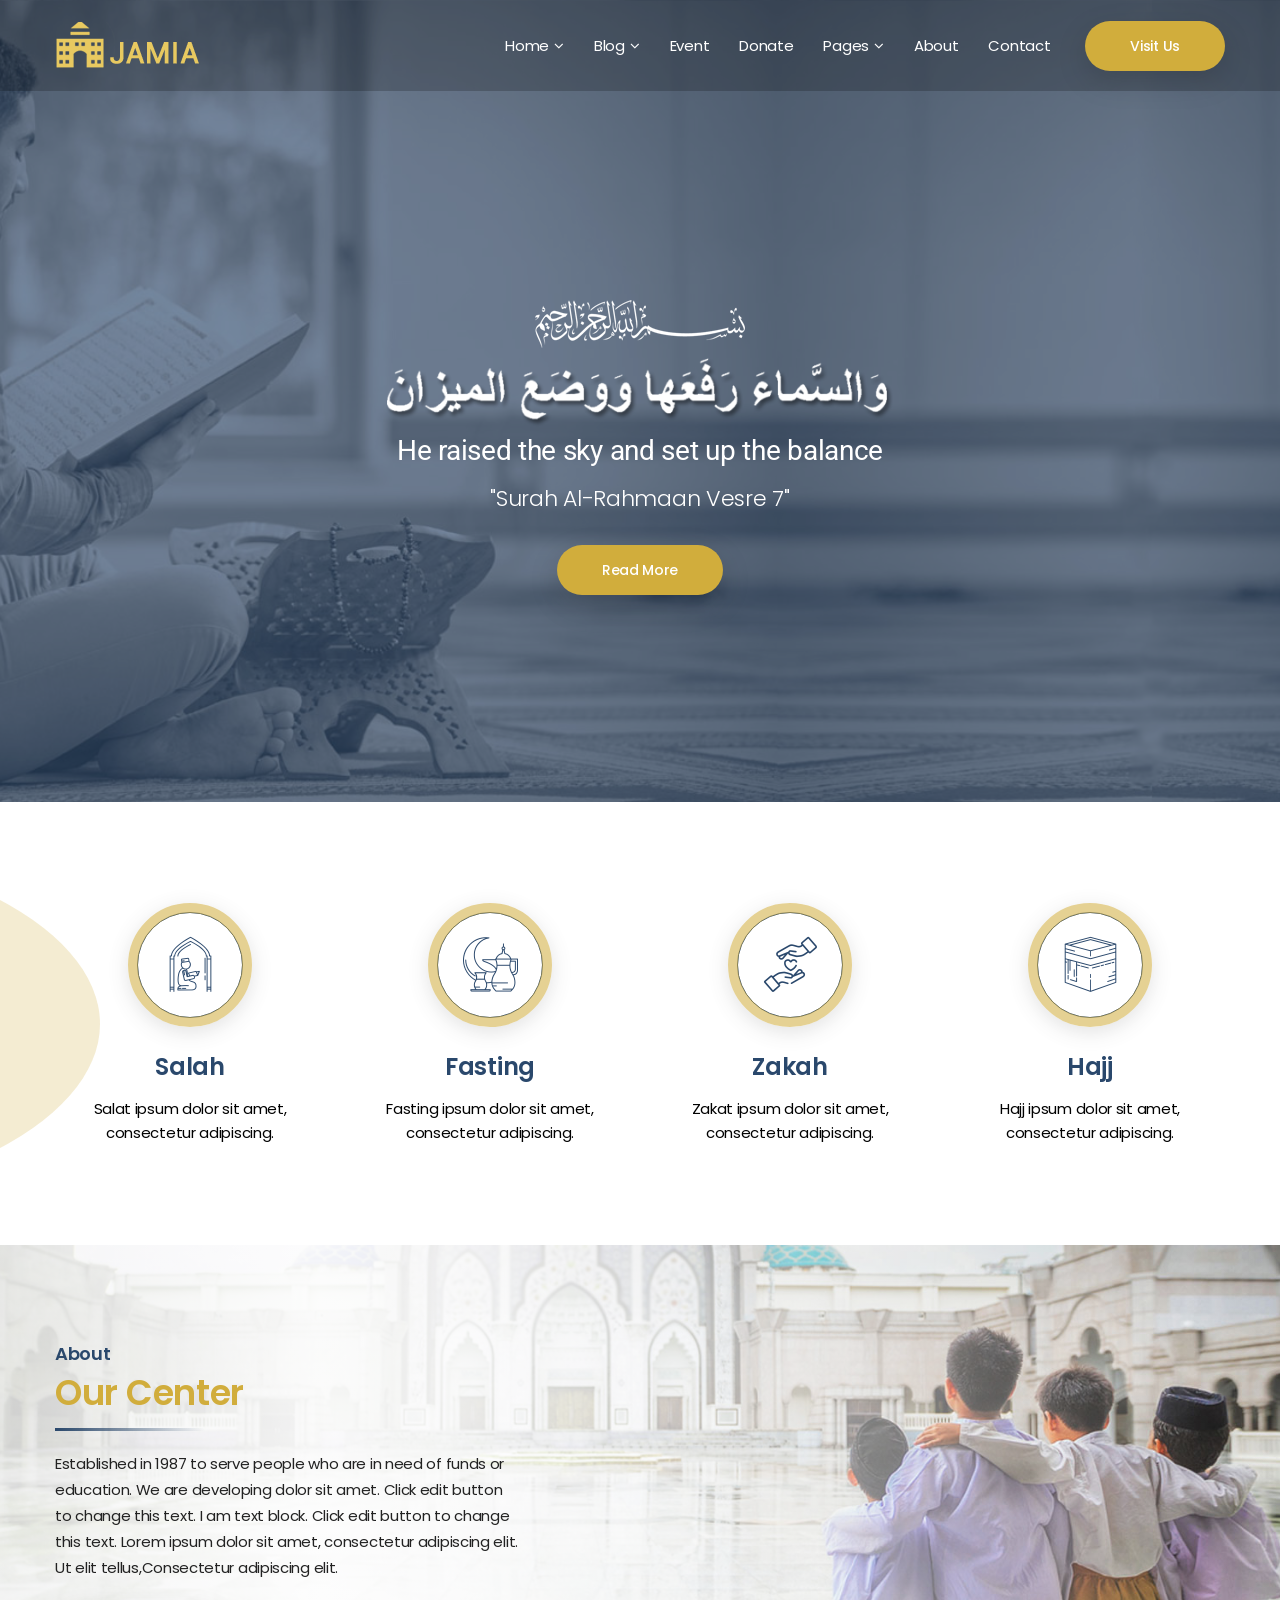
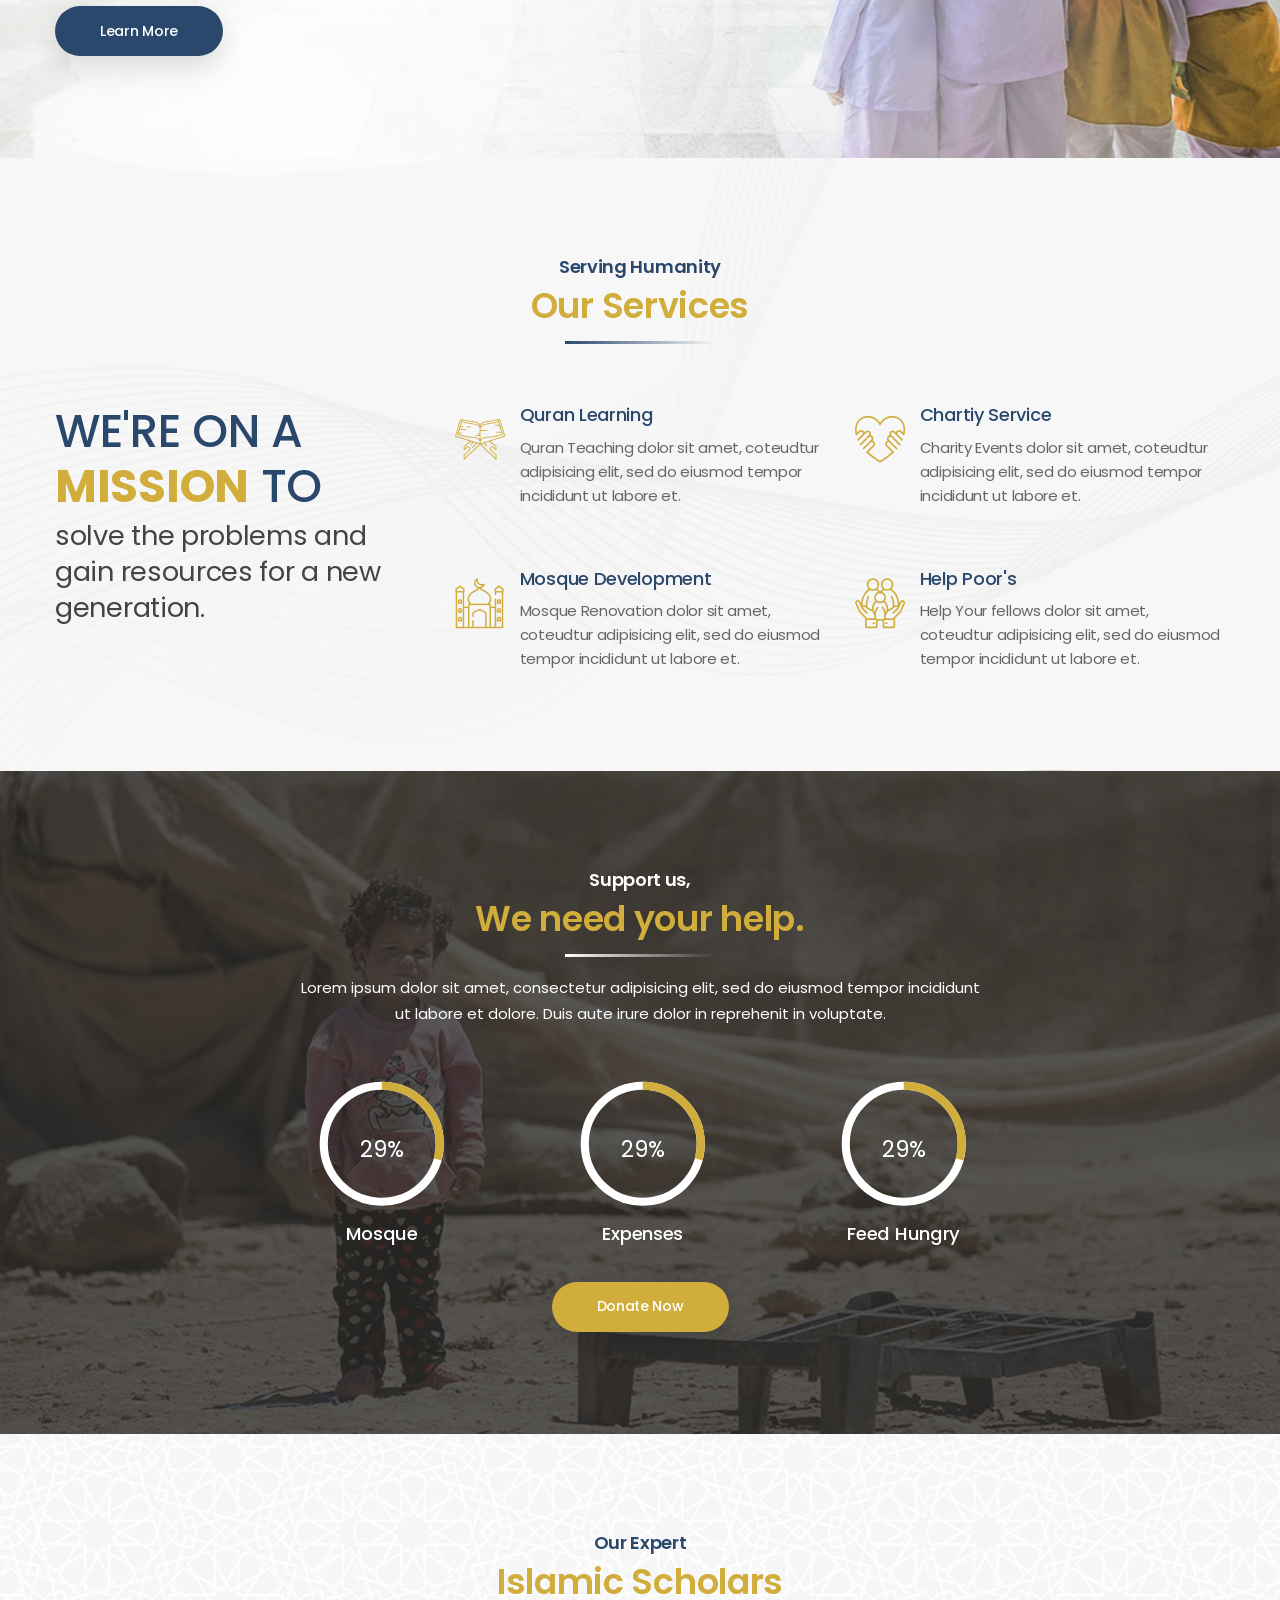
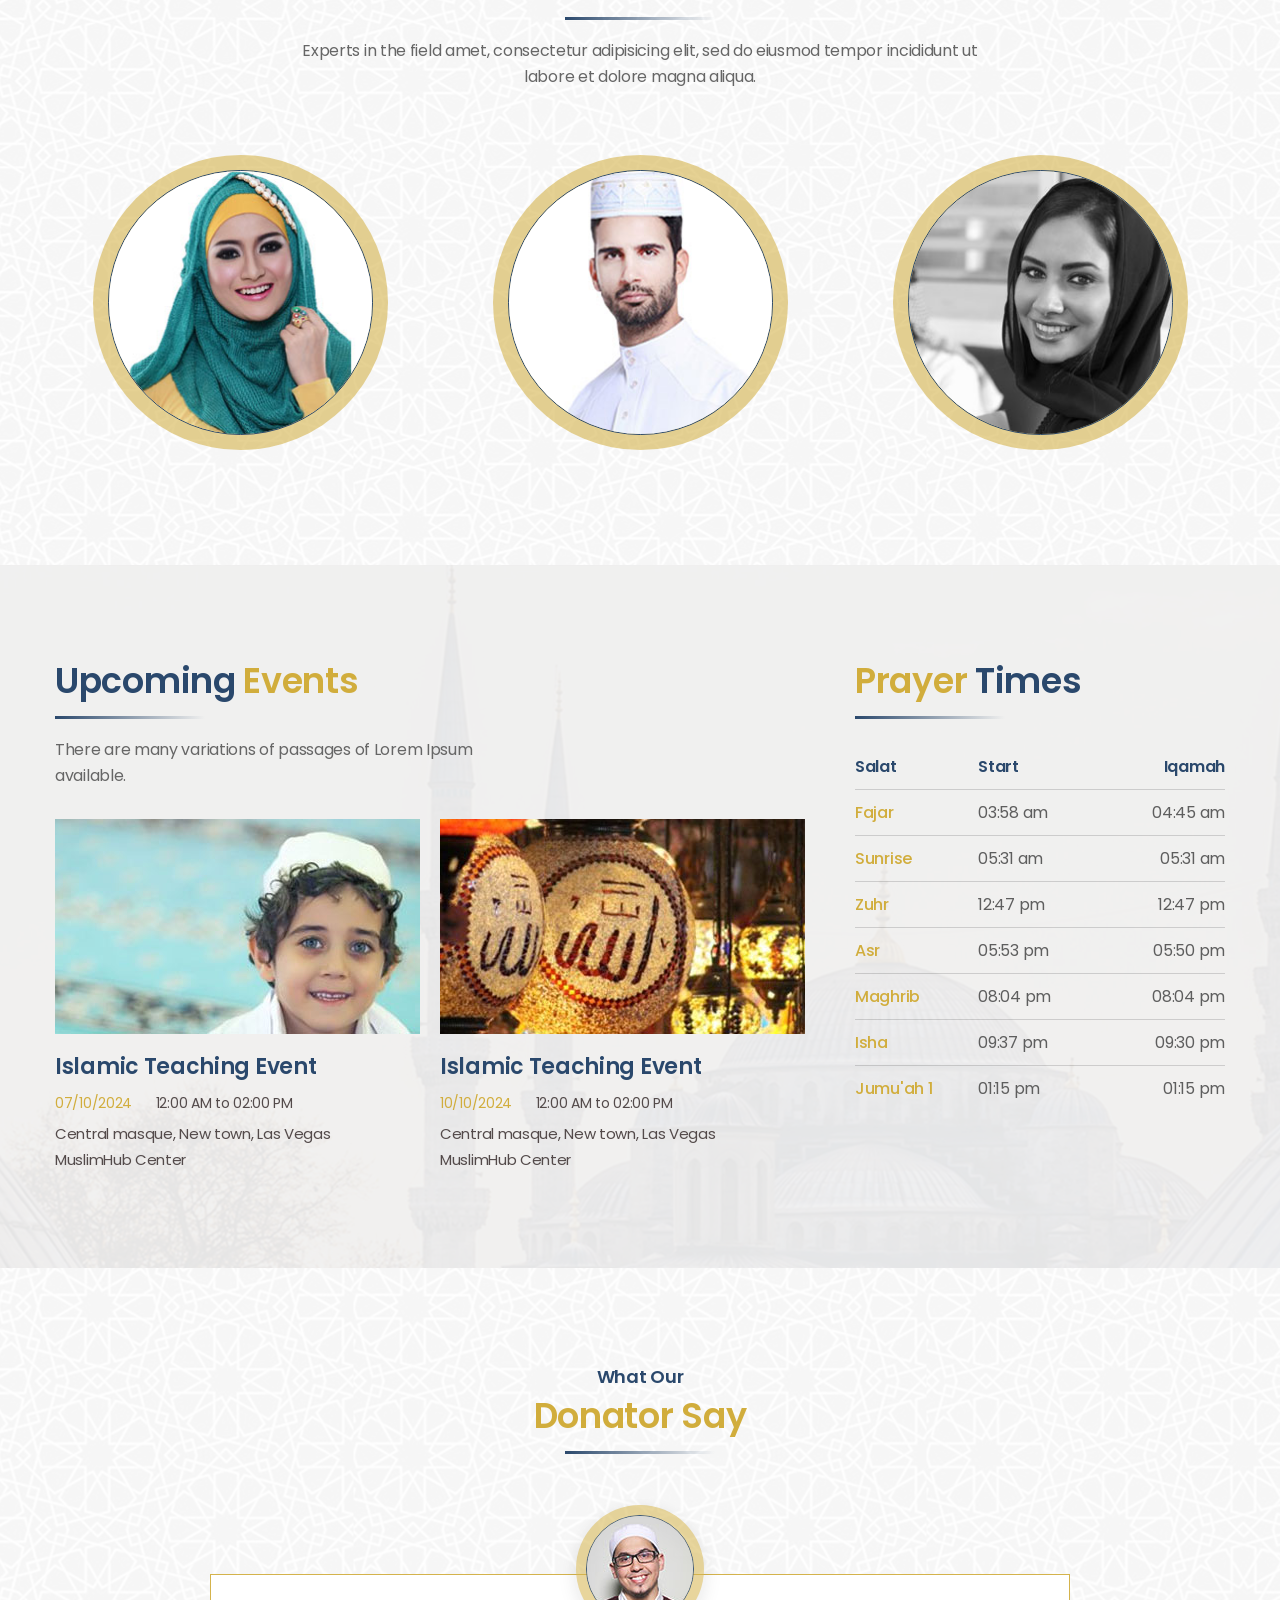
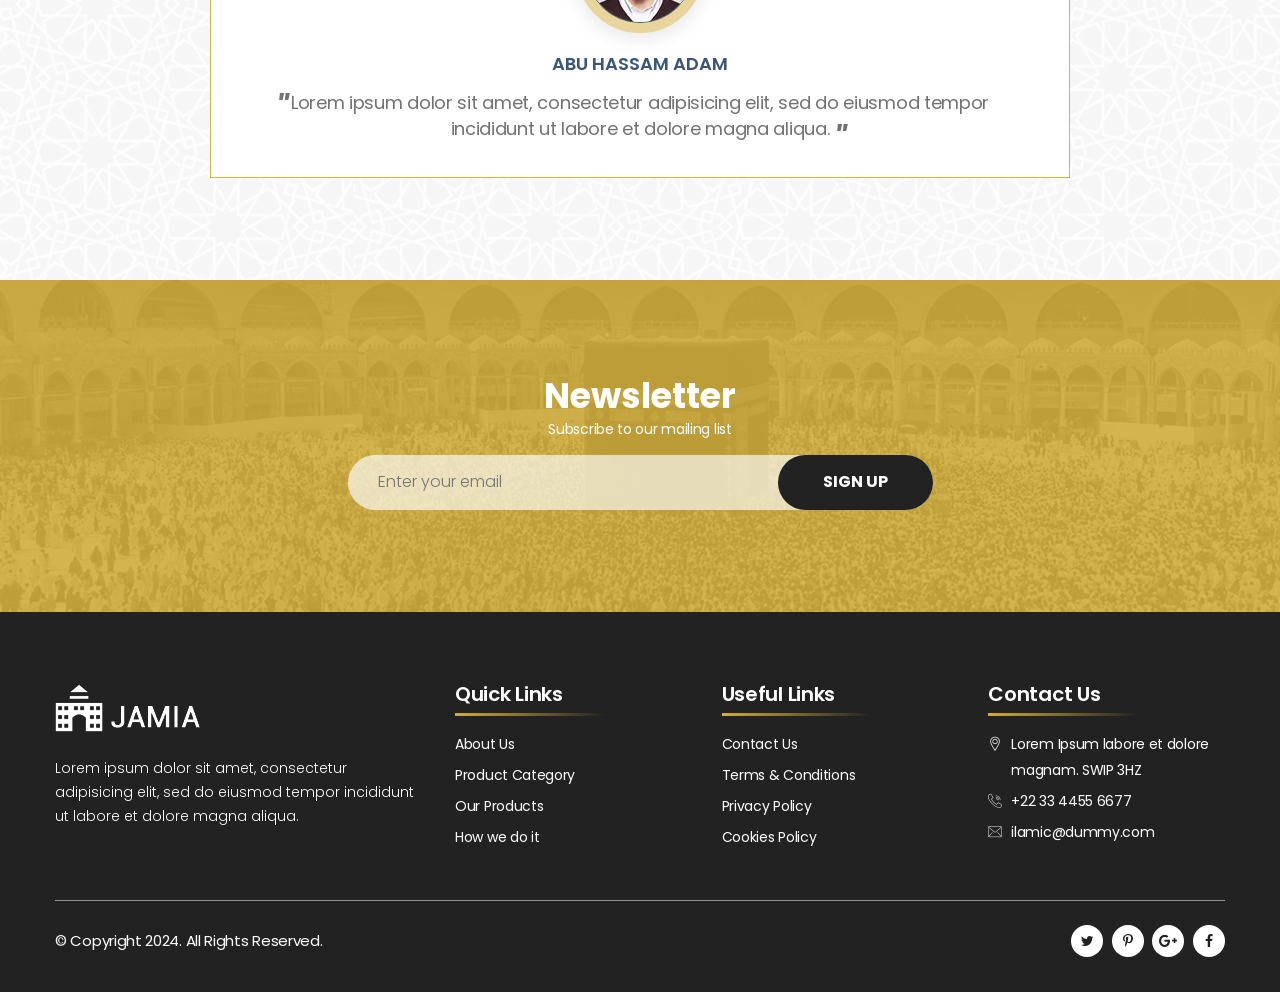
<file: index.html>
<!DOCTYPE html>
<html lang="en">


<head>
    <meta charset="UTF-8">
    <meta name="viewport" content="width=device-width, initial-scale=1, shrink-to-fit=no">
    <meta name="description" content="" />
    <meta name="keywords" content="" />
    <link rel="icon" href="assets/images/favicon.png" sizes="32x32" type="image/png">
    <title>Jamia - Islamic Center </title>

    <link rel="stylesheet" href="assets/css/icons.min.css">
    <link rel="stylesheet" href="assets/css/bootstrap.min.css">
    <link rel="stylesheet" href="assets/css/animate.min.css">
    <link rel="stylesheet" href="assets/css/fancybox.min.css">
    <link rel="stylesheet" href="assets/css/owl.carousel.min.css">
    <link rel="stylesheet" href="assets/css/jquery.circliful.css">
    <link rel="stylesheet" href="assets/css/style.css">
    <link rel="stylesheet" href="assets/css/responsive.css">

    <!-- Color Scheme -->
    <link rel="stylesheet" href="assets/css/colors/color.css" title="color" /><!-- Color -->
    <link rel="alternate stylesheet" href="assets/css/colors/color2.css" title="color2" /> <!-- Color2 -->
    <link rel="alternate stylesheet" href="assets/css/colors/color3.css" title="color3" /> <!-- Color3 -->
    <link rel="alternate stylesheet" href="assets/css/colors/color4.css" title="color4" /> <!-- Color4 -->
</head>
<body>
    <main>
        <div class="pageloader-wrap">
            <div class="loader">
                <div class="loader__bar"></div>
                <div class="loader__bar"></div>
                <div class="loader__bar"></div>
                <div class="loader__bar"></div>
                <div class="loader__bar"></div>
                <div class="loader__ball"></div>
            </div>
        </div><!-- Pageloader Wrap -->
        <div class="sidepanel">
            <span><i class="fa fa-cog fa-spin"></i></span>
            <div class="color-picker">
                <h3>Choose Your Color</h3>
                <a class="color applied" onclick="setActiveStyleSheet('color'); return false;"></a>
                <a class="color2" onclick="setActiveStyleSheet('color2'); return false;"></a>
                <a class="color3" onclick="setActiveStyleSheet('color3'); return false;"></a>
                <a class="color4" onclick="setActiveStyleSheet('color4'); return false;"></a>
            </div><!-- Color Picker -->
        </div><!-- Side Panel -->
        <header class="style1">
            <div class="container">
                <div class="logo"><a href="index.html" title="Logo"><img src="assets/images/logo.png" alt="logo.png"></a></div>
                <nav>
                    <div>
                        <a class="thm-btn brd-rd40" href="#" title="">Visit Us</a>
                        <ul>
                            <li class="menu-item-has-children"><a href="#" title="">Home</a>
                                <ul>
                                    <li><a href="index.html" title="">Home - Classic</a></li>
                                    <li><a href="index2.html" title="">Home - Prayers</a></li>
                                    <li><a href="index-simple.html" title="">Home - Divine</a></li>
									<li><a href="index-simple2.html" title="">Home - Modern</a></li>
									<li style = "background:#efefef;"><a href="https://nauthemes.net/html/jamia-rtl/index.html" target = "_blank" title="">RTL Version</a></li>
                                    <li class="menu-item-has-children"><a href="#" title="">Header Styles</a>
                                        <ul>
                                            <li><a href="index.html" title="">Header Style 1</a></li>
                                            <li><a href="index2.html" title="">Header Style 2</a></li>
                                        </ul>
                                    </li>
                                </ul>
                            </li>
                            <li class="menu-item-has-children"><a href="#" title="">Blog</a>
                                <ul>
                                    <li><a href="blog.html" title="">Blog</a></li>
                                    <li><a href="blog-detail.html" title="">Blog Detail</a></li>
                                </ul>
                            </li>
                            <li><a href="event.html" title="">Event</a></li>
                            <li><a href="crowd-funding.html" title="">Donate</a></li>
                            <li class="menu-item-has-children"><a href="#" title="">Pages</a>
								<ul>
									<li><a href="team.html" title="">Team Grid View</a></li>
									<li><a href="team2.html" title="">Team Round View</a></li>
									<li><a href="portfolio.html" title="">Our Portfolio</a></li>
									<li><a href="services.html" title="">Our Services</a></li>
								</ul>
							</li>
                            <li><a href="about.html" title="">About</a></li>
                            <li><a href="contact.html" title="">Contact</a></li>
                        </ul>
                    </div>
                </nav>
            </div>
        </header><!-- Header -->
        <div class="rspn-hdr">
            <div class="rspn-mdbr">
                <ul class="rspn-scil">
                    <li><a href="#" title="Twitter" target="_blank"><i class="fa fa-twitter"></i></a></li>
                    <li><a href="#" title="Facebook" target="_blank"><i class="fa fa-facebook"></i></a></li>
                    <li><a href="#" title="Linkedin" target="_blank"><i class="fa fa-linkedin"></i></a></li>
                    <li><a href="#" title="Google Plus" target="_blank"><i class="fa fa-google-plus"></i></a></li>                   
                </ul>
                <form class="rspn-srch">
                    <input type="text" placeholder="Enter Your Keyword" />
                    <button type="submit"><i class="fa fa-search"></i></button>
                </form>
            </div>
            <div class="lg-mn">
                <div class="logo"><a href="index.html" title="Logo"><img src="assets/images/logo2.png" alt="logo2.png"></a></div>
                <div class="rspn-cnt">
                    <span><i class="fa fa-envelope thm-clr"></i><a href="#" title="">info@bismillah.com</a></span>
                    <span><i class="fa fa-phone thm-clr"></i>+(00) 123-345-11</span>
                </div>
                <span class="rspn-mnu-btn"><i class="fa fa-list-ul"></i></span>
            </div>
            <div class="rsnp-mnu">
                <span class="rspn-mnu-cls"><i class="fa fa-times"></i></span>
                <ul>
                    <li class="menu-item-has-children"><a href="#" title="">Home</a>
                        <ul>
                            <li><a href="index.html" title="">Homepage 1</a></li>
                            <li><a href="index2.html" title="">Homepage 2</a></li>
                            <li><a href="index-simple.html" title="">Simple Homepage 1</a></li>
							<li><a href="index-simple2.html" title="">Simple Homepage 2</a></li>
                            <li class="menu-item-has-children"><a href="#" title="">Header Styles</a>
                                <ul>
                                    <li><a href="index.html" title="">Header Style 1</a></li>
                                    <li><a href="index2.html" title="">Header Style 2</a></li>
                                </ul>
                            </li>
                        </ul>
                    </li>
                    <li class="menu-item-has-children"><a href="#" title="">Blog</a>
                        <ul>
                            <li><a href="blog.html" title="">Blog</a></li>
                            <li><a href="blog-detail.html" title="">Blog Detail</a></li>
                        </ul>
                    </li>
                    <li><a href="event.html" title="">Event</a></li>
                    <li><a href="crowd-funding.html" title="">Donate</a></li>
                    <li class="menu-item-has-children"><a href="#" title="">Pages</a>
								<ul>
									<li><a href="team.html" title="">Team Grid View</a></li>
									<li><a href="team2.html" title="">Team Round View</a></li>
									<li><a href="portfolio.html" title="">Our Portfolio</a></li>
									<li><a href="services.html" title="">Our Services</a></li>
								</ul>
							</li>
                    <li><a href="about.html" title="">About</a></li>
                    <li><a href="contact.html" title="">Contact</a></li>
                </ul>
            </div><!-- Responsive Menu -->
        </div><!-- Responsive Header -->
        <section>
            <div class="gap no-gap owl-yellow">
                <div class="featured-area-wrap text-center">
                    <div class="featured-area owl-carousel">
                        <div class="featured-item" style="background-image: url(assets/images/resources/slide1.jpg);">
                            <div class="featured-cap">
                                <img src="assets/images/resources/bsml-txt.png" alt="bsml-txt.png">
                                <h1><img src="assets/images/resources/ayat-txt.png" alt="ayat-txt-color.png"></h1>
                                <h3>He raised the sky and set up the balance</h3>
                                <span>"Surah Al-Rahmaan Vesre 7"</span>
                                <a class="thm-btn brd-rd40" href="#" title="">Read More</a>
                            </div>
                        </div>
                        <div class="featured-item" style="background-image: url(assets/images/resources/slide1.jpg);">
                            <div class="featured-cap">
                                <img src="assets/images/resources/bsml-txt2.png" alt="bsml-txt2.png">
                                <h1><img src="assets/images/resources/ayat-txt2.png" alt="ayat-txt2.png"></h1>
                                <h3>He raised the sky and set up the balance</h3>
                                <span>"Surah Al-Rahmaan Vesre 7"</span>
                                <a class="thm-btn brd-rd40" href="#" title="">Read More</a>
                            </div>
                        </div>
                    </div>
                </div><!-- Featured Area Wrap -->
            </div>
        </section>
        <section>
            <div class="gap">
                <div class="lft-shp shp-lyr"></div>
                <div class="container">
                    <div class="plrs-wrap text-center remove-ext5">
                        <div class="row">
                            <div class="col-md-3 col-sm-6 col-lg-3">
                                <div class="plr-box">
                                    <i class="flaticon-islamic-pray"></i>
                                    <div class="pilr-info">
                                        <h4>Salah</h4>
                                        <p>Salat ipsum dolor sit amet, consectetur adipiscing.</p>
                                    </div>
                                </div>
                            </div>
                            <div class="col-md-3 col-sm-6 col-lg-3">
                                <div class="plr-box">
                                    <i class="flaticon-islamic-ramadan"></i>
                                    <div class="pilr-info">
                                        <h4>Fasting</h4>
                                        <p>Fasting ipsum dolor sit amet, consectetur adipiscing.</p>
                                    </div>
                                </div>
                            </div>
                            <div class="col-md-3 col-sm-6 col-lg-3">
                                <div class="plr-box">
                                    <i class="flaticon-charity"></i>
                                    <div class="pilr-info">
                                        <h4>Zakah</h4>
                                        <p>Zakat ipsum dolor sit amet, consectetur adipiscing.</p>
                                    </div>
                                </div>
                            </div>
                            <div class="col-md-3 col-sm-6 col-lg-3">
                                <div class="plr-box">
                                    <i class="flaticon-kaaba-building"></i>
                                    <div class="pilr-info">
                                        <h4>Hajj</h4>
                                        <p>Hajj ipsum dolor sit amet, consectetur adipiscing.</p>
                                    </div>
                                </div>
                            </div>
                        </div>
                    </div><!-- Pillers Wrap -->
                </div>
            </div>
        </section>
        <section>
            <div class="gap white-grad-layer">
                <div class="fixed-bg" style="background-image: url(assets/images/parallax1.jpg);"></div>
                <div class="container">
                    <div class="abot-wrap">
                        <div class="row">
                            <div class="col-md-6 col-sm-12 col-lg-6">
                                <div class="abot-sec">
                                    <div class="sec-title">
                                        <div class="sec-title-inner">
                                            <span>About</span>
                                            <h3>Our Center</h3>
                                        </div>
                                    </div>
                                    <p>Established in 1987 to serve people who are in need of funds or education. We are developing dolor sit amet. Click edit button to change this text. I am text block. Click edit button to change this text. Lorem ipsum dolor sit amet, consectetur adipiscing elit. Ut elit tellus,Consectetur adipiscing elit. </p>
                                    <a class="secndry-btn brd-rd40" href="#" title="">Learn More</a>
                                </div>
                            </div>
                        </div>
                    </div><!-- About Wrap -->
                </div>
            </div>
        </section>
        <section>
            <div class="gap">
                <div class="fixed-bg" style="background-image: url(assets/images/parallax2.jpg);"></div>
                <div class="container">
                    <div class="sec-title text-center">
                        <div class="sec-title-inner">
                            <span>Serving Humanity</span>
                            <h3>Our Services</h3>
                        </div>
                    </div>
                    <div class="serv-wrap">
                        <div class="row">
                            <div class="col-md-4 col-sm-12 col-lg-4">
                                <div class="srv-tl">
                                    <h2>We're on a <span>Mission</span> to</h2>
                                    <h5>solve the problems and gain resources for a new generation.</h5>
                                </div>
                            </div>
                            <div class="col-md-8 col-sm-12 col-lg-8">
                                <div class="remove-ext9">
                                    <div class="row">
                                        <div class="col-md-6 col-sm-6 col-lg-6">
                                            <div class="serv-box">
                                                <i class="flaticon-quran-rehal"></i>
                                                <div class="serv-info">
                                                    <h4>Quran Learning</h4>
                                                    <p>Quran Teaching dolor sit amet, coteudtur adipisicing elit, sed do eiusmod tempor incididunt ut labore et.</p>
                                                </div>
                                            </div>
                                        </div>
                                        <div class="col-md-6 col-sm-6 col-lg-6">
                                            <div class="serv-box">
                                                <i class="flaticon-heart-1"></i>
                                                <div class="serv-info">
                                                    <h4>Chartiy Service</h4>
                                                    <p>Charity Events dolor sit amet, coteudtur adipisicing elit, sed do eiusmod tempor incididunt ut labore et.</p>
                                                </div>
                                            </div>
                                        </div>
                                        <div class="col-md-6 col-sm-6 col-lg-6">
                                            <div class="serv-box">
                                                <i class="flaticon-mosque"></i>
                                                <div class="serv-info">
                                                    <h4>Mosque Development</h4>
                                                    <p>Mosque Renovation dolor sit amet, coteudtur adipisicing elit, sed do eiusmod tempor incididunt ut labore et.</p>
                                                </div>
                                            </div>
                                        </div>
                                        <div class="col-md-6 col-sm-6 col-lg-6">
                                            <div class="serv-box">
                                                <i class="flaticon-social-care"></i>
                                                <div class="serv-info">
                                                    <h4>Help Poor's</h4>
                                                    <p>Help Your fellows dolor sit amet, coteudtur adipisicing elit, sed do eiusmod tempor incididunt ut labore et.</p>
                                                </div>
                                            </div>
                                        </div>
                                    </div>
                                </div>
                            </div>
                        </div>
                    </div><!-- Serv Wrap -->
                </div>
            </div>
        </section>
		
		<section>
            <div class="gap black-layer2 opc8 style-4-donate">
                <div class="fixed-bg" style="background-image: url(assets/images/parallax3.jpg);"></div>
                <div class="container">
                    <div class="sec-title2 text-center">
                        <div class="sec-title-inner">
                            <span>Support us,</span>
                            <h3>We need your help.</h3>
                        </div>
                        <p>Lorem ipsum dolor sit amet, consectetur adipisicing elit, sed do eiusmod tempor incididunt ut labore et dolore. Duis aute irure dolor in reprehenit in voluptate.</p>
                    </div>
                    <div class="suprt-prgrs style2 text-center">
                        <div class="suprt-prg" id="suprt-prg1"></div>
						<div class="suprt-prg" id="suprt-prg2"></div>
						<div class="suprt-prg" id="suprt-prg3"></div>
                    </div>
                    <div class="view-all text-center">
                        <a class="thm-btn brd-rd40" href="#" title="">Donate Now</a>
                    </div><!-- View All -->
                </div>
            </div>
        </section>
        
        <section>
            <div class="gap white-layer opc9">
                <div class="fixed-bg ptrn-bg" style="background-image: url(assets/images/pattern-bg.jpg);"></div>
                <div class="container">
                    <div class="sec-title text-center">
                        <div class="sec-title-inner">
                            <span>Our Expert</span>
                            <h3>Islamic Scholars</h3>
                        </div>
                        <p>Experts in the field amet, consectetur adipisicing elit, sed do eiusmod tempor incididunt ut labore et dolore magna aliqua.</p>
                    </div>
                    <div class="team-wrap text-center remove-ext5">
                        <div class="row">
                            <div class="col-md-4 col-sm-6 col-lg-4">
                                <div class="team-box">
                                    <img src="assets/images/resources/team-img1-1.jpg" alt="team-img1-1.jpg">
                                    <div class="team-info">
                                        <h4>Al Zahra</h4>
                                        <p>Lorem ipsum dolor sit amet, consectetur adipisicing elit, sed do eiusmod tempor</p>
                                        <div class="team-scl">
                                            <a href="#" title="Twitter" target="_blank"><i class="fa fa-twitter"></i></a>
                                            <a href="#" title="Pinterest" target="_blank"><i class="fa fa-pinterest-p"></i></a>
                                            <a href="#" title="Google Plus" target="_blank"><i class="fa fa-google-plus"></i></a>
                                            <a href="#" title="Facebook" target="_blank"><i class="fa fa-facebook"></i></a>
                                        </div>
                                    </div>
                                </div>
                            </div>
                            <div class="col-md-4 col-sm-6 col-lg-4">
                                <div class="team-box">
                                    <img src="assets/images/resources/team-img1-2.jpg" alt="team-img1-2.jpg">
                                    <div class="team-info">
                                        <h4>Umair</h4>
                                        <p>Lorem ipsum dolor sit amet, consectetur adipisicing elit, sed do eiusmod tempor</p>
                                        <div class="team-scl">
                                            <a href="#" title="Twitter" target="_blank"><i class="fa fa-twitter"></i></a>
                                            <a href="#" title="Pinterest" target="_blank"><i class="fa fa-pinterest-p"></i></a>
                                            <a href="#" title="Google Plus" target="_blank"><i class="fa fa-google-plus"></i></a>
                                            <a href="#" title="Facebook" target="_blank"><i class="fa fa-facebook"></i></a>
                                        </div>
                                    </div>
                                </div>
                            </div>
                            <div class="col-md-4 col-sm-6 col-lg-4">
                                <div class="team-box">
                                    <img src="assets/images/resources/team-img1-3.jpg" alt="team-img1-3.jpg">
                                    <div class="team-info">
                                        <h4>Fatima</h4>
                                        <p>Lorem ipsum dolor sit amet, consectetur adipisicing elit, sed do eiusmod tempor</p>
                                        <div class="team-scl">
                                            <a href="#" title="Twitter" target="_blank"><i class="fa fa-twitter"></i></a>
                                            <a href="#" title="Pinterest" target="_blank"><i class="fa fa-pinterest-p"></i></a>
                                            <a href="#" title="Google Plus" target="_blank"><i class="fa fa-google-plus"></i></a>
                                            <a href="#" title="Facebook" target="_blank"><i class="fa fa-facebook"></i></a>
                                        </div>
                                    </div>
                                </div>
                            </div>
                        </div>
                    </div><!-- Team Wrap -->
                </div>
            </div>
        </section>
        <section>
            <div class="gap gray-layer opc95">
                <div class="fixed-bg" style="background-image: url(assets/images/parallax4.jpg);"></div>
                <div class="container">
                    <div class="evnt-pry-wrap">
                        <div class="row">
                            <div class="col-md-8 col-sm-12 col-lg-8">
                                <div class="sec-title">
                                    <div class="sec-title-inner">
                                        <h3><span>Upcoming</span> Events</h3>
                                    </div>
                                    <p>There are many variations of passages of Lorem Ipsum available.</p>
                                </div>
                                <div class="evnt-wrap remove-ext5">
                                    <div class="row mrg20">
                                        <div class="col-md-6 col-sm-6 col-lg-6">
                                            <div class="evnt-box">
                                                <div class="evnt-thmb">
                                                    <a href="#" title=""><img src="assets/images/resources/evnt-img1.jpg" alt="evnt-img1.jpg"></a>
                                                </div>
                                                <div class="evnt-info">
                                                    <h4><a href="#" title="">Islamic Teaching Event</a></h4>
                                                    <ul class="pst-mta">
                                                        <li class="thm-clr">07/10/2024</li>
                                                        <li>12:00 AM to 02:00 PM</li>
                                                    </ul>
                                                    <p>Central masque, New town, Las Vegas MuslimHub Center</p>
                                                </div>
                                            </div>
                                        </div>
                                        <div class="col-md-6 col-sm-6 col-lg-6">
                                            <div class="evnt-box">
                                                <div class="evnt-thmb">
                                                    <a href="#" title=""><img src="assets/images/resources/evnt-img2.jpg" alt="evnt-img2.jpg"></a>
                                                </div>
                                                <div class="evnt-info">
                                                    <h4><a href="#" title="">Islamic Teaching Event</a></h4>
                                                    <ul class="pst-mta">
                                                        <li class="thm-clr">10/10/2024</li>
                                                        <li>12:00 AM to 02:00 PM</li>
                                                    </ul>
                                                    <p>Central masque, New town, Las Vegas MuslimHub Center</p>
                                                </div>
                                            </div>
                                        </div>
                                    </div>
                                </div><!-- Events Wrap -->
                            </div>
                            <div class="col-md-4 col-sm-12 col-lg-4">
                                <div class="sec-title">
                                    <div class="sec-title-inner">
                                        <h3>Prayer <span>Times</span></h3>
                                    </div>
                                </div>
                                <ul class="prayer-times">
                                    <li class="pry-tim-hed"><span>Salat</span><span>Start</span><span>Iqamah</span></li>
                                    <li><span class="thm-clr">Fajar</span><span>03:58 am</span><span>04:45 am</span></li>
                                    <li><span class="thm-clr">Sunrise</span><span>05:31 am</span><span>05:31 am</span></li>
                                    <li><span class="thm-clr">Zuhr</span><span>12:47 pm</span><span>12:47 pm</span></li>
                                    <li><span class="thm-clr">Asr</span><span>05:53 pm</span><span>05:50 pm</span></li>
                                    <li><span class="thm-clr">Maghrib</span><span>08:04 pm</span><span>08:04 pm</span></li>
                                    <li><span class="thm-clr">Isha</span><span>09:37 pm</span><span>09:30 pm</span></li>
                                    <li><span class="thm-clr">Jumu'ah 1</span><span>01:15 pm</span><span>01:15 pm</span></li>
                                </ul>
                            </div>
                        </div>
                    </div><!-- Events & Prayer Wrap -->
                </div>
            </div>
        </section>
        <section>
            <div class="gap white-layer opc9">
                <div class="fixed-bg ptrn-bg" style="background-image: url(assets/images/pattern-bg.jpg);"></div>
                <div class="container">
                    <div class="sec-title text-center">
                        <div class="sec-title-inner">
                            <span>What Our</span>
                            <h3>Donator Say</h3>
                        </div>
                    </div>
                    <div class="testi-wrap text-center">
                        <div class="testi-car owl-carousel">
                            <div class="testi-itm">
                                <i><img src="assets/images/resources/testi-img1.jpg" alt="testi-img1.jpg"></i>
                                <div class="testi-info">
                                    <h4>Abu Hassam Adam</h4>
                                    <p><i>"</i>Lorem ipsum dolor sit amet, consectetur adipisicing elit, sed do eiusmod tempor incididunt ut labore et dolore magna aliqua.<i>"</i></p>
                                </div>
                            </div>
                            <div class="testi-itm">
                                <i><img src="assets/images/resources/testi-img2.jpg" alt="testi-img2.jpg"></i>
                                <div class="testi-info">
                                    <h4>Abu Adam Hassam</h4>
                                    <p><i>"</i>Lorem ipsum dolor sit amet, consectetur adipisicing elit, sed do eiusmod tempor incididunt ut labore et dolore magna aliqua.<i>"</i></p>
                                </div>
                            </div>
                        </div>
                    </div>
                </div>
            </div>
        </section>
        <section>
            <div class="gap thm-layer opc9">
                <div class="fixed-bg" style="background-image: url(assets/images/parallax7.jpg);"></div>
                <div class="container">
                    <div class="nwsltr-wrp text-center">
                        <div class="nwsltr-innr">
                            <div class="nwsltr-title">
                                <h3>Newsletter</h3>
                                <span>Subscribe to our mailing list</span>
                            </div>
                            <form>
                                <input type="email" placeholder="Enter your email">
                                <button type="submit">Sign up</button>
                            </form>
                        </div>
                    </div>
                </div>
            </div>
        </section>
        <footer>
            <div class="gap top-spac70 drk-bg2 remove-bottom">
                <div class="container">
                    <div class="footer-data">
                        <div class="row">
                            <div class="col-md-4 col-sm-12 col-lg-4">
                                <div class="wdgt-box">
                                    <div class="logo"><a href="index.html" title="Logo"><img src="assets/images/logo2.png" alt="logo2.png"></a></div>
                                    <p>Lorem ipsum dolor sit amet, consectetur adipisicing elit, sed do eiusmod tempor incididunt ut labore et dolore magna aliqua.</p>
                                </div>
                            </div>
                            <div class="col-md-8 col-sm-12 col-lg-8">
                                <div class="row">
                                    <div class="col-md-4 col-sm-4 col-lg-4">
                                        <div class="wdgt-box">
                                            <h4>Quick Links</h4>
                                            <ul>
                                                <li><a href="#" title="">About Us</a></li>
                                                <li><a href="#" title="">Product Category</a></li>
                                                <li><a href="#" title="">Our Products</a></li>
                                                <li><a href="#" title="">How we do it</a></li>
                                            </ul>
                                        </div>
                                    </div>
                                    <div class="col-md-4 col-sm-4 col-lg-4">
                                        <div class="wdgt-box">
                                            <h4>Useful Links</h4>
                                            <ul>
                                                <li><a href="#" title="">Contact Us</a></li>
                                                <li><a href="#" title="">Terms & Conditions</a></li>
                                                <li><a href="#" title="">Privacy Policy</a></li>
                                                <li><a href="#" title="">Cookies Policy</a></li>
                                            </ul>
                                        </div>
                                    </div>
                                    <div class="col-md-4 col-sm-4 col-lg-4">
                                        <div class="wdgt-box">
                                            <h4>Contact Us</h4>
                                            <ul class="cont-lst">
                                                <li><i class="flaticon-location-pin"></i>Lorem Ipsum labore et dolore magnam. SWIP 3HZ</li>
                                                <li><i class="flaticon-call"></i>+22 33 4455 6677</li>
                                                <li><i class="flaticon-email"></i><a href="#" title="">ilamic@dummy.com</a></li>
                                            </ul>
                                        </div>
                                    </div>
                                </div>
                            </div>
                        </div>
                    </div><!-- Footer Data -->
                    <div class="bottom-bar">
                        <p>&copy; Copyright 2024. All Rights Reserved.</p>
                        <div class="scl">
                            <a href="#" title="Twitter" target="_blank"><i class="fa fa-twitter"></i></a>
                            <a href="#" title="Pinterest" target="_blank"><i class="fa fa-pinterest-p"></i></a>
                            <a href="#" title="Google Plus" target="_blank"><i class="fa fa-google-plus"></i></a>
                            <a href="#" title="Facebook" target="_blank"><i class="fa fa-facebook"></i></a>
                        </div>
                    </div><!-- Bottom Bar -->
                </div>
            </div>
        </footer>
    </main><!-- Main Wrapper -->

    <script src="assets/js/jquery.min.js"></script>
    <script src="assets/js/bootstrap.min.js"></script>
    <script src="assets/js/downCount.js"></script>
    <script src="assets/js/fancybox.min.js"></script>
    <script src="assets/js/isotope.pkgd.min.js"></script>
    <script src="assets/js/perfectscrollbar.min.js"></script>
    <script src="assets/js/wow.min.js"></script>
    <script src="assets/js/owl.carousel.min.js"></script>
    <script src="assets/js/jquery.circliful.min.js"></script>
    <script src="assets/js/custom-scripts.js"></script>
</body>	


</html>
</file>
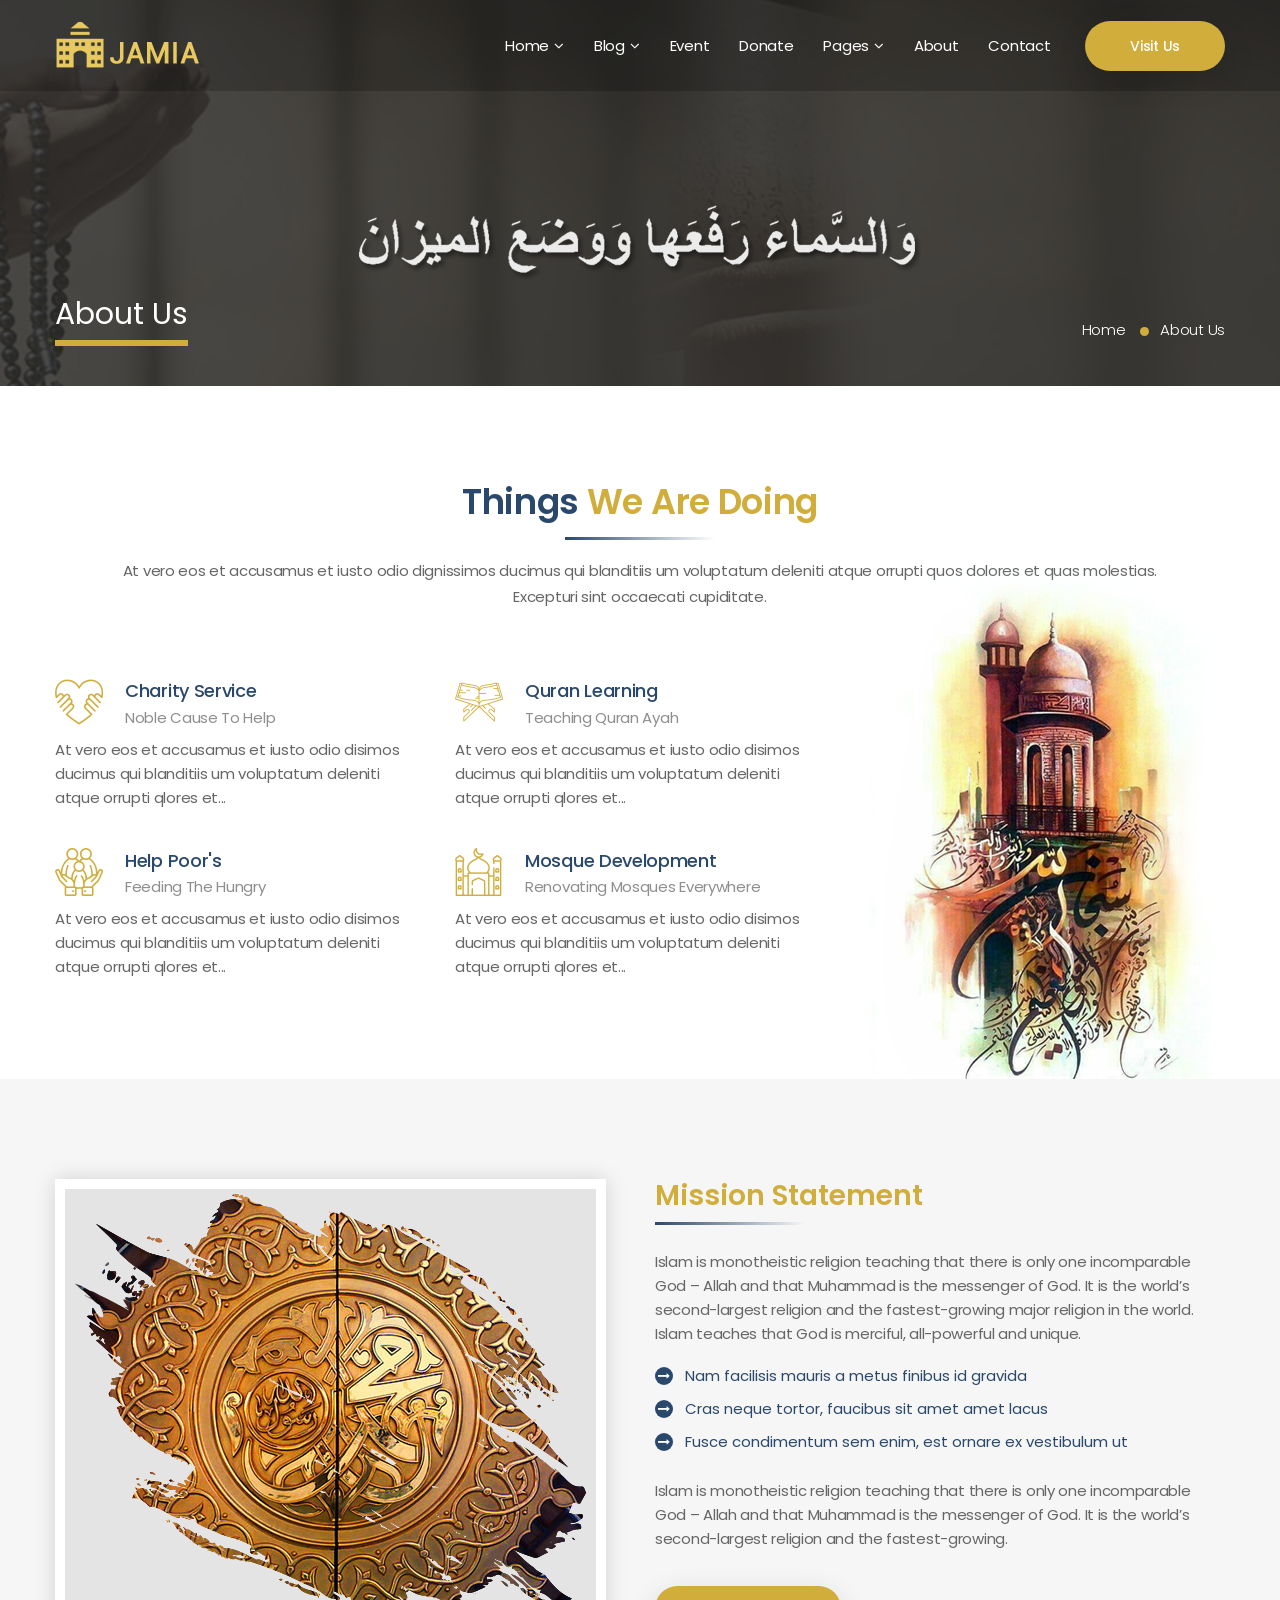
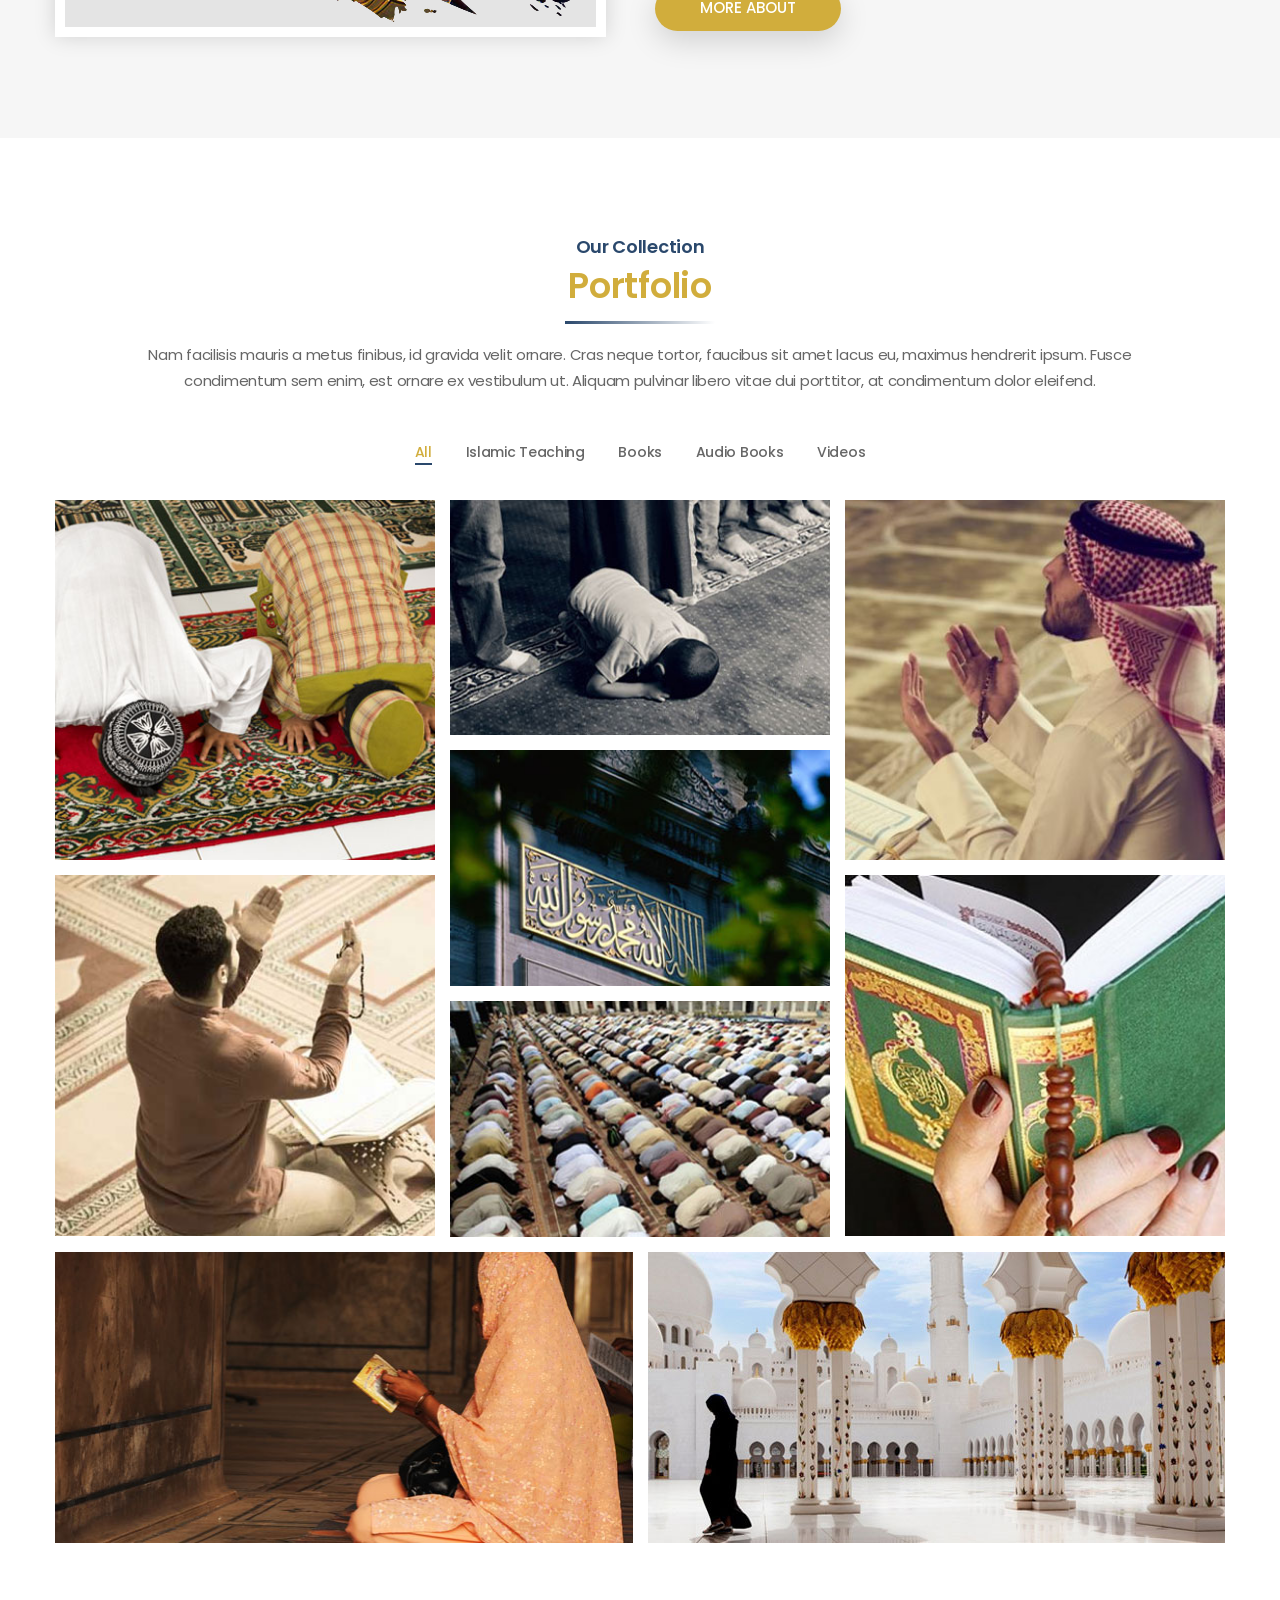
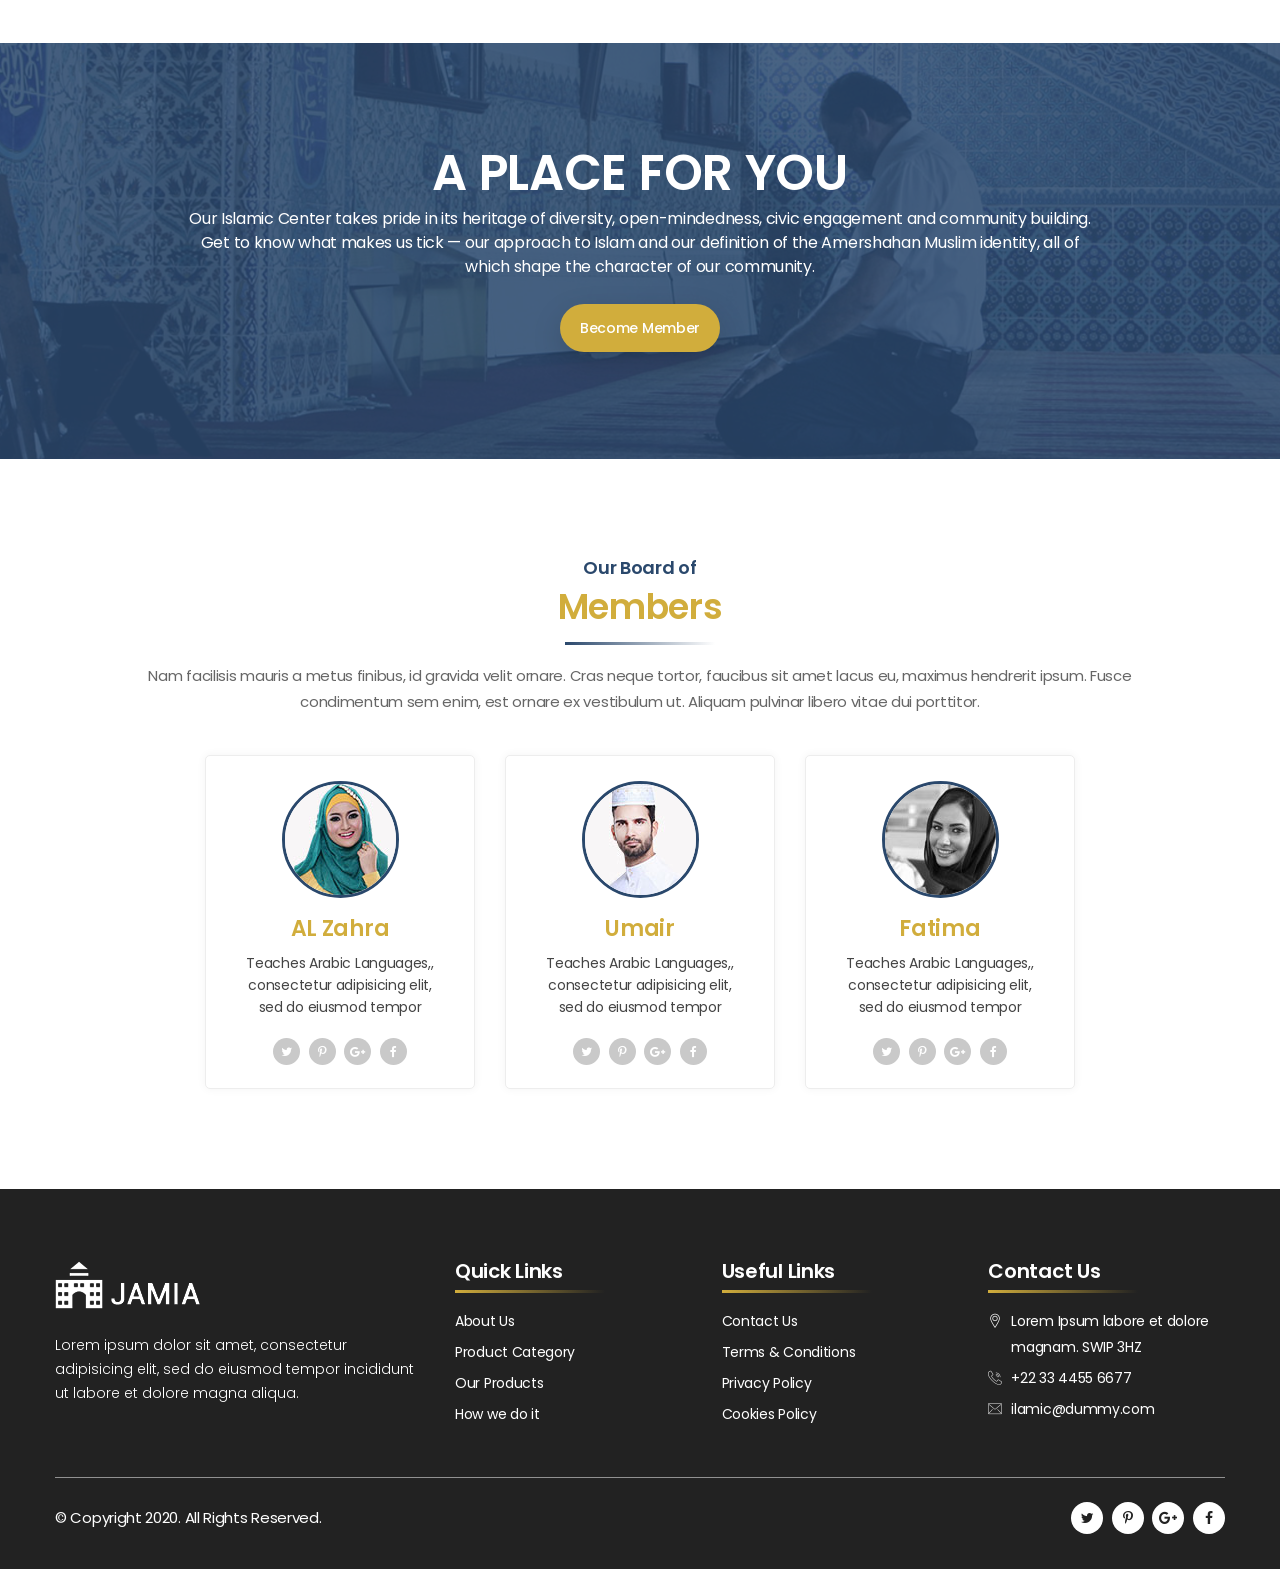
<file: about.html>
<!DOCTYPE html>
<html lang="en">


<head>
    <meta charset="UTF-8">
    <meta name="viewport" content="width=device-width, initial-scale=1, shrink-to-fit=no">
    <meta name="description" content="" />
    <meta name="keywords" content="" />
    <link rel="icon" href="assets/images/favicon.png" sizes="32x32" type="image/png">
    <title>Jamia - Islamic Center </title>

    <link rel="stylesheet" href="assets/css/icons.min.css">
    <link rel="stylesheet" href="assets/css/bootstrap.min.css">
    <link rel="stylesheet" href="assets/css/animate.min.css">
    <link rel="stylesheet" href="assets/css/fancybox.min.css">
    <link rel="stylesheet" href="assets/css/owl.carousel.min.css">
    <link rel="stylesheet" href="assets/css/style.css">
    <link rel="stylesheet" href="assets/css/responsive.css">

    <!-- Color Scheme -->
    <link rel="stylesheet" href="assets/css/colors/color.css" title="color" /><!-- Color -->
    <link rel="alternate stylesheet" href="assets/css/colors/color2.css" title="color2" /> <!-- Color2 -->
    <link rel="alternate stylesheet" href="assets/css/colors/color3.css" title="color3" /> <!-- Color3 -->
    <link rel="alternate stylesheet" href="assets/css/colors/color4.css" title="color4" /> <!-- Color4 -->
</head>
<body>
    <main>
        <div class="pageloader-wrap">
            <div class="loader">
                <div class="loader__bar"></div>
                <div class="loader__bar"></div>
                <div class="loader__bar"></div>
                <div class="loader__bar"></div>
                <div class="loader__bar"></div>
                <div class="loader__ball"></div>
            </div>
        </div><!-- Pageloader Wrap -->
        <div class="sidepanel">
            <span><i class="fa fa-cog fa-spin"></i></span>
            <div class="color-picker">
                <h3>Choose Your Color</h3>
                <a class="color applied" onclick="setActiveStyleSheet('color'); return false;"></a>
                <a class="color2" onclick="setActiveStyleSheet('color2'); return false;"></a>
                <a class="color3" onclick="setActiveStyleSheet('color3'); return false;"></a>
                <a class="color4" onclick="setActiveStyleSheet('color4'); return false;"></a>
            </div><!-- Color Picker -->
        </div><!-- Side Panel -->
        <header class="style1">
            <div class="container">
                <div class="logo"><a href="index.html" title="Logo"><img src="assets/images/logo.png" alt="logo.png"></a></div>
                <nav>
                    <div>
                        <a class="thm-btn brd-rd40" href="#" title="">Visit Us</a>
                        <ul>
                            <li class="menu-item-has-children"><a href="#" title="">Home</a>
                                <ul>
                                    <li><a href="index.html" title="">Homepage 1</a></li>
                                    <li><a href="index2.html" title="">Homepage 2</a></li>
                                    <li><a href="index-simple.html" title="">Simple Homepage 1</a></li>
									<li><a href="index-simple2.html" title="">Simple Homepage 2</a></li>
                                    <li class="menu-item-has-children"><a href="#" title="">Header Styles</a>
                                        <ul>
                                            <li><a href="index.html" title="">Header Style 1</a></li>
                                            <li><a href="index2.html" title="">Header Style 2</a></li>
                                        </ul>
                                    </li>
                                </ul>
                            </li>
                            <li class="menu-item-has-children"><a href="#" title="">Blog</a>
                                <ul>
                                    <li><a href="blog.html" title="">Blog</a></li>
                                    <li><a href="blog-detail.html" title="">Blog Detail</a></li>
                                </ul>
                            </li>
                            <li><a href="event.html" title="">Event</a></li>
                            <li><a href="crowd-funding.html" title="">Donate</a></li>
                            <li class="menu-item-has-children"><a href="#" title="">Pages</a>
								<ul>
									<li><a href="team.html" title="">Team Grid View</a></li>
									<li><a href="team2.html" title="">Team Round View</a></li>
									<li><a href="portfolio.html" title="">Our Portfolio</a></li>
									<li><a href="services.html" title="">Our Services</a></li>
								</ul>
							</li>
                            <li><a href="about.html" title="">About</a></li>
                            <li><a href="contact.html" title="">Contact</a></li>
                        </ul>
                    </div>
                </nav>
            </div>
        </header><!-- Header -->
        <div class="rspn-hdr">
            <div class="rspn-mdbr">
                <ul class="rspn-scil">
                    <li><a href="#" title="Twitter" target="_blank"><i class="fa fa-twitter"></i></a></li>
                    <li><a href="#" title="Facebook" target="_blank"><i class="fa fa-facebook"></i></a></li>
                    <li><a href="#" title="Linkedin" target="_blank"><i class="fa fa-linkedin"></i></a></li>
                    <li><a href="#" title="Google Plus" target="_blank"><i class="fa fa-google-plus"></i></a></li>                   
                </ul>
                <form class="rspn-srch">
                    <input type="text" placeholder="Enter Your Keyword" />
                    <button type="submit"><i class="fa fa-search"></i></button>
                </form>
            </div>
            <div class="lg-mn">
                <div class="logo"><a href="index.html" title="Logo"><img src="assets/images/logo2.png" alt="logo2.png"></a></div>
                <div class="rspn-cnt">
                    <span><i class="fa fa-envelope thm-clr"></i><a href="#" title="">info@bismillah.com</a></span>
                    <span><i class="fa fa-phone thm-clr"></i>+(00) 123-345-11</span>
                </div>
                <span class="rspn-mnu-btn"><i class="fa fa-list-ul"></i></span>
            </div>
            <div class="rsnp-mnu">
                <span class="rspn-mnu-cls"><i class="fa fa-times"></i></span>
                <ul>
                    <li class="menu-item-has-children"><a href="#" title="">Home</a>
                        <ul>
                            <li><a href="index.html" title="">Homepage 1</a></li>
                            <li><a href="index2.html" title="">Homepage 2</a></li>
                            <li><a href="index-simple.html" title="">Simple Homepage</a></li>
                            <li class="menu-item-has-children"><a href="#" title="">Header Styles</a>
                                <ul>
                                    <li><a href="index.html" title="">Header Style 1</a></li>
                                    <li><a href="index2.html" title="">Header Style 2</a></li>
                                </ul>
                            </li>
                        </ul>
                    </li>
                    <li class="menu-item-has-children"><a href="#" title="">Blog</a>
                        <ul>
                            <li><a href="blog.html" title="">Blog</a></li>
                            <li><a href="blog-detail.html" title="">Blog Detail</a></li>
                        </ul>
                    </li>
                    <li><a href="event.html" title="">Event</a></li>
                    <li><a href="crowd-funding.html" title="">Donate</a></li>
                    <li class="menu-item-has-children"><a href="#" title="">Pages</a>
								<ul>
									<li><a href="team.html" title="">Team Grid View</a></li>
									<li><a href="team2.html" title="">Team Round View</a></li>
									<li><a href="portfolio.html" title="">Our Portfolio</a></li>
									<li><a href="services.html" title="">Our Services</a></li>
								</ul>
							</li>
                    <li><a href="about.html" title="">About</a></li>
                    <li><a href="contact.html" title="">Contact</a></li>
                </ul>
            </div><!-- Responsive Menu -->
        </div><!-- Responsive Header -->
        <section>
            <div class="gap remove-bottom black-layer2 opc85">
                <div class="fixed-bg" style="background-image: url(assets/images/parallax12.jpg);"></div>
                <div class="container">
                    <div class="page-title-wrap">
                        <h1><img src="assets/images/resources/page-title-ayat.png" alt="page-title-ayat.png"></h1>
                        <h2>About Us</h2>
                        <ul class="breadcrumbs">
                            <li><a href="index.html" title="">Home</a></li>
                            <li>About Us</li>
                        </ul>
                    </div><!-- Page Title Wrap -->
                </div>
            </div>
        </section>
        <section>
            <div class="gap">
                <div class="container">
                    <div class="sec-title style2 text-center">
                        <div class="sec-title-inner">
                            <h3><span class="secndry-clr">Things</span> We Are Doing</h3>
                        </div>
                        <p>At vero eos et accusamus et iusto odio dignissimos ducimus qui blanditiis um voluptatum deleniti atque orrupti quos dolores et quas molestias. Excepturi sint occaecati cupiditate.</p>
                    </div>
                    <div class="srv-wrap3">
                        <div class="row">
                            <div class="col-md-4 col-sm-12 col-lg-4">
                                <div class="srv-mckp">
                                    <img src="assets/images/resources/srv-img.png" alt="srv-img.png">
                                </div>
                            </div>
                            <div class="col-md-8 col-sm-12 col-lg-8">
                                <div class="remove-ext5">
                                    <div class="row">
                                        <div class="col-md-6 col-sm-6 col-lg-6">
                                            <div class="srv-box3">
                                                <div class="srv-ttl">
                                                    <i class="flaticon-quran-rehal"></i>
                                                    <h4>Quran Learning</h4>
                                                    <span>Teaching Quran Ayah</span>
                                                </div>
                                                <p>At vero eos et accusamus et iusto odio disimos ducimus qui blanditiis um voluptatum deleniti atque orrupti qlores et...</p>
                                            </div>
                                        </div>
                                        <div class="col-md-6 col-sm-6 col-lg-6">
                                            <div class="srv-box3">
                                                <div class="srv-ttl">
                                                    <i class="flaticon-heart-1"></i>
                                                    <h4>Charity Service</h4>
                                                    <span>Noble Cause To Help</span>
                                                </div>
                                                <p>At vero eos et accusamus et iusto odio disimos ducimus qui blanditiis um voluptatum deleniti atque orrupti qlores et...</p>
                                            </div>
                                        </div>
                                        <div class="col-md-6 col-sm-6 col-lg-6">
                                            <div class="srv-box3">
                                                <div class="srv-ttl">
                                                    <i class="flaticon-mosque"></i>
                                                    <h4>Mosque Development</h4>
                                                    <span>Renovating Mosques Everywhere</span>
                                                </div>
                                                <p>At vero eos et accusamus et iusto odio disimos ducimus qui blanditiis um voluptatum deleniti atque orrupti qlores et...</p>
                                            </div>
                                        </div>
                                        <div class="col-md-6 col-sm-6 col-lg-6">
                                            <div class="srv-box3">
                                                <div class="srv-ttl">
                                                    <i class="flaticon-social-care"></i>
                                                    <h4>Help Poor's</h4>
                                                    <span>Feeding The Hungry</span>
                                                </div>
                                                <p>At vero eos et accusamus et iusto odio disimos ducimus qui blanditiis um voluptatum deleniti atque orrupti qlores et...</p>
                                            </div>
                                        </div>
                                    </div>
                                </div>
                            </div>
                        </div>
                    </div>
                </div>
            </div>
        </section>
        <section>
            <div class="gap gray-bg2">
                <div class="container">
                    <div class="msn-wrap">
                        <div class="row">
                            <div class="col-md-6 col-sm-12 col-lg-6">
                                <div class="msn-thmb-wrap">
                                    <a href="assets/images/resources/hstry-img.png" data-fancybox="gallery" title=""><img src="assets/images/resources/hstry-img.png" alt="msn-img1.jpg"></a> 
                                </div>
                            </div>
                            <div class="col-md-6 col-sm-12 col-lg-6">
                                <div class="msn-desc">
                                    <h3>Mission Statement</h3>
                                    <p>Islam is monotheistic religion teaching that there is only one incomparable God – Allah and that Muhammad is the messenger of God. It is the world’s second-largest religion and the fastest-growing major religion in the world. Islam teaches that God is merciful, all-powerful and unique.</p>
                                    <ul>
                                        <li>Nam facilisis mauris a metus finibus id gravida</li>
                                        <li>Cras neque tortor, faucibus sit amet amet lacus</li>
                                        <li>Fusce condimentum sem enim, est ornare ex vestibulum ut</li>
                                    </ul>
                                    <p>Islam is monotheistic religion teaching that there is only one incomparable God – Allah and that Muhammad is the messenger of God. It is the world’s second-largest religion and the fastest-growing.</p>
                                    <a class="thm-btn brd-rd40" href="#" title="">MORE ABOUT</a>
                                </div>
                            </div>
                        </div>
                    </div>
                </div>
            </div>
        </section>
        <section>
            <div class="gap">
                <div class="container">
                    <div class="sec-title style2 text-center">
                        <div class="sec-title-inner">
                            <span>Our Collection</span>
                            <h3>Portfolio</h3>
                        </div>
                        <p>Nam facilisis mauris a metus finibus, id gravida velit ornare. Cras neque tortor, faucibus sit amet lacus eu, maximus hendrerit ipsum. Fusce condimentum sem enim, est ornare ex vestibulum ut. Aliquam pulvinar libero vitae dui porttitor, at condimentum dolor eleifend.</p>
                    </div>
                    <div class="prtfl-wrap text-center">
                        <ul class="fltr-lnks">
                            <li class="active"><a data-filter="*" href="#">All</a></li>
                            <li><a data-filter=".fltr-itm1" href="#">Islamic Teaching</a></li>
                            <li><a data-filter=".fltr-itm2" href="#">Books</a></li>
                            <li><a data-filter=".fltr-itm3" href="#">Audio Books</a></li>
                            <li><a data-filter=".fltr-itm4" href="#">Videos</a></li>
                        </ul>
                        <div class="prtfl-dta remove-ext1">
                            <div class="row mrg15 masonry">
                                <div class="col-md-4 col-sm-6 col-lg-4 fltr-itm fltr-itm1">
                                    <div class="prtfl-box">
                                        <img src="assets/images/resources/prtfl-img1.jpg" alt="prtfl-img1.jpg">
                                        <div class="prtfl-info">
                                            <a href="assets/images/resources/prtfl-img1.jpg" data-fancybox="gallery" title=""><i class="fa fa-plus"></i></a>
                                            <h4>Islamic Center</h4>
                                            <span>artwork / branding</span>
                                        </div>
                                    </div>
                                    <div class="prtfl-box">
                                        <img src="assets/images/resources/prtfl-img2.jpg" alt="prtfl-img2.jpg">
                                        <div class="prtfl-info">
                                            <a href="assets/images/resources/prtfl-img2.jpg" data-fancybox="gallery" title=""><i class="fa fa-plus"></i></a>
                                            <h4>Eid Prayer</h4>
                                            <span>artwork / branding</span>
                                        </div>
                                    </div>
                                </div>                                 
                                <div class="col-md-4 col-sm-6 col-lg-4 fltr-itm fltr-itm3">
                                    <div class="prtfl-box">
                                        <img src="assets/images/resources/prtfl-img3.jpg" alt="prtfl-img3.jpg">
                                        <div class="prtfl-info">
                                            <a href="assets/images/resources/prtfl-img3.jpg" data-fancybox="gallery" title=""><i class="fa fa-plus"></i></a>
                                            <h4>Offer Namaz</h4>
                                            <span>artwork / branding</span>
                                        </div>
                                    </div>
                                    <div class="prtfl-box">
                                        <img src="assets/images/resources/prtfl-img4.jpg" alt="prtfl-img4.jpg">
                                        <div class="prtfl-info">
                                            <a href="assets/images/resources/prtfl-img4.jpg" data-fancybox="gallery" title=""><i class="fa fa-plus"></i></a>
                                            <h4>Eid Celebration</h4>
                                            <span>artwork / branding</span>
                                        </div>
                                    </div>
                                    <div class="prtfl-box">
                                        <img src="assets/images/resources/prtfl-img5.jpg" alt="prtfl-img5.jpg">
                                        <div class="prtfl-info">
                                            <a href="assets/images/resources/prtfl-img5.jpg" data-fancybox="gallery" title=""><i class="fa fa-plus"></i></a>
                                            <h4>Prayer Dua</h4>
                                            <span>artwork / branding</span>
                                        </div>
                                    </div>
                                </div>
                                <div class="col-md-4 col-sm-6 col-lg-4 fltr-itm fltr-itm2">
                                    <div class="prtfl-box">
                                        <img src="assets/images/resources/prtfl-img6.jpg" alt="prtfl-img6.jpg">
                                        <div class="prtfl-info">
                                            <a href="assets/images/resources/prtfl-img6.jpg" data-fancybox="gallery" title=""><i class="fa fa-plus"></i></a>
                                            <h4>Quran Learing</h4>
                                            <span>artwork / branding</span>
                                        </div>
                                    </div>
                                    <div class="prtfl-box">
                                        <img src="assets/images/resources/prtfl-img7.jpg" alt="prtfl-img7.jpg">
                                        <div class="prtfl-info">
                                            <a href="assets/images/resources/prtfl-img7.jpg" data-fancybox="gallery" title=""><i class="fa fa-plus"></i></a>
                                            <h4>Wazaif Benefits</h4>
                                            <span>artwork / branding</span>
                                        </div>
                                    </div>
                                </div>
                                <div class="col-md-6 col-sm-6 col-lg-6 fltr-itm fltr-itm4">
                                    <div class="prtfl-box">
                                        <img src="assets/images/resources/prtfl-img8.jpg" alt="prtfl-img8.jpg">
                                        <div class="prtfl-info">
                                            <a href="assets/images/resources/prtfl-img8.jpg" data-fancybox="gallery" title=""><i class="fa fa-plus"></i></a>
                                            <h4>Ramadan Celebration</h4>
                                            <span>artwork / branding</span>
                                        </div>
                                    </div>
                                </div>
                                <div class="col-md-6 col-sm-6 col-lg-6 fltr-itm fltr-itm1 fltr-itm2 fltr-itm3 fltr-itm4">
                                    <div class="prtfl-box">
                                        <img src="assets/images/resources/prtfl-img9.jpg" alt="prtfl-img9.jpg">
                                        <div class="prtfl-info">
                                            <a href="assets/images/resources/prtfl-img9.jpg" data-fancybox="gallery" title=""><i class="fa fa-plus"></i></a>
                                            <h4>Ramadan Celebration</h4>
                                            <span>artwork / branding</span>
                                        </div>
                                    </div>
                                </div>
                            </div>
                        </div>
                    </div>
                </div>
            </div>
        </section>
        <section>
            <div class="gap blue-layer opc85">
                <div class="fixed-bg" style="background-image: url(assets/images/parallax11.jpg);"></div>
                <div class="container">
                    <div class="place-wrap text-center">
                        <div class="place-inner">
                            <h2>A Place For You</h2>
                            <p>Our Islamic Center takes pride in its heritage of diversity, open-mindedness, civic engagement and community building. Get to know what makes us tick — our approach to Islam and our definition of the Amershahan Muslim identity, all of which shape the character of our community.</p>
                            <a class="thm-btn brd-rd40" href="#" title="">Become Member</a>
                        </div>
                    </div>
                </div>
            </div>
        </section>
        <section>
            <div class="gap">
                <div class="container">
                    <div class="sec-title style2 text-center">
                        <div class="sec-title-inner">
                            <span>Our Board of</span>
                            <h3>Members</h3>
                        </div>
                        <p>Nam facilisis mauris a metus finibus, id gravida velit ornare. Cras neque tortor, faucibus sit amet lacus eu, maximus hendrerit ipsum. Fusce condimentum sem enim, est ornare ex vestibulum ut. Aliquam pulvinar libero vitae dui porttitor.</p>
                    </div>
                    <div class="team-wrap2 text-center remove-ext3">
                        <div class="row justify-content-center">
                            <div class="col-md-3 col-sm-6 col-lg-3 fadeIn" data-wow-duration=".8s" data-wow-delay=".2s">
                                <div class="team-box2">
                                    <img src="assets/images/resources/team-img2-1.jpg" alt="team-img2-1.jpg">
                                    <div class="team-info2">
                                        <h4>AL Zahra</h4>
                                        <p>Teaches Arabic Languages,, consectetur adipisicing elit, sed do eiusmod tempor</p>
                                        <div class="team-scl">
                                            <a href="#" title="Twitter" target="_blank"><i class="fa fa-twitter"></i></a>
                                            <a href="#" title="Pinterest" target="_blank"><i class="fa fa-pinterest-p"></i></a>
                                            <a href="#" title="Google Plus" target="_blank"><i class="fa fa-google-plus"></i></a>
                                            <a href="#" title="Facebook" target="_blank"><i class="fa fa-facebook"></i></a>
                                        </div>
                                    </div>
                                </div>
                            </div>
                            <div class="col-md-3 col-sm-6 col-lg-3 fadeIn" data-wow-duration=".8s" data-wow-delay=".3s">
                                <div class="team-box2">
                                    <img src="assets/images/resources/team-img2-2.jpg" alt="team-img2-2.jpg">
                                    <div class="team-info2">
                                        <h4>Umair</h4>
                                        <p>Teaches Arabic Languages,, consectetur adipisicing elit, sed do eiusmod tempor</p>
                                        <div class="team-scl">
                                            <a href="#" title="Twitter" target="_blank"><i class="fa fa-twitter"></i></a>
                                            <a href="#" title="Pinterest" target="_blank"><i class="fa fa-pinterest-p"></i></a>
                                            <a href="#" title="Google Plus" target="_blank"><i class="fa fa-google-plus"></i></a>
                                            <a href="#" title="Facebook" target="_blank"><i class="fa fa-facebook"></i></a>
                                        </div>
                                    </div>
                                </div>
                            </div>
                            <div class="col-md-3 col-sm-6 col-lg-3 fadeIn" data-wow-duration=".8s" data-wow-delay=".4s">
                                <div class="team-box2">
                                    <img src="assets/images/resources/team-img2-3.jpg" alt="team-img2-3.jpg">
                                    <div class="team-info2">
                                        <h4>Fatima</h4>
                                        <p>Teaches Arabic Languages,, consectetur adipisicing elit, sed do eiusmod tempor</p>
                                        <div class="team-scl">
                                            <a href="#" title="Twitter" target="_blank"><i class="fa fa-twitter"></i></a>
                                            <a href="#" title="Pinterest" target="_blank"><i class="fa fa-pinterest-p"></i></a>
                                            <a href="#" title="Google Plus" target="_blank"><i class="fa fa-google-plus"></i></a>
                                            <a href="#" title="Facebook" target="_blank"><i class="fa fa-facebook"></i></a>
                                        </div>
                                    </div>
                                </div>
                            </div>
                        </div>
                    </div><!-- Team Wrap -->
                </div>
            </div>
        </section>
        <footer>
            <div class="gap top-spac70 drk-bg2 remove-bottom">
                <div class="container">
                    <div class="footer-data">
                        <div class="row">
                            <div class="col-md-4 col-sm-12 col-lg-4">
                                <div class="wdgt-box">
                                    <div class="logo"><a href="index.html" title="Logo"><img src="assets/images/logo2.png" alt="logo2.png"></a></div>
                                    <p>Lorem ipsum dolor sit amet, consectetur adipisicing elit, sed do eiusmod tempor incididunt ut labore et dolore magna aliqua.</p>
                                </div>
                            </div>
                            <div class="col-md-8 col-sm-12 col-lg-8">
                                <div class="row">
                                    <div class="col-md-4 col-sm-4 col-lg-4">
                                        <div class="wdgt-box">
                                            <h4>Quick Links</h4>
                                            <ul>
                                                <li><a href="#" title="">About Us</a></li>
                                                <li><a href="#" title="">Product Category</a></li>
                                                <li><a href="#" title="">Our Products</a></li>
                                                <li><a href="#" title="">How we do it</a></li>
                                            </ul>
                                        </div>
                                    </div>
                                    <div class="col-md-4 col-sm-4 col-lg-4">
                                        <div class="wdgt-box">
                                            <h4>Useful Links</h4>
                                            <ul>
                                                <li><a href="#" title="">Contact Us</a></li>
                                                <li><a href="#" title="">Terms & Conditions</a></li>
                                                <li><a href="#" title="">Privacy Policy</a></li>
                                                <li><a href="#" title="">Cookies Policy</a></li>
                                            </ul>
                                        </div>
                                    </div>
                                    <div class="col-md-4 col-sm-4 col-lg-4">
                                        <div class="wdgt-box">
                                            <h4>Contact Us</h4>
                                            <ul class="cont-lst">
                                                <li><i class="flaticon-location-pin"></i>Lorem Ipsum labore et dolore magnam. SWIP 3HZ</li>
                                                <li><i class="flaticon-call"></i>+22 33 4455 6677</li>
                                                <li><i class="flaticon-email"></i><a href="#" title="">ilamic@dummy.com</a></li>
                                            </ul>
                                        </div>
                                    </div>
                                </div>
                            </div>
                        </div>
                    </div><!-- Footer Data -->
                    <div class="bottom-bar">
                        <p>&copy; Copyright 2020. All Rights Reserved.</p>
                        <div class="scl">
                            <a href="#" title="Twitter" target="_blank"><i class="fa fa-twitter"></i></a>
                            <a href="#" title="Pinterest" target="_blank"><i class="fa fa-pinterest-p"></i></a>
                            <a href="#" title="Google Plus" target="_blank"><i class="fa fa-google-plus"></i></a>
                            <a href="#" title="Facebook" target="_blank"><i class="fa fa-facebook"></i></a>
                        </div>
                    </div><!-- Bottom Bar -->
                </div>
            </div>
        </footer>
    </main><!-- Main Wrapper -->

    <script src="assets/js/jquery.min.js"></script>
    <script src="assets/js/bootstrap.min.js"></script>
    <script src="assets/js/downCount.js"></script>
    <script src="assets/js/fancybox.min.js"></script>
    <script src="assets/js/isotope.pkgd.min.js"></script>
    <script src="assets/js/perfectscrollbar.min.js"></script>
    <script src="assets/js/wow.min.js"></script>
    <script src="assets/js/owl.carousel.min.js"></script>
    <script src="assets/js/custom-scripts.js"></script>
</body>	


</html>
</file>
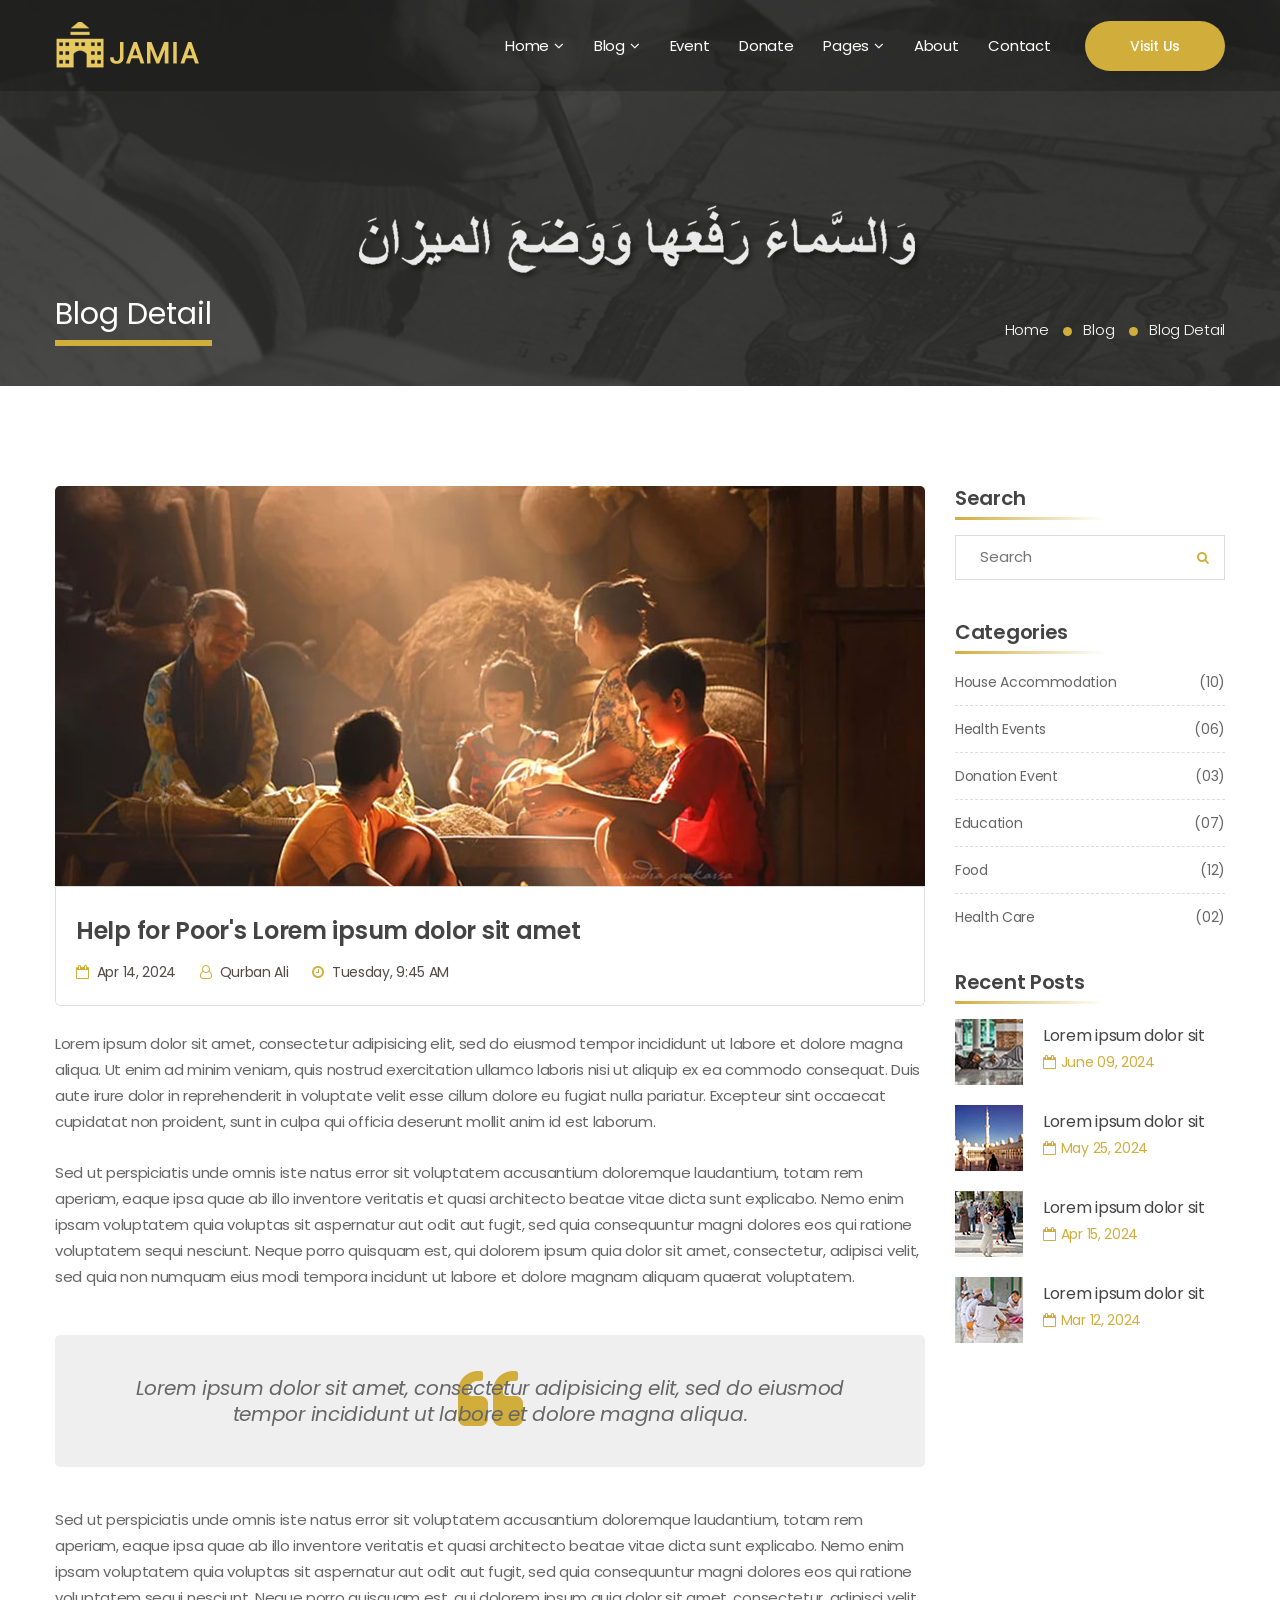
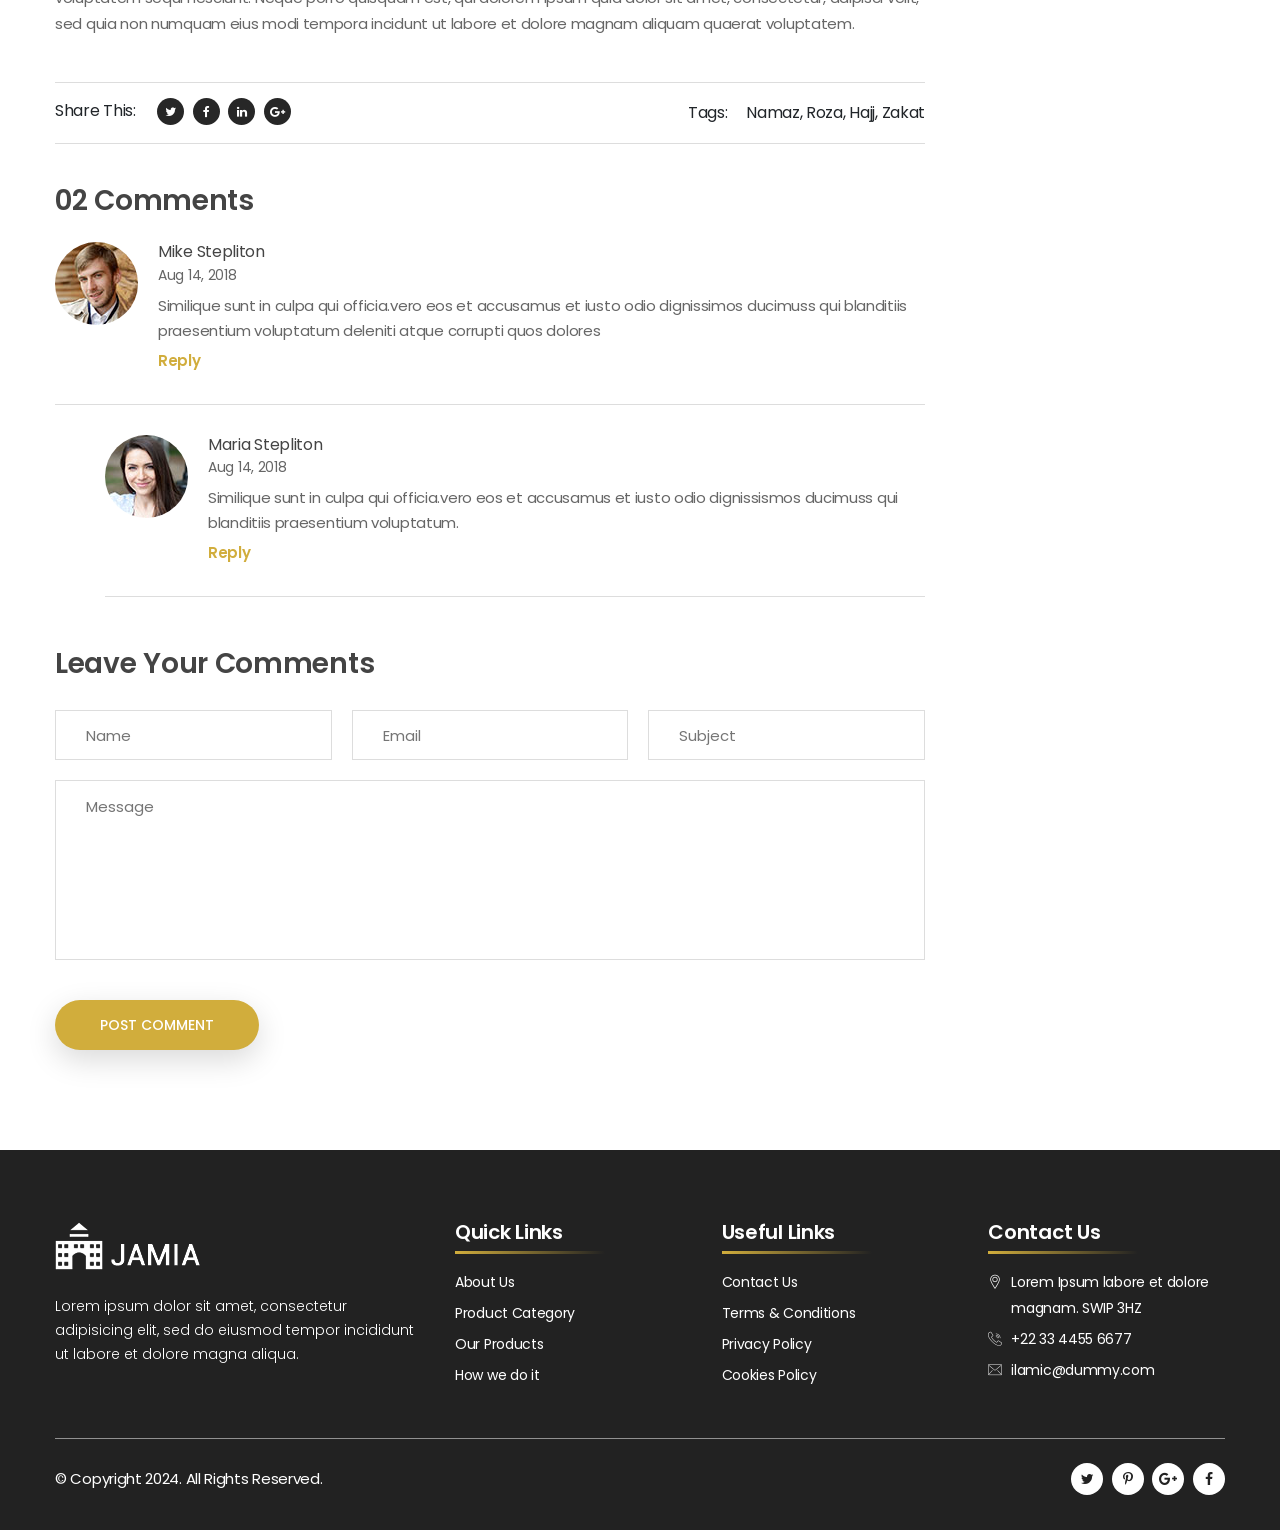
<file: blog-detail.html>
<!DOCTYPE html>
<html lang="en">


<head>
    <meta charset="UTF-8">
    <meta name="viewport" content="width=device-width, initial-scale=1, shrink-to-fit=no">
    <meta name="description" content="" />
    <meta name="keywords" content="" />
    <link rel="icon" href="assets/images/favicon.png" sizes="32x32" type="image/png">
    <title>Jamia - Islamic Center </title>

    <link rel="stylesheet" href="assets/css/icons.min.css">
    <link rel="stylesheet" href="assets/css/bootstrap.min.css">
    <link rel="stylesheet" href="assets/css/animate.min.css">
    <link rel="stylesheet" href="assets/css/fancybox.min.css">
    <link rel="stylesheet" href="assets/css/owl.carousel.min.css">
    <link rel="stylesheet" href="assets/css/style.css">
    <link rel="stylesheet" href="assets/css/responsive.css">

    <!-- Color Scheme -->
    <link rel="stylesheet" href="assets/css/colors/color.css" title="color" /><!-- Color -->
    <link rel="alternate stylesheet" href="assets/css/colors/color2.css" title="color2" /> <!-- Color2 -->
    <link rel="alternate stylesheet" href="assets/css/colors/color3.css" title="color3" /> <!-- Color3 -->
    <link rel="alternate stylesheet" href="assets/css/colors/color4.css" title="color4" /> <!-- Color4 -->
</head>
<body>
    <main>
        <div class="pageloader-wrap">
            <div class="loader">
                <div class="loader__bar"></div>
                <div class="loader__bar"></div>
                <div class="loader__bar"></div>
                <div class="loader__bar"></div>
                <div class="loader__bar"></div>
                <div class="loader__ball"></div>
            </div>
        </div><!-- Pageloader Wrap -->
        <div class="sidepanel">
            <span><i class="fa fa-cog fa-spin"></i></span>
            <div class="color-picker">
                <h3>Choose Your Color</h3>
                <a class="color applied" onclick="setActiveStyleSheet('color'); return false;"></a>
                <a class="color2" onclick="setActiveStyleSheet('color2'); return false;"></a>
                <a class="color3" onclick="setActiveStyleSheet('color3'); return false;"></a>
                <a class="color4" onclick="setActiveStyleSheet('color4'); return false;"></a>
            </div><!-- Color Picker -->
        </div><!-- Side Panel -->
        <header class="style1">
            <div class="container">
                <div class="logo"><a href="index.html" title="Logo"><img src="assets/images/logo.png" alt="logo.png"></a></div>
                <nav>
                    <div>
                        <a class="thm-btn brd-rd40" href="#" title="">Visit Us</a>
                        <ul>
                            <li class="menu-item-has-children"><a href="#" title="">Home</a>
                                <ul>
                                    <li><a href="index.html" title="">Home - Classic</a></li>
                                    <li><a href="index2.html" title="">Home - Prayers</a></li>
                                    <li><a href="index-simple.html" title="">Home - Divine</a></li>
									<li><a href="index-simple2.html" title="">Home - Modern</a></li>
									<li style = "background:#efefef;"><a href="https://nauthemes.net/html/jamia-rtl/index.html" target = "_blank" title="">RTL Version</a></li>
                                    <li class="menu-item-has-children"><a href="#" title="">Header Styles</a>
                                        <ul>
                                            <li><a href="index.html" title="">Header Style 1</a></li>
                                            <li><a href="index2.html" title="">Header Style 2</a></li>
                                        </ul>
                                    </li>
                                </ul>
                            </li>
                            <li class="menu-item-has-children"><a href="#" title="">Blog</a>
                                <ul>
                                    <li><a href="blog.html" title="">Blog</a></li>
                                    <li><a href="blog-detail.html" title="">Blog Detail</a></li>
                                </ul>
                            </li>
                            <li><a href="event.html" title="">Event</a></li>
                            <li><a href="crowd-funding.html" title="">Donate</a></li>
                            <li class="menu-item-has-children"><a href="#" title="">Pages</a>
								<ul>
									<li><a href="team.html" title="">Team Grid View</a></li>
									<li><a href="team2.html" title="">Team Round View</a></li>
									<li><a href="portfolio.html" title="">Our Portfolio</a></li>
									<li><a href="services.html" title="">Our Services</a></li>
								</ul>
							</li>
                            <li><a href="about.html" title="">About</a></li>
                            <li><a href="contact.html" title="">Contact</a></li>
                        </ul>
                    </div>
                </nav>
            </div>
        </header><!-- Header -->
        <div class="rspn-hdr">
            <div class="rspn-mdbr">
                <ul class="rspn-scil">
                    <li><a href="#" title="Twitter" target="_blank"><i class="fa fa-twitter"></i></a></li>
                    <li><a href="#" title="Facebook" target="_blank"><i class="fa fa-facebook"></i></a></li>
                    <li><a href="#" title="Linkedin" target="_blank"><i class="fa fa-linkedin"></i></a></li>
                    <li><a href="#" title="Google Plus" target="_blank"><i class="fa fa-google-plus"></i></a></li>                   
                </ul>
                <form class="rspn-srch">
                    <input type="text" placeholder="Enter Your Keyword" />
                    <button type="submit"><i class="fa fa-search"></i></button>
                </form>
            </div>
            <div class="lg-mn">
                <div class="logo"><a href="index.html" title="Logo"><img src="assets/images/logo2.png" alt="logo2.png"></a></div>
                <div class="rspn-cnt">
                    <span><i class="fa fa-envelope thm-clr"></i><a href="#" title="">info@bismillah.com</a></span>
                    <span><i class="fa fa-phone thm-clr"></i>+(00) 123-345-11</span>
                </div>
                <span class="rspn-mnu-btn"><i class="fa fa-list-ul"></i></span>
            </div>
            <div class="rsnp-mnu">
                <span class="rspn-mnu-cls"><i class="fa fa-times"></i></span>
                <ul>
                    <li class="menu-item-has-children"><a href="#" title="">Home</a>
                        <ul>
                            <li><a href="index.html" title="">Homepage 1</a></li>
                            <li><a href="index2.html" title="">Homepage 2</a></li>
                            <li><a href="index-simple.html" title="">Simple Homepage 1</a></li>
							<li><a href="index-simple2.html" title="">Simple Homepage 2</a></li>
                            <li class="menu-item-has-children"><a href="#" title="">Header Styles</a>
                                <ul>
                                    <li><a href="index.html" title="">Header Style 1</a></li>
                                    <li><a href="index2.html" title="">Header Style 2</a></li>
                                </ul>
                            </li>
                        </ul>
                    </li>
                    <li class="menu-item-has-children"><a href="#" title="">Blog</a>
                        <ul>
                            <li><a href="blog.html" title="">Blog</a></li>
                            <li><a href="blog-detail.html" title="">Blog Detail</a></li>
                        </ul>
                    </li>
                    <li><a href="event.html" title="">Event</a></li>
                    <li><a href="crowd-funding.html" title="">Donate</a></li>
                    <li class="menu-item-has-children"><a href="#" title="">Pages</a>
								<ul>
									<li><a href="team.html" title="">Team Grid View</a></li>
									<li><a href="team2.html" title="">Team Round View</a></li>
									<li><a href="portfolio.html" title="">Our Portfolio</a></li>
									<li><a href="services.html" title="">Our Services</a></li>
								</ul>
							</li>
                    <li><a href="about.html" title="">About</a></li>
                    <li><a href="contact.html" title="">Contact</a></li>
                </ul>
            </div><!-- Responsive Menu -->
        </div><!-- Responsive Header -->
        <section>
            <div class="gap remove-bottom black-layer2 opc85">
                <div class="fixed-bg" style="background-image: url(assets/images/parallax13.jpg);"></div>
                <div class="container">
                    <div class="page-title-wrap">
                        <h1><img src="assets/images/resources/page-title-ayat.png" alt="page-title-ayat.png"></h1>
                        <h2>Blog Detail</h2>
                        <ul class="breadcrumbs">
                            <li><a href="index.html" title="">Home</a></li>
                            <li><a href="blog.html" title="">Blog</a></li>
                            <li>Blog Detail</li>
                        </ul>
                    </div><!-- Page Title Wrap -->
                </div>
            </div>
        </section>
        <section>
            <div class="gap">
                <div class="container">
                    <div class="blog-detail-wrp">
                        <div class="row">
                            <div class="col-md-9 col-sm-12 col-lg-9">
                                <div class="blog-detail">
                                    <div class="blog-detail-inf brd-rd5">
                                        <img src="assets/images/resources/blog-detail-img.jpg" alt="blog-detail-img.jpg">
                                        <div class="blog-detail-inf-inr">
                                            <h4>Help for Poor's Lorem ipsum dolor sit amet</h4>
                                            <ul class="pst-mta">
                                                <li><i class="fa fa-calendar-o thm-clr"></i>Apr 14, 2024</li>
                                                <li><i class="fa fa-user-o thm-clr"></i>Qurban Ali</li>
                                                <li><i class="fa fa-clock-o thm-clr"></i>Tuesday, 9:45 AM</li>
                                            </ul>
                                        </div>
                                    </div>
                                    <div class="blog-detail-desc">
                                        <p>Lorem ipsum dolor sit amet, consectetur adipisicing elit, sed do eiusmod tempor incididunt ut labore et dolore magna aliqua. Ut enim ad minim veniam, quis nostrud exercitation ullamco laboris nisi ut aliquip ex ea commodo consequat. Duis aute irure dolor in reprehenderit in voluptate velit esse cillum dolore eu fugiat nulla pariatur. Excepteur sint occaecat cupidatat non proident, sunt in culpa qui officia deserunt mollit anim id est laborum.</p>
                                        <p>Sed ut perspiciatis unde omnis iste natus error sit voluptatem accusantium doloremque laudantium, totam rem aperiam, eaque ipsa quae ab illo inventore veritatis et quasi architecto beatae vitae dicta sunt explicabo. Nemo enim ipsam voluptatem quia voluptas sit aspernatur aut odit aut fugit, sed quia consequuntur magni dolores eos qui ratione voluptatem sequi nesciunt. Neque porro quisquam est, qui dolorem ipsum quia dolor sit amet, consectetur, adipisci velit, sed quia non numquam eius modi tempora incidunt ut labore et dolore magnam aliquam quaerat voluptatem.</p>
                                        <blockquote class="brd-rd5"><p><i class="fa fa-quote-left thm-clr"></i> Lorem ipsum dolor sit amet, consectetur adipisicing elit, sed do eiusmod tempor incididunt ut labore et dolore magna aliqua.</p></blockquote>
                                        <p>Sed ut perspiciatis unde omnis iste natus error sit voluptatem accusantium doloremque laudantium, totam rem aperiam, eaque ipsa quae ab illo inventore veritatis et quasi architecto beatae vitae dicta sunt explicabo. Nemo enim ipsam voluptatem quia voluptas sit aspernatur aut odit aut fugit, sed quia consequuntur magni dolores eos qui ratione voluptatem sequi nesciunt. Neque porro quisquam est, qui dolorem ipsum quia dolor sit amet, consectetur, adipisci velit, sed quia non numquam eius modi tempora incidunt ut labore et dolore magnam aliquam quaerat voluptatem.</p>
                                        <div class="pst-shr-tgs">
                                            <div class="team-scl float-left">
                                                <span>Share This:</span>
                                                <a href="#" title="Twitter" target="_blank"><i class="fa fa-twitter"></i></a>
                                                <a href="#" title="Facebook" target="_blank"><i class="fa fa-facebook"></i></a>
                                                <a href="#" title="Linkedin" target="_blank"><i class="fa fa-linkedin"></i></a>
                                                <a href="#" title="Google Plus" target="_blank"><i class="fa fa-google-plus"></i></a>
                                            </div>
                                            <div class="tag-clouds float-right">
                                                <span>Tags:</span>
                                                <a href="#" title="">Namaz</a>, <a href="#" title="">Roza</a>, <a href="#" title="">Hajj</a>, <a href="#" title="">Zakat</a>
                                            </div>
                                        </div>
                                        <div class="cmts-wrp">
                                            <h3>02 Comments</h3>
                                            <ul class="cmt-thrd">
                                                <li>
                                                    <div class="cmt-bx">
                                                        <img class="brd-rd50" src="assets/images/resources/cmt-img1.jpg" alt="cmt-img1.jpg">
                                                        <div class="cmt-inf">
                                                            <h6>Mike Stepliton</h6>
                                                            <span>Aug 14, 2018</span>
                                                            <p itemprop="description">Similique sunt in culpa qui officia.vero eos et accusamus et iusto odio dignissimos ducimuss qui blanditiis praesentium voluptatum deleniti atque corrupti quos dolores</p>
                                                            <a class="comment-reply-link thm-clr" href="#" title="">Reply</a>
                                                        </div>
                                                    </div>
                                                    <ul class="children">
                                                        <li>
                                                            <div class="cmt-bx">
                                                                <img class="brd-rd50" src="assets/images/resources/cmt-img2.jpg" alt="cmt-img2.jpg">
                                                                <div class="cmt-inf">
                                                                    <h6>Maria Stepliton</h6>
                                                                    <span>Aug 14, 2018</span>
                                                                    <p>Similique sunt in culpa qui officia.vero eos et accusamus et iusto odio dignissismos ducimuss qui blanditiis praesentium voluptatum.</p>
                                                                    <a class="comment-reply-link thm-clr" href="#" title="">Reply</a>
                                                                </div>
                                                            </div>
                                                        </li>
                                                    </ul>
                                                </li>
                                            </ul><!-- Comment Thread -->
                                        </div><!-- Comments Wrap -->
                                        <div class="cnt-frm cmt-frm">
                                            <h3>Leave Your Comments</h3>
                                            <form>
                                                <div class="row mrg20">
                                                    <div class="col-md-4 col-sm-6 col-lg-4">
                                                        <input type="text" placeholder="Name">
                                                    </div>
                                                    <div class="col-md-4 col-sm-6 col-lg-4">
                                                        <input type="email" placeholder="Email">
                                                    </div>
                                                    <div class="col-md-4 col-sm-12 col-lg-4">
                                                        <input type="text" placeholder="Subject">
                                                    </div>
                                                    <div class="col-md-12 col-sm-12 col-lg-12">
                                                        <textarea placeholder="Message"></textarea>
                                                    </div>
                                                    <div class="col-md-12 col-sm-12 col-lg-12">
                                                        <button type="submit" class="thm-btn brd-rd40">POST COMMENT</button>
                                                    </div>
                                                </div>
                                            </form>
                                        </div>
                                    </div>
                                </div>
                            </div>
                            <div class="col-md-3 col-sm-6 col-lg-3">
                                <div class="sidebar-wrp">
                                    <div class="wdgt-box">
                                        <h4>Search</h4>
                                        <form class="srch-frm">
                                            <input type="text" placeholder="Search">
                                            <button type="submit" class="thm-clr"><i class="fa fa-search"></i></button>
                                        </form>
                                    </div>
                                    <div class="wdgt-box">
                                        <h4>Categories</h4>
                                        <ul class="cat-lst">
                                            <li><a href="#" title="">House Accommodation</a>(10)</li>
                                            <li><a href="#" title="">Health Events</a>(06)</li>
                                            <li><a href="#" title="">Donation Event</a>(03)</li>
                                            <li><a href="#" title="">Education</a>(07)</li>
                                            <li><a href="#" title="">Food</a>(12)</li>
                                            <li><a href="#" title=""">Health Care</a>(02)</li>
                                        </ul>
                                    </div>
                                    <div class="wdgt-box">
                                        <h4>Recent Posts</h4>
                                        <div class="rcnt-wrp">
                                            <div class="rcnt-bx">
                                                <a href="blog-detail.html" title=""><img src="assets/images/resources/rcnt-img1.jpg" alt="rcnt-img1.jpg"></a>
                                                <div class="rcnt-inf">
                                                    <h6><a href="blog-detail.html" title="">Lorem ipsum dolor sit</a></h6>
                                                    <span class="thm-clr"><i class="fa fa-calendar-o"></i>June 09, 2024</span>
                                                </div>
                                            </div>
                                            <div class="rcnt-bx">
                                                <a href="blog-detail.html" title=""><img src="assets/images/resources/rcnt-img2.jpg" alt="rcnt-img2.jpg"></a>
                                                <div class="rcnt-inf">
                                                    <h6><a href="blog-detail.html" title="">Lorem ipsum dolor sit</a></h6>
                                                    <span class="thm-clr"><i class="fa fa-calendar-o"></i>May 25, 2024</span>
                                                </div>
                                            </div>
                                            <div class="rcnt-bx">
                                                <a href="blog-detail.html" title=""><img src="assets/images/resources/rcnt-img3.jpg" alt="rcnt-img3.jpg"></a>
                                                <div class="rcnt-inf">
                                                    <h6><a href="blog-detail.html" title="">Lorem ipsum dolor sit</a></h6>
                                                    <span class="thm-clr"><i class="fa fa-calendar-o"></i>Apr 15, 2024</span>
                                                </div>
                                            </div>
                                            <div class="rcnt-bx">
                                                <a href="blog-detail.html" title=""><img src="assets/images/resources/rcnt-img4.jpg" alt="rcnt-img4.jpg"></a>
                                                <div class="rcnt-inf">
                                                    <h6><a href="blog-detail.html" title="">Lorem ipsum dolor sit</a></h6>
                                                    <span class="thm-clr"><i class="fa fa-calendar-o"></i>Mar 12, 2024</span>
                                                </div>
                                            </div>
                                        </div>
                                    </div>
                                </div><!-- Sidebar Wrap -->
                            </div>
                        </div>
                    </div><!-- Blog Detail Wrap -->
                </div>
            </div>
        </section>
        <footer>
            <div class="gap top-spac70 drk-bg2 remove-bottom">
                <div class="container">
                    <div class="footer-data">
                        <div class="row">
                            <div class="col-md-4 col-sm-12 col-lg-4">
                                <div class="wdgt-box">
                                    <div class="logo"><a href="index.html" title="Logo"><img src="assets/images/logo2.png" alt="logo2.png"></a></div>
                                    <p>Lorem ipsum dolor sit amet, consectetur adipisicing elit, sed do eiusmod tempor incididunt ut labore et dolore magna aliqua.</p>
                                </div>
                            </div>
                            <div class="col-md-8 col-sm-12 col-lg-8">
                                <div class="row">
                                    <div class="col-md-4 col-sm-4 col-lg-4">
                                        <div class="wdgt-box">
                                            <h4>Quick Links</h4>
                                            <ul>
                                                <li><a href="#" title="">About Us</a></li>
                                                <li><a href="#" title="">Product Category</a></li>
                                                <li><a href="#" title="">Our Products</a></li>
                                                <li><a href="#" title="">How we do it</a></li>
                                            </ul>
                                        </div>
                                    </div>
                                    <div class="col-md-4 col-sm-4 col-lg-4">
                                        <div class="wdgt-box">
                                            <h4>Useful Links</h4>
                                            <ul>
                                                <li><a href="#" title="">Contact Us</a></li>
                                                <li><a href="#" title="">Terms & Conditions</a></li>
                                                <li><a href="#" title="">Privacy Policy</a></li>
                                                <li><a href="#" title="">Cookies Policy</a></li>
                                            </ul>
                                        </div>
                                    </div>
                                    <div class="col-md-4 col-sm-4 col-lg-4">
                                        <div class="wdgt-box">
                                            <h4>Contact Us</h4>
                                            <ul class="cont-lst">
                                                <li><i class="flaticon-location-pin"></i>Lorem Ipsum labore et dolore magnam. SWIP 3HZ</li>
                                                <li><i class="flaticon-call"></i>+22 33 4455 6677</li>
                                                <li><i class="flaticon-email"></i><a href="#" title="">ilamic@dummy.com</a></li>
                                            </ul>
                                        </div>
                                    </div>
                                </div>
                            </div>
                        </div>
                    </div><!-- Footer Data -->
                    <div class="bottom-bar">
                        <p>&copy; Copyright 2024. All Rights Reserved.</p>
                        <div class="scl">
                            <a href="#" title="Twitter" target="_blank"><i class="fa fa-twitter"></i></a>
                            <a href="#" title="Pinterest" target="_blank"><i class="fa fa-pinterest-p"></i></a>
                            <a href="#" title="Google Plus" target="_blank"><i class="fa fa-google-plus"></i></a>
                            <a href="#" title="Facebook" target="_blank"><i class="fa fa-facebook"></i></a>
                        </div>
                    </div><!-- Bottom Bar -->
                </div>
            </div>
        </footer>
    </main><!-- Main Wrapper -->

    <script src="assets/js/jquery.min.js"></script>
    <script src="assets/js/bootstrap.min.js"></script>
    <script src="assets/js/downCount.js"></script>
    <script src="assets/js/fancybox.min.js"></script>
    <script src="assets/js/isotope.pkgd.min.js"></script>
    <script src="assets/js/perfectscrollbar.min.js"></script>
    <script src="assets/js/owl.carousel.min.js"></script>
    <script src="assets/js/custom-scripts.js"></script>
</body>	


</html>
</file>
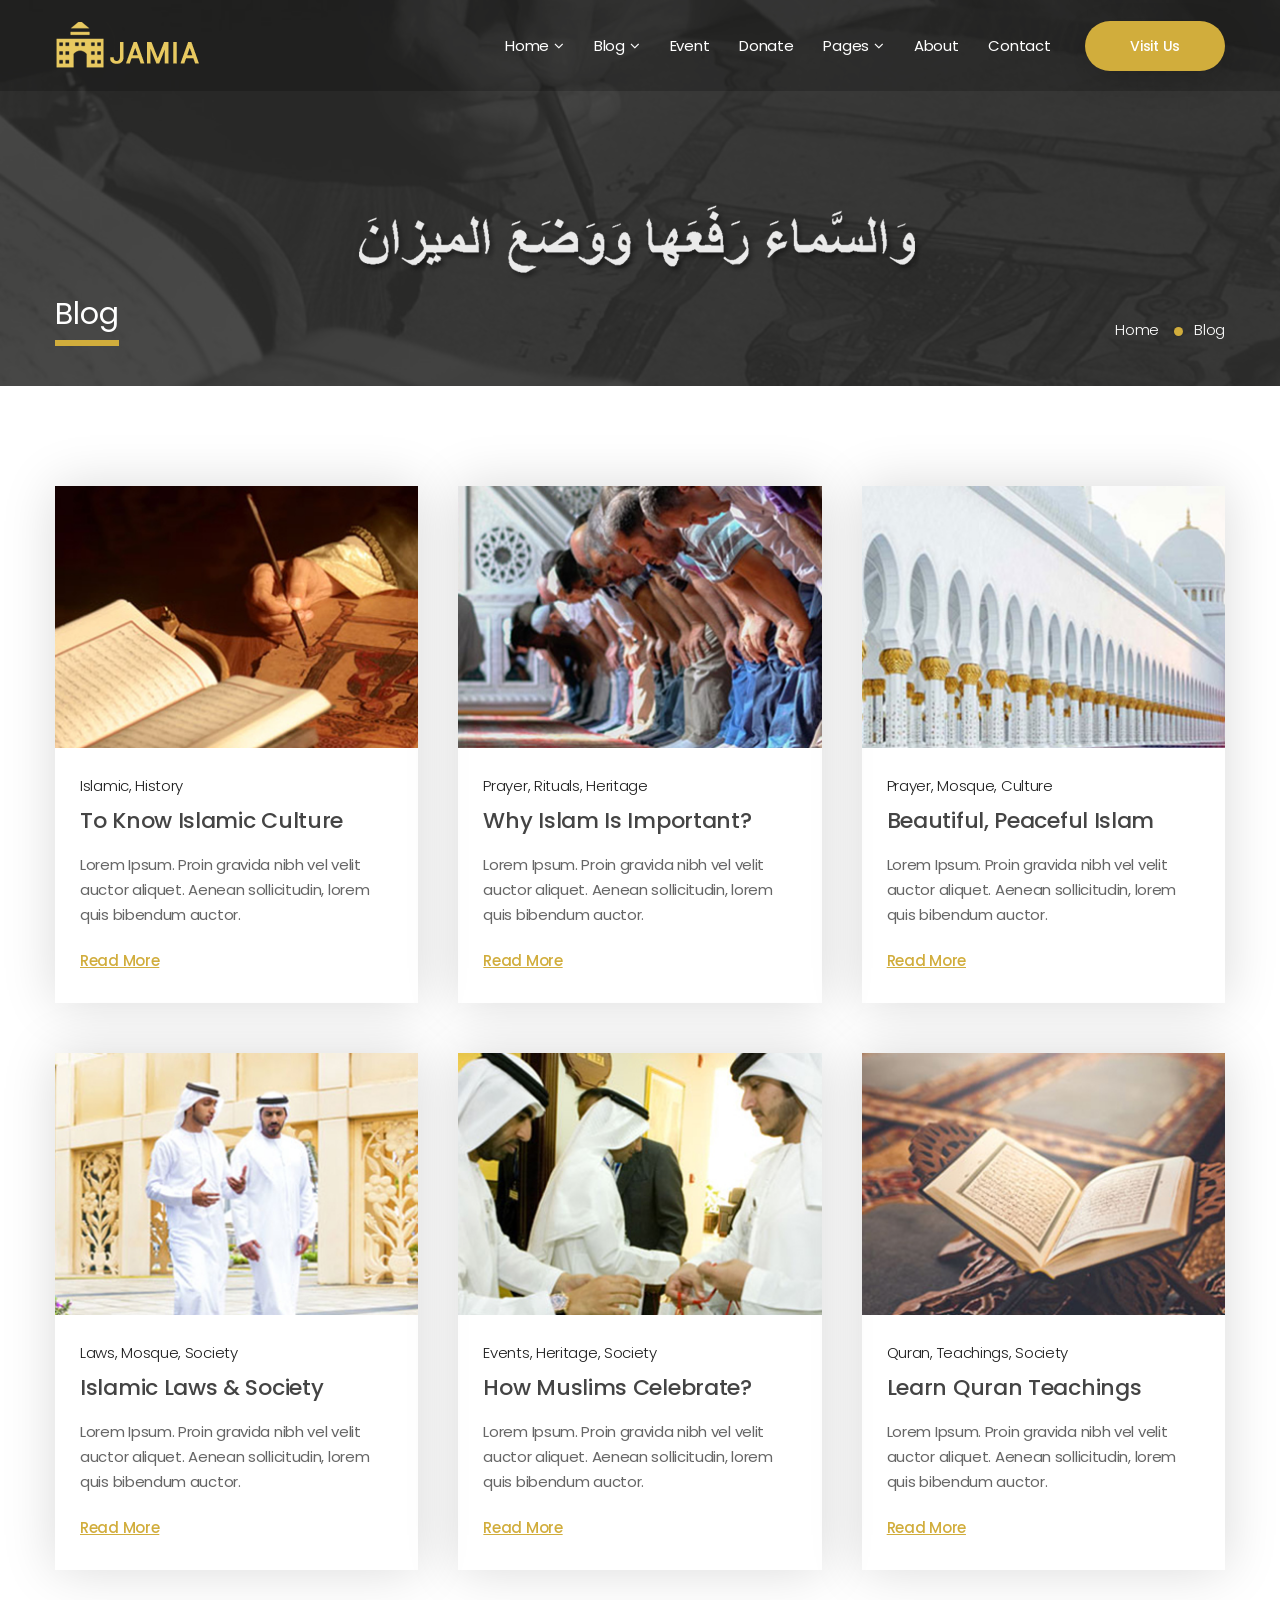
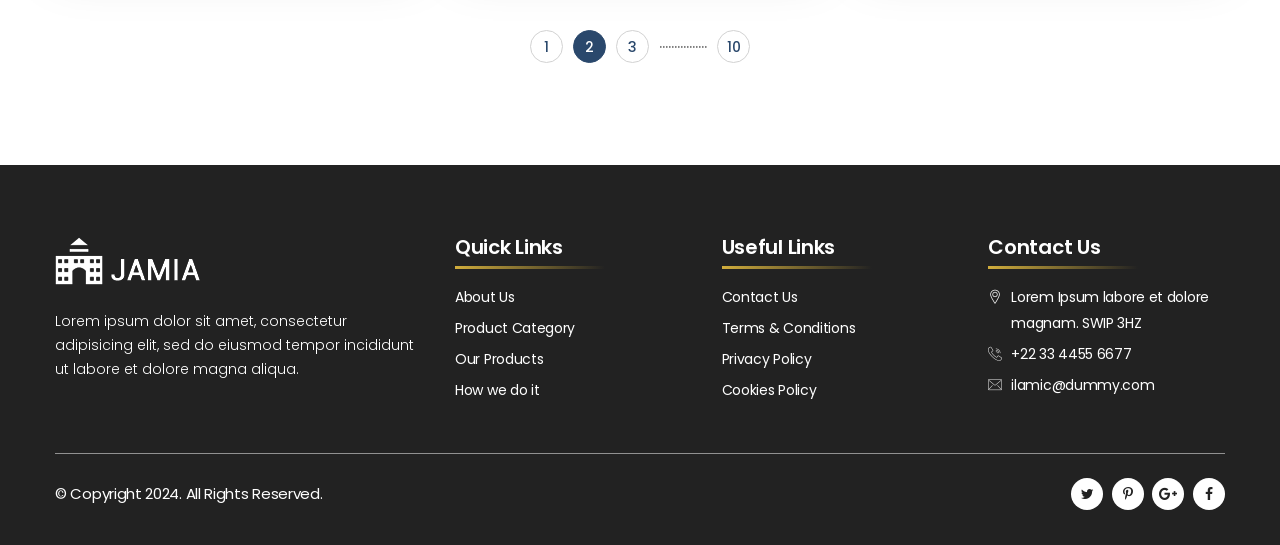
<file: blog.html>
<!DOCTYPE html>
<html lang="en">


<head>
    <meta charset="UTF-8">
    <meta name="viewport" content="width=device-width, initial-scale=1, shrink-to-fit=no">
    <meta name="description" content="" />
    <meta name="keywords" content="" />
    <link rel="icon" href="assets/images/favicon.png" sizes="32x32" type="image/png">
    <title>Jamia - Islamic Center </title>

    <link rel="stylesheet" href="assets/css/icons.min.css">
    <link rel="stylesheet" href="assets/css/bootstrap.min.css">
    <link rel="stylesheet" href="assets/css/animate.min.css">
    <link rel="stylesheet" href="assets/css/fancybox.min.css">
    <link rel="stylesheet" href="assets/css/owl.carousel.min.css">
    <link rel="stylesheet" href="assets/css/style.css">
    <link rel="stylesheet" href="assets/css/responsive.css">

    <!-- Color Scheme -->
    <link rel="stylesheet" href="assets/css/colors/color.css" title="color" /><!-- Color -->
    <link rel="alternate stylesheet" href="assets/css/colors/color2.css" title="color2" /> <!-- Color2 -->
    <link rel="alternate stylesheet" href="assets/css/colors/color3.css" title="color3" /> <!-- Color3 -->
    <link rel="alternate stylesheet" href="assets/css/colors/color4.css" title="color4" /> <!-- Color4 -->
</head>
<body>
    <main>
        <div class="pageloader-wrap">
            <div class="loader">
                <div class="loader__bar"></div>
                <div class="loader__bar"></div>
                <div class="loader__bar"></div>
                <div class="loader__bar"></div>
                <div class="loader__bar"></div>
                <div class="loader__ball"></div>
            </div>
        </div><!-- Pageloader Wrap -->
        <div class="sidepanel">
            <span><i class="fa fa-cog fa-spin"></i></span>
            <div class="color-picker">
                <h3>Choose Your Color</h3>
                <a class="color applied" onclick="setActiveStyleSheet('color'); return false;"></a>
                <a class="color2" onclick="setActiveStyleSheet('color2'); return false;"></a>
                <a class="color3" onclick="setActiveStyleSheet('color3'); return false;"></a>
                <a class="color4" onclick="setActiveStyleSheet('color4'); return false;"></a>
            </div><!-- Color Picker -->
        </div><!-- Side Panel -->
        <header class="style1">
            <div class="container">
                <div class="logo"><a href="index.html" title="Logo"><img src="assets/images/logo.png" alt="logo.png"></a></div>
                <nav>
                    <div>
                        <a class="thm-btn brd-rd40" href="#" title="">Visit Us</a>
                        <ul>
                            <li class="menu-item-has-children"><a href="#" title="">Home</a>
                                <ul>
                                    <li><a href="index.html" title="">Home - Classic</a></li>
                                    <li><a href="index2.html" title="">Home - Prayers</a></li>
                                    <li><a href="index-simple.html" title="">Home - Divine</a></li>
									<li><a href="index-simple2.html" title="">Home - Modern</a></li>
									<li style = "background:#efefef;"><a href="https://nauthemes.net/html/jamia-rtl/index.html" target = "_blank" title="">RTL Version</a></li>
                                    <li class="menu-item-has-children"><a href="#" title="">Header Styles</a>
                                        <ul>
                                            <li><a href="index.html" title="">Header Style 1</a></li>
                                            <li><a href="index2.html" title="">Header Style 2</a></li>
                                        </ul>
                                    </li>
                                </ul>
                            </li>
                            <li class="menu-item-has-children"><a href="#" title="">Blog</a>
                                <ul>
                                    <li><a href="blog.html" title="">Blog</a></li>
                                    <li><a href="blog-detail.html" title="">Blog Detail</a></li>
                                </ul>
                            </li>
                            <li><a href="event.html" title="">Event</a></li>
                            <li><a href="crowd-funding.html" title="">Donate</a></li>
                            <li class="menu-item-has-children"><a href="#" title="">Pages</a>
								<ul>
									<li><a href="team.html" title="">Team Grid View</a></li>
									<li><a href="team2.html" title="">Team Round View</a></li>
									<li><a href="portfolio.html" title="">Our Portfolio</a></li>
									<li><a href="services.html" title="">Our Services</a></li>
								</ul>
							</li>
                            <li><a href="about.html" title="">About</a></li>
                            <li><a href="contact.html" title="">Contact</a></li>
                        </ul>
                    </div>
                </nav>
            </div>
        </header><!-- Header -->
        <div class="rspn-hdr">
            <div class="rspn-mdbr">
                <ul class="rspn-scil">
                    <li><a href="#" title="Twitter" target="_blank"><i class="fa fa-twitter"></i></a></li>
                    <li><a href="#" title="Facebook" target="_blank"><i class="fa fa-facebook"></i></a></li>
                    <li><a href="#" title="Linkedin" target="_blank"><i class="fa fa-linkedin"></i></a></li>
                    <li><a href="#" title="Google Plus" target="_blank"><i class="fa fa-google-plus"></i></a></li>                   
                </ul>
                <form class="rspn-srch">
                    <input type="text" placeholder="Enter Your Keyword" />
                    <button type="submit"><i class="fa fa-search"></i></button>
                </form>
            </div>
            <div class="lg-mn">
                <div class="logo"><a href="index.html" title="Logo"><img src="assets/images/logo2.png" alt="logo2.png"></a></div>
                <div class="rspn-cnt">
                    <span><i class="fa fa-envelope thm-clr"></i><a href="#" title="">info@bismillah.com</a></span>
                    <span><i class="fa fa-phone thm-clr"></i>+(00) 123-345-11</span>
                </div>
                <span class="rspn-mnu-btn"><i class="fa fa-list-ul"></i></span>
            </div>
            <div class="rsnp-mnu">
                <span class="rspn-mnu-cls"><i class="fa fa-times"></i></span>
                <ul>
                    <li class="menu-item-has-children"><a href="#" title="">Home</a>
                        <ul>
                            <li><a href="index.html" title="">Homepage 1</a></li>
                            <li><a href="index2.html" title="">Homepage 2</a></li>
                            <li><a href="index-simple.html" title="">Simple Homepage 1</a></li>
							<li><a href="index-simple2.html" title="">Simple Homepage 2</a></li>
                            <li class="menu-item-has-children"><a href="#" title="">Header Styles</a>
                                <ul>
                                    <li><a href="index.html" title="">Header Style 1</a></li>
                                    <li><a href="index2.html" title="">Header Style 2</a></li>
                                </ul>
                            </li>
                        </ul>
                    </li>
                    <li class="menu-item-has-children"><a href="#" title="">Blog</a>
                        <ul>
                            <li><a href="blog.html" title="">Blog</a></li>
                            <li><a href="blog-detail.html" title="">Blog Detail</a></li>
                        </ul>
                    </li>
                    <li><a href="event.html" title="">Event</a></li>
                    <li><a href="crowd-funding.html" title="">Donate</a></li>
                    <li class="menu-item-has-children"><a href="#" title="">Pages</a>
								<ul>
									<li><a href="team.html" title="">Team Grid View</a></li>
									<li><a href="team2.html" title="">Team Round View</a></li>
									<li><a href="portfolio.html" title="">Our Portfolio</a></li>
									<li><a href="services.html" title="">Our Services</a></li>
								</ul>
							</li>
                    <li><a href="about.html" title="">About</a></li>
                    <li><a href="contact.html" title="">Contact</a></li>
                </ul>
            </div><!-- Responsive Menu -->
        </div><!-- Responsive Header -->
        <section>
            <div class="gap remove-bottom black-layer2 opc85">
                <div class="fixed-bg" style="background-image: url(assets/images/parallax13.jpg);"></div>
                <div class="container">
                    <div class="page-title-wrap">
                        <h1><img src="assets/images/resources/page-title-ayat.png" alt="page-title-ayat.png"></h1>
                        <h2>Blog</h2>
                        <ul class="breadcrumbs">
                            <li><a href="index.html" title="">Home</a></li>
                            <li>Blog</li>
                        </ul>
                    </div><!-- Page Title Wrap -->
                </div>
            </div>
        </section>
        <section>
            <div class="gap">
                <div class="container">
                    <div class="blog-wrap remove-ext7">
                        <div class="row mrg40">
                            <div class="col-md-4 col-sm-6 col-lg-4 fadeIn" data-wow-duration=".8s" data-wow-delay=".2s">
                                <div class="blog-box">
                                    <div class="blog-thmb">
                                        <a href="blog-detail.html" title=""><img src="assets/images/resources/post-img1.jpg" alt="post-img1.jpg"></a>
                                    </div>
                                    <div class="blog-info">
                                        <ul class="pst-mta2">
                                            <li><a href="#" title="">Islamic, History</a></li>
                                        </ul>
                                        <h4><a href="blog-detail.html" title="">To Know Islamic Culture</a></h4>
                                        <p>Lorem Ipsum. Proin gravida nibh vel velit auctor aliquet. Aenean sollicitudin, lorem quis bibendum auctor.</p>
                                        <a href="blog-detail.html" title="">Read More</a>
                                    </div>
                                </div>
                            </div>
                            <div class="col-md-4 col-sm-6 col-lg-4 fadeIn" data-wow-duration=".8s" data-wow-delay=".3s">
                                <div class="blog-box">
                                    <div class="blog-thmb">
                                        <a href="blog-detail.html" title=""><img src="assets/images/resources/post-img2.jpg" alt="post-img2.jpg"></a>
                                    </div>
                                    <div class="blog-info">
                                        <ul class="pst-mta2">
                                            <li><a href="#" title="">Prayer, Rituals, Heritage</a></li>
                                        </ul>
                                        <h4><a href="blog-detail.html" title="">Why Islam Is Important?</a></h4>
                                        <p>Lorem Ipsum. Proin gravida nibh vel velit auctor aliquet. Aenean sollicitudin, lorem quis bibendum auctor.</p>
                                        <a href="blog-detail.html" title="">Read More</a>
                                    </div>
                                </div>
                            </div>
                            <div class="col-md-4 col-sm-6 col-lg-4 fadeIn" data-wow-duration=".8s" data-wow-delay=".4s">
                                <div class="blog-box">
                                    <div class="blog-thmb">
                                        <a href="blog-detail.html" title=""><img src="assets/images/resources/post-img3.jpg" alt="post-img3.jpg"></a>
                                    </div>
                                    <div class="blog-info">
                                        <ul class="pst-mta2">
                                            <li><a href="#" title="">Prayer, Mosque, Culture</a></li>
                                        </ul>
                                        <h4><a href="blog-detail.html" title="">Beautiful, Peaceful Islam</a></h4>
                                        <p>Lorem Ipsum. Proin gravida nibh vel velit auctor aliquet. Aenean sollicitudin, lorem quis bibendum auctor.</p>
                                        <a href="blog-detail.html" title="">Read More</a>
                                    </div>
                                </div>
                            </div>
                            <div class="col-md-4 col-sm-6 col-lg-4 fadeIn" data-wow-duration=".8s" data-wow-delay=".3s">
                                <div class="blog-box">
                                    <div class="blog-thmb">
                                        <a href="blog-detail.html" title=""><img src="assets/images/resources/post-img4.jpg" alt="post-img4.jpg"></a>
                                    </div>
                                    <div class="blog-info">
                                        <ul class="pst-mta2">
                                            <li><a href="#" title="">Laws, Mosque, Society</a></li>
                                        </ul>
                                        <h4><a href="blog-detail.html" title="">Islamic Laws & Society</a></h4>
                                        <p>Lorem Ipsum. Proin gravida nibh vel velit auctor aliquet. Aenean sollicitudin, lorem quis bibendum auctor.</p>
                                        <a href="blog-detail.html" title="">Read More</a>
                                    </div>
                                </div>
                            </div>
                            <div class="col-md-4 col-sm-6 col-lg-4 fadeIn" data-wow-duration=".8s" data-wow-delay=".4s">
                                <div class="blog-box">
                                    <div class="blog-thmb">
                                        <a href="blog-detail.html" title=""><img src="assets/images/resources/post-img5.jpg" alt="post-img5.jpg"></a>
                                    </div>
                                    <div class="blog-info">
                                        <ul class="pst-mta2">
                                            <li><a href="#" title="">Events, Heritage, Society</a></li>
                                        </ul>
                                        <h4><a href="blog-detail.html" title="">How Muslims Celebrate?</a></h4>
                                        <p>Lorem Ipsum. Proin gravida nibh vel velit auctor aliquet. Aenean sollicitudin, lorem quis bibendum auctor.</p>
                                        <a href="blog-detail.html" title="">Read More</a>
                                    </div>
                                </div>
                            </div>
                            <div class="col-md-4 col-sm-6 col-lg-4 fadeIn" data-wow-duration=".8s" data-wow-delay=".5s">
                                <div class="blog-box">
                                    <div class="blog-thmb">
                                        <a href="blog-detail.html" title=""><img src="assets/images/resources/post-img6.jpg" alt="post-img6.jpg"></a>
                                    </div>
                                    <div class="blog-info">
                                        <ul class="pst-mta2">
                                            <li><a href="#" title="">Quran, Teachings, Society</a></li>
                                        </ul>
                                        <h4><a href="blog-detail.html" title="">Learn Quran Teachings</a></h4>
                                        <p>Lorem Ipsum. Proin gravida nibh vel velit auctor aliquet. Aenean sollicitudin, lorem quis bibendum auctor.</p>
                                        <a href="blog-detail.html" title="">Read More</a>
                                    </div>
                                </div>
                            </div>
                        </div>
                    </div><!-- Blog Wrap -->
                    <div class="pagination-wrap text-center">
                        <ul class="pagination">
                            <li><a href="#" title="">1</a></li>
                            <li class="active"><a href="#" title="">2</a></li>
                            <li><a href="#" title="">3</a></li>
                            <li>................</li>
                            <li><a href="#" title="">10</a></li>
                        </ul>
                    </div><!-- Pagination Wrap -->
                </div>
            </div>
        </section>
        <footer>
            <div class="gap top-spac70 drk-bg2 remove-bottom">
                <div class="container">
                    <div class="footer-data">
                        <div class="row">
                            <div class="col-md-4 col-sm-12 col-lg-4">
                                <div class="wdgt-box">
                                    <div class="logo"><a href="index.html" title="Logo"><img src="assets/images/logo2.png" alt="logo2.png"></a></div>
                                    <p>Lorem ipsum dolor sit amet, consectetur adipisicing elit, sed do eiusmod tempor incididunt ut labore et dolore magna aliqua.</p>
                                </div>
                            </div>
                            <div class="col-md-8 col-sm-12 col-lg-8">
                                <div class="row">
                                    <div class="col-md-4 col-sm-4 col-lg-4">
                                        <div class="wdgt-box">
                                            <h4>Quick Links</h4>
                                            <ul>
                                                <li><a href="#" title="">About Us</a></li>
                                                <li><a href="#" title="">Product Category</a></li>
                                                <li><a href="#" title="">Our Products</a></li>
                                                <li><a href="#" title="">How we do it</a></li>
                                            </ul>
                                        </div>
                                    </div>
                                    <div class="col-md-4 col-sm-4 col-lg-4">
                                        <div class="wdgt-box">
                                            <h4>Useful Links</h4>
                                            <ul>
                                                <li><a href="#" title="">Contact Us</a></li>
                                                <li><a href="#" title="">Terms & Conditions</a></li>
                                                <li><a href="#" title="">Privacy Policy</a></li>
                                                <li><a href="#" title="">Cookies Policy</a></li>
                                            </ul>
                                        </div>
                                    </div>
                                    <div class="col-md-4 col-sm-4 col-lg-4">
                                        <div class="wdgt-box">
                                            <h4>Contact Us</h4>
                                            <ul class="cont-lst">
                                                <li><i class="flaticon-location-pin"></i>Lorem Ipsum labore et dolore magnam. SWIP 3HZ</li>
                                                <li><i class="flaticon-call"></i>+22 33 4455 6677</li>
                                                <li><i class="flaticon-email"></i><a href="#" title="">ilamic@dummy.com</a></li>
                                            </ul>
                                        </div>
                                    </div>
                                </div>
                            </div>
                        </div>
                    </div><!-- Footer Data -->
                    <div class="bottom-bar">
                        <p>&copy; Copyright 2024. All Rights Reserved.</p>
                        <div class="scl">
                            <a href="#" title="Twitter" target="_blank"><i class="fa fa-twitter"></i></a>
                            <a href="#" title="Pinterest" target="_blank"><i class="fa fa-pinterest-p"></i></a>
                            <a href="#" title="Google Plus" target="_blank"><i class="fa fa-google-plus"></i></a>
                            <a href="#" title="Facebook" target="_blank"><i class="fa fa-facebook"></i></a>
                        </div>
                    </div><!-- Bottom Bar -->
                </div>
            </div>
        </footer>
    </main><!-- Main Wrapper -->

    <script src="assets/js/jquery.min.js"></script>
    <script src="assets/js/bootstrap.min.js"></script>
    <script src="assets/js/downCount.js"></script>
    <script src="assets/js/fancybox.min.js"></script>
    <script src="assets/js/isotope.pkgd.min.js"></script>
    <script src="assets/js/perfectscrollbar.min.js"></script>
    <script src="assets/js/wow.min.js"></script>
    <script src="assets/js/owl.carousel.min.js"></script>
    <script src="assets/js/custom-scripts.js"></script>
</body>	


</html>
</file>
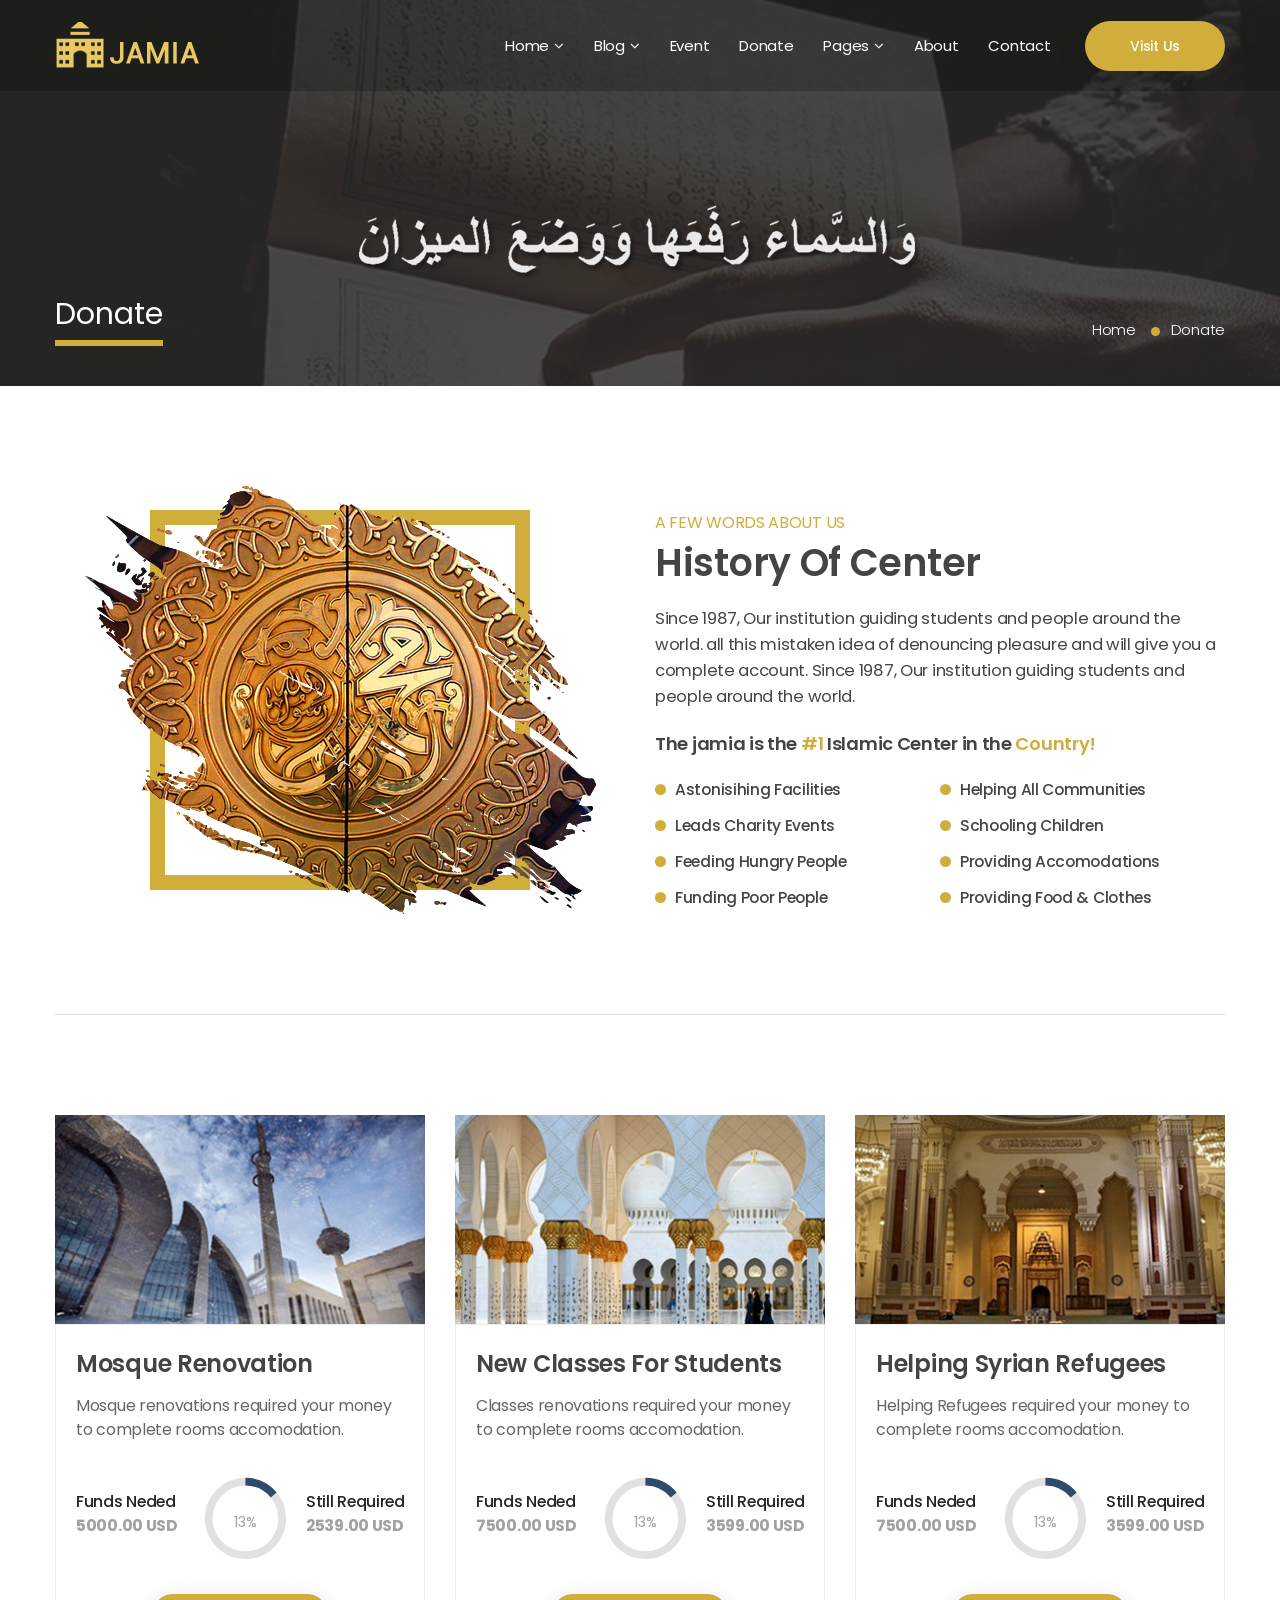
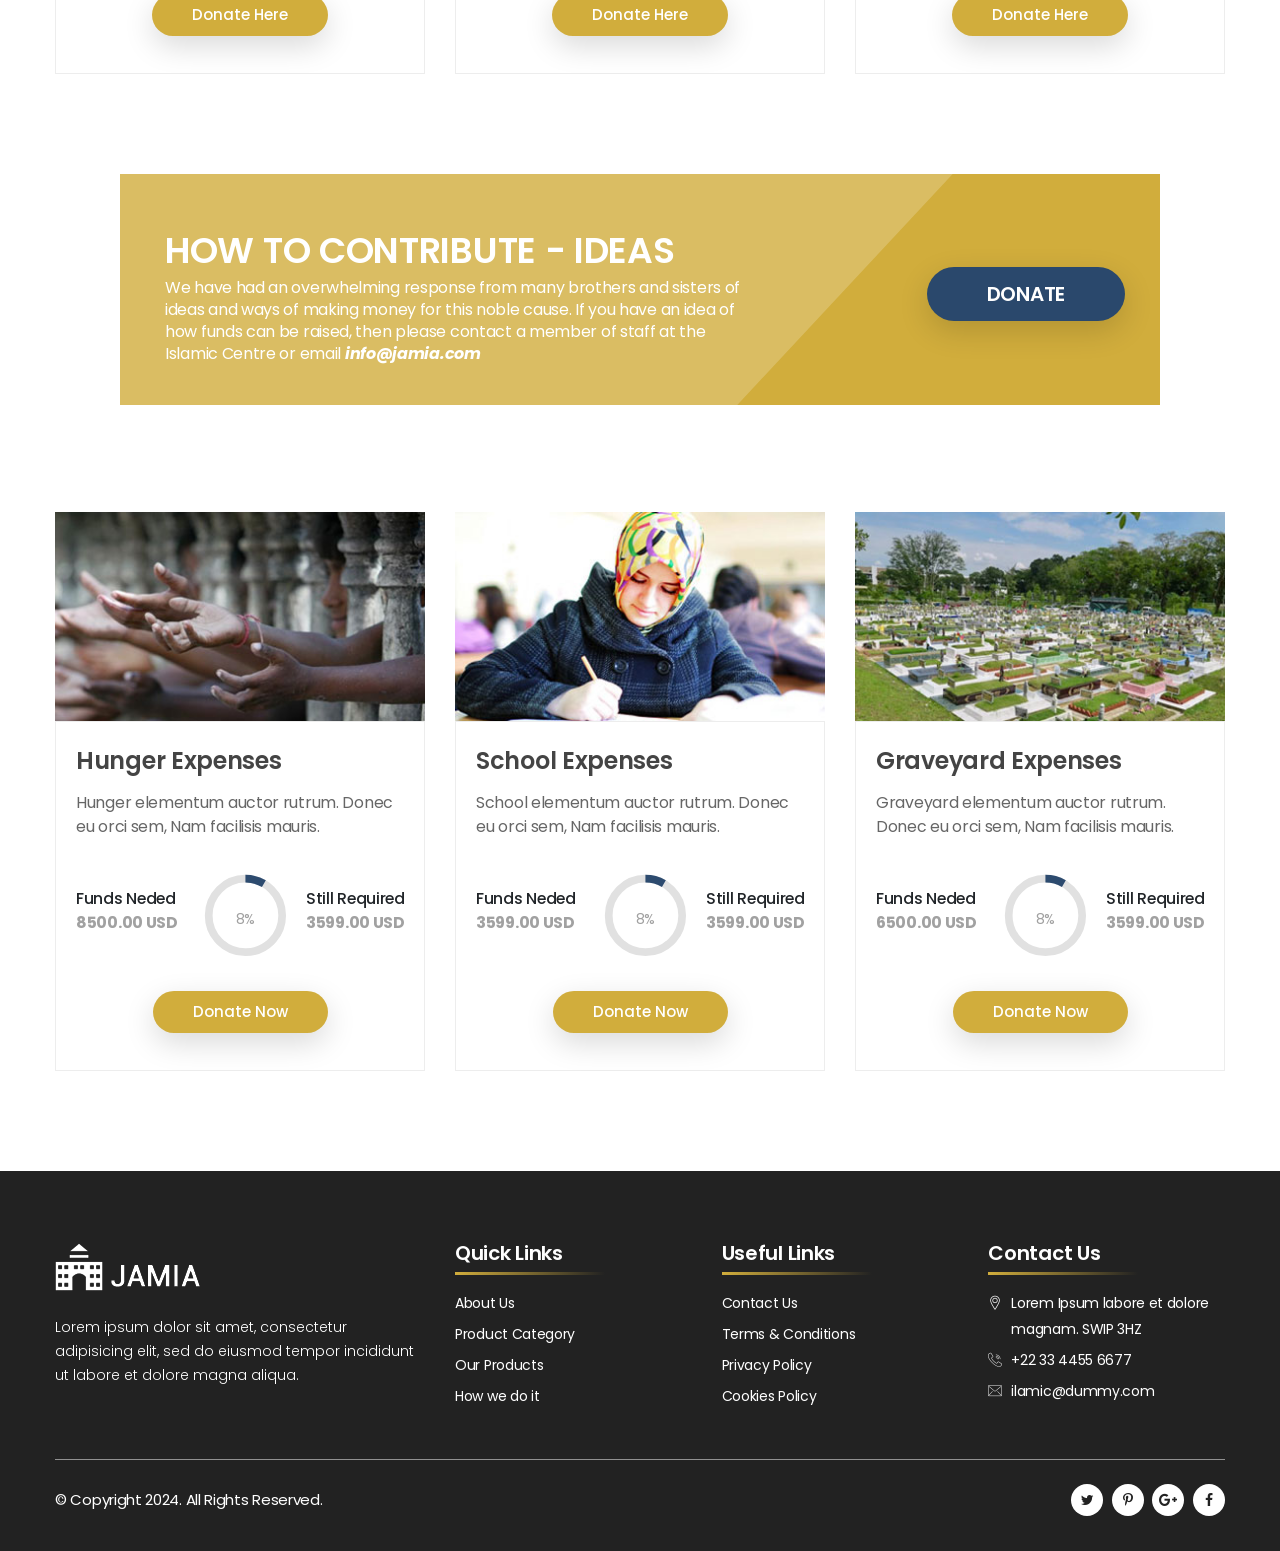
<file: crowd-funding.html>
<!DOCTYPE html>
<html lang="en">


<head>
    <meta charset="UTF-8">
    <meta name="viewport" content="width=device-width, initial-scale=1, shrink-to-fit=no">
    <meta name="description" content="" />
    <meta name="keywords" content="" />
    <link rel="icon" href="assets/images/favicon.png" sizes="32x32" type="image/png">
    <title>Jamia - Islamic Center </title>

    <link rel="stylesheet" href="assets/css/icons.min.css">
    <link rel="stylesheet" href="assets/css/bootstrap.min.css">
    <link rel="stylesheet" href="assets/css/animate.min.css">
    <link rel="stylesheet" href="assets/css/fancybox.min.css">
    <link rel="stylesheet" href="assets/css/owl.carousel.min.css">
    <link rel="stylesheet" href="assets/css/jquery.circliful.css">
    <link rel="stylesheet" href="assets/css/style.css">
    <link rel="stylesheet" href="assets/css/responsive.css">

    <!-- Color Scheme -->
    <link rel="stylesheet" href="assets/css/colors/color.css" title="color" /><!-- Color -->
    <link rel="alternate stylesheet" href="assets/css/colors/color2.css" title="color2" /> <!-- Color2 -->
    <link rel="alternate stylesheet" href="assets/css/colors/color3.css" title="color3" /> <!-- Color3 -->
    <link rel="alternate stylesheet" href="assets/css/colors/color4.css" title="color4" /> <!-- Color4 -->
</head>
<body>
    <main>
        <div class="pageloader-wrap">
            <div class="loader">
                <div class="loader__bar"></div>
                <div class="loader__bar"></div>
                <div class="loader__bar"></div>
                <div class="loader__bar"></div>
                <div class="loader__bar"></div>
                <div class="loader__ball"></div>
            </div>
        </div><!-- Pageloader Wrap -->
        <div class="sidepanel">
            <span><i class="fa fa-cog fa-spin"></i></span>
            <div class="color-picker">
                <h3>Choose Your Color</h3>
                <a class="color applied" onclick="setActiveStyleSheet('color'); return false;"></a>
                <a class="color2" onclick="setActiveStyleSheet('color2'); return false;"></a>
                <a class="color3" onclick="setActiveStyleSheet('color3'); return false;"></a>
                <a class="color4" onclick="setActiveStyleSheet('color4'); return false;"></a>
            </div><!-- Color Picker -->
        </div><!-- Side Panel -->
        <header class="style1">
            <div class="container">
                <div class="logo"><a href="index.html" title="Logo"><img src="assets/images/logo.png" alt="logo.png"></a></div>
                <nav>
                    <div>
                        <a class="thm-btn brd-rd40" href="#" title="">Visit Us</a>
                        <ul>
                            <li class="menu-item-has-children"><a href="#" title="">Home</a>
                                <ul>
                                    <li><a href="index.html" title="">Home - Classic</a></li>
                                    <li><a href="index2.html" title="">Home - Prayers</a></li>
                                    <li><a href="index-simple.html" title="">Home - Divine</a></li>
									<li><a href="index-simple2.html" title="">Home - Modern</a></li>
									<li style = "background:#efefef;"><a href="https://nauthemes.net/html/jamia-rtl/index.html" target = "_blank" title="">RTL Version</a></li>
                                    <li class="menu-item-has-children"><a href="#" title="">Header Styles</a>
                                        <ul>
                                            <li><a href="index.html" title="">Header Style 1</a></li>
                                            <li><a href="index2.html" title="">Header Style 2</a></li>
                                        </ul>
                                    </li>
                                </ul>
                            </li>
                            <li class="menu-item-has-children"><a href="#" title="">Blog</a>
                                <ul>
                                    <li><a href="blog.html" title="">Blog</a></li>
                                    <li><a href="blog-detail.html" title="">Blog Detail</a></li>
                                </ul>
                            </li>
                            <li><a href="event.html" title="">Event</a></li>
                            <li><a href="crowd-funding.html" title="">Donate</a></li>
                            <li class="menu-item-has-children"><a href="#" title="">Pages</a>
								<ul>
									<li><a href="team.html" title="">Team Grid View</a></li>
									<li><a href="team2.html" title="">Team Round View</a></li>
									<li><a href="portfolio.html" title="">Our Portfolio</a></li>
									<li><a href="services.html" title="">Our Services</a></li>
								</ul>
							</li>
                            <li><a href="about.html" title="">About</a></li>
                            <li><a href="contact.html" title="">Contact</a></li>
                        </ul>
                    </div>
                </nav>
            </div>
        </header><!-- Header -->
        <div class="rspn-hdr">
            <div class="rspn-mdbr">
                <ul class="rspn-scil">
                    <li><a href="#" title="Twitter" target="_blank"><i class="fa fa-twitter"></i></a></li>
                    <li><a href="#" title="Facebook" target="_blank"><i class="fa fa-facebook"></i></a></li>
                    <li><a href="#" title="Linkedin" target="_blank"><i class="fa fa-linkedin"></i></a></li>
                    <li><a href="#" title="Google Plus" target="_blank"><i class="fa fa-google-plus"></i></a></li>                   
                </ul>
                <form class="rspn-srch">
                    <input type="text" placeholder="Enter Your Keyword" />
                    <button type="submit"><i class="fa fa-search"></i></button>
                </form>
            </div>
            <div class="lg-mn">
                <div class="logo"><a href="index.html" title="Logo"><img src="assets/images/logo2.png" alt="logo2.png"></a></div>
                <div class="rspn-cnt">
                    <span><i class="fa fa-envelope thm-clr"></i><a href="#" title="">info@bismillah.com</a></span>
                    <span><i class="fa fa-phone thm-clr"></i>+(00) 123-345-11</span>
                </div>
                <span class="rspn-mnu-btn"><i class="fa fa-list-ul"></i></span>
            </div>
            <div class="rsnp-mnu">
                <span class="rspn-mnu-cls"><i class="fa fa-times"></i></span>
                <ul>
                    <li class="menu-item-has-children"><a href="#" title="">Home</a>
                        <ul>
                            <li><a href="index.html" title="">Homepage 1</a></li>
                            <li><a href="index2.html" title="">Homepage 2</a></li>
                            <li><a href="index-simple.html" title="">Simple Homepage</a></li>
                            <li class="menu-item-has-children"><a href="#" title="">Header Styles</a>
                                <ul>
                                    <li><a href="index.html" title="">Header Style 1</a></li>
                                    <li><a href="index2.html" title="">Header Style 2</a></li>
                                </ul>
                            </li>
                        </ul>
                    </li>
                    <li class="menu-item-has-children"><a href="#" title="">Blog</a>
                        <ul>
                            <li><a href="blog.html" title="">Blog</a></li>
                            <li><a href="blog-detail.html" title="">Blog Detail</a></li>
                        </ul>
                    </li>
                    <li><a href="event.html" title="">Event</a></li>
                    <li><a href="crowd-funding.html" title="">Donate</a></li>
                    <li class="menu-item-has-children"><a href="#" title="">Pages</a>
								<ul>
									<li><a href="team.html" title="">Team Grid View</a></li>
									<li><a href="team2.html" title="">Team Round View</a></li>
									<li><a href="portfolio.html" title="">Our Portfolio</a></li>
									<li><a href="services.html" title="">Our Services</a></li>
								</ul>
							</li>
                    <li><a href="about.html" title="">About</a></li>
                    <li><a href="contact.html" title="">Contact</a></li>
                </ul>
            </div><!-- Responsive Menu -->
        </div><!-- Responsive Header -->
        <section>
            <div class="gap remove-bottom black-layer2 opc85">
                <div class="fixed-bg" style="background-image: url(assets/images/parallax8.jpg);"></div>
                <div class="container">
                    <div class="page-title-wrap">
                        <h1><img src="assets/images/resources/page-title-ayat.png" alt="page-title-ayat.png"></h1>
                        <h2>Donate</h2>
                        <ul class="breadcrumbs">
                            <li><a href="index.html" title="">Home</a></li>
                            <li>Donate</li>
                        </ul>
                    </div><!-- Page Title Wrap -->
                </div>
            </div>
        </section>
		<section>
            <div class="gap">
                <div class="container">
                    <div class="hstry-wrap">
                        <div class="row">
                            <div class="col-md-6 col-sm-12 col-lg-6">
                                <div class="hstry-img text-center">
                                    <img src="assets/images/resources/hstry-img.png" alt="hstry-img.png">
                                </div>
                            </div>
                            <div class="col-md-6 col-sm-12 col-lg-6">
                                <div class="hstry-desc">
                                    <span>A Few Words About Us</span>
                                    <h2>History Of Center</h2>
                                    <p>Since 1987, Our institution guiding students and people around the world. all this mistaken idea of denouncing pleasure and will give you a complete account. Since 1987, Our institution guiding students and people around the world.</p>
                                    <strong>The jamia is the <span>#1</span> Islamic Center in the <span>Country!</span></strong>
                                    <ul>
                                        <li>Astonisihing Facilities</li>
                                        <li>Helping All Communities</li>
                                        <li>Leads Charity Events</li>
                                        <li>Schooling Children</li>
										<li>Feeding Hungry People</li>
                                        <li>Providing Accomodations</li>
										<li>Funding Poor People</li>
                                        <li>Providing Food & Clothes</li>
                                    </ul>
                                </div>
                            </div>
                        </div>
                    </div><!-- History Wrap -->
                </div>
            </div>
        </section>
       
        <section>
            <div class="gap remove-gap">
                <div class="container">
                    <div class="expns-wrp remove-ext3">
                        <div class="row">
                            <div class="col-md-4 col-sm-6 col-lg-4">
                                <div class="expns-box">
                                    <a href="#" title=""><img src="assets/images/resources/expns-img1.jpg" alt="expns-img1.jpg"></a>
                                    <div class="expns-info">
                                        <h4><a href="#" title="">Mosque Renovation</a></h4>
                                        <p>Mosque renovations required your money to complete rooms accomodation.</p>
                                        <div class="expns-info-innr">
                                            <span>Funds Neded<i>5000.00 USD</i></span>
                                            <div class="expns-prg" id="expns-prg1"></div>
                                            <span>Still Required<i>2539.00 USD</i></span>
                                        </div>
                                        <a class="thm-btn brd-rd40" href="#" title="">Donate Here</a>
                                    </div>
                                </div>
                            </div>
                            <div class="col-md-4 col-sm-6 col-lg-4">
                                <div class="expns-box">
                                    <a href="#" title=""><img src="assets/images/resources/expns-img2.jpg" alt="expns-img2.jpg"></a>
                                    <div class="expns-info">
                                        <h4><a href="#" title="">New Classes For Students</a></h4>
                                        <p>Classes renovations required your money to complete rooms accomodation.</p>
                                        <div class="expns-info-innr">
                                            <span>Funds Neded<i>7500.00 USD</i></span>
                                            <div class="expns-prg" id="expns-prg2"></div>
                                            <span>Still Required<i>3599.00 USD</i></span>
                                        </div>
                                        <a class="thm-btn brd-rd40" href="#" title="">Donate Here</a>
                                    </div>
                                </div>
                            </div>
                            <div class="col-md-4 col-sm-6 col-lg-4">
                                <div class="expns-box">
                                    <a href="#" title=""><img src="assets/images/resources/expns-img3.jpg" alt="expns-img3.jpg"></a>
                                    <div class="expns-info">
                                        <h4><a href="#" title="">Helping Syrian Refugees</a></h4>
                                        <p>Helping Refugees required your money to complete rooms accomodation.</p>
                                        <div class="expns-info-innr">
                                            <span>Funds Neded<i>7500.00 USD</i></span>
                                            <div class="expns-prg" id="expns-prg3"></div>
                                            <span>Still Required<i>3599.00 USD</i></span>
                                        </div>
                                        <a class="thm-btn brd-rd40" href="#" title="">Donate Here</a>
                                    </div>
                                </div>
                            </div>
                        </div>
                    </div>
                </div>
            </div>
        </section>
        <section>
            <div class="gap no-gap">
                <div class="container">
                    <div class="contr-wrap text-center">
                        <div class="contr-inner">
                            <div class="contr-desc contr-inr">
                                <h2>HOW TO CONTRIBUTE - IDEAS</h2>
                                <p>We have had an overwhelming response from many brothers and sisters of ideas and ways of making money for this noble cause. If you have an idea of how funds can be raised, then please contact a member of staff at the Islamic Centre or email <strong>info@jamia.com</strong></p>
                            </div>
                            <div class="contr-butn contr-inr">
                                <a class="secndry-btn brd-rd40" href="#" title="">DONATE</a>
                            </div>
                        </div>
                    </div>
                </div>
            </div>
        </section>
        <section>
            <div class="gap">
                <div class="container">
                    <div class="expns-wrp remove-ext3">
                        <div class="row">
                            <div class="col-md-4 col-sm-6 col-lg-4">
                                <div class="expns-box">
                                    <a href="#" title=""><img src="assets/images/resources/expns-img4.jpg" alt="expns-img4.jpg"></a>
                                    <div class="expns-info">
                                        <h4><a href="#" title="">Hunger Expenses</a></h4>
                                        <p>Hunger elementum auctor rutrum. Donec eu orci sem, Nam facilisis mauris.</p>
                                        <div class="expns-info-innr">
                                            <span>Funds Neded<i>8500.00 USD</i></span>
                                            <div class="expns-prg" id="expns-prg4"></div>
                                            <span>Still Required<i>3599.00 USD</i></span>
                                        </div>
                                        <a class="thm-btn brd-rd40" href="#" title="">Donate Now</a>
                                    </div>
                                </div>
                            </div>
                            <div class="col-md-4 col-sm-6 col-lg-4">
                                <div class="expns-box">
                                    <a href="#" title=""><img src="assets/images/resources/expns-img5.jpg" alt="expns-img5.jpg"></a>
                                    <div class="expns-info">
                                        <h4><a href="#" title="">School Expenses</a></h4>
                                        <p>School elementum auctor rutrum. Donec eu orci sem, Nam facilisis mauris.</p>
                                        <div class="expns-info-innr">
                                            <span>Funds Neded<i>3599.00 USD</i></span>
                                            <div class="expns-prg" id="expns-prg5"></div>
                                            <span>Still Required<i>3599.00 USD</i></span>
                                        </div>
                                        <a class="thm-btn brd-rd40" href="#" title="">Donate Now</a>
                                    </div>
                                </div>
                            </div>
                            <div class="col-md-4 col-sm-6 col-lg-4">
                                <div class="expns-box">
                                    <a href="#" title=""><img src="assets/images/resources/expns-img6.jpg" alt="expns-img6.jpg"></a>
                                    <div class="expns-info">
                                        <h4><a href="#" title="">Graveyard Expenses</a></h4>
                                        <p>Graveyard elementum auctor rutrum. Donec eu orci sem, Nam facilisis mauris.</p>
                                        <div class="expns-info-innr">
                                            <span>Funds Neded<i>6500.00 USD</i></span>
                                            <div class="expns-prg" id="expns-prg6"></div>
                                            <span>Still Required<i>3599.00 USD</i></span>
                                        </div>
                                        <a class="thm-btn brd-rd40" href="#" title="">Donate Now</a>
                                    </div>
                                </div>
                            </div>
                        </div>
                    </div>
                </div>
            </div>
        </section>
        <footer>
            <div class="gap top-spac70 drk-bg2 remove-bottom">
                <div class="container">
                    <div class="footer-data">
                        <div class="row">
                            <div class="col-md-4 col-sm-12 col-lg-4">
                                <div class="wdgt-box">
                                    <div class="logo"><a href="index.html" title="Logo"><img src="assets/images/logo2.png" alt="logo2.png"></a></div>
                                    <p>Lorem ipsum dolor sit amet, consectetur adipisicing elit, sed do eiusmod tempor incididunt ut labore et dolore magna aliqua.</p>
                                </div>
                            </div>
                            <div class="col-md-8 col-sm-12 col-lg-8">
                                <div class="row">
                                    <div class="col-md-4 col-sm-4 col-lg-4">
                                        <div class="wdgt-box">
                                            <h4>Quick Links</h4>
                                            <ul>
                                                <li><a href="#" title="">About Us</a></li>
                                                <li><a href="#" title="">Product Category</a></li>
                                                <li><a href="#" title="">Our Products</a></li>
                                                <li><a href="#" title="">How we do it</a></li>
                                            </ul>
                                        </div>
                                    </div>
                                    <div class="col-md-4 col-sm-4 col-lg-4">
                                        <div class="wdgt-box">
                                            <h4>Useful Links</h4>
                                            <ul>
                                                <li><a href="#" title="">Contact Us</a></li>
                                                <li><a href="#" title="">Terms & Conditions</a></li>
                                                <li><a href="#" title="">Privacy Policy</a></li>
                                                <li><a href="#" title="">Cookies Policy</a></li>
                                            </ul>
                                        </div>
                                    </div>
                                    <div class="col-md-4 col-sm-4 col-lg-4">
                                        <div class="wdgt-box">
                                            <h4>Contact Us</h4>
                                            <ul class="cont-lst">
                                                <li><i class="flaticon-location-pin"></i>Lorem Ipsum labore et dolore magnam. SWIP 3HZ</li>
                                                <li><i class="flaticon-call"></i>+22 33 4455 6677</li>
                                                <li><i class="flaticon-email"></i><a href="#" title="">ilamic@dummy.com</a></li>
                                            </ul>
                                        </div>
                                    </div>
                                </div>
                            </div>
                        </div>
                    </div><!-- Footer Data -->
                    <div class="bottom-bar">
                        <p>&copy; Copyright 2024. All Rights Reserved.</p>
                        <div class="scl">
                            <a href="#" title="Twitter" target="_blank"><i class="fa fa-twitter"></i></a>
                            <a href="#" title="Pinterest" target="_blank"><i class="fa fa-pinterest-p"></i></a>
                            <a href="#" title="Google Plus" target="_blank"><i class="fa fa-google-plus"></i></a>
                            <a href="#" title="Facebook" target="_blank"><i class="fa fa-facebook"></i></a>
                        </div>
                    </div><!-- Bottom Bar -->
                </div>
            </div>
        </footer>
    </main><!-- Main Wrapper -->

    <script src="assets/js/jquery.min.js"></script>
    <script src="assets/js/bootstrap.min.js"></script>
    <script src="assets/js/downCount.js"></script>
    <script src="assets/js/fancybox.min.js"></script>
    <script src="assets/js/isotope.pkgd.min.js"></script>
    <script src="assets/js/perfectscrollbar.min.js"></script>
    <script src="assets/js/wow.min.js"></script>
    <script src="assets/js/owl.carousel.min.js"></script>
    <script src="assets/js/jquery.circliful.min.js"></script>
    <script src="assets/js/custom-scripts.js"></script>
</body>	


</html>
</file>
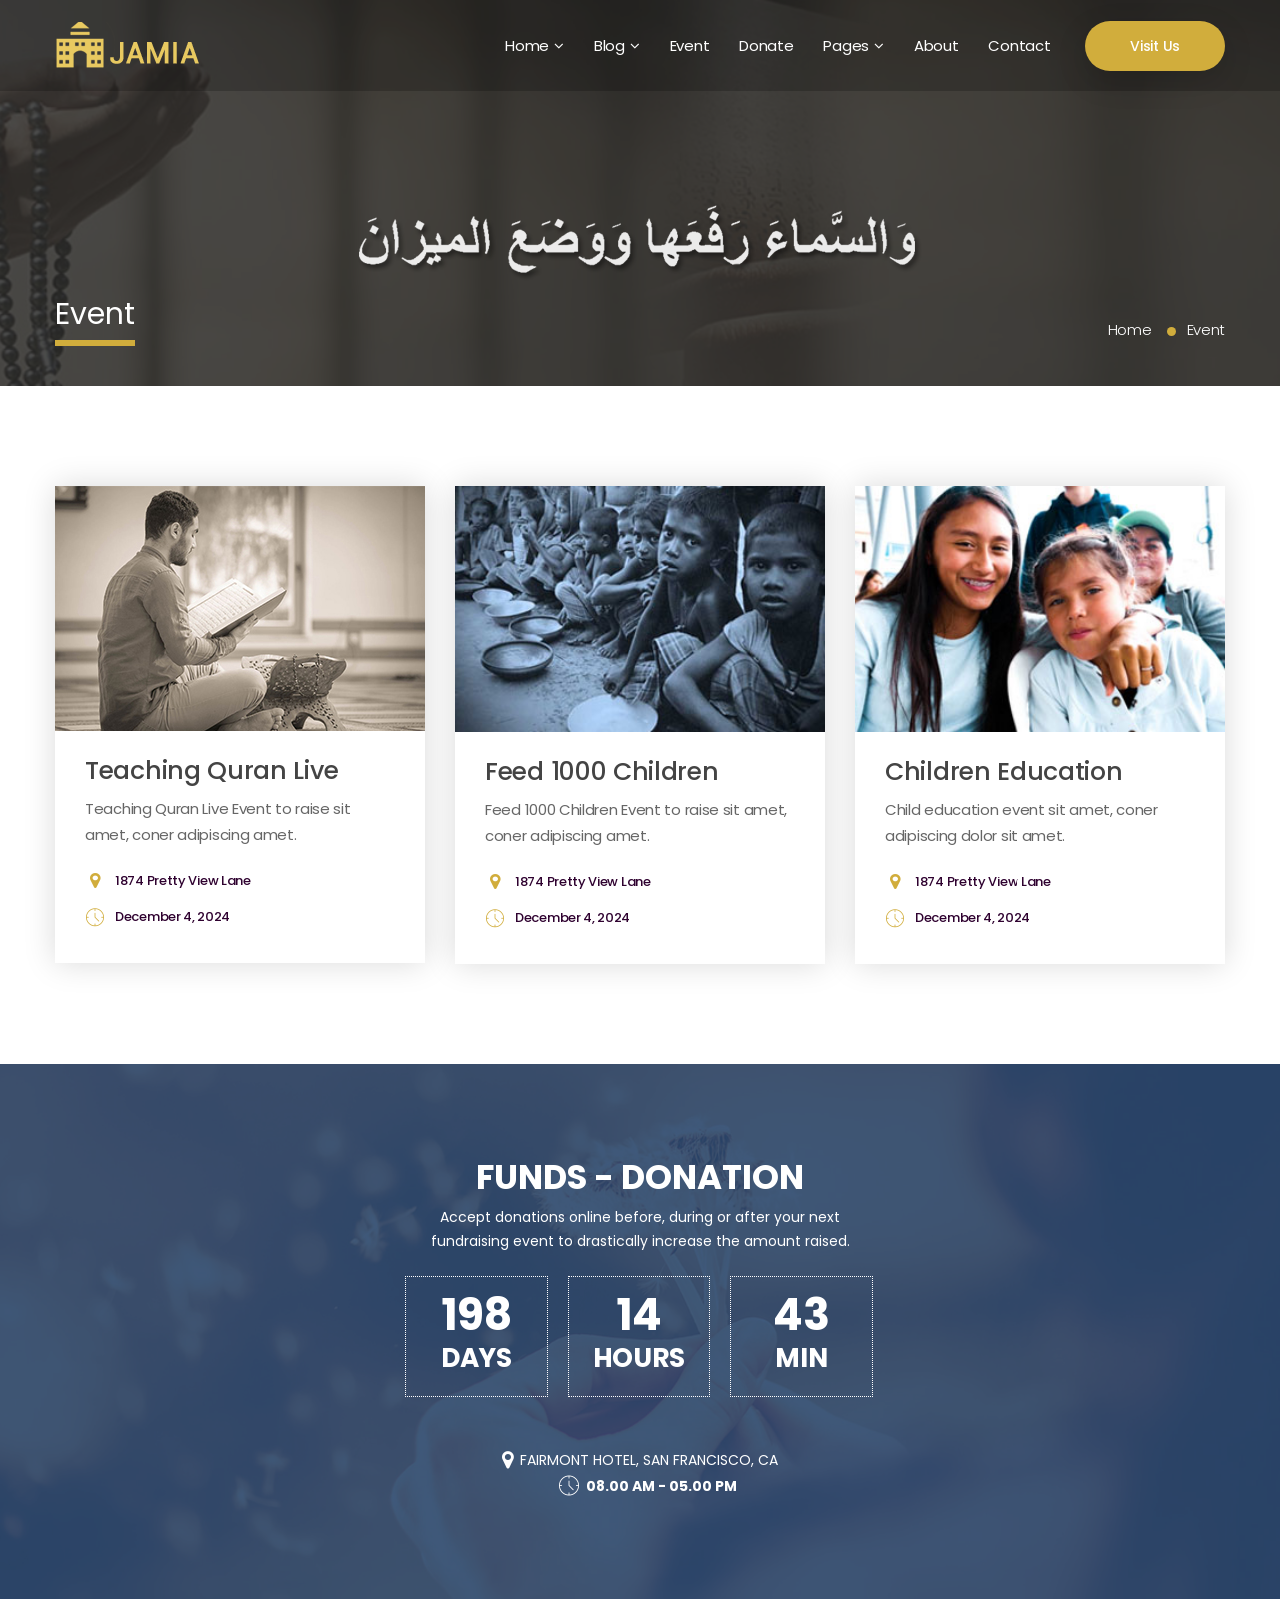
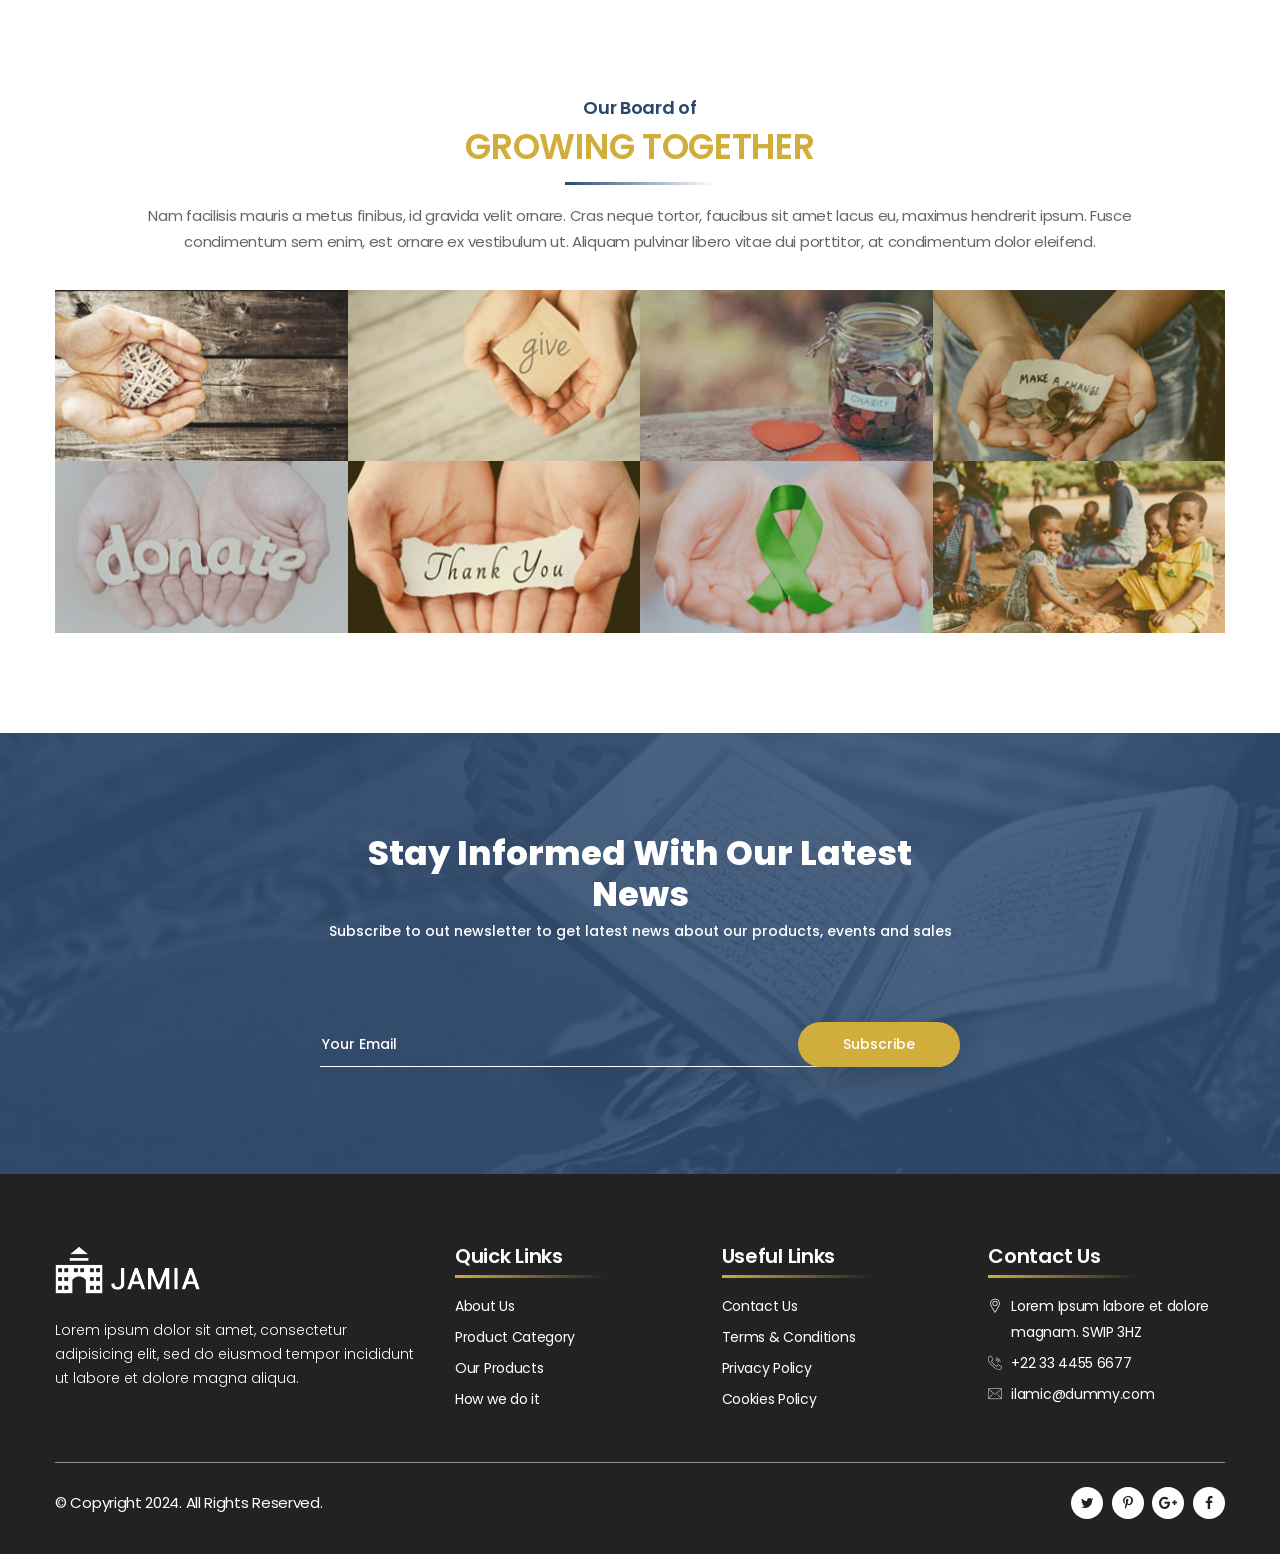
<file: event.html>
<!DOCTYPE html>
<html lang="en">


<head>
    <meta charset="UTF-8">
    <meta name="viewport" content="width=device-width, initial-scale=1, shrink-to-fit=no">
    <meta name="description" content="" />
    <meta name="keywords" content="" />
    <link rel="icon" href="assets/images/favicon.png" sizes="32x32" type="image/png">
    <title>Jamia - Islamic Center </title>

    <link rel="stylesheet" href="assets/css/icons.min.css">
    <link rel="stylesheet" href="assets/css/bootstrap.min.css">
    <link rel="stylesheet" href="assets/css/animate.min.css">
    <link rel="stylesheet" href="assets/css/fancybox.min.css">
    <link rel="stylesheet" href="assets/css/owl.carousel.min.css">
    <link rel="stylesheet" href="assets/css/style.css">
    <link rel="stylesheet" href="assets/css/responsive.css">

    <!-- Color Scheme -->
    <link rel="stylesheet" href="assets/css/colors/color.css" title="color" /><!-- Color -->
    <link rel="alternate stylesheet" href="assets/css/colors/color2.css" title="color2" /> <!-- Color2 -->
    <link rel="alternate stylesheet" href="assets/css/colors/color3.css" title="color3" /> <!-- Color3 -->
    <link rel="alternate stylesheet" href="assets/css/colors/color4.css" title="color4" /> <!-- Color4 -->
</head>
<body>
    <main>
        <div class="pageloader-wrap">
            <div class="loader">
                <div class="loader__bar"></div>
                <div class="loader__bar"></div>
                <div class="loader__bar"></div>
                <div class="loader__bar"></div>
                <div class="loader__bar"></div>
                <div class="loader__ball"></div>
            </div>
        </div><!-- Pageloader Wrap -->
        <div class="sidepanel">
            <span><i class="fa fa-cog fa-spin"></i></span>
            <div class="color-picker">
                <h3>Choose Your Color</h3>
                <a class="color applied" onclick="setActiveStyleSheet('color'); return false;"></a>
                <a class="color2" onclick="setActiveStyleSheet('color2'); return false;"></a>
                <a class="color3" onclick="setActiveStyleSheet('color3'); return false;"></a>
                <a class="color4" onclick="setActiveStyleSheet('color4'); return false;"></a>
            </div><!-- Color Picker -->
        </div><!-- Side Panel -->
        <header class="style1">
            <div class="container">
                <div class="logo"><a href="index.html" title="Logo"><img src="assets/images/logo.png" alt="logo.png"></a></div>
                <nav>
                    <div>
                        <a class="thm-btn brd-rd40" href="#" title="">Visit Us</a>
                        <ul>
                            <li class="menu-item-has-children"><a href="#" title="">Home</a>
                                <ul>
                                    <li><a href="index.html" title="">Home - Classic</a></li>
                                    <li><a href="index2.html" title="">Home - Prayers</a></li>
                                    <li><a href="index-simple.html" title="">Home - Divine</a></li>
									<li><a href="index-simple2.html" title="">Home - Modern</a></li>
									<li style = "background:#efefef;"><a href="https://nauthemes.net/html/jamia-rtl/index.html" target = "_blank" title="">RTL Version</a></li>
                                    <li class="menu-item-has-children"><a href="#" title="">Header Styles</a>
                                        <ul>
                                            <li><a href="index.html" title="">Header Style 1</a></li>
                                            <li><a href="index2.html" title="">Header Style 2</a></li>
                                        </ul>
                                    </li>
                                </ul>
                            </li>
                            <li class="menu-item-has-children"><a href="#" title="">Blog</a>
                                <ul>
                                    <li><a href="blog.html" title="">Blog</a></li>
                                    <li><a href="blog-detail.html" title="">Blog Detail</a></li>
                                </ul>
                            </li>
                            <li><a href="event.html" title="">Event</a></li>
                            <li><a href="crowd-funding.html" title="">Donate</a></li>
                            <li class="menu-item-has-children"><a href="#" title="">Pages</a>
								<ul>
									<li><a href="team.html" title="">Team Grid View</a></li>
									<li><a href="team2.html" title="">Team Round View</a></li>
									<li><a href="portfolio.html" title="">Our Portfolio</a></li>
									<li><a href="services.html" title="">Our Services</a></li>
								</ul>
							</li>
                            <li><a href="about.html" title="">About</a></li>
                            <li><a href="contact.html" title="">Contact</a></li>
                        </ul>
                    </div>
                </nav>
            </div>
        </header><!-- Header -->
        <div class="rspn-hdr">
            <div class="rspn-mdbr">
                <ul class="rspn-scil">
                    <li><a href="#" title="Twitter" target="_blank"><i class="fa fa-twitter"></i></a></li>
                    <li><a href="#" title="Facebook" target="_blank"><i class="fa fa-facebook"></i></a></li>
                    <li><a href="#" title="Linkedin" target="_blank"><i class="fa fa-linkedin"></i></a></li>
                    <li><a href="#" title="Google Plus" target="_blank"><i class="fa fa-google-plus"></i></a></li>                   
                </ul>
                <form class="rspn-srch">
                    <input type="text" placeholder="Enter Your Keyword" />
                    <button type="submit"><i class="fa fa-search"></i></button>
                </form>
            </div>
            <div class="lg-mn">
                <div class="logo"><a href="index.html" title="Logo"><img src="assets/images/logo2.png" alt="logo2.png"></a></div>
                <div class="rspn-cnt">
                    <span><i class="fa fa-envelope thm-clr"></i><a href="#" title="">info@bismillah.com</a></span>
                    <span><i class="fa fa-phone thm-clr"></i>+(00) 123-345-11</span>
                </div>
                <span class="rspn-mnu-btn"><i class="fa fa-list-ul"></i></span>
            </div>
            <div class="rsnp-mnu">
                <span class="rspn-mnu-cls"><i class="fa fa-times"></i></span>
                <ul>
                    <li class="menu-item-has-children"><a href="#" title="">Home</a>
                        <ul>
                            <li><a href="index.html" title="">Homepage 1</a></li>
                            <li><a href="index2.html" title="">Homepage 2</a></li>
                            <li><a href="index-simple.html" title="">Simple Homepage 1</a></li>
							<li><a href="index-simple2.html" title="">Simple Homepage 2</a></li>
                            <li class="menu-item-has-children"><a href="#" title="">Header Styles</a>
                                <ul>
                                    <li><a href="index.html" title="">Header Style 1</a></li>
                                    <li><a href="index2.html" title="">Header Style 2</a></li>
                                </ul>
                            </li>
                        </ul>
                    </li>
                    <li class="menu-item-has-children"><a href="#" title="">Blog</a>
                        <ul>
                            <li><a href="blog.html" title="">Blog</a></li>
                            <li><a href="blog-detail.html" title="">Blog Detail</a></li>
                        </ul>
                    </li>
                    <li><a href="event.html" title="">Event</a></li>
                    <li><a href="crowd-funding.html" title="">Donate</a></li>
                    <li class="menu-item-has-children"><a href="#" title="">Pages</a>
								<ul>
									<li><a href="team.html" title="">Team Grid View</a></li>
									<li><a href="team2.html" title="">Team Round View</a></li>
									<li><a href="portfolio.html" title="">Our Portfolio</a></li>
									<li><a href="services.html" title="">Our Services</a></li>
								</ul>
							</li>
                    <li><a href="about.html" title="">About</a></li>
                    <li><a href="contact.html" title="">Contact</a></li>
                </ul>
            </div><!-- Responsive Menu -->
        </div><!-- Responsive Header -->
        <section>
            <div class="gap remove-bottom black-layer2 opc85">
                <div class="fixed-bg" style="background-image: url(assets/images/parallax12.jpg);"></div>
                <div class="container">
                    <div class="page-title-wrap">
                        <h1><img src="assets/images/resources/page-title-ayat.png" alt="page-title-ayat.png"></h1>
                        <h2>Event</h2>
                        <ul class="breadcrumbs">
                            <li><a href="index.html" title="">Home</a></li>
                            <li>Event</li>
                        </ul>
                    </div><!-- Page Title Wrap -->
                </div>
            </div>
        </section>
        <section>
            <div class="gap">
                <div class="container">
                    <div class="event-wrap">
                        <div class="row">
                            
                            <div class="col-md-12 col-sm-12 col-lg-12">
                                <div class="remove-ext3">
                                    <div class="row">
										<div class="col-md-4 col-sm-6 col-lg-4">
                                            <div class="event-box2">
                                                <div class="event-thumb">
                                                    <a href="#" title=""><img src="assets/images/resources/event-img3.jpg" alt="event-img2-1.jpg"></a>
                                                </div>
                                                <div class="event-info">
                                                    <h4><a href="#" title="">Teaching Quran Live</a></h4>
                                                    <p>Teaching Quran Live Event to raise sit amet, coner adipiscing amet.</p>
                                                    <ul class="event-mta">
                                                        <li><i class="fa fa-map-marker"></i>1874 Pretty View Lane</li>
                                                        <li><i class="flaticon-clock"></i>December 4, 2024</li>
                                                    </ul>
                                                </div>
                                            </div>
                                        </div>
                                        <div class="col-md-4 col-sm-6 col-lg-4">
                                            <div class="event-box2">
                                                <div class="event-thumb">
                                                    <a href="#" title=""><img src="assets/images/resources/event-img2-1.jpg" alt="event-img2-1.jpg"></a>
                                                </div>
                                                <div class="event-info">
                                                    <h4><a href="#" title="">Feed 1000 Children</a></h4>
                                                    <p>Feed 1000 Children Event to raise sit amet, coner adipiscing amet.</p>
                                                    <ul class="event-mta">
                                                        <li><i class="fa fa-map-marker"></i>1874 Pretty View Lane</li>
                                                        <li><i class="flaticon-clock"></i>December 4, 2024</li>
                                                    </ul>
                                                </div>
                                            </div>
                                        </div>
                                        <div class="col-md-4 col-sm-6 col-lg-4">
                                            <div class="event-box2">
                                                <div class="event-thumb">
                                                    <a href="#" title=""><img src="assets/images/resources/event-img2-2.jpg" alt="event-img2-2.jpg"></a>
                                                </div>
                                                <div class="event-info">
                                                    <h4><a href="#" title="">Children Education</a></h4>
                                                    <p>Child education event sit amet, coner adipiscing dolor sit amet.</p>
                                                    <ul class="event-mta">
                                                        <li><i class="fa fa-map-marker"></i>1874 Pretty View Lane</li>
                                                        <li><i class="flaticon-clock"></i>December 4, 2024</li>
                                                    </ul>
                                                </div>
                                            </div>
                                        </div>
                                    </div>
                                </div>
                            </div>
                        </div>
                    </div><!-- Event Wrap -->
                </div>
            </div>
        </section>
        <section>
            <div class="gap blue-layer opc9">
                <div class="fixed-bg" style="background-image: url(assets/images/parallax10.jpg);"></div>
                <div class="container">
                    <div class="fnds-dnts-wrap text-center">
                        <div class="fnds-dnts-innr">
                            <div class="fnds-title">
                                <h3>FUNDS - DONATION</h3>
                                <p>Accept donations online before, during or after your next fundraising event to drastically increase the amount raised.</p>
                            </div>
                            <ul class="cwnt-tim">
                                <li>
                                    <span class="days">198</span>
                                    <p class="days_ref">days</p>
                                </li>
                                <li>
                                    <span class="hours">14</span>
                                    <p class="hours_ref">hours</p>
                                </li>
                                <li>
                                    <span class="minutes">43</span>
                                    <p class="minutes_ref">min</p>
                                </li>
                            </ul>
                            <ul class="dnt-mta">
                                <li><i class="fa fa-map-marker"></i>FAIRMONT HOTEL, SAN FRANCISCO, CA</li>
                                <li><i class="flaticon-clock"></i><strong>08.00 AM - 05.00 PM</strong></li>
                            </ul>
                        </div>
                    </div><!-- Funds & Donation Wrap -->
                </div>
            </div>
        </section>
        <section>
            <div class="gap">
                <div class="container">
                    <div class="sec-title style2 text-center">
                        <div class="sec-title-inner">
                            <span>Our Board of</span>
                            <h3>GROWING TOGETHER</h3>
                        </div>
                        <p>Nam facilisis mauris a metus finibus, id gravida velit ornare. Cras neque tortor, faucibus sit amet lacus eu, maximus hendrerit ipsum. Fusce condimentum sem enim, est ornare ex vestibulum ut. Aliquam pulvinar libero vitae dui porttitor, at condimentum dolor eleifend.</p>
                    </div>
                    <div class="bord-wrap">
                        <div class="row mrg">
                            <div class="col-md-3 col-sm-6 col-lg-3">
                                <div class="bord-box">
                                    <img src="assets/images/resources/bord-img1.jpg" alt="bord-img1.jpg">
                                    <div class="bord-info">
                                        <h4>Charity Event</h4>
                                        <p>Nam facilisis mauris a metus finibus, id gravida velit ornare. Cras..</p>
                                        <span>CA. At 08.00 AM - 05.00 PM</span>
                                    </div>
                                </div>
                            </div>
                            <div class="col-md-3 col-sm-6 col-lg-3">
                                <div class="bord-box">
                                    <img src="assets/images/resources/bord-img2.jpg" alt="bord-img2.jpg">
                                    <div class="bord-info">
                                        <h4>Charity Event</h4>
                                        <p>Nam facilisis mauris a metus finibus, id gravida velit ornare. Cras..</p>
                                        <span>CA. At 08.00 AM - 05.00 PM</span>
                                    </div>
                                </div>
                            </div>
                            <div class="col-md-3 col-sm-6 col-lg-3">
                                <div class="bord-box">
                                    <img src="assets/images/resources/bord-img3.jpg" alt="bord-img3.jpg">
                                    <div class="bord-info">
                                        <h4>Charity Event</h4>
                                        <p>Nam facilisis mauris a metus finibus, id gravida velit ornare. Cras..</p>
                                        <span>CA. At 08.00 AM - 05.00 PM</span>
                                    </div>
                                </div>
                            </div>
                            <div class="col-md-3 col-sm-6 col-lg-3">
                                <div class="bord-box">
                                    <img src="assets/images/resources/bord-img4.jpg" alt="bord-img4.jpg">
                                    <div class="bord-info">
                                        <h4>Charity Event</h4>
                                        <p>Nam facilisis mauris a metus finibus, id gravida velit ornare. Cras..</p>
                                        <span>CA. At 08.00 AM - 05.00 PM</span>
                                    </div>
                                </div>
                            </div>
                            <div class="col-md-3 col-sm-6 col-lg-3">
                                <div class="bord-box">
                                    <img src="assets/images/resources/bord-img5.jpg" alt="bord-img5.jpg">
                                    <div class="bord-info">
                                        <h4>Charity Event</h4>
                                        <p>Nam facilisis mauris a metus finibus, id gravida velit ornare. Cras..</p>
                                        <span>CA. At 08.00 AM - 05.00 PM</span>
                                    </div>
                                </div>
                            </div>
                            <div class="col-md-3 col-sm-6 col-lg-3">
                                <div class="bord-box">
                                    <img src="assets/images/resources/bord-img6.jpg" alt="bord-img6.jpg">
                                    <div class="bord-info">
                                        <h4>Charity Event</h4>
                                        <p>Nam facilisis mauris a metus finibus, id gravida velit ornare. Cras..</p>
                                        <span>CA. At 08.00 AM - 05.00 PM</span>
                                    </div>
                                </div>
                            </div>
                            <div class="col-md-3 col-sm-6 col-lg-3">
                                <div class="bord-box">
                                    <img src="assets/images/resources/bord-img7.jpg" alt="bord-img7.jpg">
                                    <div class="bord-info">
                                        <h4>Charity Event</h4>
                                        <p>Nam facilisis mauris a metus finibus, id gravida velit ornare. Cras..</p>
                                        <span>CA. At 08.00 AM - 05.00 PM</span>
                                    </div>
                                </div>
                            </div>
                            <div class="col-md-3 col-sm-6 col-lg-3">
                                <div class="bord-box">
                                    <img src="assets/images/resources/bord-img8.jpg" alt="bord-img8.jpg">
                                    <div class="bord-info">
                                        <h4>Charity Event</h4>
                                        <p>Nam facilisis mauris a metus finibus, id gravida velit ornare. Cras..</p>
                                        <span>CA. At 08.00 AM - 05.00 PM</span>
                                    </div>
                                </div>
                            </div>
                        </div>
                    </div>
                </div>
            </div>
        </section>
        <section>
            <div class="gap blue-layer opc85">
                <div class="fixed-bg" style="background-image: url(assets/images/parallax9.jpg);"></div>
                <div class="container">
                    <div class="newsletter-wrap2 text-center">
                        <div class="newsletter-inner">
                            <div class="nwsltr-title2 text-center">
                                <h3>Stay Informed With Our Latest News</h3>
                                <span>Subscribe to out newsletter to get latest news about our products, events and sales</span>
                            </div>
                            <form>
                                <input type="email" placeholder="Your Email">
                                <button class="thm-btn" type="submit">Subscribe</button>
                            </form>
                        </div>
                    </div>
                </div>
            </div>
        </section>
        <footer>
            <div class="gap top-spac70 drk-bg2 remove-bottom">
                <div class="container">
                    <div class="footer-data">
                        <div class="row">
                            <div class="col-md-4 col-sm-12 col-lg-4">
                                <div class="wdgt-box">
                                    <div class="logo"><a href="index.html" title="Logo"><img src="assets/images/logo2.png" alt="logo2.png"></a></div>
                                    <p>Lorem ipsum dolor sit amet, consectetur adipisicing elit, sed do eiusmod tempor incididunt ut labore et dolore magna aliqua.</p>
                                </div>
                            </div>
                            <div class="col-md-8 col-sm-12 col-lg-8">
                                <div class="row">
                                    <div class="col-md-4 col-sm-4 col-lg-4">
                                        <div class="wdgt-box">
                                            <h4>Quick Links</h4>
                                            <ul>
                                                <li><a href="#" title="">About Us</a></li>
                                                <li><a href="#" title="">Product Category</a></li>
                                                <li><a href="#" title="">Our Products</a></li>
                                                <li><a href="#" title="">How we do it</a></li>
                                            </ul>
                                        </div>
                                    </div>
                                    <div class="col-md-4 col-sm-4 col-lg-4">
                                        <div class="wdgt-box">
                                            <h4>Useful Links</h4>
                                            <ul>
                                                <li><a href="#" title="">Contact Us</a></li>
                                                <li><a href="#" title="">Terms & Conditions</a></li>
                                                <li><a href="#" title="">Privacy Policy</a></li>
                                                <li><a href="#" title="">Cookies Policy</a></li>
                                            </ul>
                                        </div>
                                    </div>
                                    <div class="col-md-4 col-sm-4 col-lg-4">
                                        <div class="wdgt-box">
                                            <h4>Contact Us</h4>
                                            <ul class="cont-lst">
                                                <li><i class="flaticon-location-pin"></i>Lorem Ipsum labore et dolore magnam. SWIP 3HZ</li>
                                                <li><i class="flaticon-call"></i>+22 33 4455 6677</li>
                                                <li><i class="flaticon-email"></i><a href="#" title="">ilamic@dummy.com</a></li>
                                            </ul>
                                        </div>
                                    </div>
                                </div>
                            </div>
                        </div>
                    </div><!-- Footer Data -->
                    <div class="bottom-bar">
                        <p>&copy; Copyright 2024. All Rights Reserved.</p>
                        <div class="scl">
                            <a href="#" title="Twitter" target="_blank"><i class="fa fa-twitter"></i></a>
                            <a href="#" title="Pinterest" target="_blank"><i class="fa fa-pinterest-p"></i></a>
                            <a href="#" title="Google Plus" target="_blank"><i class="fa fa-google-plus"></i></a>
                            <a href="#" title="Facebook" target="_blank"><i class="fa fa-facebook"></i></a>
                        </div>
                    </div><!-- Bottom Bar -->
                </div>
            </div>
        </footer>
    </main><!-- Main Wrapper -->

    <script src="assets/js/jquery.min.js"></script>
    <script src="assets/js/bootstrap.min.js"></script>
    <script src="assets/js/downCount.js"></script>
    <script src="assets/js/fancybox.min.js"></script>
    <script src="assets/js/isotope.pkgd.min.js"></script>
    <script src="assets/js/perfectscrollbar.min.js"></script>
    <script src="assets/js/wow.min.js"></script>
    <script src="assets/js/owl.carousel.min.js"></script>
    <script src="assets/js/custom-scripts.js"></script>
</body>	


</html>
</file>
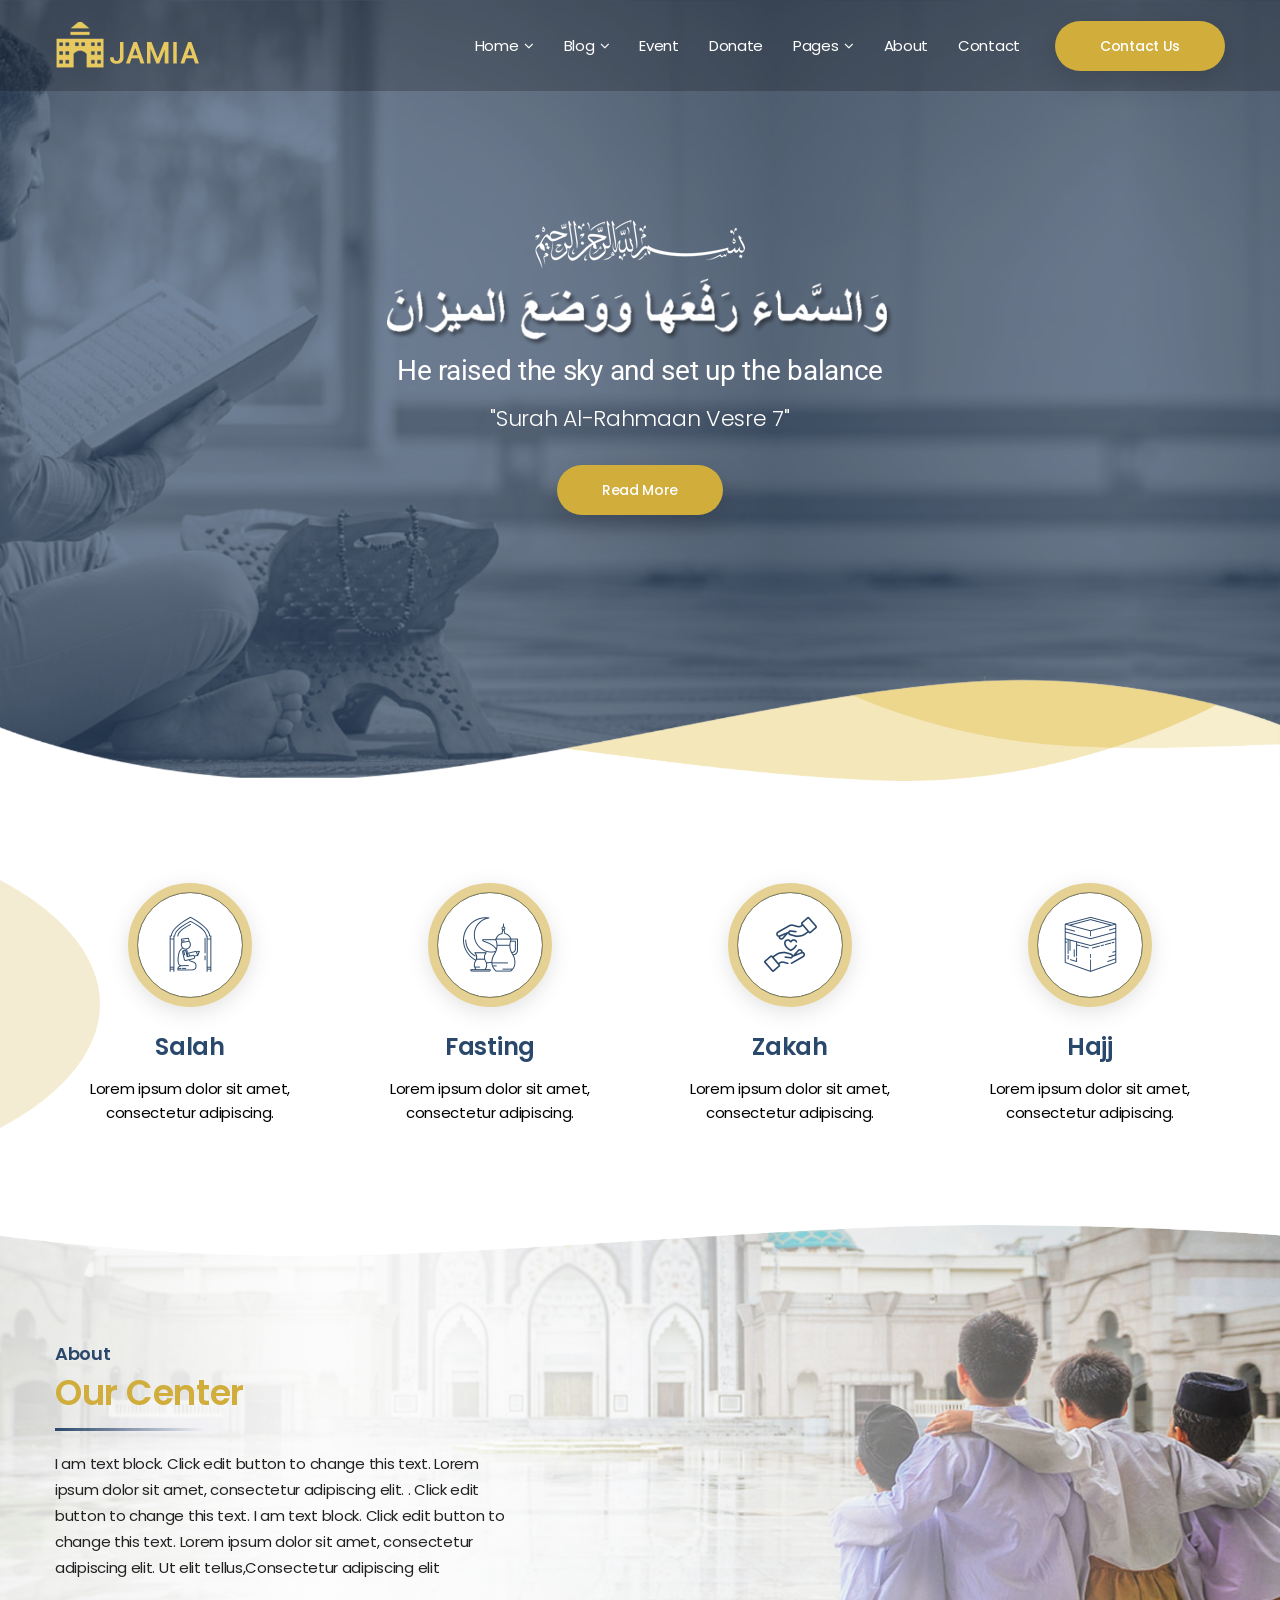
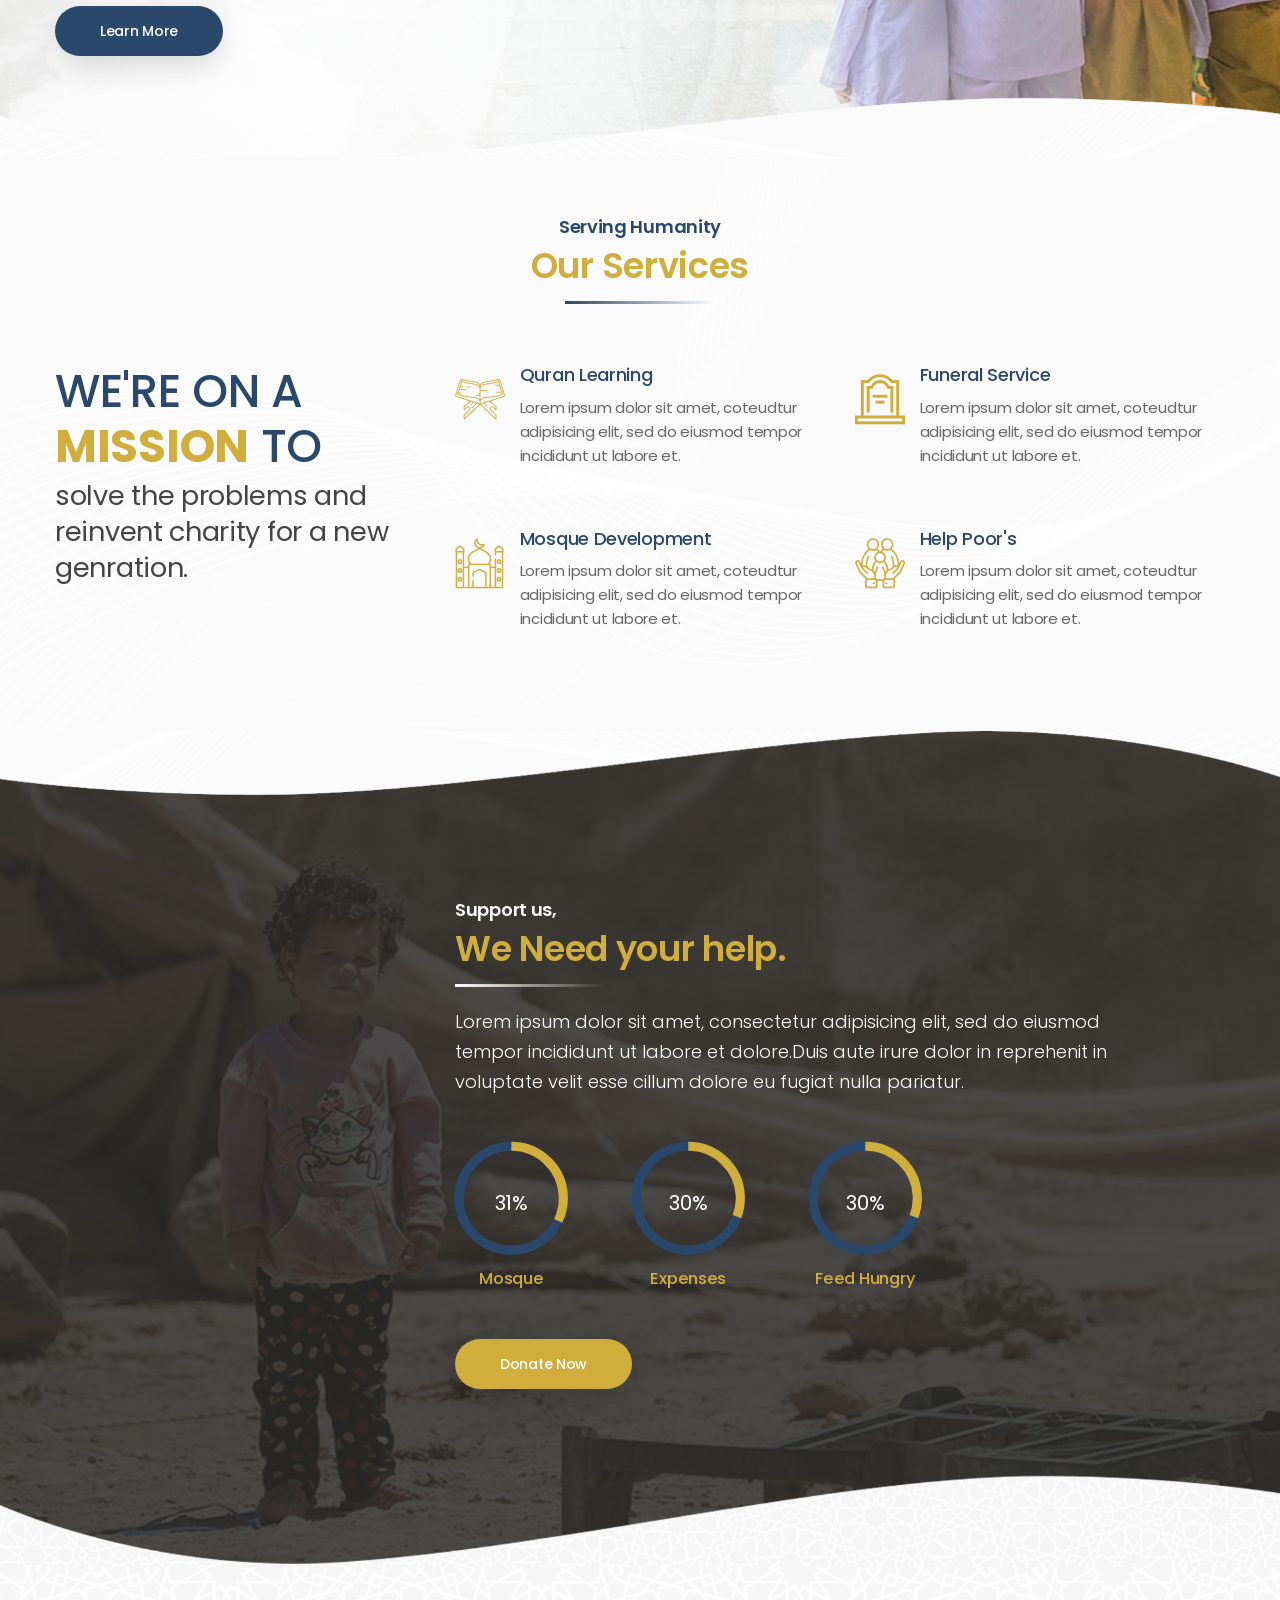
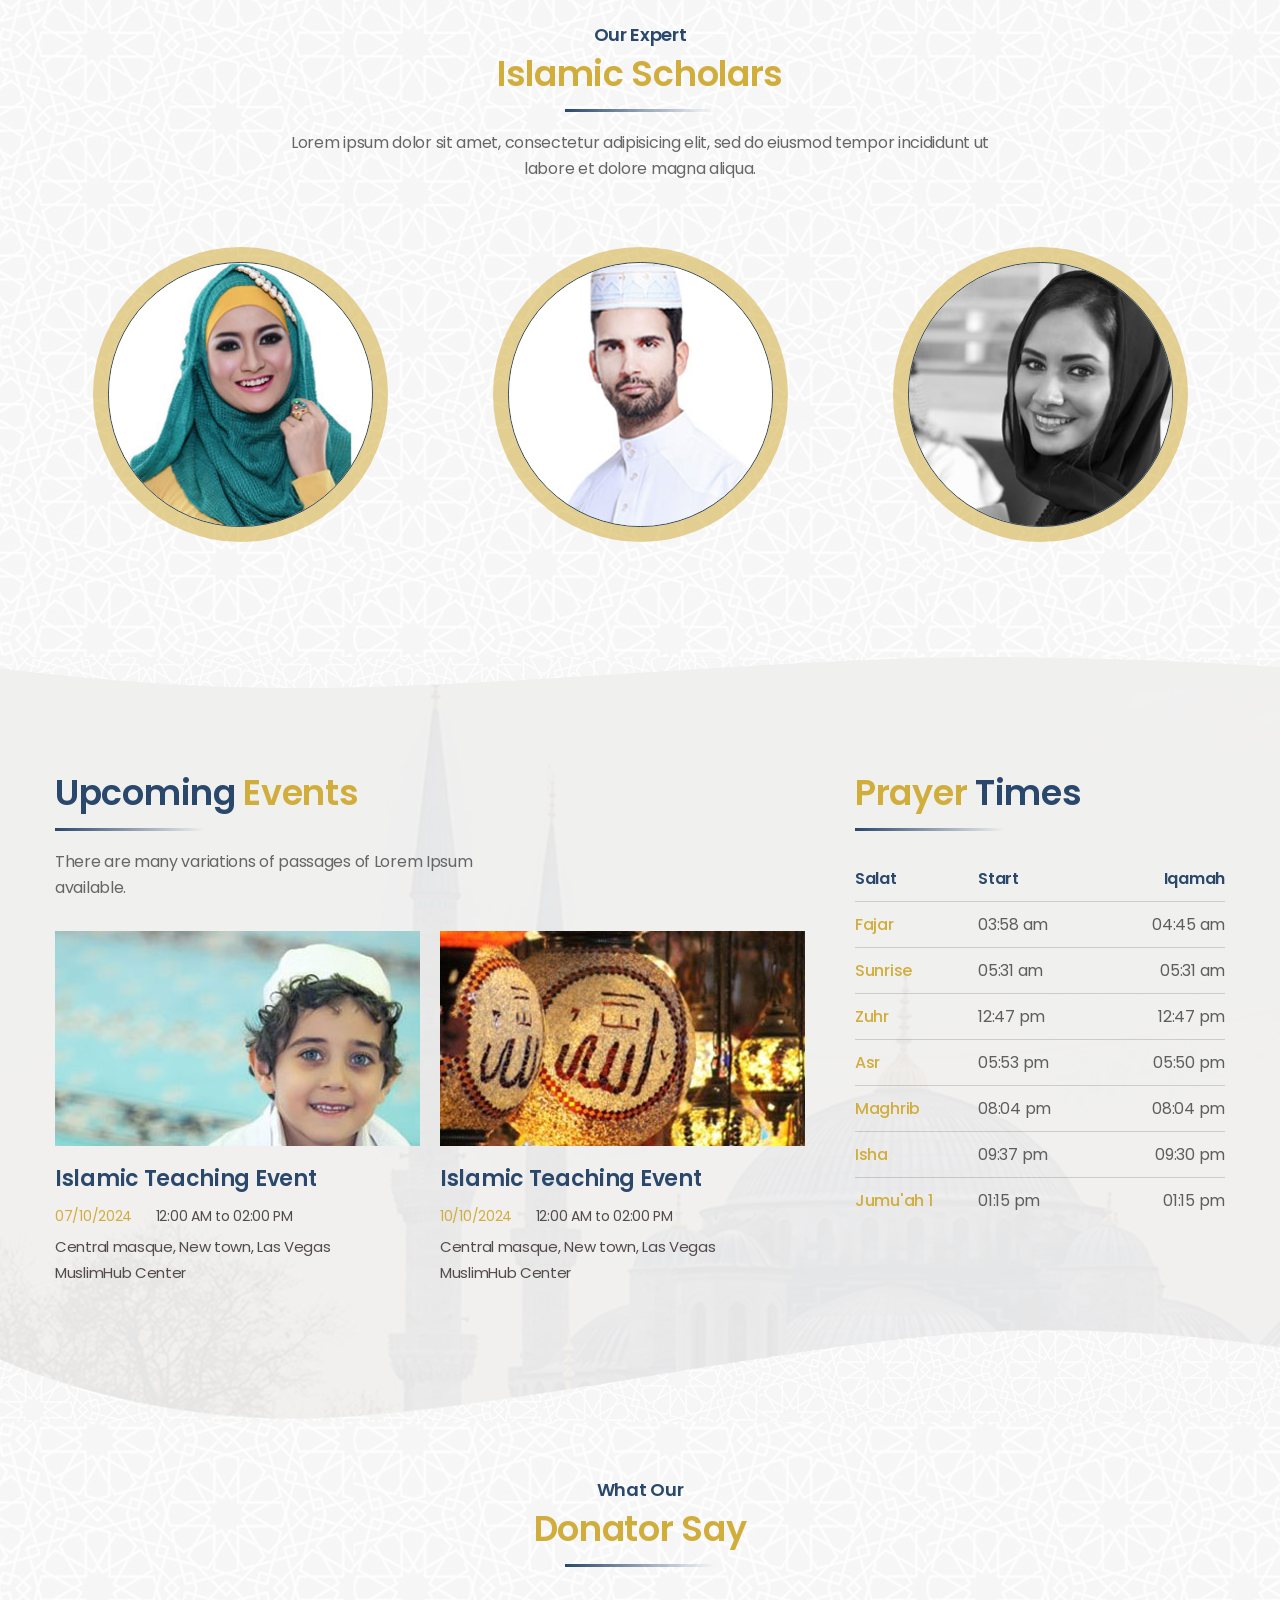
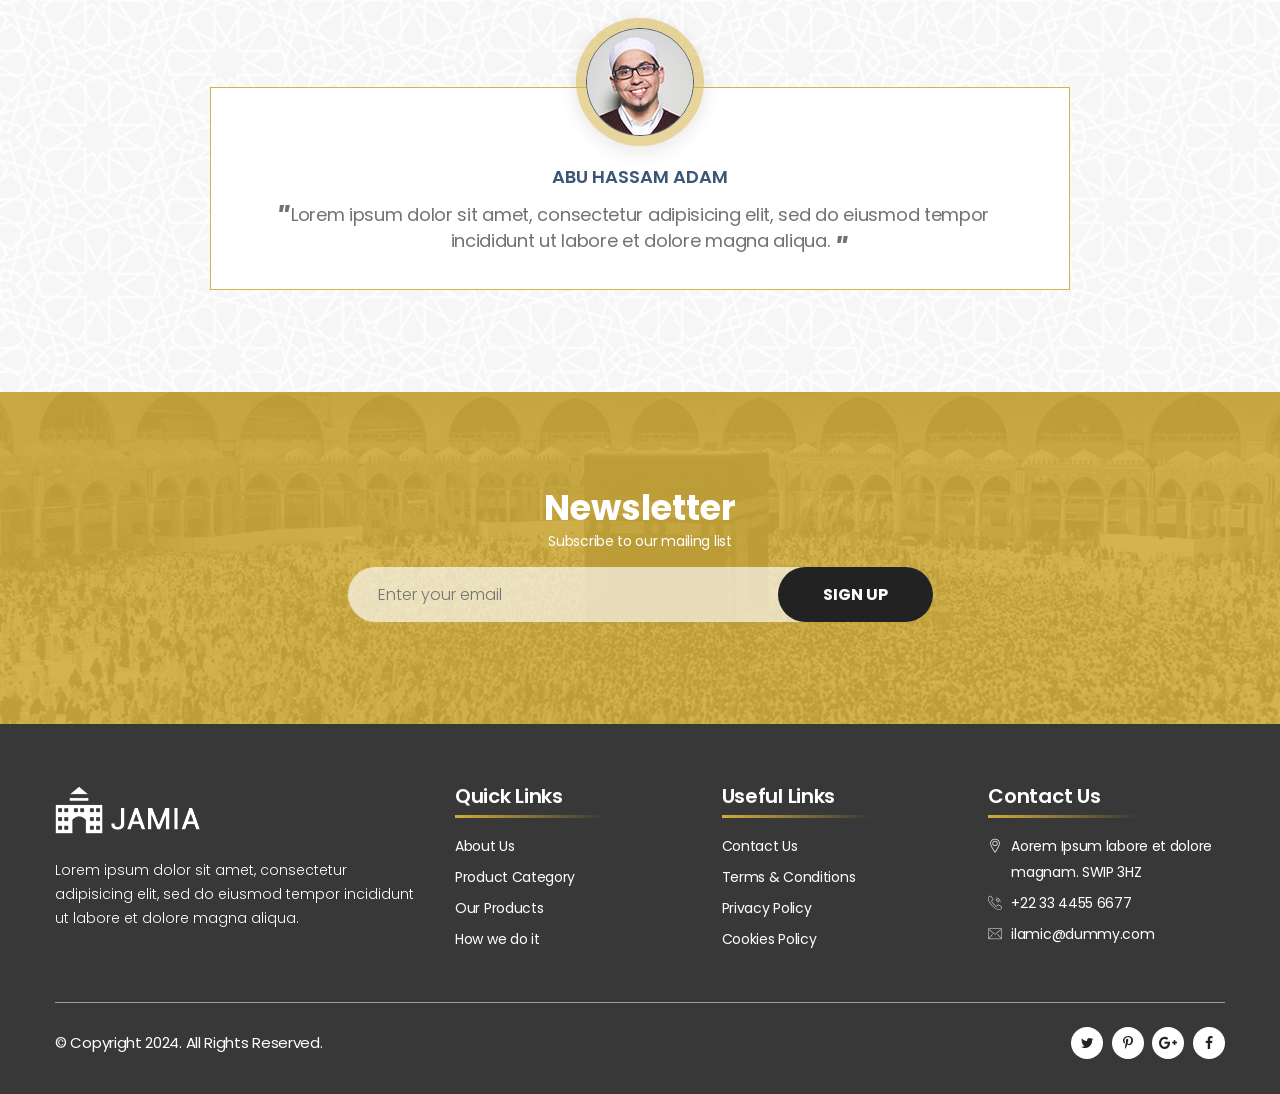
<file: index-simple.html>
<!DOCTYPE html>
<html lang="en">


<head>
    <meta charset="UTF-8">
    <meta name="viewport" content="width=device-width, initial-scale=1, shrink-to-fit=no">
    <meta name="description" content="" />
    <meta name="keywords" content="" />
    <link rel="icon" href="assets/images/favicon.png" sizes="32x32" type="image/png">
    <title>Jamia - Islamic Center </title>

    <link rel="stylesheet" href="assets/css/icons.min.css">
    <link rel="stylesheet" href="assets/css/bootstrap.min.css">
    <link rel="stylesheet" href="assets/css/animate.min.css">
    <link rel="stylesheet" href="assets/css/fancybox.min.css">
    <link rel="stylesheet" href="assets/css/owl.carousel.min.css">
    <link rel="stylesheet" href="assets/css/jquery.circliful.css">
    <link rel="stylesheet" href="assets/css/style.css">
    <link rel="stylesheet" href="assets/css/responsive.css">

    <!-- Color Scheme -->
    <link rel="stylesheet" href="assets/css/colors/color.css" title="color" /><!-- Color -->
    <link rel="alternate stylesheet" href="assets/css/colors/color2.css" title="color2" /> <!-- Color2 -->
    <link rel="alternate stylesheet" href="assets/css/colors/color3.css" title="color3" /> <!-- Color3 -->
    <link rel="alternate stylesheet" href="assets/css/colors/color4.css" title="color4" /> <!-- Color4 -->
</head>
<body>
    <main>
        <div class="pageloader-wrap">
            <div class="loader">
                <div class="loader__bar"></div>
                <div class="loader__bar"></div>
                <div class="loader__bar"></div>
                <div class="loader__bar"></div>
                <div class="loader__bar"></div>
                <div class="loader__ball"></div>
            </div>
        </div><!-- Pageloader Wrap -->
        <div class="sidepanel">
            <span><i class="fa fa-cog fa-spin"></i></span>
            <div class="color-picker">
                <h3>Choose Your Color</h3>
                <a class="color applied" onclick="setActiveStyleSheet('color'); return false;"></a>
                <a class="color2" onclick="setActiveStyleSheet('color2'); return false;"></a>
                <a class="color3" onclick="setActiveStyleSheet('color3'); return false;"></a>
                <a class="color4" onclick="setActiveStyleSheet('color4'); return false;"></a>
            </div><!-- Color Picker -->
        </div><!-- Side Panel -->
        <header class="style1">
            <div class="container">
                <div class="logo"><a href="index.html" title="Logo"><img src="assets/images/logo.png" alt="logo.png"></a></div>
                <nav>
                    <div>
                        <a class="thm-btn brd-rd40" href="#" title="">Contact Us</a>
                        <ul>
                            <li class="menu-item-has-children"><a href="#" title="">Home</a>
                                <ul>
                                    <li><a href="index.html" title="">Home - Classic</a></li>
                                    <li><a href="index2.html" title="">Home - Prayers</a></li>
                                    <li><a href="index-simple.html" title="">Home - Divine</a></li>
									<li><a href="index-simple2.html" title="">Home - Modern</a></li>
									<li style = "background:#efefef;"><a href="https://nauthemes.net/html/jamia-rtl/index.html" target = "_blank" title="">RTL Version</a></li>
                                    <li class="menu-item-has-children"><a href="#" title="">Header Styles</a>
                                        <ul>
                                            <li><a href="index.html" title="">Header Style 1</a></li>
                                            <li><a href="index2.html" title="">Header Style 2</a></li>
                                        </ul>
                                    </li>
                                </ul>
                            </li>
                            <li class="menu-item-has-children"><a href="#" title="">Blog</a>
                                <ul>
                                    <li><a href="blog.html" title="">Blog</a></li>
                                    <li><a href="blog-detail.html" title="">Blog Detail</a></li>
                                </ul>
                            </li>
                            <li><a href="event.html" title="">Event</a></li>
                            <li><a href="crowd-funding.html" title="">Donate</a></li>
                            <li class="menu-item-has-children"><a href="#" title="">Pages</a>
								<ul>
									<li><a href="team.html" title="">Team Grid View</a></li>
									<li><a href="team2.html" title="">Team Round View</a></li>
									<li><a href="portfolio.html" title="">Our Portfolio</a></li>
									<li><a href="services.html" title="">Our Services</a></li>
								</ul>
							</li>
                            <li><a href="about.html" title="">About</a></li>
                            <li><a href="contact.html" title="">Contact</a></li>
                        </ul>
                    </div>
                </nav>
            </div>
        </header><!-- Header -->
        <div class="rspn-hdr">
            <div class="rspn-mdbr">
                <ul class="rspn-scil">
                    <li><a href="#" title="Twitter" target="_blank"><i class="fa fa-twitter"></i></a></li>
                    <li><a href="#" title="Facebook" target="_blank"><i class="fa fa-facebook"></i></a></li>
                    <li><a href="#" title="Linkedin" target="_blank"><i class="fa fa-linkedin"></i></a></li>
                    <li><a href="#" title="Google Plus" target="_blank"><i class="fa fa-google-plus"></i></a></li>                   
                </ul>
                <form class="rspn-srch">
                    <input type="text" placeholder="Enter Your Keyword" />
                    <button type="submit"><i class="fa fa-search"></i></button>
                </form>
            </div>
            <div class="lg-mn">
                <div class="logo"><a href="index.html" title="Logo"><img src="assets/images/logo2.png" alt="logo2.png"></a></div>
                <div class="rspn-cnt">
                    <span><i class="fa fa-envelope thm-clr"></i><a href="#" title="">info@bismillah.com</a></span>
                    <span><i class="fa fa-phone thm-clr"></i>+(00) 123-345-11</span>
                </div>
                <span class="rspn-mnu-btn"><i class="fa fa-list-ul"></i></span>
            </div>
            <div class="rsnp-mnu">
                <span class="rspn-mnu-cls"><i class="fa fa-times"></i></span>
                <ul>
                    <li class="menu-item-has-children"><a href="#" title="">Home</a>
                        <ul>
                            <li><a href="index.html" title="">Homepage 1</a></li>
                            <li><a href="index2.html" title="">Homepage 2</a></li>
                            <li><a href="index-simple.html" title="">Simple Homepage 1</a></li>
                            <li><a href="index2-simple.html" title="">Simple Homepage 2</a></li>
							<li class="menu-item-has-children"><a href="#" title="">Header Styles</a>
                                        <ul>
                                            <li><a href="index.html" title="">Header Style 1</a></li>
                                            <li><a href="index2.html" title="">Header Style 2</a></li>
                                        </ul>
                                    </li>
                        </ul>
                    </li>
                    <li class="menu-item-has-children"><a href="#" title="">Blog</a>
                        <ul>
                            <li><a href="blog.html" title="">Blog</a></li>
                            <li><a href="blog-detail.html" title="">Blog Detail</a></li>
                        </ul>
                    </li>
                    <li><a href="event.html" title="">Event</a></li>
                    <li><a href="crowd-funding.html" title="">Donate</a></li>
                    <li class="menu-item-has-children"><a href="#" title="">Pages</a>
								<ul>
									<li><a href="team.html" title="">Team Grid View</a></li>
									<li><a href="team2.html" title="">Team Round View</a></li>
									<li><a href="portfolio.html" title="">Our Portfolio</a></li>
									<li><a href="services.html" title="">Our Services</a></li>
								</ul>
							</li>
                    <li><a href="about.html" title="">About</a></li>
                    <li><a href="contact.html" title="">Contact</a></li>
                </ul>
            </div><!-- Responsive Menu -->
        </div><!-- Responsive Header -->
        <section>
            <div class="gap no-gap">
                <img class="botm-shp shp-img" src="assets/images/shp1.png" alt="shp1.png">
                <div class="featured-area-wrap text-center">
                    <div class="featured-area owl-carousel">
                        <div class="featured-item" style="background-image: url(assets/images/resources/slide1.jpg);">
                            <div class="featured-cap">
                                <img src="assets/images/resources/bsml-txt.png" alt="bsml-txt.png">
                                <h1><img src="assets/images/resources/ayat-txt.png" alt="ayat-txt.png"></h1>
                                <h3>He raised the sky and set up the balance</h3>
                                <span>"Surah Al-Rahmaan Vesre 7"</span>
                                <a class="thm-btn brd-rd40" href="#" title="">Read More</a>
                            </div>
                        </div>
                        <div class="featured-item" style="background-image: url(assets/images/resources/slide2.jpg);">
                            <div class="featured-cap">
                                <img src="assets/images/resources/bsml-txt2.png" alt="bsml-txt2.png">
                                <h1><img src="assets/images/resources/ayat-txt2.png" alt="ayat-txt2.png"></h1>
                                <h3>He raised the sky and set up the balance</h3>
                                <span>"Surah Al-Rahmaan Vesre 7"</span>
                                <a class="thm-btn brd-rd40" href="#" title="">Read More</a>
                            </div>
                        </div>
                    </div>
                </div><!-- Featured Area Wrap -->
            </div>
        </section>
        <section>
            <div class="gap">
                <div class="lft-shp shp-lyr"></div>
                <div class="container">
                    <div class="plrs-wrap text-center remove-ext5">
                        <div class="row">
                            <div class="col-md-3 col-sm-6 col-lg-3">
                                <div class="plr-box">
                                    <i class="flaticon-islamic-pray"></i>
                                    <div class="pilr-info">
                                        <h4>Salah</h4>
                                        <p>Lorem ipsum dolor sit amet, consectetur adipiscing.</p>
                                    </div>
                                </div>
                            </div>
                            <div class="col-md-3 col-sm-6 col-lg-3">
                                <div class="plr-box">
                                    <i class="flaticon-islamic-ramadan"></i>
                                    <div class="pilr-info">
                                        <h4>Fasting</h4>
                                        <p>Lorem ipsum dolor sit amet, consectetur adipiscing.</p>
                                    </div>
                                </div>
                            </div>
                            <div class="col-md-3 col-sm-6 col-lg-3">
                                <div class="plr-box">
                                    <i class="flaticon-charity"></i>
                                    <div class="pilr-info">
                                        <h4>Zakah</h4>
                                        <p>Lorem ipsum dolor sit amet, consectetur adipiscing.</p>
                                    </div>
                                </div>
                            </div>
                            <div class="col-md-3 col-sm-6 col-lg-3">
                                <div class="plr-box">
                                    <i class="flaticon-kaaba-building"></i>
                                    <div class="pilr-info">
                                        <h4>Hajj</h4>
                                        <p>Lorem ipsum dolor sit amet, consectetur adipiscing.</p>
                                    </div>
                                </div>
                            </div>
                        </div>
                    </div><!-- Pillers Wrap -->
                </div>
            </div>
        </section>
        <section>
            <div class="gap top-spac120 white-grad-layer">
                <img class="top-shp shp-img" src="assets/images/shp2.png" alt="shp2.png">
                <img class="botm-shp shp-img" src="assets/images/shp3.png" alt="shp3.png">
                <div class="fixed-bg" style="background-image: url(assets/images/parallax1.jpg);"></div>
                <div class="container">
                    <div class="abot-wrap">
                        <div class="row">
                            <div class="col-md-6 col-sm-12 col-lg-6">
                                <div class="abot-sec">
                                    <div class="sec-title">
                                        <div class="sec-title-inner">
                                            <span>About</span>
                                            <h3>Our Center</h3>
                                        </div>
                                    </div>
                                    <p>I am text block. Click edit button to change this text. Lorem ipsum dolor sit amet, consectetur adipiscing elit. . Click edit button to change this text. I am text block. Click edit button to change this text. Lorem ipsum dolor sit amet, consectetur adipiscing elit. Ut elit tellus,Consectetur adipiscing elit</p>
                                    <a class="secndry-btn brd-rd40" href="#" title="">Learn More</a>
                                </div>
                            </div>
                        </div>
                    </div><!-- About Wrap -->
                </div>
            </div>
        </section>
        <section>
            <div class="gap top-spac60">
                <div class="fixed-bg bg-mode-clr" style="background-image: url(assets/images/parallax2.png);"></div>
                <div class="container">
                    <div class="sec-title text-center">
                        <div class="sec-title-inner">
                            <span>Serving Humanity</span>
                            <h3>Our Services</h3>
                        </div>
                    </div>
                    <div class="serv-wrap">
                        <div class="row">
                            <div class="col-md-4 col-sm-12 col-lg-4">
                                <div class="srv-tl">
                                    <h2>We're on a <span>Mission</span> to</h2>
                                    <h5>solve the problems and reinvent charity for a new genration.</h5>
                                </div>
                            </div>
                            <div class="col-md-8 col-sm-12 col-lg-8">
                                <div class="remove-ext9">
                                    <div class="row">
                                        <div class="col-md-6 col-sm-6 col-lg-6">
                                            <div class="serv-box">
                                                <i class="flaticon-quran-rehal"></i>
                                                <div class="serv-info">
                                                    <h4>Quran Learning</h4>
                                                    <p>Lorem ipsum dolor sit amet, coteudtur adipisicing elit, sed do eiusmod tempor incididunt ut labore et.</p>
                                                </div>
                                            </div>
                                        </div>
                                        <div class="col-md-6 col-sm-6 col-lg-6">
                                            <div class="serv-box">
                                                <i class="flaticon-grave"></i>
                                                <div class="serv-info">
                                                    <h4>Funeral Service</h4>
                                                    <p>Lorem ipsum dolor sit amet, coteudtur adipisicing elit, sed do eiusmod tempor incididunt ut labore et.</p>
                                                </div>
                                            </div>
                                        </div>
                                        <div class="col-md-6 col-sm-6 col-lg-6">
                                            <div class="serv-box">
                                                <i class="flaticon-mosque"></i>
                                                <div class="serv-info">
                                                    <h4>Mosque Development</h4>
                                                    <p>Lorem ipsum dolor sit amet, coteudtur adipisicing elit, sed do eiusmod tempor incididunt ut labore et.</p>
                                                </div>
                                            </div>
                                        </div>
                                        <div class="col-md-6 col-sm-6 col-lg-6">
                                            <div class="serv-box">
                                                <i class="flaticon-social-care"></i>
                                                <div class="serv-info">
                                                    <h4>Help Poor's</h4>
                                                    <p>Lorem ipsum dolor sit amet, coteudtur adipisicing elit, sed do eiusmod tempor incididunt ut labore et.</p>
                                                </div>
                                            </div>
                                        </div>
                                    </div>
                                </div>
                            </div>
                        </div>
                    </div><!-- Serv Wrap -->
                </div>
            </div>
        </section>
        <section>
            <div class="gap top-spac170 bottom-spac170 black-layer2 opc85">
                <img class="top-shp shp-img" src="assets/images/shp4.png" alt="shp4.png">
                <img class="botm-shp shp-img" src="assets/images/shp5.png" alt="shp5.png">
                <div class="fixed-bg" style="background-image: url(assets/images/parallax3.jpg);"></div>
                <div class="container">
                    <div class="suprt-wrap">
                        <div class="row">
                            <div class="col-md-4 col-sm-12 col-lg-4"></div>
                            <div class="col-md-8 col-sm-12 col-lg-8">
                                <div class="suprt-sec">
                                    <div class="sec-title">
                                        <div class="sec-title-inner">
                                            <span>Support us,</span>
                                            <h3>We Need your help.</h3>
                                        </div>
                                    </div>
                                    <p>Lorem ipsum dolor sit amet, consectetur adipisicing elit, sed do eiusmod tempor incididunt ut labore et dolore.Duis aute irure dolor in reprehenit in voluptate velit esse cillum dolore eu fugiat nulla pariatur.</p>
                                    <div class="suprt-prgrs">
                                        <div class="suprt-prg" id="suprt-prg1"></div>
                                        <div class="suprt-prg" id="suprt-prg2"></div>
                                        <div class="suprt-prg" id="suprt-prg3"></div>
                                    </div>
                                    <a class="thm-btn brd-rd40" href="#" title="">Donate Now</a>
                                </div>
                            </div>
                        </div>
                    </div><!-- Support Wrap -->
                </div>
            </div>
        </section>
        <section>
            <div class="gap top-spac60 white-layer opc9">
                <div class="fixed-bg ptrn-bg" style="background-image: url(assets/images/pattern-bg.jpg);"></div>
                <div class="container">
                    <div class="sec-title text-center">
                        <div class="sec-title-inner">
                            <span>Our Expert</span>
                            <h3>Islamic Scholars</h3>
                        </div>
                        <p>Lorem ipsum dolor sit amet, consectetur adipisicing elit, sed do eiusmod tempor incididunt ut labore et dolore magna aliqua.</p>
                    </div>
                    <div class="team-wrap text-center remove-ext5">
                        <div class="row">
                            <div class="col-md-4 col-sm-6 col-lg-4">
                                <div class="team-box">
                                    <img src="assets/images/resources/team-img1-1.jpg" alt="team-img1-1.jpg">
                                    <div class="team-info">
                                        <h4>Al Zahra</h4>
                                        <p>Lorem ipsum dolor sit amet, consectetur adipisicing elit, sed do eiusmod tempor</p>
                                        <div class="team-scl">
                                            <a href="#" title="Twitter" target="_blank"><i class="fa fa-twitter"></i></a>
                                            <a href="#" title="Pinterest" target="_blank"><i class="fa fa-pinterest-p"></i></a>
                                            <a href="#" title="Google Plus" target="_blank"><i class="fa fa-google-plus"></i></a>
                                            <a href="#" title="Facebook" target="_blank"><i class="fa fa-facebook"></i></a>
                                        </div>
                                    </div>
                                </div>
                            </div>
                            <div class="col-md-4 col-sm-6 col-lg-4">
                                <div class="team-box">
                                    <img src="assets/images/resources/team-img1-2.jpg" alt="team-img1-2.jpg">
                                    <div class="team-info">
                                        <h4>Umair</h4>
                                        <p>Lorem ipsum dolor sit amet, consectetur adipisicing elit, sed do eiusmod tempor</p>
                                        <div class="team-scl">
                                            <a href="#" title="Twitter" target="_blank"><i class="fa fa-twitter"></i></a>
                                            <a href="#" title="Pinterest" target="_blank"><i class="fa fa-pinterest-p"></i></a>
                                            <a href="#" title="Google Plus" target="_blank"><i class="fa fa-google-plus"></i></a>
                                            <a href="#" title="Facebook" target="_blank"><i class="fa fa-facebook"></i></a>
                                        </div>
                                    </div>
                                </div>
                            </div>
                            <div class="col-md-4 col-sm-6 col-lg-4">
                                <div class="team-box">
                                    <img src="assets/images/resources/team-img1-3.jpg" alt="team-img1-3.jpg">
                                    <div class="team-info">
                                        <h4>Fatima</h4>
                                        <p>Lorem ipsum dolor sit amet, consectetur adipisicing elit, sed do eiusmod tempor</p>
                                        <div class="team-scl">
                                            <a href="#" title="Twitter" target="_blank"><i class="fa fa-twitter"></i></a>
                                            <a href="#" title="Pinterest" target="_blank"><i class="fa fa-pinterest-p"></i></a>
                                            <a href="#" title="Google Plus" target="_blank"><i class="fa fa-google-plus"></i></a>
                                            <a href="#" title="Facebook" target="_blank"><i class="fa fa-facebook"></i></a>
                                        </div>
                                    </div>
                                </div>
                            </div>
                        </div>
                    </div><!-- Team Wrap -->
                </div>
            </div>
        </section>
        <section>
            <div class="gap top-spac120 bottom-spac140 gray-layer opc95">
                <img class="botm-shp shp-img" src="assets/images/shp5.png" alt="shp5.png">
                <img class="top-shp shp-img" src="assets/images/shp6.png" alt="shp6.png">
                <div class="fixed-bg" style="background-image: url(assets/images/parallax4.jpg);"></div>
                <div class="container">
                    <div class="evnt-pry-wrap">
                        <div class="row">
                            <div class="col-md-8 col-sm-12 col-lg-8">
                                <div class="sec-title">
                                    <div class="sec-title-inner">
                                        <h3><span>Upcoming</span> Events</h3>
                                    </div>
                                    <p>There are many variations of passages of Lorem Ipsum available.</p>
                                </div>
                                <div class="evnt-wrap remove-ext5">
                                    <div class="row mrg20">
                                        <div class="col-md-6 col-sm-6 col-lg-6">
                                            <div class="evnt-box">
                                                <div class="evnt-thmb">
                                                    <a href="#" title=""><img src="assets/images/resources/evnt-img1.jpg" alt="evnt-img1.jpg"></a>
                                                </div>
                                                <div class="evnt-info">
                                                    <h4><a href="#" title="">Islamic Teaching Event</a></h4>
                                                    <ul class="pst-mta">
                                                        <li class="thm-clr">07/10/2024</li>
                                                        <li>12:00 AM to 02:00 PM</li>
                                                    </ul>
                                                    <p>Central masque, New town, Las Vegas MuslimHub Center</p>
                                                </div>
                                            </div>
                                        </div>
                                        <div class="col-md-6 col-sm-6 col-lg-6">
                                            <div class="evnt-box">
                                                <div class="evnt-thmb">
                                                    <a href="#" title=""><img src="assets/images/resources/evnt-img2.jpg" alt="evnt-img2.jpg"></a>
                                                </div>
                                                <div class="evnt-info">
                                                    <h4><a href="#" title="">Islamic Teaching Event</a></h4>
                                                    <ul class="pst-mta">
                                                        <li class="thm-clr">10/10/2024</li>
                                                        <li>12:00 AM to 02:00 PM</li>
                                                    </ul>
                                                    <p>Central masque, New town, Las Vegas MuslimHub Center</p>
                                                </div>
                                            </div>
                                        </div>
                                    </div>
                                </div><!-- Events Wrap -->
                            </div>
                            <div class="col-md-4 col-sm-12 col-lg-4">
                                <div class="sec-title">
                                    <div class="sec-title-inner">
                                        <h3>Prayer <span>Times</span></h3>
                                    </div>
                                </div>
                                <ul class="prayer-times">
                                    <li class="pry-tim-hed"><span>Salat</span><span>Start</span><span>Iqamah</span></li>
                                    <li><span class="thm-clr">Fajar</span><span>03:58 am</span><span>04:45 am</span></li>
                                    <li><span class="thm-clr">Sunrise</span><span>05:31 am</span><span>05:31 am</span></li>
                                    <li><span class="thm-clr">Zuhr</span><span>12:47 pm</span><span>12:47 pm</span></li>
                                    <li><span class="thm-clr">Asr</span><span>05:53 pm</span><span>05:50 pm</span></li>
                                    <li><span class="thm-clr">Maghrib</span><span>08:04 pm</span><span>08:04 pm</span></li>
                                    <li><span class="thm-clr">Isha</span><span>09:37 pm</span><span>09:30 pm</span></li>
                                    <li><span class="thm-clr">Jumu'ah 1</span><span>01:15 pm</span><span>01:15 pm</span></li>
                                </ul>
                            </div>
                        </div>
                    </div><!-- Events & Prayer Wrap -->
                </div>
            </div>
        </section>
        <section>
            <div class="gap top-spac60 white-layer opc9">
                <div class="fixed-bg ptrn-bg" style="background-image: url(assets/images/pattern-bg.jpg);"></div>
                <div class="container">
                    <div class="sec-title text-center">
                        <div class="sec-title-inner">
                            <span>What Our</span>
                            <h3>Donator Say</h3>
                        </div>
                    </div>
                    <div class="testi-wrap text-center">
                        <div class="testi-car owl-carousel">
                            <div class="testi-itm">
                                <i><img src="assets/images/resources/testi-img1.jpg" alt="testi-img1.jpg"></i>
                                <div class="testi-info">
                                    <h4>Abu Hassam Adam</h4>
                                    <p><i>"</i>Lorem ipsum dolor sit amet, consectetur adipisicing elit, sed do eiusmod tempor incididunt ut labore et dolore magna aliqua.<i>"</i></p>
                                </div>
                            </div>
                            <div class="testi-itm">
                                <i><img src="assets/images/resources/testi-img2.jpg" alt="testi-img2.jpg"></i>
                                <div class="testi-info">
                                    <h4>Abu Adam Hassam</h4>
                                    <p><i>"</i>Lorem ipsum dolor sit amet, consectetur adipisicing elit, sed do eiusmod tempor incididunt ut labore et dolore magna aliqua.<i>"</i></p>
                                </div>
                            </div>
                        </div>
                    </div>
                </div>
            </div>
        </section>
        <section>
            <div class="gap thm-layer opc9">
                <div class="fixed-bg" style="background-image: url(assets/images/parallax7.jpg);"></div>
                <div class="container">
                    <div class="nwsltr-wrp text-center">
                        <div class="nwsltr-innr">
                            <div class="nwsltr-title">
                                <h3>Newsletter</h3>
                                <span>Subscribe to our mailing list</span>
                            </div>
                            <form>
                                <input type="email" placeholder="Enter your email">
                                <button type="submit">Sign up</button>
                            </form>
                        </div>
                    </div>
                </div>
            </div>
        </section>
        <footer>
            <div class="gap top-spac60 drk-bg remove-bottom">
                <div class="container">
                    <div class="footer-data">
                        <div class="row">
                            <div class="col-md-4 col-sm-12 col-lg-4">
                                <div class="wdgt-box">
                                    <div class="logo"><a href="index.html" title="Logo"><img src="assets/images/logo2.png" alt="logo2.png"></a></div>
                                    <p>Lorem ipsum dolor sit amet, consectetur adipisicing elit, sed do eiusmod tempor incididunt ut labore et dolore magna aliqua.</p>
                                </div>
                            </div>
                            <div class="col-md-8 col-sm-12 col-lg-8">
                                <div class="row">
                                    <div class="col-md-4 col-sm-4 col-lg-4">
                                        <div class="wdgt-box">
                                            <h4>Quick Links</h4>
                                            <ul>
                                                <li><a href="#" title="">About Us</a></li>
                                                <li><a href="#" title="">Product Category</a></li>
                                                <li><a href="#" title="">Our Products</a></li>
                                                <li><a href="#" title="">How we do it</a></li>
                                            </ul>
                                        </div>
                                    </div>
                                    <div class="col-md-4 col-sm-4 col-lg-4">
                                        <div class="wdgt-box">
                                            <h4>Useful Links</h4>
                                            <ul>
                                                <li><a href="#" title="">Contact Us</a></li>
                                                <li><a href="#" title="">Terms & Conditions</a></li>
                                                <li><a href="#" title="">Privacy Policy</a></li>
                                                <li><a href="#" title="">Cookies Policy</a></li>
                                            </ul>
                                        </div>
                                    </div>
                                    <div class="col-md-4 col-sm-4 col-lg-4">
                                        <div class="wdgt-box">
                                            <h4>Contact Us</h4>
                                            <ul class="cont-lst">
                                                <li><i class="flaticon-location-pin"></i>Aorem Ipsum labore et dolore magnam. SWIP 3HZ</li>
                                                <li><i class="flaticon-call"></i>+22 33 4455 6677</li>
                                                <li><i class="flaticon-email"></i><a href="#" title="">ilamic@dummy.com</a></li>
                                            </ul>
                                        </div>
                                    </div>
                                </div>
                            </div>
                        </div>
                    </div><!-- Footer Data -->
                    <div class="bottom-bar">
                        <p>&copy; Copyright 2024. All Rights Reserved.</p>
                        <div class="scl">
                            <a href="#" title="Twitter" target="_blank"><i class="fa fa-twitter"></i></a>
                            <a href="#" title="Pinterest" target="_blank"><i class="fa fa-pinterest-p"></i></a>
                            <a href="#" title="Google Plus" target="_blank"><i class="fa fa-google-plus"></i></a>
                            <a href="#" title="Facebook" target="_blank"><i class="fa fa-facebook"></i></a>
                        </div>
                    </div><!-- Bottom Bar -->
                </div>
            </div>
        </footer>
    </main><!-- Main Wrapper -->

    <script src="assets/js/jquery.min.js"></script>
    <script src="assets/js/bootstrap.min.js"></script>
    <script src="assets/js/downCount.js"></script>
    <script src="assets/js/fancybox.min.js"></script>
    <script src="assets/js/isotope.pkgd.min.js"></script>
    <script src="assets/js/perfectscrollbar.min.js"></script>
    <script src="assets/js/wow.min.js"></script>
    <script src="assets/js/owl.carousel.min.js"></script>
    <script src="assets/js/jquery.circliful.min.js"></script>
    <script src="assets/js/custom-scripts.js"></script>
</body>	


</html>
</file>
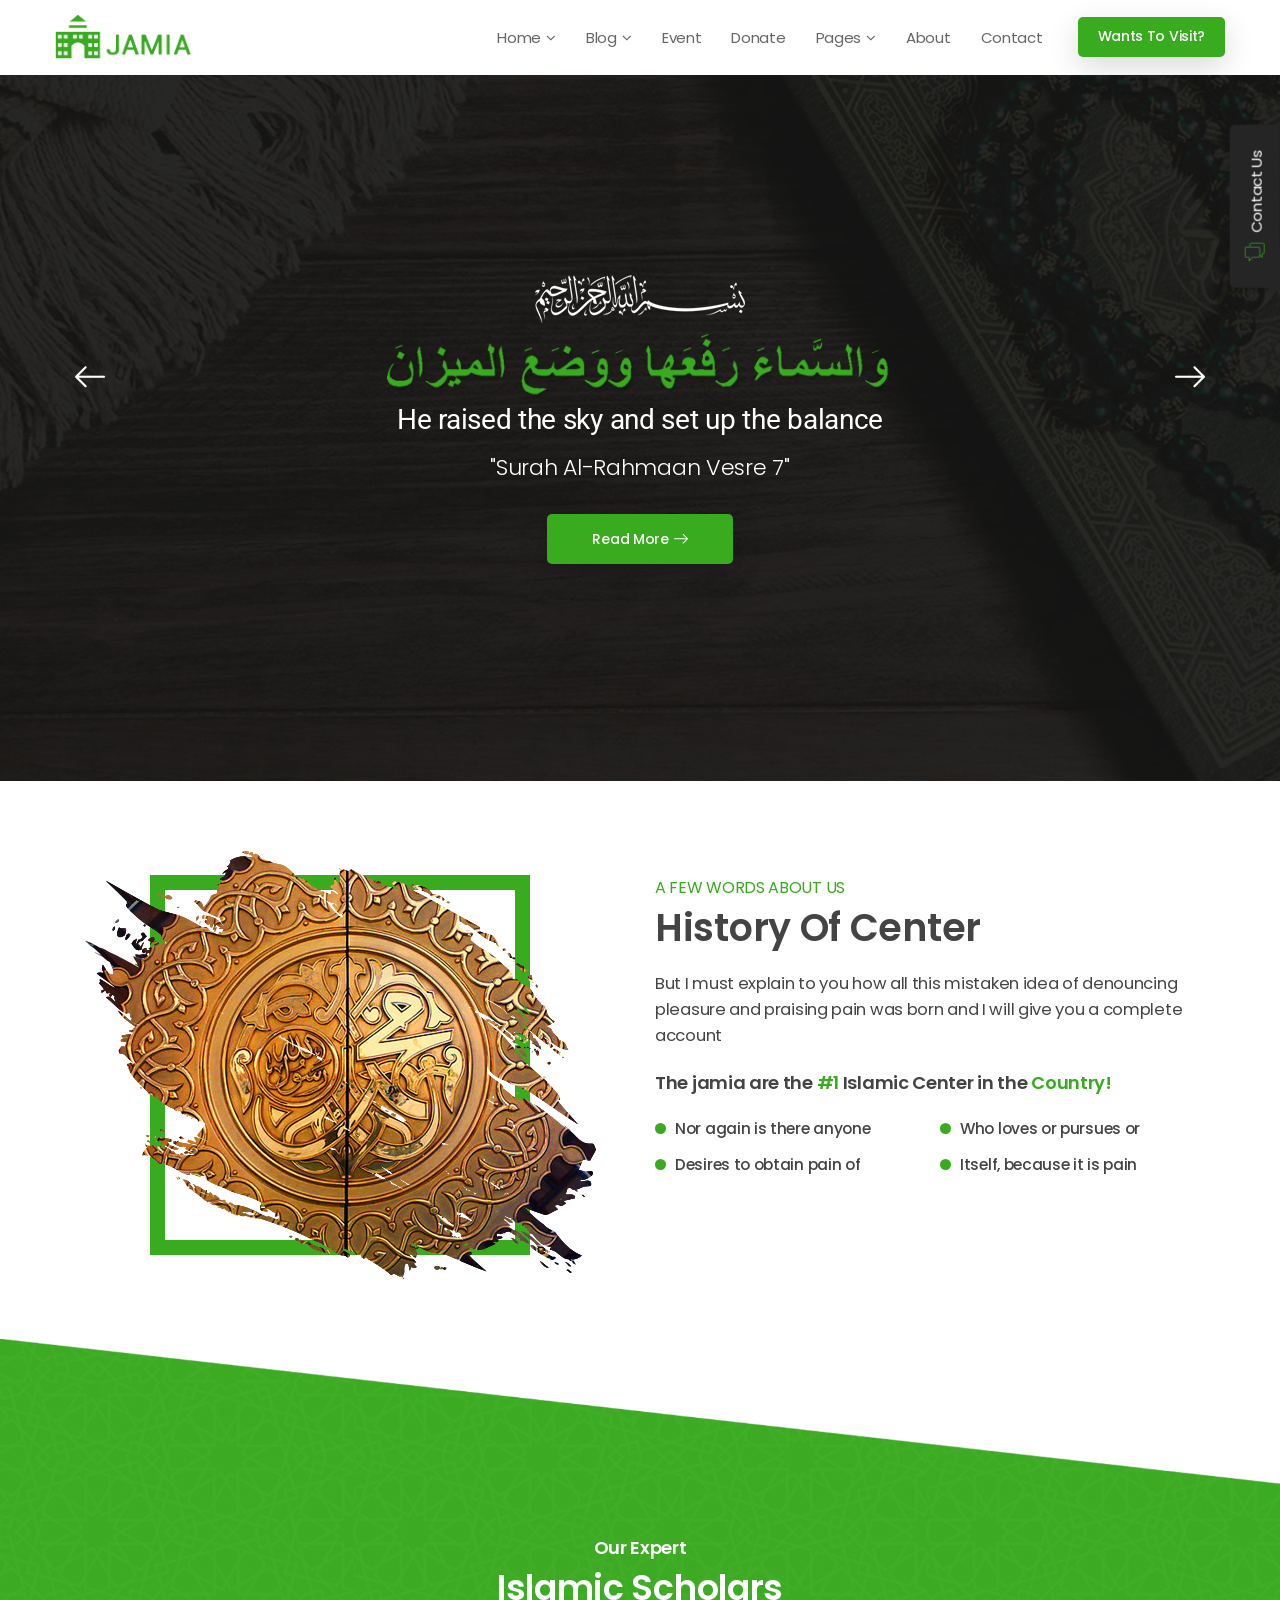
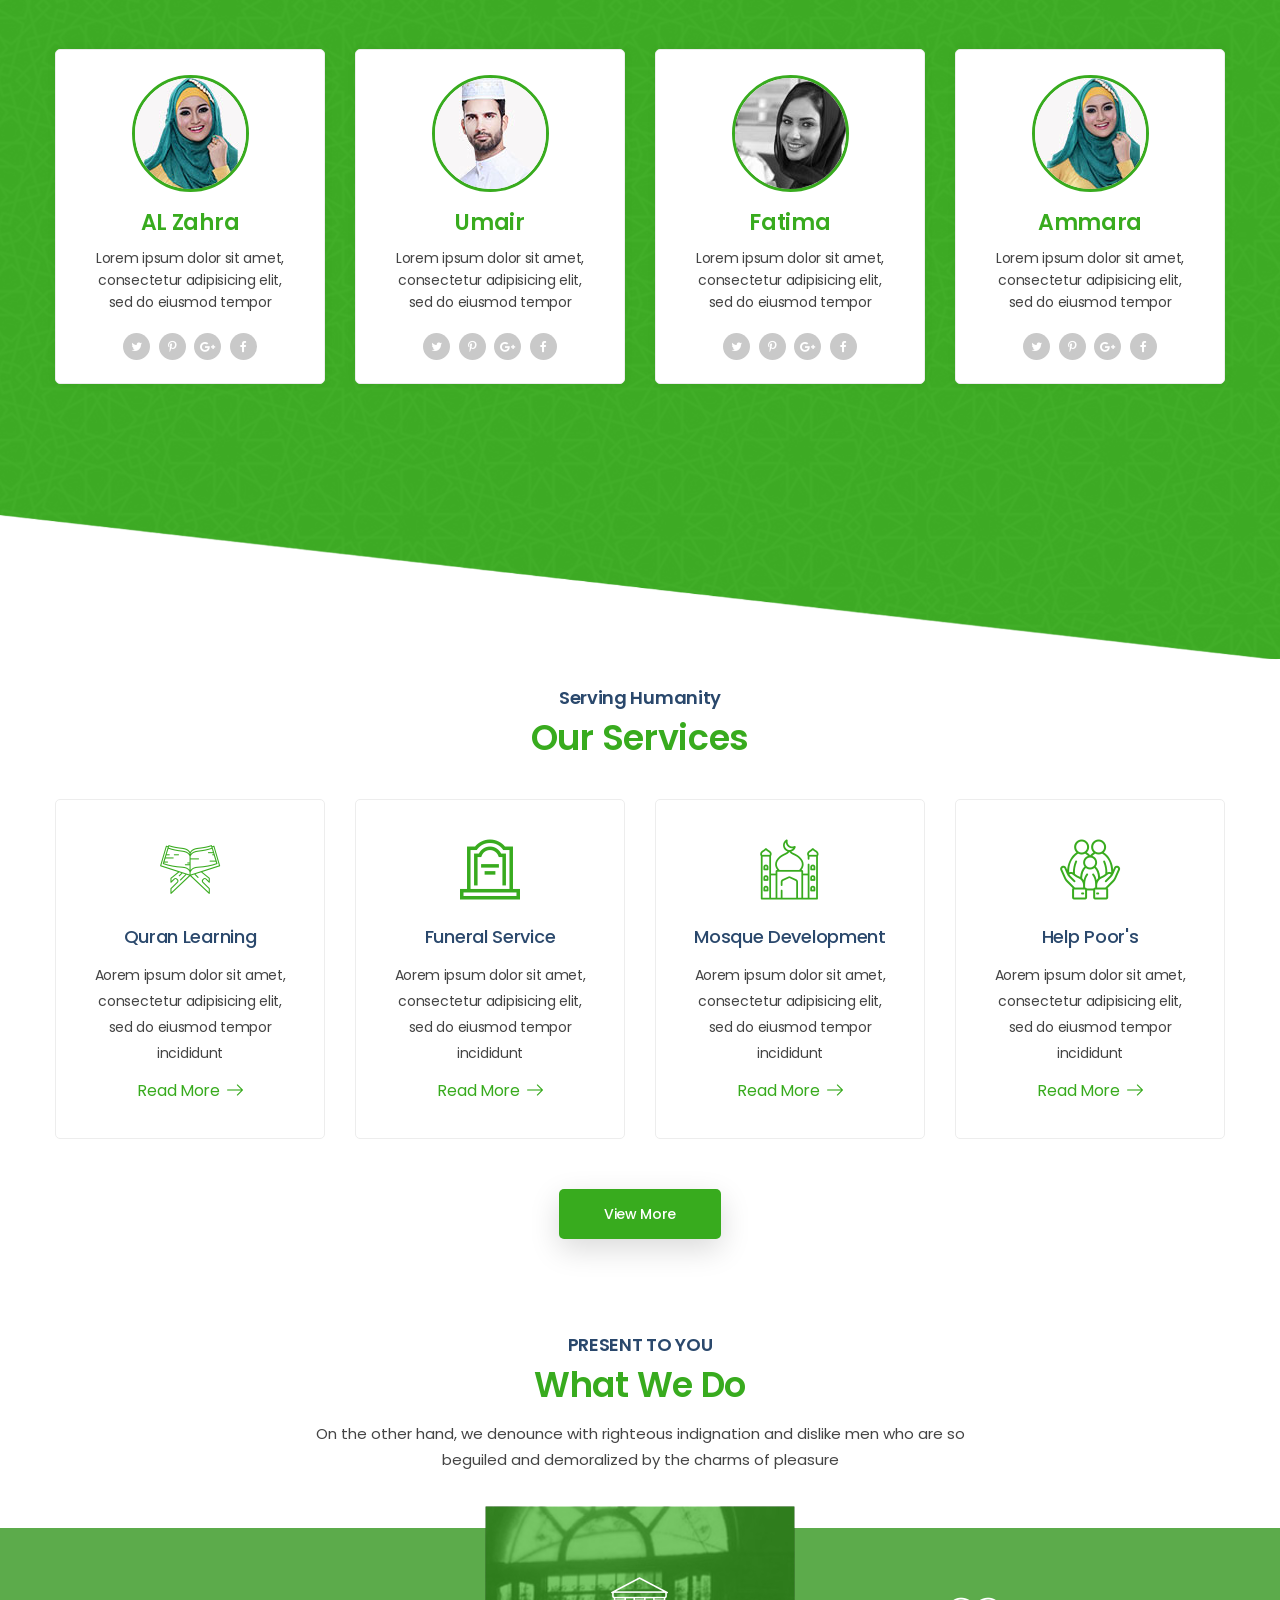
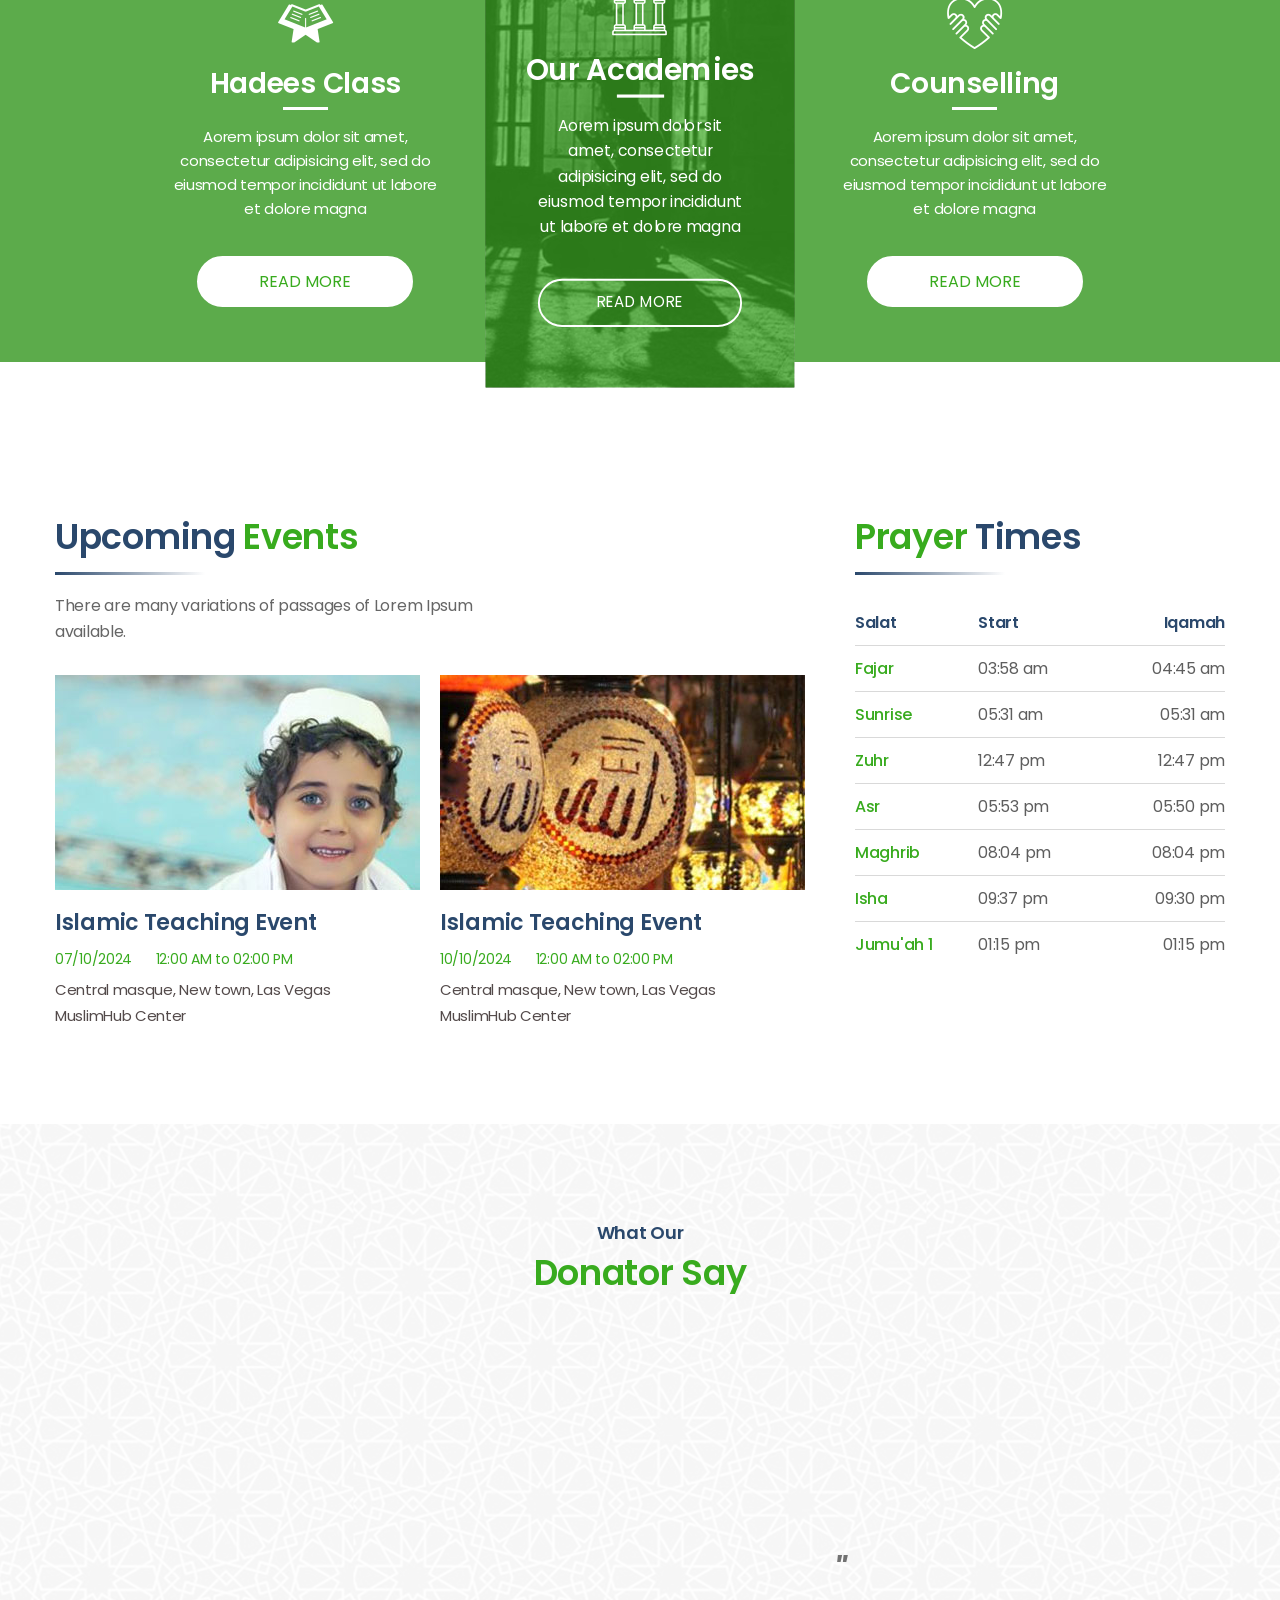
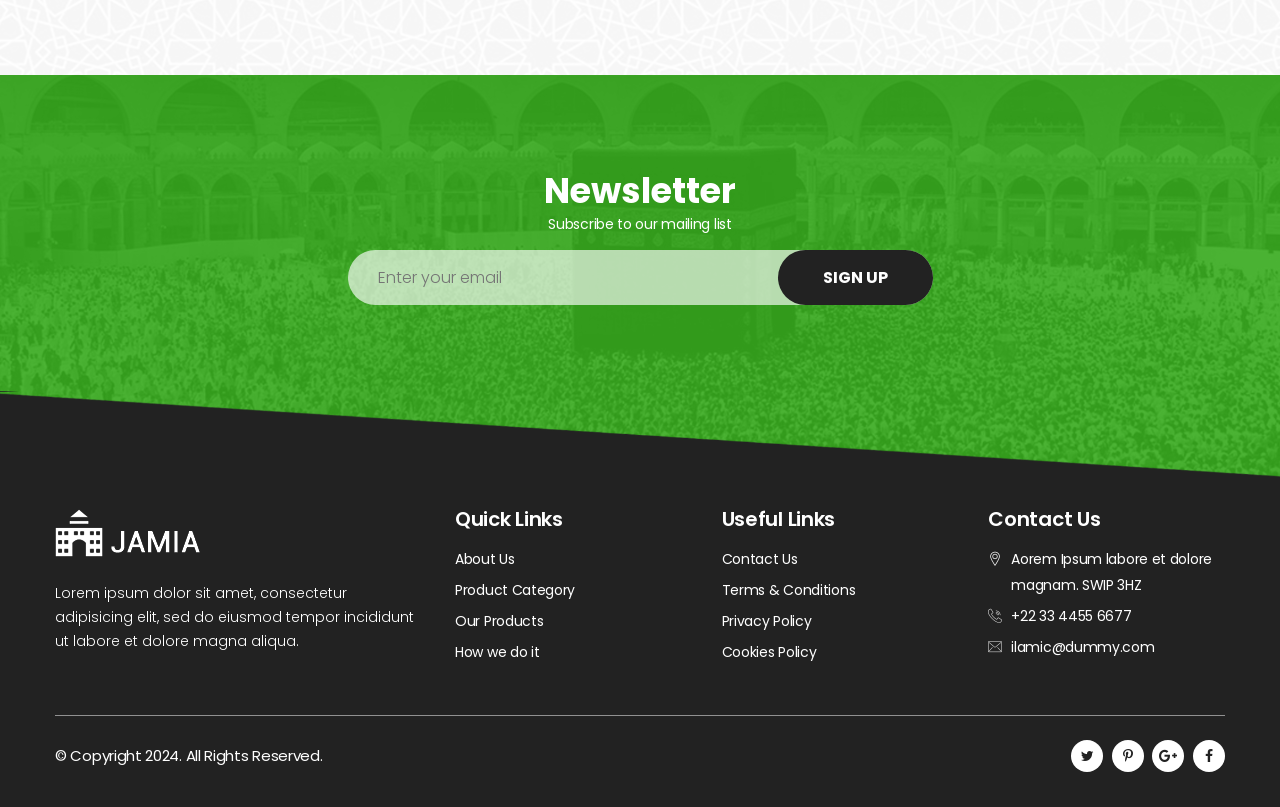
<file: index-simple2.html>
<!DOCTYPE html>
<html lang="en">


<head>
    <meta charset="UTF-8">
    <meta name="viewport" content="width=device-width, initial-scale=1, shrink-to-fit=no">
    <meta name="description" content="" />
    <meta name="keywords" content="" />
    <link rel="icon" href="assets/images/favicon2.png" sizes="32x32" type="image/png">
    <title>Jamia - Islamic Center </title>

    <link rel="stylesheet" href="assets/css/icons.min.css">
    <link rel="stylesheet" href="assets/css/bootstrap.min.css">
    <link rel="stylesheet" href="assets/css/animate.min.css">
    <link rel="stylesheet" href="assets/css/fancybox.min.css">
    <link rel="stylesheet" href="assets/css/owl.carousel.min.css">
    <link rel="stylesheet" href="assets/css/jquery.circliful.css">
    <link rel="stylesheet" href="assets/css/style.css">
    <link rel="stylesheet" href="assets/css/responsive.css">

    <!-- Color Scheme -->
    <link rel="stylesheet" href="assets/css/colors/color3.css" /><!-- Color -->
</head>
<body>
    <main>
        <div class="pageloader-wrap">
            <div class="loader">
                <div class="loader__bar"></div>
                <div class="loader__bar"></div>
                <div class="loader__bar"></div>
                <div class="loader__bar"></div>
                <div class="loader__bar"></div>
                <div class="loader__ball"></div>
            </div>
        </div><!-- Pageloader Wrap -->
        <header class="style2">
            <div class="container">
                <div class="logo"><a href="index.html" title="Logo"><img src="assets/images/logo3.png" alt="logo3.png"></a></div>
                <nav>
                    <div>
                        <a class="srch-btn" href="#" title=""><i class="fa fa-search"></i></a>
                        <a class="thm-btn brd-rd5" href="contact.html" title="">Wants To Visit?</a>
                        <ul>
                            <li class="menu-item-has-children"><a href="#" title="">Home</a>
                                <ul>
                                    <li><a href="index.html" title="">Home - Classic</a></li>
                                    <li><a href="index2.html" title="">Home - Prayers</a></li>
                                    <li><a href="index-simple.html" title="">Home - Divine</a></li>
									<li><a href="index-simple2.html" title="">Home - Modern</a></li>
									<li style = "background:#efefef;"><a href="https://nauthemes.net/html/jamia-rtl/index.html" target = "_blank" title="">RTL Version</a></li>
                                    <li class="menu-item-has-children"><a href="#" title="">Header Styles</a>
                                        <ul>
                                            <li><a href="index.html" title="">Header Style 1</a></li>
                                            <li><a href="index2.html" title="">Header Style 2</a></li>
                                        </ul>
                                    </li>
                                </ul>
                            </li>
                            <li class="menu-item-has-children"><a href="#" title="">Blog</a>
                                <ul>
                                    <li><a href="blog.html" title="">Blog</a></li>
                                    <li><a href="blog-detail.html" title="">Blog Detail</a></li>
                                </ul>
                            </li>
                            <li><a href="event.html" title="">Event</a></li>
                            <li><a href="crowd-funding.html" title="">Donate</a></li>
                            <li class="menu-item-has-children"><a href="#" title="">Pages</a>
								<ul>
									<li><a href="team.html" title="">Team Grid View</a></li>
									<li><a href="team2.html" title="">Team Round View</a></li>
									<li><a href="portfolio.html" title="">Our Portfolio</a></li>
									<li><a href="services.html" title="">Our Services</a></li>
								</ul>
							</li>
                            <li><a href="about.html" title="">About</a></li>
                            <li><a href="contact.html" title="">Contact</a></li>
                        </ul>
                    </div>
                </nav>
            </div>
        </header><!-- Header -->
        <div class="rspn-hdr">
            <div class="rspn-mdbr">
                <ul class="rspn-scil">
                    <li><a href="#" title="Twitter" target="_blank"><i class="fa fa-twitter"></i></a></li>
                    <li><a href="#" title="Facebook" target="_blank"><i class="fa fa-facebook"></i></a></li>
                    <li><a href="#" title="Linkedin" target="_blank"><i class="fa fa-linkedin"></i></a></li>
                    <li><a href="#" title="Google Plus" target="_blank"><i class="fa fa-google-plus"></i></a></li>                   
                </ul>
                <form class="rspn-srch">
                    <input type="text" placeholder="Enter Your Keyword" />
                    <button type="submit"><i class="fa fa-search"></i></button>
                </form>
            </div>
            <div class="lg-mn">
                <div class="logo"><a href="index.html" title="Logo"><img src="assets/images/logo2.png" alt="logo2.png"></a></div>
                <div class="rspn-cnt">
                    <span><i class="fa fa-envelope thm-clr"></i><a href="#" title="">info@jamia.com</a></span>
                    <span><i class="fa fa-phone thm-clr"></i>+(00) 123-345-11</span>
                </div>
                <span class="rspn-mnu-btn"><i class="fa fa-list-ul"></i></span>
            </div>
            <div class="rsnp-mnu">
                <span class="rspn-mnu-cls"><i class="fa fa-times"></i></span>
                <ul>
                    <li class="menu-item-has-children"><a href="#" title="">Home</a>
                        <ul>
                            <li><a href="index.html" title="">Homepage 1</a></li>
                            <li><a href="index2.html" title="">Homepage 2</a></li>
                            <li><a href="index-simple.html" title="">Simple Homepage 1</a></li>
                            <li><a href="index2-simple.html" title="">Simple Homepage 2</a></li>
							<li class="menu-item-has-children"><a href="#" title="">Header Styles</a>
                                        <ul>
                                            <li><a href="index.html" title="">Header Style 1</a></li>
                                            <li><a href="index2.html" title="">Header Style 2</a></li>
                                        </ul>
                                    </li>
                        </ul>
                    </li>
                    <li class="menu-item-has-children"><a href="#" title="">Blog</a>
                        <ul>
                            <li><a href="blog.html" title="">Blog</a></li>
                            <li><a href="blog-detail.html" title="">Blog Detail</a></li>
                        </ul>
                    </li>
                    <li><a href="event.html" title="">Event</a></li>
                    <li><a href="crowd-funding.html" title="">Donate</a></li>
                    <li class="menu-item-has-children"><a href="#" title="">Pages</a>
								<ul>
									<li><a href="team.html" title="">Team Grid View</a></li>
									<li><a href="team2.html" title="">Team Round View</a></li>
									<li><a href="portfolio.html" title="">Our Portfolio</a></li>
									<li><a href="services.html" title="">Our Services</a></li>
								</ul>
							</li>
                    <li><a href="about.html" title="">About</a></li>
                    <li><a href="contact.html" title="">Contact</a></li>
                </ul>
            </div><!-- Responsive Menu -->
        </div><!-- Responsive Header -->
        <div class="header-search">
            <span class="srch-cls-btn brd-rd5"><i class="fa fa-times"></i></span>
            <form>
                <input type="text" placeholder="Search here...">
                <button type="submit"><i class="fa fa-search"></i></button>
            </form>
        </div><!-- Header Search -->
        <div class="contact-form-model-wrap text-center">
            <span class="model-close"><i class="fa fa-times"></i></span>
            <div class="contact-form-inner">
                <div class="sec-title text-center">
                    <div class="sec-title-inner">
                        <span>Have Question</span>
                        <h3>Send Message</h3>
                    </div>
                </div>
                <div class="contact-form text-center">
                    <form>
                        <div class="row mrg20">
                            <div class="col-md-6 col-sm-6 col-lg-6">
                                <input type="text" placeholder="Name">
                            </div>
                            <div class="col-md-6 col-sm-6 col-lg-6">
                                <input type="text" placeholder="Phone">
                            </div>
                            <div class="col-md-6 col-sm-6 col-lg-6">
                                <input type="email" placeholder="Email">
                            </div>
                            <div class="col-md-6 col-sm-6 col-lg-6">
                                <input type="text" placeholder="Subject">
                            </div>
                            <div class="col-md-12 col-sm-12 col-lg-12">
                                <textarea placeholder="Message"></textarea>
                                <button class="thm-btn brd-rd40" type="submit">Contact Us</button>
                            </div>
                        </div>
                    </form>
                </div>
            </div>
        </div><!-- Contact Form Model Wrap -->
        <section class ="owl-curve-green">
            <div class="gap no-gap">
                <div class="featured-area-wrap text-center">
                    <a class="contact-btn" href="#" title=""><i class="flaticon-comment"></i>Contact Us</a>
                    <div class="featured-area2 owl-carousel">
                        <div class="featured-item style2" style="background-image: url(assets/images/resources/slide2-1.jpg);">
                            <div class="featured-cap">
                                <img src="assets/images/resources/bsml-txt.png" alt="bsml-txt.png">
                                <h1><img src="assets/images/resources/ayat-txt2-1.png" alt="ayat-txt2-1.png"></h1>
                                <h3>He raised the sky and set up the balance</h3>
                                <span>"Surah Al-Rahmaan Vesre 7"</span>
                                <a class="thm-btn brd-rd5" href="#" title="">Read More<i class="flaticon-right-arrow"></i></a>
                            </div>
                        </div>
                        <div class="featured-item style2" style="background-image: url(assets/images/resources/slide2-2.jpg);">
                            <div class="featured-cap">
                                <img src="assets/images/resources/bsml-txt2.png" alt="bsml-txt2.png">
                                <h1><img src="assets/images/resources/ayat-txt2-2.png" alt="ayat-txt2-2.png"></h1>
                                <h3>He raised the sky and set up the balance</h3>
                                <span>"Surah Al-Rahmaan Vesre 7"</span>
                                <a class="thm-btn brd-rd5" href="#" title="">Read More<i class="flaticon-right-arrow"></i></a>
                            </div>
                        </div>
                        <div class="featured-item style2" style="background-image: url(assets/images/resources/slide2-3.jpg);">
                            <div class="featured-cap">
                                <img src="assets/images/resources/bsml-txt.png" alt="bsml-txt.png">
                                <h1><img src="assets/images/resources/ayat-txt2-1.png" alt="ayat-txt2-1.png"></h1>
                                <h3>He raised the sky and set up the balance</h3>
                                <span>"Surah Al-Rahmaan Vesre 7"</span>
                                <a class="thm-btn brd-rd5" href="#" title="">Read More<i class="flaticon-right-arrow"></i></a>
                            </div>
                        </div>
                        <div class="featured-item style2" style="background-image: url(assets/images/resources/slide2-4.jpg);">
                            <div class="featured-cap">
                                <img src="assets/images/resources/bsml-txt2.png" alt="bsml-txt2.png">
                                <h1><img src="assets/images/resources/ayat-txt2-2.png" alt="ayat-txt2-2.png"></h1>
                                <h3>He raised the sky and set up the balance</h3>
                                <span>"Surah Al-Rahmaan Vesre 7"</span>
                                <a class="thm-btn brd-rd5" href="#" title="">Read More<i class="flaticon-right-arrow"></i></a>
                            </div>
                        </div>
                    </div>
                </div><!-- Featured Area Wrap -->
            </div>
        </section>
        <section>
            <div class="gap top-spac70 bottom-spac60">
                <div class="container">
                    <div class="hstry-wrap">
                        <div class="row">
                            <div class="col-md-6 col-sm-12 col-lg-6">
                                <div class="hstry-img text-center">
                                    <img src="assets/images/resources/hstry-img.png" alt="hstry-img.png">
                                </div>
                            </div>
                            <div class="col-md-6 col-sm-12 col-lg-6">
                                <div class="hstry-desc">
                                    <span>A Few Words About Us</span>
                                    <h2>History Of Center</h2>
                                    <p>But I must explain to you how all this mistaken idea of denouncing pleasure and praising pain was born and I will give you a complete account</p>
                                    <strong>The jamia are the <span>#1</span> Islamic Center in the <span>Country!</span></strong>
                                    <ul>
                                        <li>Nor again is there anyone</li>
                                        <li>Who loves or pursues or</li>
                                        <li>Desires to obtain pain of</li>
                                        <li>Itself, because it is pain</li>
                                    </ul>
                                </div>
                            </div>
                        </div>
                    </div><!-- History Wrap -->
                </div>
            </div>
        </section>
        <section>
            <div class="gap top-spac200 bottom-spac270 thm-layer opc95">
                <img class="top-shp shp-img" src="assets/images/shp2-4.png" alt="shp2-4.png">
                <img class="botm-shp shp-img" src="assets/images/shp2-5.png" alt="shp2-5.png">
                <div class="fixed-bg ptrn-bg" style="background-image: url(assets/images/pattern-bg.jpg);"></div>
                <div class="container">
                    <div class="sec-title2 text-center">
                        <div class="sec-title-inner2">
                            <span>Our Expert</span>
                            <h3>Islamic Scholars</h3>
                        </div>
                    </div>
                    <div class="team-wrap text-center remove-ext3">
                        <div class="row">
                            <div class="col-md-3 col-sm-6 col-lg-3">
                                <div class="team-box2">
                                    <img src="assets/images/resources/team-img2-1.jpg" alt="team-img2-1.jpg">
                                    <div class="team-info2">
                                        <h4>AL Zahra</h4>
                                        <p>Lorem ipsum dolor sit amet, consectetur adipisicing elit, sed do eiusmod tempor</p>
                                        <div class="team-scl">
                                            <a href="#" title="Twitter" target="_blank"><i class="fa fa-twitter"></i></a>
                                            <a href="#" title="Pinterest" target="_blank"><i class="fa fa-pinterest-p"></i></a>
                                            <a href="#" title="Google Plus" target="_blank"><i class="fa fa-google-plus"></i></a>
                                            <a href="#" title="Facebook" target="_blank"><i class="fa fa-facebook"></i></a>
                                        </div>
                                    </div>
                                </div>
                            </div>
                            <div class="col-md-3 col-sm-6 col-lg-3">
                                <div class="team-box2">
                                    <img src="assets/images/resources/team-img2-2.jpg" alt="team-img2-2.jpg">
                                    <div class="team-info2">
                                        <h4>Umair</h4>
                                        <p>Lorem ipsum dolor sit amet, consectetur adipisicing elit, sed do eiusmod tempor</p>
                                        <div class="team-scl">
                                            <a href="#" title="Twitter" target="_blank"><i class="fa fa-twitter"></i></a>
                                            <a href="#" title="Pinterest" target="_blank"><i class="fa fa-pinterest-p"></i></a>
                                            <a href="#" title="Google Plus" target="_blank"><i class="fa fa-google-plus"></i></a>
                                            <a href="#" title="Facebook" target="_blank"><i class="fa fa-facebook"></i></a>
                                        </div>
                                    </div>
                                </div>
                            </div>
                            <div class="col-md-3 col-sm-6 col-lg-3">
                                <div class="team-box2">
                                    <img src="assets/images/resources/team-img2-3.jpg" alt="team-img2-3.jpg">
                                    <div class="team-info2">
                                        <h4>Fatima</h4>
                                        <p>Lorem ipsum dolor sit amet, consectetur adipisicing elit, sed do eiusmod tempor</p>
                                        <div class="team-scl">
                                            <a href="#" title="Twitter" target="_blank"><i class="fa fa-twitter"></i></a>
                                            <a href="#" title="Pinterest" target="_blank"><i class="fa fa-pinterest-p"></i></a>
                                            <a href="#" title="Google Plus" target="_blank"><i class="fa fa-google-plus"></i></a>
                                            <a href="#" title="Facebook" target="_blank"><i class="fa fa-facebook"></i></a>
                                        </div>
                                    </div>
                                </div>
                            </div>
                            <div class="col-md-3 col-sm-6 col-lg-3">
                                <div class="team-box2">
                                    <img src="assets/images/resources/team-img2-4.jpg" alt="team-img2-4.jpg">
                                    <div class="team-info2">
                                        <h4>Ammara</h4>
                                        <p>Lorem ipsum dolor sit amet, consectetur adipisicing elit, sed do eiusmod tempor</p>
                                        <div class="team-scl">
                                            <a href="#" title="Twitter" target="_blank"><i class="fa fa-twitter"></i></a>
                                            <a href="#" title="Pinterest" target="_blank"><i class="fa fa-pinterest-p"></i></a>
                                            <a href="#" title="Google Plus" target="_blank"><i class="fa fa-google-plus"></i></a>
                                            <a href="#" title="Facebook" target="_blank"><i class="fa fa-facebook"></i></a>
                                        </div>
                                    </div>
                                </div>
                            </div>
                        </div>
                    </div><!-- Team Wrap -->
                </div>
            </div>
        </section>
        <section>
            <div class="gap top-spac30">
                <div class="container">
                    <div class="sec-title2 text-center">
                        <div class="sec-title-inner2">
                            <span>Serving Humanity</span>
                            <h3>Our Services</h3>
                        </div>
                    </div>
                    <div class="serv-wrap text-center remove-ext3">
                        <div class="row">
                            <div class="col-md-3 col-sm-6 col-lg-3">
                                <div class="srv-box2">
                                    <i class="flaticon-quran-rehal"></i>
                                    <div class="srv-info2">
                                        <h4>Quran Learning</h4>
                                        <p>Aorem ipsum dolor sit amet, consectetur adipisicing elit, sed do eiusmod tempor incididunt</p>
                                        <a href="#" title="">Read More<i class="flaticon-right-arrow"></i></a>
                                    </div>
                                </div>
                            </div>
                            <div class="col-md-3 col-sm-6 col-lg-3">
                                <div class="srv-box2">
                                    <i class="flaticon-grave"></i>
                                    <div class="srv-info2">
                                        <h4>Funeral Service</h4>
                                        <p>Aorem ipsum dolor sit amet, consectetur adipisicing elit, sed do eiusmod tempor incididunt</p>
                                        <a href="#" title="">Read More<i class="flaticon-right-arrow"></i></a>
                                    </div>
                                </div>
                            </div>
                            <div class="col-md-3 col-sm-6 col-lg-3">
                                <div class="srv-box2">
                                    <i class="flaticon-mosque"></i>
                                    <div class="srv-info2">
                                        <h4>Mosque Development</h4>
                                        <p>Aorem ipsum dolor sit amet, consectetur adipisicing elit, sed do eiusmod tempor incididunt</p>
                                        <a href="#" title="">Read More<i class="flaticon-right-arrow"></i></a>
                                    </div>
                                </div>
                            </div>
                            <div class="col-md-3 col-sm-6 col-lg-3">
                                <div class="srv-box2">
                                    <i class="flaticon-social-care"></i>
                                    <div class="srv-info2">
                                        <h4>Help Poor's</h4>
                                        <p>Aorem ipsum dolor sit amet, consectetur adipisicing elit, sed do eiusmod tempor incididunt</p>
                                        <a href="#" title="">Read More<i class="flaticon-right-arrow"></i></a>
                                    </div>
                                </div>
                            </div>
                        </div>
                    </div><!-- Serv Wrap -->
                    <div class="view-all text-center">
                        <a class="thm-btn brd-rd5" href="#" title="">View More</a>
                    </div><!-- View All -->
                </div>
            </div>
        </section>
        <section>
            <div class="gap remove-gap bottom-spac70">
                <div class="sec-title2 text-center">
                    <div class="sec-title-inner2">
                        <span>PRESENT TO YOU</span>
                        <h3>What We Do</h3>
                    </div>
                    <p>On the other hand, we denounce with righteous indignation and dislike men who are so beguiled and demoralized by the charms of pleasure</p>
                </div>
                <div class="fea-car text-center">
                    <div class="row mrg">
                        <div class="col-md-4 col-sm-6 col-lg-4">
                            <div class="fea-itm" style="background-image: url(assets/images/resources/fea-img1.jpg);">
                                <i class="flaticon-reading-quran"></i>
                                <div class="fea-info2">
                                    <h4>Hadees Class</h4>
                                    <p>Aorem ipsum dolor sit amet, consectetur adipisicing elit, sed do eiusmod tempor incididunt ut labore et dolore magna</p>
                                    <a href="#" title="">Read More</a>
                                </div>
                            </div>
                        </div>
                        <div class="col-md-4 col-sm-6 col-lg-4">
                            <div class="fea-itm" style="background-image: url(assets/images/resources/fea-img2.jpg);">
                                <i class="flaticon-museum"></i>
                                <div class="fea-info2">
                                    <h4>Our Academies</h4>
                                    <p>Aorem ipsum dolor sit amet, consectetur adipisicing elit, sed do eiusmod tempor incididunt ut labore et dolore magna</p>
                                    <a href="#" title="">Read More</a>
                                </div>
                            </div>
                        </div>
                        <div class="col-md-4 col-sm-6 col-lg-4">
                            <div class="fea-itm" style="background-image: url(assets/images/resources/fea-img3.jpg);">
                                <i class="flaticon-heart-1"></i>
                                <div class="fea-info2">
                                    <h4>Counselling</h4>
                                    <p>Aorem ipsum dolor sit amet, consectetur adipisicing elit, sed do eiusmod tempor incididunt ut labore et dolore magna</p>
                                    <a href="#" title="">Read More</a>
                                </div>
                            </div>
                        </div>
                    </div>
                </div>
            </div>
        </section>
        <section>
            <div class="gap top-spac60">
                <div class="container">
                    <div class="evnt-pry-wrap">
                        <div class="row">
                            <div class="col-md-8 col-sm-12 col-lg-8">
                                <div class="sec-title">
                                    <div class="sec-title-inner">
                                        <h3><span>Upcoming</span> Events</h3>
                                    </div>
                                    <p>There are many variations of passages of Lorem Ipsum available.</p>
                                </div>
                                <div class="evnt-wrap remove-ext5">
                                    <div class="row mrg20">
                                        <div class="col-md-6 col-sm-6 col-lg-6">
                                            <div class="evnt-box">
                                                <div class="evnt-thmb">
                                                    <a href="#" title=""><img src="assets/images/resources/evnt-img1.jpg" alt="evnt-img1.jpg"></a>
                                                </div>
                                                <div class="evnt-info">
                                                    <h4>Islamic Teaching Event</h4>
                                                    <ul class="pst-mta">
                                                        <li class="thm-clr">07/10/2024</li>
                                                        <li class="thm-clr">12:00 AM to 02:00 PM</li>
                                                    </ul>
                                                    <p>Central masque, New town, Las Vegas MuslimHub Center</p>
                                                </div>
                                            </div>
                                        </div>
                                        <div class="col-md-6 col-sm-6 col-lg-6">
                                            <div class="evnt-box">
                                                <div class="evnt-thmb">
                                                    <a href="#" title=""><img src="assets/images/resources/evnt-img2.jpg" alt="evnt-img2.jpg"></a>
                                                </div>
                                                <div class="evnt-info">
                                                    <h4>Islamic Teaching Event</h4>
                                                    <ul class="pst-mta">
                                                        <li class="thm-clr">10/10/2024</li>
                                                        <li class="thm-clr">12:00 AM to 02:00 PM</li>
                                                    </ul>
                                                    <p>Central masque, New town, Las Vegas MuslimHub Center</p>
                                                </div>
                                            </div>
                                        </div>
                                    </div>
                                </div><!-- Events Wrap -->
                            </div>
                            <div class="col-md-4 col-sm-12 col-lg-4">
                                <div class="sec-title">
                                    <div class="sec-title-inner">
                                        <h3>Prayer <span>Times</span></h3>
                                    </div>
                                </div>
                                <ul class="prayer-times">
                                    <li class="pry-tim-hed"><span>Salat</span><span>Start</span><span>Iqamah</span></li>
                                    <li><span class="thm-clr">Fajar</span><span>03:58 am</span><span>04:45 am</span></li>
                                    <li><span class="thm-clr">Sunrise</span><span>05:31 am</span><span>05:31 am</span></li>
                                    <li><span class="thm-clr">Zuhr</span><span>12:47 pm</span><span>12:47 pm</span></li>
                                    <li><span class="thm-clr">Asr</span><span>05:53 pm</span><span>05:50 pm</span></li>
                                    <li><span class="thm-clr">Maghrib</span><span>08:04 pm</span><span>08:04 pm</span></li>
                                    <li><span class="thm-clr">Isha</span><span>09:37 pm</span><span>09:30 pm</span></li>
                                    <li><span class="thm-clr">Jumu'ah 1</span><span>01:15 pm</span><span>01:15 pm</span></li>
                                </ul>
                            </div>
                        </div>
                    </div><!-- Events & Prayer Wrap -->
                </div>
            </div>
        </section>
        <section>
            <div class="gap white-layer opc9">
                <div class="fixed-bg ptrn-bg" style="background-image: url(assets/images/pattern-bg.jpg);"></div>
                <div class="container">
                    <div class="sec-title2 text-center">
                        <div class="sec-title-inner2">
                            <span>What Our</span>
                            <h3>Donator Say</h3>
                        </div>
                    </div>
                    <div class="testi-wrap style2 text-center">
                        <div class="testi-car owl-carousel">
                            <div class="testi-itm">
                                <i><img src="assets/images/resources/testi-img1.jpg" alt="testi-img1.jpg"></i>
                                <div class="testi-info">
                                    <h4>Abu Hassam Adam</h4>
                                    <p><i>"</i>Lorem ipsum dolor sit amet, consectetur adipisicing elit, sed do eiusmod tempor incididunt ut labore et dolore magna aliqua.<i>"</i></p>
                                </div>
                            </div>
                            <div class="testi-itm">
                                <i><img src="assets/images/resources/testi-img2.jpg" alt="testi-img2.jpg"></i>
                                <div class="testi-info">
                                    <h4>Abu Adam Hassam</h4>
                                    <p><i>"</i>Lorem ipsum dolor sit amet, consectetur adipisicing elit, sed do eiusmod tempor incididunt ut labore et dolore magna aliqua.<i>"</i></p>
                                </div>
                            </div>
                        </div>
                    </div>
                </div>
            </div>
        </section>
        <section>
            <div class="gap bottom-spac170 thm-layer opc9">
                <img class="botm-shp shp-img" src="assets/images/shp2-6.png" alt="shp2-6.png">
                <div class="fixed-bg" style="background-image: url(assets/images/parallax7.jpg);"></div>
                <div class="container">
                    <div class="nwsltr-wrp text-center">
                        <div class="nwsltr-innr">
                            <div class="nwsltr-title">
                                <h3>Newsletter</h3>
                                <span>Subscribe to our mailing list</span>
                            </div>
                            <form>
                                <input type="email" placeholder="Enter your email">
                                <button type="submit">Sign up</button>
                            </form>
                        </div>
                    </div>
                </div>
            </div>
        </section>
        <footer>
            <div class="gap top-spac30 drk-bg2 remove-bottom">
                <div class="container">
                    <div class="footer-data">
                        <div class="row">
                            <div class="col-md-4 col-sm-12 col-lg-4">
                                <div class="wdgt-box">
                                    <div class="logo"><a href="index.html" title="Logo"><img src="assets/images/logo2.png" alt="logo2.png"></a></div>
                                    <p>Lorem ipsum dolor sit amet, consectetur adipisicing elit, sed do eiusmod tempor incididunt ut labore et dolore magna aliqua.</p>
                                </div>
                            </div>
                            <div class="col-md-8 col-sm-12 col-lg-8">
                                <div class="row">
                                    <div class="col-md-4 col-sm-4 col-lg-4">
                                        <div class="wdgt-box style2">
                                            <h4>Quick Links</h4>
                                            <ul>
                                                <li><a href="#" title="">About Us</a></li>
                                                <li><a href="#" title="">Product Category</a></li>
                                                <li><a href="#" title="">Our Products</a></li>
                                                <li><a href="#" title="">How we do it</a></li>
                                            </ul>
                                        </div>
                                    </div>
                                    <div class="col-md-4 col-sm-4 col-lg-4">
                                        <div class="wdgt-box style2">
                                            <h4>Useful Links</h4>
                                            <ul>
                                                <li><a href="#" title="">Contact Us</a></li>
                                                <li><a href="#" title="">Terms & Conditions</a></li>
                                                <li><a href="#" title="">Privacy Policy</a></li>
                                                <li><a href="#" title="">Cookies Policy</a></li>
                                            </ul>
                                        </div>
                                    </div>
                                    <div class="col-md-4 col-sm-4 col-lg-4">
                                        <div class="wdgt-box style2">
                                            <h4>Contact Us</h4>
                                            <ul class="cont-lst">
                                                <li><i class="flaticon-location-pin"></i>Aorem Ipsum labore et dolore magnam. SWIP 3HZ</li>
                                                <li><i class="flaticon-call"></i>+22 33 4455 6677</li>
                                                <li><i class="flaticon-email"></i><a href="#" title="">ilamic@dummy.com</a></li>
                                            </ul>
                                        </div>
                                    </div>
                                </div>
                            </div>
                        </div>
                    </div><!-- Footer Data -->
                    <div class="bottom-bar">
                        <p>&copy; Copyright 2024. All Rights Reserved.</p>
                        <div class="scl">
                            <a href="#" title="Twitter" target="_blank"><i class="fa fa-twitter"></i></a>
                            <a href="#" title="Pinterest" target="_blank"><i class="fa fa-pinterest-p"></i></a>
                            <a href="#" title="Google Plus" target="_blank"><i class="fa fa-google-plus"></i></a>
                            <a href="#" title="Facebook" target="_blank"><i class="fa fa-facebook"></i></a>
                        </div>
                    </div><!-- Bottom Bar -->
                </div>
            </div>
        </footer>
    </main><!-- Main Wrapper -->

    <script src="assets/js/jquery.min.js"></script>
    <script src="assets/js/bootstrap.min.js"></script>
    <script src="assets/js/downCount.js"></script>
    <script src="assets/js/fancybox.min.js"></script>
    <script src="assets/js/isotope.pkgd.min.js"></script>
    <script src="assets/js/perfectscrollbar.min.js"></script>    
    <script src="assets/js/wow.min.js"></script>
    <script src="assets/js/owl.carousel.min.js"></script>
    <script src="assets/js/jquery.circliful.min.js"></script>
    <script src="assets/js/custom-scripts.js"></script>
</body>	


</html>
</file>
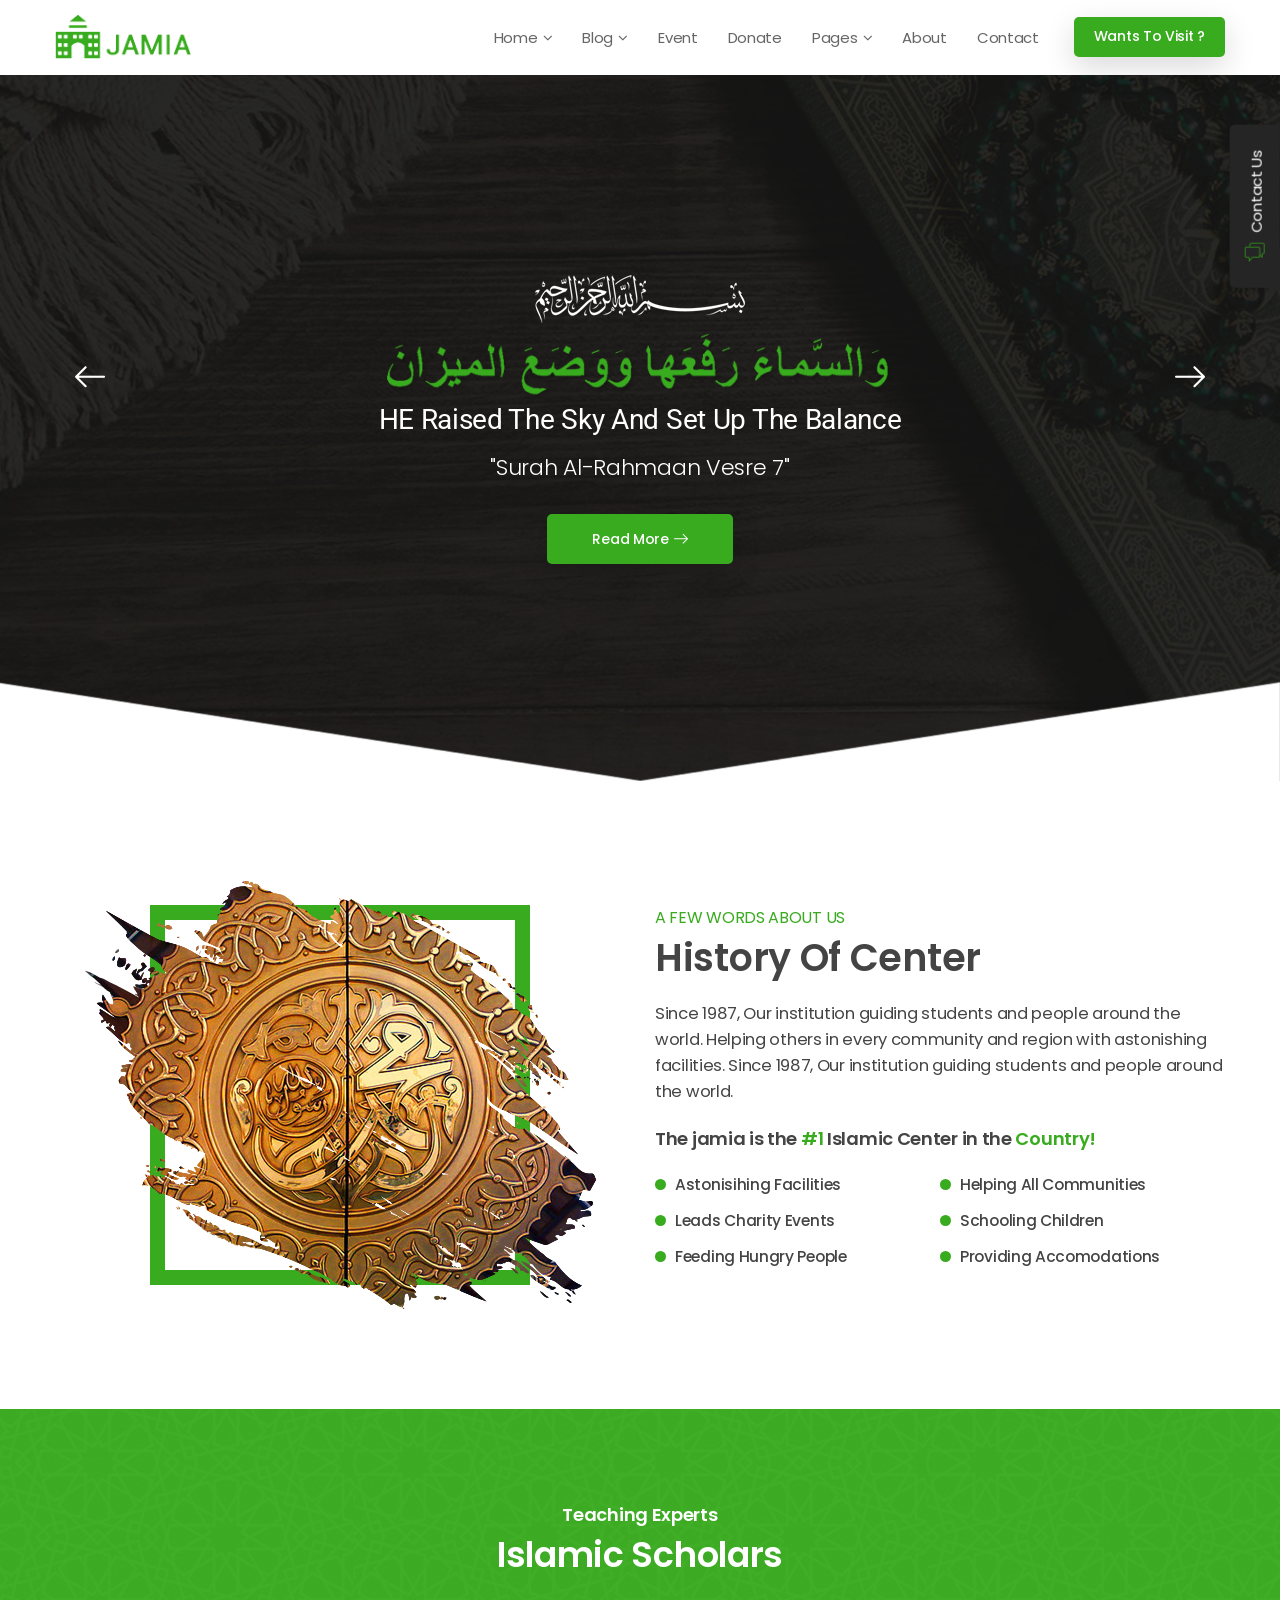
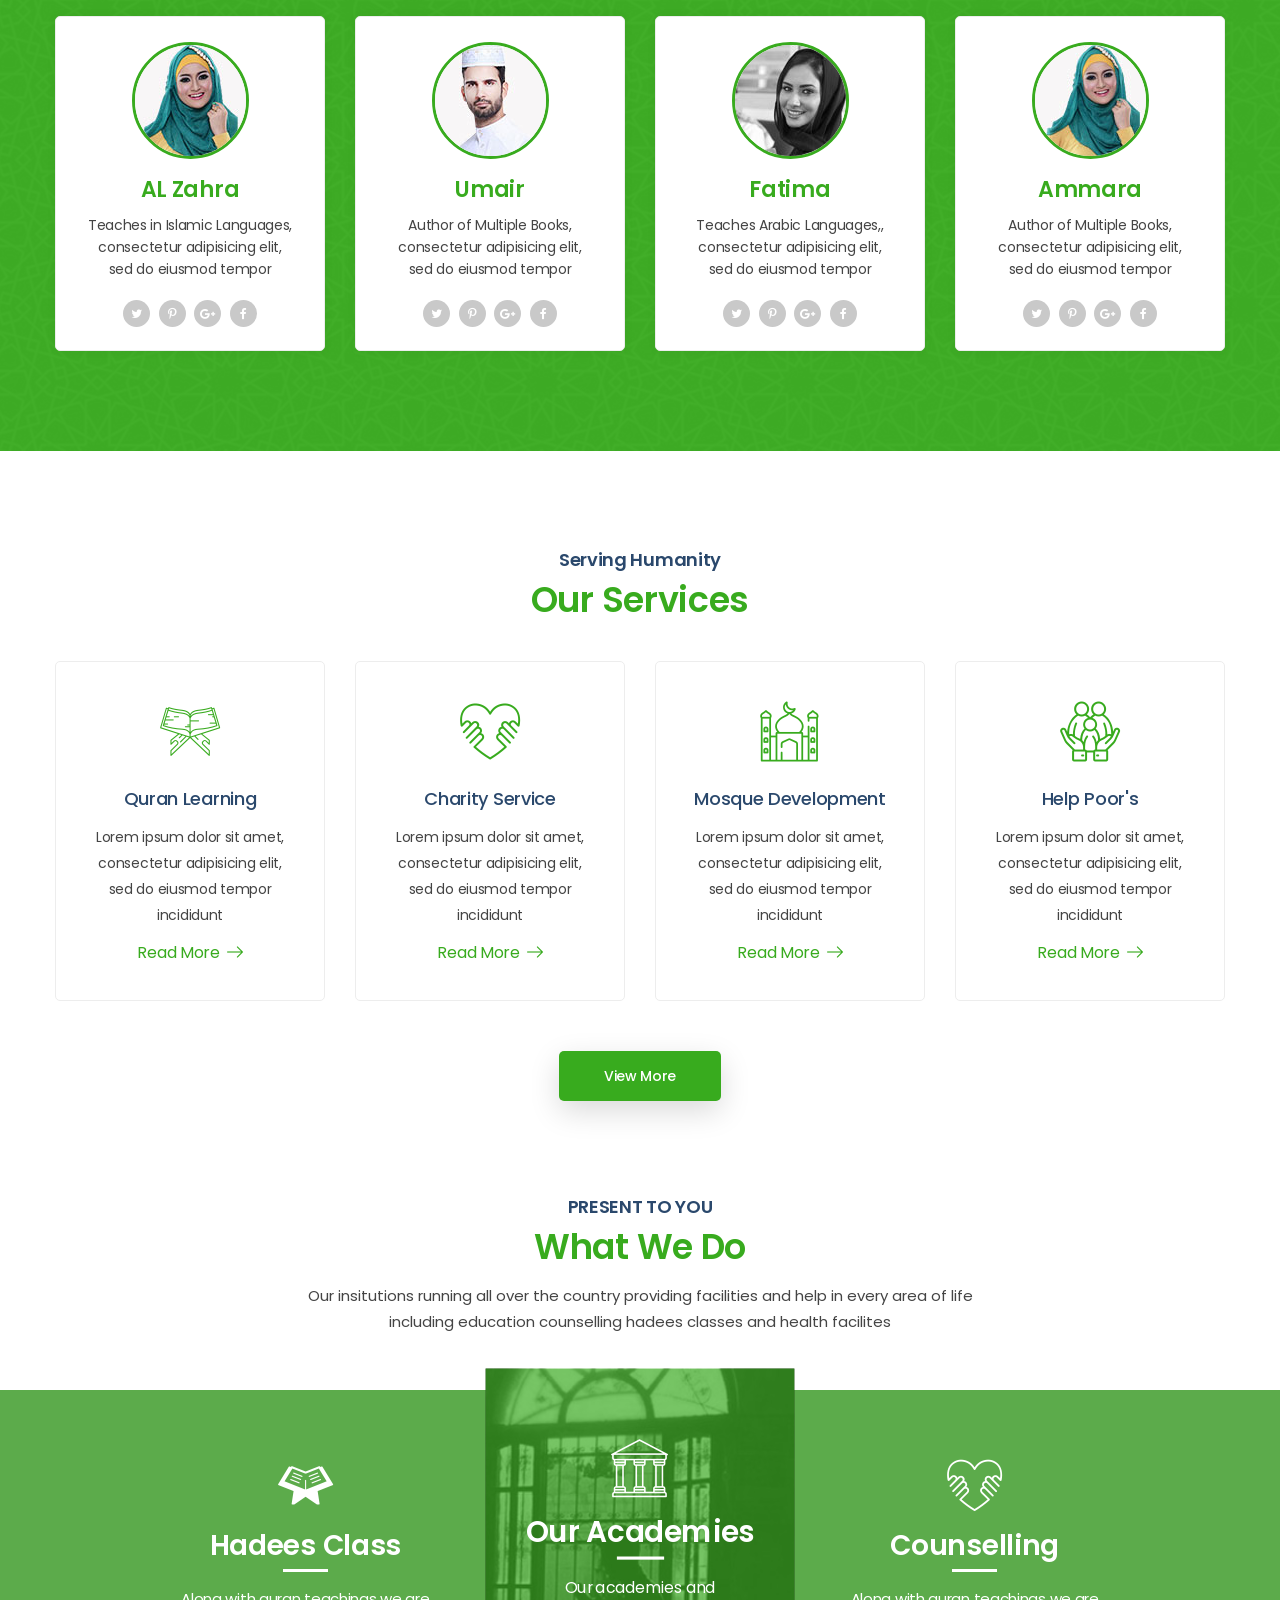
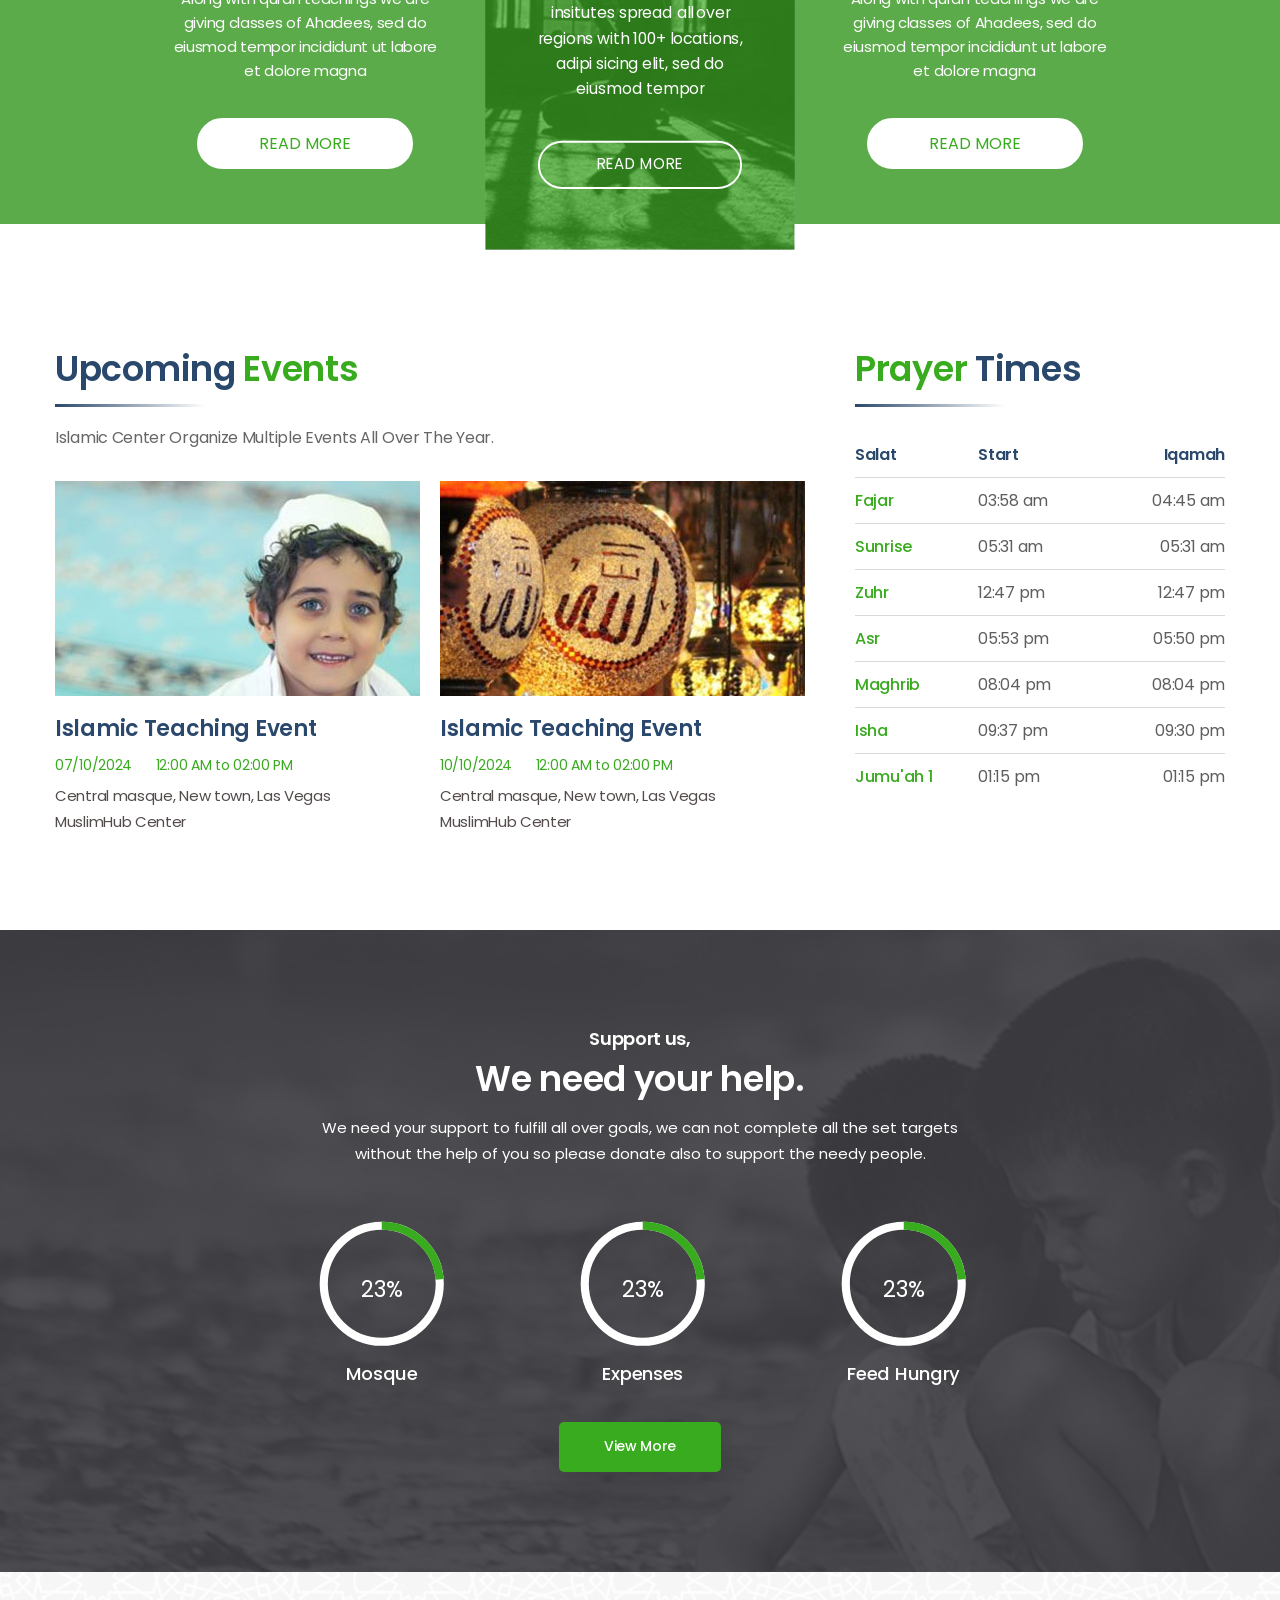
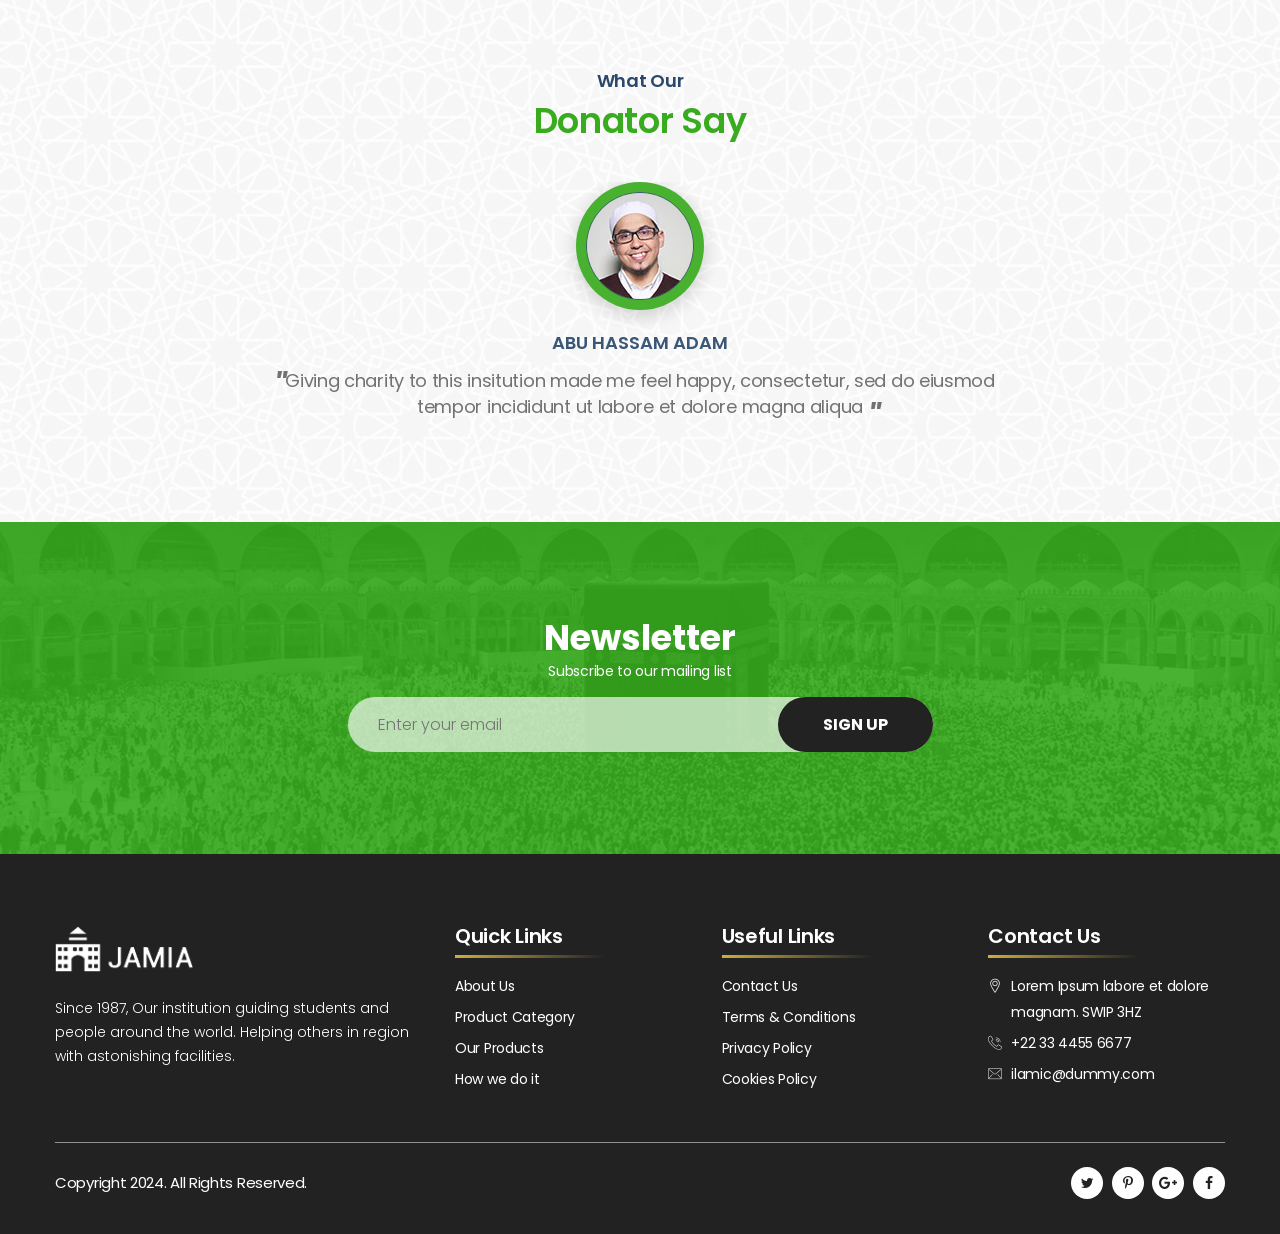
<file: index2.html>
<!DOCTYPE html>
<html lang="en">


<head>
    <meta charset="UTF-8">
    <meta name="viewport" content="width=device-width, initial-scale=1, shrink-to-fit=no">
    <meta name="description" content="" />
    <meta name="keywords" content="" />
    <link rel="icon" href="assets/images/favicon2.png" sizes="32x32" type="image/png">
    <title>Jamia - Islamic Center </title>

    <link rel="stylesheet" href="assets/css/icons.min.css">
    <link rel="stylesheet" href="assets/css/bootstrap.min.css">
    <link rel="stylesheet" href="assets/css/animate.min.css">
    <link rel="stylesheet" href="assets/css/fancybox.min.css">
    <link rel="stylesheet" href="assets/css/owl.carousel.min.css">
    <link rel="stylesheet" href="assets/css/jquery.circliful.css">
    <link rel="stylesheet" href="assets/css/style.css">
    <link rel="stylesheet" href="assets/css/responsive.css">

    <!-- Color Scheme -->
    <link rel="stylesheet" href="assets/css/colors/color3.css" /><!-- Color -->
</head>
<body>
    <main>
        <div class="pageloader-wrap">
            <div class="loader">
                <div class="loader__bar"></div>
                <div class="loader__bar"></div>
                <div class="loader__bar"></div>
                <div class="loader__bar"></div>
                <div class="loader__bar"></div>
                <div class="loader__ball"></div>
            </div>
        </div><!-- Pageloader Wrap -->
        <header class="style2">
            <div class="container">
                <div class="logo"><a href="index.html" title="Logo"><img src="assets/images/logo3.png" alt="logo3.png"></a></div>
                <nav>
                    <div>
                        <a class="srch-btn" href="#" title=""><i class="fa fa-search"></i></a>
                        <a class="thm-btn brd-rd5" href="contact.html" title="">Wants To Visit ?</a>
                        <ul>
                            <li class="menu-item-has-children"><a href="#" title="">Home</a>
                                <ul>
                                    <li><a href="index.html" title="">Home - Classic</a></li>
                                    <li><a href="index2.html" title="">Home - Prayers</a></li>
                                    <li><a href="index-simple.html" title="">Home - Divine</a></li>
									<li><a href="index-simple2.html" title="">Home - Modern</a></li>
									<li style = "background:#efefef;"><a href="https://nauthemes.net/html/jamia-rtl/index.html" target = "_blank" title="">RTL Version</a></li>
                                    <li class="menu-item-has-children"><a href="#" title="">Header Styles</a>
                                        <ul>
                                            <li><a href="index.html" title="">Header Style 1</a></li>
                                            <li><a href="index2.html" title="">Header Style 2</a></li>
                                        </ul>
                                    </li>
                                </ul>
                            </li>
                            <li class="menu-item-has-children"><a href="#" title="">Blog</a>
                                <ul>
                                    <li><a href="blog.html" title="">Blog</a></li>
                                    <li><a href="blog-detail.html" title="">Blog Detail</a></li>
                                </ul>
                            </li>
                            <li><a href="event.html" title="">Event</a></li>
                            <li><a href="crowd-funding.html" title="">Donate</a></li>
                            <li class="menu-item-has-children"><a href="#" title="">Pages</a>
								<ul>
									<li><a href="team.html" title="">Team Grid View</a></li>
									<li><a href="team2.html" title="">Team Round View</a></li>
									<li><a href="portfolio.html" title="">Our Portfolio</a></li>
									<li><a href="services.html" title="">Our Services</a></li>
								</ul>
							</li>
                            <li><a href="about.html" title="">About</a></li>
                            <li><a href="contact.html" title="">Contact</a></li>
                        </ul>
                    </div>
                </nav>
            </div>
        </header><!-- Header -->
        <div class="rspn-hdr">
            <div class="rspn-mdbr">
                <ul class="rspn-scil">
                    <li><a href="#" title="Twitter" target="_blank"><i class="fa fa-twitter"></i></a></li>
                    <li><a href="#" title="Facebook" target="_blank"><i class="fa fa-facebook"></i></a></li>
                    <li><a href="#" title="Linkedin" target="_blank"><i class="fa fa-linkedin"></i></a></li>
                    <li><a href="#" title="Google Plus" target="_blank"><i class="fa fa-google-plus"></i></a></li>                   
                </ul>
                <form class="rspn-srch">
                    <input type="text" placeholder="Enter Your Keyword" />
                    <button type="submit"><i class="fa fa-search"></i></button>
                </form>
            </div>
            <div class="lg-mn">
                <div class="logo"><a href="index.html" title="Logo"><img src="assets/images/logo2.png" alt="logo2.png"></a></div>
                <div class="rspn-cnt">
                    <span><i class="fa fa-envelope thm-clr"></i><a href="#" title="">info@jamia.com</a></span>
                    <span><i class="fa fa-phone thm-clr"></i>+(00) 123-345-11</span>
                </div>
                <span class="rspn-mnu-btn"><i class="fa fa-list-ul"></i></span>
            </div>
            <div class="rsnp-mnu">
                <span class="rspn-mnu-cls"><i class="fa fa-times"></i></span>
                <ul>
                    <li class="menu-item-has-children"><a href="#" title="">Home</a>
                        <ul>
                            <li><a href="index.html" title="">Homepage 1</a></li>
                            <li><a href="index2.html" title="">Homepage 2</a></li>
                            <li><a href="index-simple.html" title="">Simple Homepage 1</a></li>
							<li><a href="index-simple2.html" title="">Simple Homepage 2</a></li>
                            <li class="menu-item-has-children"><a href="#" title="">Header Styles</a>
                                <ul>
                                    <li><a href="index.html" title="">Header Style 1</a></li>
                                    <li><a href="index2.html" title="">Header Style 2</a></li>
                                </ul>
                            </li>
                        </ul>
                    </li>
                    <li class="menu-item-has-children"><a href="#" title="">Blog</a>
                        <ul>
                            <li><a href="blog.html" title="">Blog</a></li>
                            <li><a href="blog-detail.html" title="">Blog Detail</a></li>
                        </ul>
                    </li>
                    <li><a href="event.html" title="">Event</a></li>
                    <li><a href="crowd-funding.html" title="">Donate</a></li>
					<li class="menu-item-has-children"><a href="#" title="">Pages</a>
						<ul>
							<li><a href="team.html" title="">Team</a></li>
							<li><a href="team2.html" title="">Scholars</a></li>
							<li><a href="portfolio.html" title="">Portfolio</a></li>
							<li><a href="services.html" title="">Services</a></li>
						</ul>
					</li>
                    <li><a href="about.html" title="">About</a></li>
                    <li><a href="contact.html" title="">Contact</a></li>
                </ul>
            </div><!-- Responsive Menu -->
        </div><!-- Responsive Header -->
        <div class="header-search">
            <span class="srch-cls-btn brd-rd5"><i class="fa fa-times"></i></span>
            <form>
                <input type="text" placeholder="Search here...">
                <button type="submit"><i class="fa fa-search"></i></button>
            </form>
        </div><!-- Header Search -->
        <div class="contact-form-model-wrap text-center">
            <span class="model-close"><i class="fa fa-times"></i></span>
            <div class="contact-form-inner">
                <div class="sec-title text-center">
                    <div class="sec-title-inner">
                        <span>Have Question</span>
                        <h3>Send Message</h3>
                    </div>
                </div>
                <div class="contact-form text-center">
                    <form>
                        <div class="row mrg20">
                            <div class="col-md-6 col-sm-6 col-lg-6">
                                <input type="text" placeholder="Name">
                            </div>
                            <div class="col-md-6 col-sm-6 col-lg-6">
                                <input type="text" placeholder="Phone">
                            </div>
                            <div class="col-md-6 col-sm-6 col-lg-6">
                                <input type="email" placeholder="Email">
                            </div>
                            <div class="col-md-6 col-sm-6 col-lg-6">
                                <input type="text" placeholder="Subject">
                            </div>
                            <div class="col-md-12 col-sm-12 col-lg-12">
                                <textarea placeholder="Message"></textarea>
                                <button class="thm-btn brd-rd40" type="submit">Contact Us</button>
                            </div>
                        </div>
                    </form>
                </div>
            </div>
        </div><!-- Contact Form Model Wrap -->
		<section class ="owl-curve-green">
            <div class="gap no-gap">
                <img class="botm-shp shp-img" src="assets/images/shp2-1.png" alt="shp2-1.png">
                <div class="featured-area-wrap text-center">
                    <a class="contact-btn" href="#" title=""><i class="flaticon-comment"></i>Contact Us</a>
                    <div class="featured-area2 owl-carousel">
                        <div class="featured-item style2" style="background-image: url(assets/images/resources/slide2-1.jpg);">
                            <div class="featured-cap">
                                <img src="assets/images/resources/bsml-txt.png" alt="bsml-txt.png">
                                <h1><img src="assets/images/resources/ayat-txt2-1.png" alt="ayat-txt2-1.png"></h1>
                                <h3>HE Raised The Sky And Set Up The Balance</h3>
                                <span>"Surah Al-Rahmaan Vesre 7"</span>
                                <a class="thm-btn brd-rd5" href="#" title="">Read More<i class="flaticon-right-arrow"></i></a>
                            </div>
                        </div>
                        <div class="featured-item style2" style="background-image: url(assets/images/resources/slide2-2.jpg);">
                            <div class="featured-cap">
                                <img src="assets/images/resources/bsml-txt2.png" alt="bsml-txt2.png">
                                <h1><img src="assets/images/resources/ayat-txt2-2.png" alt="ayat-txt2-2.png"></h1>
                                <h3>HE Raised The Sky And Set Up The Balance</h3>
                                <span>"Surah Al-Rahmaan Vesre 7"</span>
                                <a class="thm-btn brd-rd5" href="#" title="">Read More<i class="flaticon-right-arrow"></i></a>
                            </div>
                        </div>
                        <div class="featured-item style2" style="background-image: url(assets/images/resources/slide2-3.jpg);">
                            <div class="featured-cap">
                                <img src="assets/images/resources/bsml-txt.png" alt="bsml-txt.png">
                                <h1><img src="assets/images/resources/ayat-txt2-1.png" alt="ayat-txt2-1.png"></h1>
                                <h3>HE Raised The Sky And Set Up The Balance</h3>
                                <span>"Surah Al-Rahmaan Vesre 7"</span>
                                <a class="thm-btn brd-rd5" href="#" title="">Read More<i class="flaticon-right-arrow"></i></a>
                            </div>
                        </div>
                        <div class="featured-item style2" style="background-image: url(assets/images/resources/slide2-4.jpg);">
                            <div class="featured-cap">
                                <img src="assets/images/resources/bsml-txt2.png" alt="bsml-txt2.png">
                                <h1><img src="assets/images/resources/ayat-txt2-2.png" alt="ayat-txt2-2.png"></h1>
                                <h3>HE Raised The Sky And Set Up The Balance</h3>
                                <span>"Surah Al-Rahmaan Vesre 7"</span>
                                <a class="thm-btn brd-rd5" href="#" title="">Read More<i class="flaticon-right-arrow"></i></a>
                            </div>
                        </div>
                    </div>
                </div><!-- Featured Area Wrap -->
            </div>
        </section>
        
        <section>
            <div class="gap">
                <div class="container">
                    <div class="hstry-wrap">
                        <div class="row">
                            <div class="col-md-6 col-sm-12 col-lg-6">
                                <div class="hstry-img text-center">
                                    <img src="assets/images/resources/hstry-img.png" alt="hstry-img.png">
                                </div>
                            </div>
                            <div class="col-md-6 col-sm-12 col-lg-6">
                                <div class="hstry-desc">
                                    <span>A Few Words About Us</span>
                                    <h2>History Of Center</h2>
                                    <p>Since 1987, Our institution guiding students and people around the world. Helping others in every community and region with astonishing facilities. Since 1987, Our institution guiding students and people around the world.</p>
                                    <strong>The jamia is the <span>#1</span> Islamic Center in the <span>Country!</span></strong>
                                    <ul>
                                        <li>Astonisihing Facilities</li>
                                        <li>Helping All Communities</li>
                                        <li>Leads Charity Events</li>
                                        <li>Schooling Children</li>
										<li>Feeding Hungry People</li>
                                        <li>Providing Accomodations</li>
                                    </ul>
                                </div>
                            </div>
                        </div>
                    </div><!-- History Wrap -->
                </div>
            </div>
        </section>
        <section class = "team-green-block">
            <div class="gap thm-layer opc95">
                <div class="fixed-bg ptrn-bg" style="background-image: url(assets/images/pattern-bg.jpg);"></div>
                <div class="container">
                    <div class="sec-title2 text-center">
                        <div class="sec-title-inner2">
                            <span>Teaching Experts</span>
                            <h3>Islamic Scholars</h3>
                        </div>
                    </div>
                    <div class="team-wrap text-center remove-ext3">
                        <div class="row">
                            <div class="col-md-3 col-sm-6 col-lg-3 fadeIn" data-wow-duration=".8s" data-wow-delay=".2s">
                                <div class="team-box2">
                                    <img src="assets/images/resources/team-img2-1.jpg" alt="team-img2-1.jpg">
                                    <div class="team-info2">
                                        <h4>AL Zahra</h4>
                                        <p>Teaches in Islamic Languages, consectetur adipisicing elit, sed do eiusmod tempor</p>
                                        <div class="team-scl">
                                            <a href="#" title="Twitter" target="_blank"><i class="fa fa-twitter"></i></a>
                                            <a href="#" title="Pinterest" target="_blank"><i class="fa fa-pinterest-p"></i></a>
                                            <a href="#" title="Google Plus" target="_blank"><i class="fa fa-google-plus"></i></a>
                                            <a href="#" title="Facebook" target="_blank"><i class="fa fa-facebook"></i></a>
                                        </div>
                                    </div>
                                </div>
                            </div>
                            <div class="col-md-3 col-sm-6 col-lg-3 fadeIn" data-wow-duration=".8s" data-wow-delay=".3s">
                                <div class="team-box2">
                                    <img src="assets/images/resources/team-img2-2.jpg" alt="team-img2-2.jpg">
                                    <div class="team-info2">
                                        <h4>Umair</h4>
                                        <p>Author of Multiple Books, consectetur adipisicing elit, sed do eiusmod tempor</p>
                                        <div class="team-scl">
                                            <a href="#" title="Twitter" target="_blank"><i class="fa fa-twitter"></i></a>
                                            <a href="#" title="Pinterest" target="_blank"><i class="fa fa-pinterest-p"></i></a>
                                            <a href="#" title="Google Plus" target="_blank"><i class="fa fa-google-plus"></i></a>
                                            <a href="#" title="Facebook" target="_blank"><i class="fa fa-facebook"></i></a>
                                        </div>
                                    </div>
                                </div>
                            </div>
                            <div class="col-md-3 col-sm-6 col-lg-3 fadeIn" data-wow-duration=".8s" data-wow-delay=".4s">
                                <div class="team-box2">
                                    <img src="assets/images/resources/team-img2-3.jpg" alt="team-img2-3.jpg">
                                    <div class="team-info2">
                                        <h4>Fatima</h4>
                                        <p>Teaches Arabic Languages,, consectetur adipisicing elit, sed do eiusmod tempor</p>
                                        <div class="team-scl">
                                            <a href="#" title="Twitter" target="_blank"><i class="fa fa-twitter"></i></a>
                                            <a href="#" title="Pinterest" target="_blank"><i class="fa fa-pinterest-p"></i></a>
                                            <a href="#" title="Google Plus" target="_blank"><i class="fa fa-google-plus"></i></a>
                                            <a href="#" title="Facebook" target="_blank"><i class="fa fa-facebook"></i></a>
                                        </div>
                                    </div>
                                </div>
                            </div>
                            <div class="col-md-3 col-sm-6 col-lg-3 fadeIn" data-wow-duration=".8s" data-wow-delay=".5s">
                                <div class="team-box2">
                                    <img src="assets/images/resources/team-img2-4.jpg" alt="team-img2-4.jpg">
                                    <div class="team-info2">
                                        <h4>Ammara</h4>
                                        <p>Author of Multiple Books, consectetur adipisicing elit, sed do eiusmod tempor</p>
                                        <div class="team-scl">
                                            <a href="#" title="Twitter" target="_blank"><i class="fa fa-twitter"></i></a>
                                            <a href="#" title="Pinterest" target="_blank"><i class="fa fa-pinterest-p"></i></a>
                                            <a href="#" title="Google Plus" target="_blank"><i class="fa fa-google-plus"></i></a>
                                            <a href="#" title="Facebook" target="_blank"><i class="fa fa-facebook"></i></a>
                                        </div>
                                    </div>
                                </div>
                            </div>
                        </div>
                    </div><!-- Team Wrap -->
                </div>
            </div>
        </section>
        <section>
            <div class="gap">
                <div class="container">
                    <div class="sec-title2 text-center">
                        <div class="sec-title-inner2">
                            <span>Serving Humanity</span>
                            <h3>Our Services</h3>
                        </div>
                    </div>
                    <div class="serv-wrap text-center remove-ext3">
                        <div class="row">
                            <div class="col-md-3 col-sm-6 col-lg-3">
                                <div class="srv-box2">
                                    <i class="flaticon-quran-rehal"></i>
                                    <div class="srv-info2">
                                        <h4>Quran Learning</h4>
                                        <p>Lorem ipsum dolor sit amet, consectetur adipisicing elit, sed do eiusmod tempor incididunt</p>
                                        <a href="#" title="">Read More<i class="flaticon-right-arrow"></i></a>
                                    </div>
                                </div>
                            </div>
                            <div class="col-md-3 col-sm-6 col-lg-3">
                                <div class="srv-box2">
                                    <i class="flaticon-heart-1"></i>
                                    <div class="srv-info2">
                                        <h4>Charity Service</h4>
                                        <p>Lorem ipsum dolor sit amet, consectetur adipisicing elit, sed do eiusmod tempor incididunt</p>
                                        <a href="#" title="">Read More<i class="flaticon-right-arrow"></i></a>
                                    </div>
                                </div>
                            </div>
                            <div class="col-md-3 col-sm-6 col-lg-3">
                                <div class="srv-box2">
                                    <i class="flaticon-mosque"></i>
                                    <div class="srv-info2">
                                        <h4>Mosque Development</h4>
                                        <p>Lorem ipsum dolor sit amet, consectetur adipisicing elit, sed do eiusmod tempor incididunt</p>
                                        <a href="#" title="">Read More<i class="flaticon-right-arrow"></i></a>
                                    </div>
                                </div>
                            </div>
                            <div class="col-md-3 col-sm-6 col-lg-3">
                                <div class="srv-box2">
                                    <i class="flaticon-social-care"></i>
                                    <div class="srv-info2">
                                        <h4>Help Poor's</h4>
                                        <p>Lorem ipsum dolor sit amet, consectetur adipisicing elit, sed do eiusmod tempor incididunt</p>
                                        <a href="#" title="">Read More<i class="flaticon-right-arrow"></i></a>
                                    </div>
                                </div>
                            </div>
                        </div>
                    </div><!-- Serv Wrap -->
                    <div class="view-all text-center">
                        <a class="thm-btn brd-rd5" href="#" title="">View More</a>
                    </div><!-- View All -->
                </div>
            </div>
        </section>
        <section>
            <div class="gap remove-gap three-block-section">
                <div class="sec-title2 text-center">
                    <div class="sec-title-inner2">
                        <span>PRESENT TO YOU</span>
                        <h3>What We Do</h3>
                    </div>
                    <p>Our insitutions running all over the country providing facilities and help in every area of life including education counselling hadees classes and health facilites</p>
                </div>
                <div class="fea-car text-center">
                    <div class="row mrg">
                        <div class="col-md-4 col-sm-6 col-lg-4">
                            <div class="fea-itm" style="background-image: url(assets/images/resources/fea-img1.jpg);">
                                <i class="flaticon-reading-quran"></i>
                                <div class="fea-info2">
                                    <h4>Hadees Class</h4>
                                    <p>Along with quran teachings we are giving classes of Ahadees, sed do eiusmod tempor incididunt ut labore et dolore magna</p>
                                    <a href="#" title="">Read More</a>
                                </div>
                            </div>
                        </div>
                        <div class="col-md-4 col-sm-6 col-lg-4">
                            <div class="fea-itm" style="background-image: url(assets/images/resources/fea-img2.jpg);">
                                <i class="flaticon-museum"></i>
                                <div class="fea-info2">
                                    <h4>Our Academies</h4>
                                    <p>Our academies and insitutes spread all over regions with 100+ locations, adipi sicing elit, sed do eiusmod tempor</p>
                                    <a href="#" title="">Read More</a>
                                </div>
                            </div>
                        </div>
                        <div class="col-md-4 col-sm-6 col-lg-4">
                            <div class="fea-itm" style="background-image: url(assets/images/resources/fea-img3.jpg);">
                                <i class="flaticon-heart-1"></i>
                                <div class="fea-info2">
                                    <h4>Counselling</h4>
                                    <p>Along with quran teachings we are giving classes of Ahadees, sed do eiusmod tempor incididunt ut labore et dolore magna</p>
                                    <a href="#" title="">Read More</a>
                                </div>
                            </div>
                        </div>
                    </div>
                </div>
            </div>
        </section>
        
        <section>
            <div class="gap">
                <div class="container">
                    <div class="evnt-pry-wrap">
                        <div class="row">
                            <div class="col-md-8 col-sm-12 col-lg-8">
                                <div class="sec-title">
                                    <div class="sec-title-inner">
                                        <h3><span>Upcoming</span> Events</h3>
                                    </div>
                                    <p>Islamic Center Organize Multiple Events All Over The Year.</p>
                                </div>
                                <div class="evnt-wrap remove-ext5">
                                    <div class="row mrg20">
                                        <div class="col-md-6 col-sm-6 col-lg-6">
                                            <div class="evnt-box">
                                                <div class="evnt-thmb">
                                                    <a href="#" title=""><img src="assets/images/resources/evnt-img1.jpg" alt="evnt-img1.jpg"></a>
                                                </div>
                                                <div class="evnt-info">
                                                    <h4>Islamic Teaching Event</h4>
                                                    <ul class="pst-mta">
                                                        <li class="thm-clr">07/10/2024</li>
                                                        <li class="thm-clr">12:00 AM to 02:00 PM</li>
                                                    </ul>
                                                    <p>Central masque, New town, Las Vegas MuslimHub Center</p>
                                                </div>
                                            </div>
                                        </div>
                                        <div class="col-md-6 col-sm-6 col-lg-6">
                                            <div class="evnt-box">
                                                <div class="evnt-thmb">
                                                    <a href="#" title=""><img src="assets/images/resources/evnt-img2.jpg" alt="evnt-img2.jpg"></a>
                                                </div>
                                                <div class="evnt-info">
                                                    <h4>Islamic Teaching Event</h4>
                                                    <ul class="pst-mta">
                                                        <li class="thm-clr">10/10/2024</li>
                                                        <li class="thm-clr">12:00 AM to 02:00 PM</li>
                                                    </ul>
                                                    <p>Central masque, New town, Las Vegas MuslimHub Center</p>
                                                </div>
                                            </div>
                                        </div>
                                    </div>
                                </div><!-- Events Wrap -->
                            </div>
                            <div class="col-md-4 col-sm-12 col-lg-4">
                                <div class="sec-title">
                                    <div class="sec-title-inner">
                                        <h3>Prayer <span>Times</span></h3>
                                    </div>
                                </div>
                                <ul class="prayer-times">
                                    <li class="pry-tim-hed"><span>Salat</span><span>Start</span><span>Iqamah</span></li>
                                    <li><span class="thm-clr">Fajar</span><span>03:58 am</span><span>04:45 am</span></li>
                                    <li><span class="thm-clr">Sunrise</span><span>05:31 am</span><span>05:31 am</span></li>
                                    <li><span class="thm-clr">Zuhr</span><span>12:47 pm</span><span>12:47 pm</span></li>
                                    <li><span class="thm-clr">Asr</span><span>05:53 pm</span><span>05:50 pm</span></li>
                                    <li><span class="thm-clr">Maghrib</span><span>08:04 pm</span><span>08:04 pm</span></li>
                                    <li><span class="thm-clr">Isha</span><span>09:37 pm</span><span>09:30 pm</span></li>
                                    <li><span class="thm-clr">Jumu'ah 1</span><span>01:15 pm</span><span>01:15 pm</span></li>
                                </ul>
                            </div>
                        </div>
                    </div><!-- Events & Prayer Wrap -->
                </div>
            </div>
        </section>
		
		<section class ="donate-block">
            <div class="gap black-layer3 opc9">
                <div class="fixed-bg" style="background-image: url(assets/images/parallax6.jpg);"></div>
                <div class="container">
                    <div class="sec-title2 text-center">
                        <div class="sec-title-inner2">
                            <span>Support us,</span>
                            <h3>We need your help.</h3>
                        </div>
                        <p>We need your support to fulfill all over goals, we can not complete all the set targets without the help of you so please donate also to support the needy people.</p>
                    </div>
                    <div class="suprt-prgrs style2 text-center">
                        <div class="suprt-prg" id="suprt-prg4"></div>
                        <div class="suprt-prg" id="suprt-prg5"></div>
                        <div class="suprt-prg" id="suprt-prg6"></div>
                    </div>
                    <div class="view-all text-center">
                        <a class="thm-btn brd-rd5" href="#" title="">View More</a>
                    </div><!-- View All -->
                </div>
            </div>
        </section>
		
        <section>
            <div class="gap white-layer opc9">
                <div class="fixed-bg ptrn-bg" style="background-image: url(assets/images/pattern-bg.jpg);"></div>
                <div class="container">
                    <div class="sec-title2 text-center">
                        <div class="sec-title-inner2">
                            <span>What Our</span>
                            <h3>Donator Say</h3>
                        </div>
                    </div>
                    <div class="testi-wrap style2 text-center">
                        <div class="testi-car owl-carousel">
                            <div class="testi-itm">
                                <i><img src="assets/images/resources/testi-img1.jpg" alt="testi-img1.jpg"></i>
                                <div class="testi-info">
                                    <h4>Abu Hassam Adam</h4>
                                    <p><i>"</i>Giving charity to this insitution made me feel happy, consectetur, sed do eiusmod tempor incididunt ut labore et dolore magna aliqua <i>"</i></p>
                                </div>
                            </div>
                            <div class="testi-itm">
                                <i><img src="assets/images/resources/testi-img2.jpg" alt="testi-img2.jpg"></i>
                                <div class="testi-info">
                                    <h4>Abu Adam Hassam</h4>
                                    <p><i>"</i>I'm glad that I was able to help the needy, elit, sed do eiusmod tempor incididunt ut labore et dolore magna aliqua <i>"</i></p>
                                </div>
                            </div>
                        </div>
                    </div>
                </div>
            </div>
        </section>
        <section>
            <div class="gap thm-layer opc9">
                <div class="fixed-bg" style="background-image: url(assets/images/parallax7.jpg);"></div>
                <div class="container">
                    <div class="nwsltr-wrp text-center">
                        <div class="nwsltr-innr">
                            <div class="nwsltr-title">
                                <h3>Newsletter</h3>
                                <span>Subscribe to our mailing list</span>
                            </div>
                            <form>
                                <input type="email" placeholder="Enter your email">
                                <button type="submit">Sign up</button>
                            </form>
                        </div>
                    </div>
                </div>
            </div>
        </section>
       <footer>
            <div class="gap top-spac70 drk-bg2 remove-bottom">
                <div class="container">
                    <div class="footer-data">
                        <div class="row">
                            <div class="col-md-4 col-sm-12 col-lg-4">
                                <div class="wdgt-box style2">
                                    <div class="logo"><a href="index.html" title="Logo"><img src="assets/images/logo2.png" alt="logo2.png"></a></div>
                                    <p>Since 1987, Our institution guiding students and people around the world. Helping others in region with astonishing facilities. </p>
                                </div>
                            </div>
                            <div class="col-md-8 col-sm-12 col-lg-8">
                                <div class="row">
                                    <div class="col-md-4 col-sm-4 col-lg-4">
                                        <div class="wdgt-box">
                                            <h4>Quick Links</h4>
                                            <ul>
                                                <li><a href="#" title="">About Us</a></li>
                                                <li><a href="#" title="">Product Category</a></li>
                                                <li><a href="#" title="">Our Products</a></li>
                                                <li><a href="#" title="">How we do it</a></li>
                                            </ul>
                                        </div>
                                    </div>
                                    <div class="col-md-4 col-sm-4 col-lg-4">
                                        <div class="wdgt-box">
                                            <h4>Useful Links</h4>
                                            <ul>
                                                <li><a href="#" title="">Contact Us</a></li>
                                                <li><a href="#" title="">Terms &amp; Conditions</a></li>
                                                <li><a href="#" title="">Privacy Policy</a></li>
                                                <li><a href="#" title="">Cookies Policy</a></li>
                                            </ul>
                                        </div>
                                    </div>
                                    <div class="col-md-4 col-sm-4 col-lg-4">
                                        <div class="wdgt-box">
                                            <h4>Contact Us</h4>
                                            <ul class="cont-lst">
                                                <li><i class="flaticon-location-pin"></i>Lorem Ipsum labore et dolore magnam. SWIP 3HZ</li>
                                                <li><i class="flaticon-call"></i>+22 33 4455 6677</li>
                                                <li><i class="flaticon-email"></i><a href="#" title="">ilamic@dummy.com</a></li>
                                            </ul>
                                        </div>
                                    </div>
                                </div>
                            </div>
                        </div>
                    </div><!-- Footer Data -->
                    <div class="bottom-bar">
                        <p>Copyright 2024. All Rights Reserved.</p>
                        <div class="scl">
                            <a href="#" title="Twitter" target="_blank"><i class="fa fa-twitter"></i></a>
                            <a href="#" title="Pinterest" target="_blank"><i class="fa fa-pinterest-p"></i></a>
                            <a href="#" title="Google Plus" target="_blank"><i class="fa fa-google-plus"></i></a>
                            <a href="#" title="Facebook" target="_blank"><i class="fa fa-facebook"></i></a>
                        </div>
                    </div><!-- Bottom Bar -->
                </div>
            </div>
        </footer>
    </main><!-- Main Wrapper -->

    <script src="assets/js/jquery.min.js"></script>
    <script src="assets/js/bootstrap.min.js"></script>
    <script src="assets/js/downCount.js"></script>
    <script src="assets/js/fancybox.min.js"></script>
    <script src="assets/js/isotope.pkgd.min.js"></script>
    <script src="assets/js/perfectscrollbar.min.js"></script>
    <script src="assets/js/owl.carousel.min.js"></script>
    <script src="assets/js/jquery.circliful.min.js"></script>
    <script src="assets/js/custom-scripts.js"></script>
</body>	


</html>
</file>
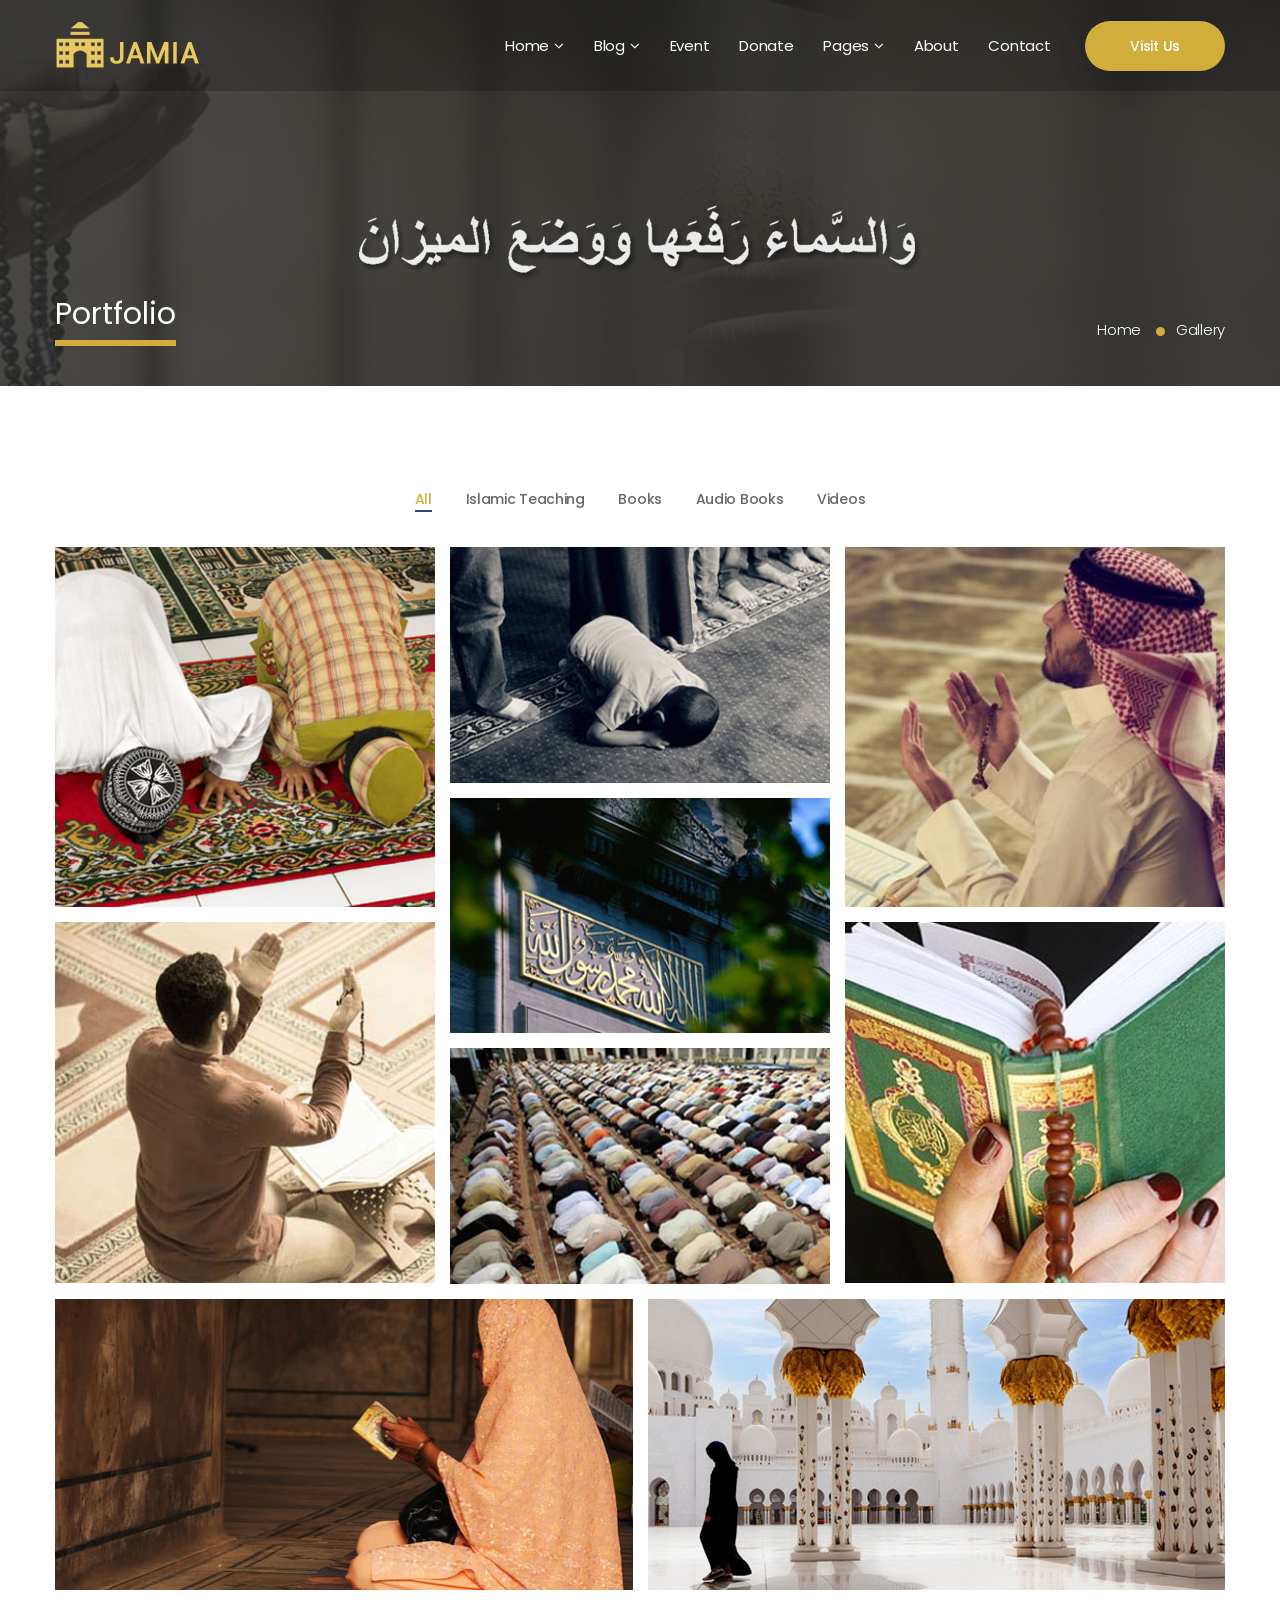
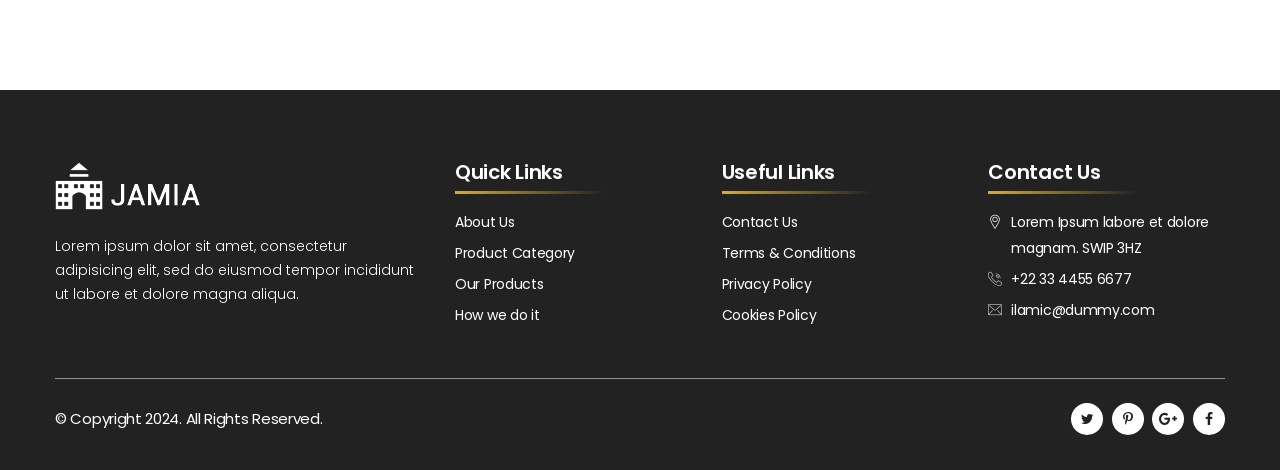
<file: portfolio.html>
<!DOCTYPE html>
<html lang="en">


<head>
    <meta charset="UTF-8">
    <meta name="viewport" content="width=device-width, initial-scale=1, shrink-to-fit=no">
    <meta name="description" content="" />
    <meta name="keywords" content="" />
    <link rel="icon" href="assets/images/favicon.png" sizes="32x32" type="image/png">
    <title>Jamia - Islamic Center </title>

    <link rel="stylesheet" href="assets/css/icons.min.css">
    <link rel="stylesheet" href="assets/css/bootstrap.min.css">
    <link rel="stylesheet" href="assets/css/animate.min.css">
    <link rel="stylesheet" href="assets/css/fancybox.min.css">
    <link rel="stylesheet" href="assets/css/owl.carousel.min.css">
    <link rel="stylesheet" href="assets/css/style.css">
    <link rel="stylesheet" href="assets/css/responsive.css">

    <!-- Color Scheme -->
    <link rel="stylesheet" href="assets/css/colors/color.css" title="color" /><!-- Color -->
    <link rel="alternate stylesheet" href="assets/css/colors/color2.css" title="color2" /> <!-- Color2 -->
    <link rel="alternate stylesheet" href="assets/css/colors/color3.css" title="color3" /> <!-- Color3 -->
    <link rel="alternate stylesheet" href="assets/css/colors/color4.css" title="color4" /> <!-- Color4 -->
</head>
<body>
    <main>
        <div class="pageloader-wrap">
            <div class="loader">
                <div class="loader__bar"></div>
                <div class="loader__bar"></div>
                <div class="loader__bar"></div>
                <div class="loader__bar"></div>
                <div class="loader__bar"></div>
                <div class="loader__ball"></div>
            </div>
        </div><!-- Pageloader Wrap -->
        <div class="sidepanel">
            <span><i class="fa fa-cog fa-spin"></i></span>
            <div class="color-picker">
                <h3>Choose Your Color</h3>
                <a class="color applied" onclick="setActiveStyleSheet('color'); return false;"></a>
                <a class="color2" onclick="setActiveStyleSheet('color2'); return false;"></a>
                <a class="color3" onclick="setActiveStyleSheet('color3'); return false;"></a>
                <a class="color4" onclick="setActiveStyleSheet('color4'); return false;"></a>
            </div><!-- Color Picker -->
        </div><!-- Side Panel -->
        <header class="style1">
            <div class="container">
                <div class="logo"><a href="index.html" title="Logo"><img src="assets/images/logo.png" alt="logo.png"></a></div>
                <nav>
                    <div>
                        <a class="thm-btn brd-rd40" href="#" title="">Visit Us</a>
                        <ul>
                            <li class="menu-item-has-children"><a href="#" title="">Home</a>
                                <ul>
                                    <li><a href="index.html" title="">Home - Classic</a></li>
                                    <li><a href="index2.html" title="">Home - Prayers</a></li>
                                    <li><a href="index-simple.html" title="">Home - Divine</a></li>
									<li><a href="index-simple2.html" title="">Home - Modern</a></li>
									<li style = "background:#efefef;"><a href="https://nauthemes.net/html/jamia-rtl/index.html" target = "_blank" title="">RTL Version</a></li>
                                    <li class="menu-item-has-children"><a href="#" title="">Header Styles</a>
                                        <ul>
                                            <li><a href="index.html" title="">Header Style 1</a></li>
                                            <li><a href="index2.html" title="">Header Style 2</a></li>
                                        </ul>
                                    </li>
                                </ul>
                            </li>
                            <li class="menu-item-has-children"><a href="#" title="">Blog</a>
                                <ul>
                                    <li><a href="blog.html" title="">Blog</a></li>
                                    <li><a href="blog-detail.html" title="">Blog Detail</a></li>
                                </ul>
                            </li>
                            <li><a href="event.html" title="">Event</a></li>
                            <li><a href="crowd-funding.html" title="">Donate</a></li>
                            <li class="menu-item-has-children"><a href="#" title="">Pages</a>
								<ul>
									<li><a href="team.html" title="">Team Grid View</a></li>
									<li><a href="team2.html" title="">Team Round View</a></li>
									<li><a href="portfolio.html" title="">Our Portfolio</a></li>
									<li><a href="services.html" title="">Our Services</a></li>
								</ul>
							</li>
                            <li><a href="about.html" title="">About</a></li>
                            <li><a href="contact.html" title="">Contact</a></li>
                        </ul>
                    </div>
                </nav>
            </div>
        </header><!-- Header -->
        <div class="rspn-hdr">
            <div class="rspn-mdbr">
                <ul class="rspn-scil">
                    <li><a href="#" title="Twitter" target="_blank"><i class="fa fa-twitter"></i></a></li>
                    <li><a href="#" title="Facebook" target="_blank"><i class="fa fa-facebook"></i></a></li>
                    <li><a href="#" title="Linkedin" target="_blank"><i class="fa fa-linkedin"></i></a></li>
                    <li><a href="#" title="Google Plus" target="_blank"><i class="fa fa-google-plus"></i></a></li>                   
                </ul>
                <form class="rspn-srch">
                    <input type="text" placeholder="Enter Your Keyword" />
                    <button type="submit"><i class="fa fa-search"></i></button>
                </form>
            </div>
            <div class="lg-mn">
                <div class="logo"><a href="index.html" title="Logo"><img src="assets/images/logo2.png" alt="logo2.png"></a></div>
                <div class="rspn-cnt">
                    <span><i class="fa fa-envelope thm-clr"></i><a href="#" title="">info@bismillah.com</a></span>
                    <span><i class="fa fa-phone thm-clr"></i>+(00) 123-345-11</span>
                </div>
                <span class="rspn-mnu-btn"><i class="fa fa-list-ul"></i></span>
            </div>
            <div class="rsnp-mnu">
                <span class="rspn-mnu-cls"><i class="fa fa-times"></i></span>
                <ul>
                    <li class="menu-item-has-children"><a href="#" title="">Home</a>
                        <ul>
                            <li><a href="index.html" title="">Homepage 1</a></li>
                            <li><a href="index2.html" title="">Homepage 2</a></li>
                            <li><a href="index-simple.html" title="">Simple Homepage</a></li>
                            <li class="menu-item-has-children"><a href="#" title="">Header Styles</a>
                                <ul>
                                    <li><a href="index.html" title="">Header Style 1</a></li>
                                    <li><a href="index2.html" title="">Header Style 2</a></li>
                                </ul>
                            </li>
                        </ul>
                    </li>
                    <li class="menu-item-has-children"><a href="#" title="">Blog</a>
                        <ul>
                            <li><a href="blog.html" title="">Blog</a></li>
                            <li><a href="blog-detail.html" title="">Blog Detail</a></li>
                        </ul>
                    </li>
                    <li><a href="event.html" title="">Event</a></li>
                    <li><a href="crowd-funding.html" title="">Donate</a></li>
                    <li class="menu-item-has-children"><a href="#" title="">Pages</a>
								<ul>
									<li><a href="team.html" title="">Team Grid View</a></li>
									<li><a href="team2.html" title="">Team Round View</a></li>
									<li><a href="portfolio.html" title="">Our Portfolio</a></li>
									<li><a href="services.html" title="">Our Services</a></li>
								</ul>
							</li>
                    <li><a href="about.html" title="">About</a></li>
                    <li><a href="contact.html" title="">Contact</a></li>
                </ul>
            </div><!-- Responsive Menu -->
        </div><!-- Responsive Header -->
        <section>
            <div class="gap remove-bottom black-layer2 opc85">
                <div class="fixed-bg" style="background-image: url(assets/images/parallax12.jpg);"></div>
                <div class="container">
                    <div class="page-title-wrap">
                        <h1><img src="assets/images/resources/page-title-ayat.png" alt="page-title-ayat.png"></h1>
                        <h2>Portfolio</h2>
                        <ul class="breadcrumbs">
                            <li><a href="index.html" title="">Home</a></li>
                            <li>Gallery</li>
                        </ul>
                    </div><!-- Page Title Wrap -->
                </div>
            </div>
        </section>
		<section>
            <div class="gap">
                <div class="container">
                    <div class="prtfl-wrap text-center">
                        <ul class="fltr-lnks">
                            <li class="active"><a data-filter="*" href="#">All</a></li>
                            <li><a data-filter=".fltr-itm1" href="#">Islamic Teaching</a></li>
                            <li><a data-filter=".fltr-itm2" href="#">Books</a></li>
                            <li><a data-filter=".fltr-itm3" href="#">Audio Books</a></li>
                            <li><a data-filter=".fltr-itm4" href="#">Videos</a></li>
                        </ul>
                        <div class="prtfl-dta remove-ext1">
                            <div class="row mrg15 masonry">
                                <div class="col-md-4 col-sm-6 col-lg-4 fltr-itm fltr-itm1">
                                    <div class="prtfl-box">
                                        <img src="assets/images/resources/prtfl-img1.jpg" alt="prtfl-img1.jpg">
                                        <div class="prtfl-info">
                                            <a href="assets/images/resources/prtfl-img1.jpg" data-fancybox="gallery" title=""><i class="fa fa-plus"></i></a>
                                            <h4>Islamic Center</h4>
                                            <span>artwork / branding</span>
                                        </div>
                                    </div>
                                    <div class="prtfl-box">
                                        <img src="assets/images/resources/prtfl-img2.jpg" alt="prtfl-img2.jpg">
                                        <div class="prtfl-info">
                                            <a href="assets/images/resources/prtfl-img2.jpg" data-fancybox="gallery" title=""><i class="fa fa-plus"></i></a>
                                            <h4>Eid Prayer</h4>
                                            <span>artwork / branding</span>
                                        </div>
                                    </div>
                                </div>                                 
                                <div class="col-md-4 col-sm-6 col-lg-4 fltr-itm fltr-itm3">
                                    <div class="prtfl-box">
                                        <img src="assets/images/resources/prtfl-img3.jpg" alt="prtfl-img3.jpg">
                                        <div class="prtfl-info">
                                            <a href="assets/images/resources/prtfl-img3.jpg" data-fancybox="gallery" title=""><i class="fa fa-plus"></i></a>
                                            <h4>Offer Namaz</h4>
                                            <span>artwork / branding</span>
                                        </div>
                                    </div>
                                    <div class="prtfl-box">
                                        <img src="assets/images/resources/prtfl-img4.jpg" alt="prtfl-img4.jpg">
                                        <div class="prtfl-info">
                                            <a href="assets/images/resources/prtfl-img4.jpg" data-fancybox="gallery" title=""><i class="fa fa-plus"></i></a>
                                            <h4>Eid Celebration</h4>
                                            <span>artwork / branding</span>
                                        </div>
                                    </div>
                                    <div class="prtfl-box">
                                        <img src="assets/images/resources/prtfl-img5.jpg" alt="prtfl-img5.jpg">
                                        <div class="prtfl-info">
                                            <a href="assets/images/resources/prtfl-img5.jpg" data-fancybox="gallery" title=""><i class="fa fa-plus"></i></a>
                                            <h4>Prayer Dua</h4>
                                            <span>artwork / branding</span>
                                        </div>
                                    </div>
                                </div>
                                <div class="col-md-4 col-sm-6 col-lg-4 fltr-itm fltr-itm2">
                                    <div class="prtfl-box">
                                        <img src="assets/images/resources/prtfl-img6.jpg" alt="prtfl-img6.jpg">
                                        <div class="prtfl-info">
                                            <a href="assets/images/resources/prtfl-img6.jpg" data-fancybox="gallery" title=""><i class="fa fa-plus"></i></a>
                                            <h4>Quran Learing</h4>
                                            <span>artwork / branding</span>
                                        </div>
                                    </div>
                                    <div class="prtfl-box">
                                        <img src="assets/images/resources/prtfl-img7.jpg" alt="prtfl-img7.jpg">
                                        <div class="prtfl-info">
                                            <a href="assets/images/resources/prtfl-img7.jpg" data-fancybox="gallery" title=""><i class="fa fa-plus"></i></a>
                                            <h4>Wazaif Benefits</h4>
                                            <span>artwork / branding</span>
                                        </div>
                                    </div>
                                </div>
                                <div class="col-md-6 col-sm-6 col-lg-6 fltr-itm fltr-itm4">
                                    <div class="prtfl-box">
                                        <img src="assets/images/resources/prtfl-img8.jpg" alt="prtfl-img8.jpg">
                                        <div class="prtfl-info">
                                            <a href="assets/images/resources/prtfl-img8.jpg" data-fancybox="gallery" title=""><i class="fa fa-plus"></i></a>
                                            <h4>Ramadan Celebration</h4>
                                            <span>artwork / branding</span>
                                        </div>
                                    </div>
                                </div>
                                <div class="col-md-6 col-sm-6 col-lg-6 fltr-itm fltr-itm1 fltr-itm2 fltr-itm3 fltr-itm4">
                                    <div class="prtfl-box">
                                        <img src="assets/images/resources/prtfl-img9.jpg" alt="prtfl-img9.jpg">
                                        <div class="prtfl-info">
                                            <a href="assets/images/resources/prtfl-img9.jpg" data-fancybox="gallery" title=""><i class="fa fa-plus"></i></a>
                                            <h4>Ramadan Celebration</h4>
                                            <span>artwork / branding</span>
                                        </div>
                                    </div>
                                </div>
                            </div>
                        </div>
                    </div>
                </div>
            </div>
        </section>
        <footer>
            <div class="gap top-spac70 drk-bg2 remove-bottom">
                <div class="container">
                    <div class="footer-data">
                        <div class="row">
                            <div class="col-md-4 col-sm-12 col-lg-4">
                                <div class="wdgt-box">
                                    <div class="logo"><a href="index.html" title="Logo"><img src="assets/images/logo2.png" alt="logo2.png"></a></div>
                                    <p>Lorem ipsum dolor sit amet, consectetur adipisicing elit, sed do eiusmod tempor incididunt ut labore et dolore magna aliqua.</p>
                                </div>
                            </div>
                            <div class="col-md-8 col-sm-12 col-lg-8">
                                <div class="row">
                                    <div class="col-md-4 col-sm-4 col-lg-4">
                                        <div class="wdgt-box">
                                            <h4>Quick Links</h4>
                                            <ul>
                                                <li><a href="#" title="">About Us</a></li>
                                                <li><a href="#" title="">Product Category</a></li>
                                                <li><a href="#" title="">Our Products</a></li>
                                                <li><a href="#" title="">How we do it</a></li>
                                            </ul>
                                        </div>
                                    </div>
                                    <div class="col-md-4 col-sm-4 col-lg-4">
                                        <div class="wdgt-box">
                                            <h4>Useful Links</h4>
                                            <ul>
                                                <li><a href="#" title="">Contact Us</a></li>
                                                <li><a href="#" title="">Terms & Conditions</a></li>
                                                <li><a href="#" title="">Privacy Policy</a></li>
                                                <li><a href="#" title="">Cookies Policy</a></li>
                                            </ul>
                                        </div>
                                    </div>
                                    <div class="col-md-4 col-sm-4 col-lg-4">
                                        <div class="wdgt-box">
                                            <h4>Contact Us</h4>
                                            <ul class="cont-lst">
                                                <li><i class="flaticon-location-pin"></i>Lorem Ipsum labore et dolore magnam. SWIP 3HZ</li>
                                                <li><i class="flaticon-call"></i>+22 33 4455 6677</li>
                                                <li><i class="flaticon-email"></i><a href="#" title="">ilamic@dummy.com</a></li>
                                            </ul>
                                        </div>
                                    </div>
                                </div>
                            </div>
                        </div>
                    </div><!-- Footer Data -->
                    <div class="bottom-bar">
                        <p>&copy; Copyright 2024. All Rights Reserved.</p>
                        <div class="scl">
                            <a href="#" title="Twitter" target="_blank"><i class="fa fa-twitter"></i></a>
                            <a href="#" title="Pinterest" target="_blank"><i class="fa fa-pinterest-p"></i></a>
                            <a href="#" title="Google Plus" target="_blank"><i class="fa fa-google-plus"></i></a>
                            <a href="#" title="Facebook" target="_blank"><i class="fa fa-facebook"></i></a>
                        </div>
                    </div><!-- Bottom Bar -->
                </div>
            </div>
        </footer>
    </main><!-- Main Wrapper -->

    <script src="assets/js/jquery.min.js"></script>
    <script src="assets/js/bootstrap.min.js"></script>
    <script src="assets/js/downCount.js"></script>
    <script src="assets/js/fancybox.min.js"></script>
    <script src="assets/js/isotope.pkgd.min.js"></script>
    <script src="assets/js/perfectscrollbar.min.js"></script>
    <script src="assets/js/wow.min.js"></script>
    <script src="assets/js/owl.carousel.min.js"></script>
    <script src="assets/js/custom-scripts.js"></script>
</body>	


</html>
</file>
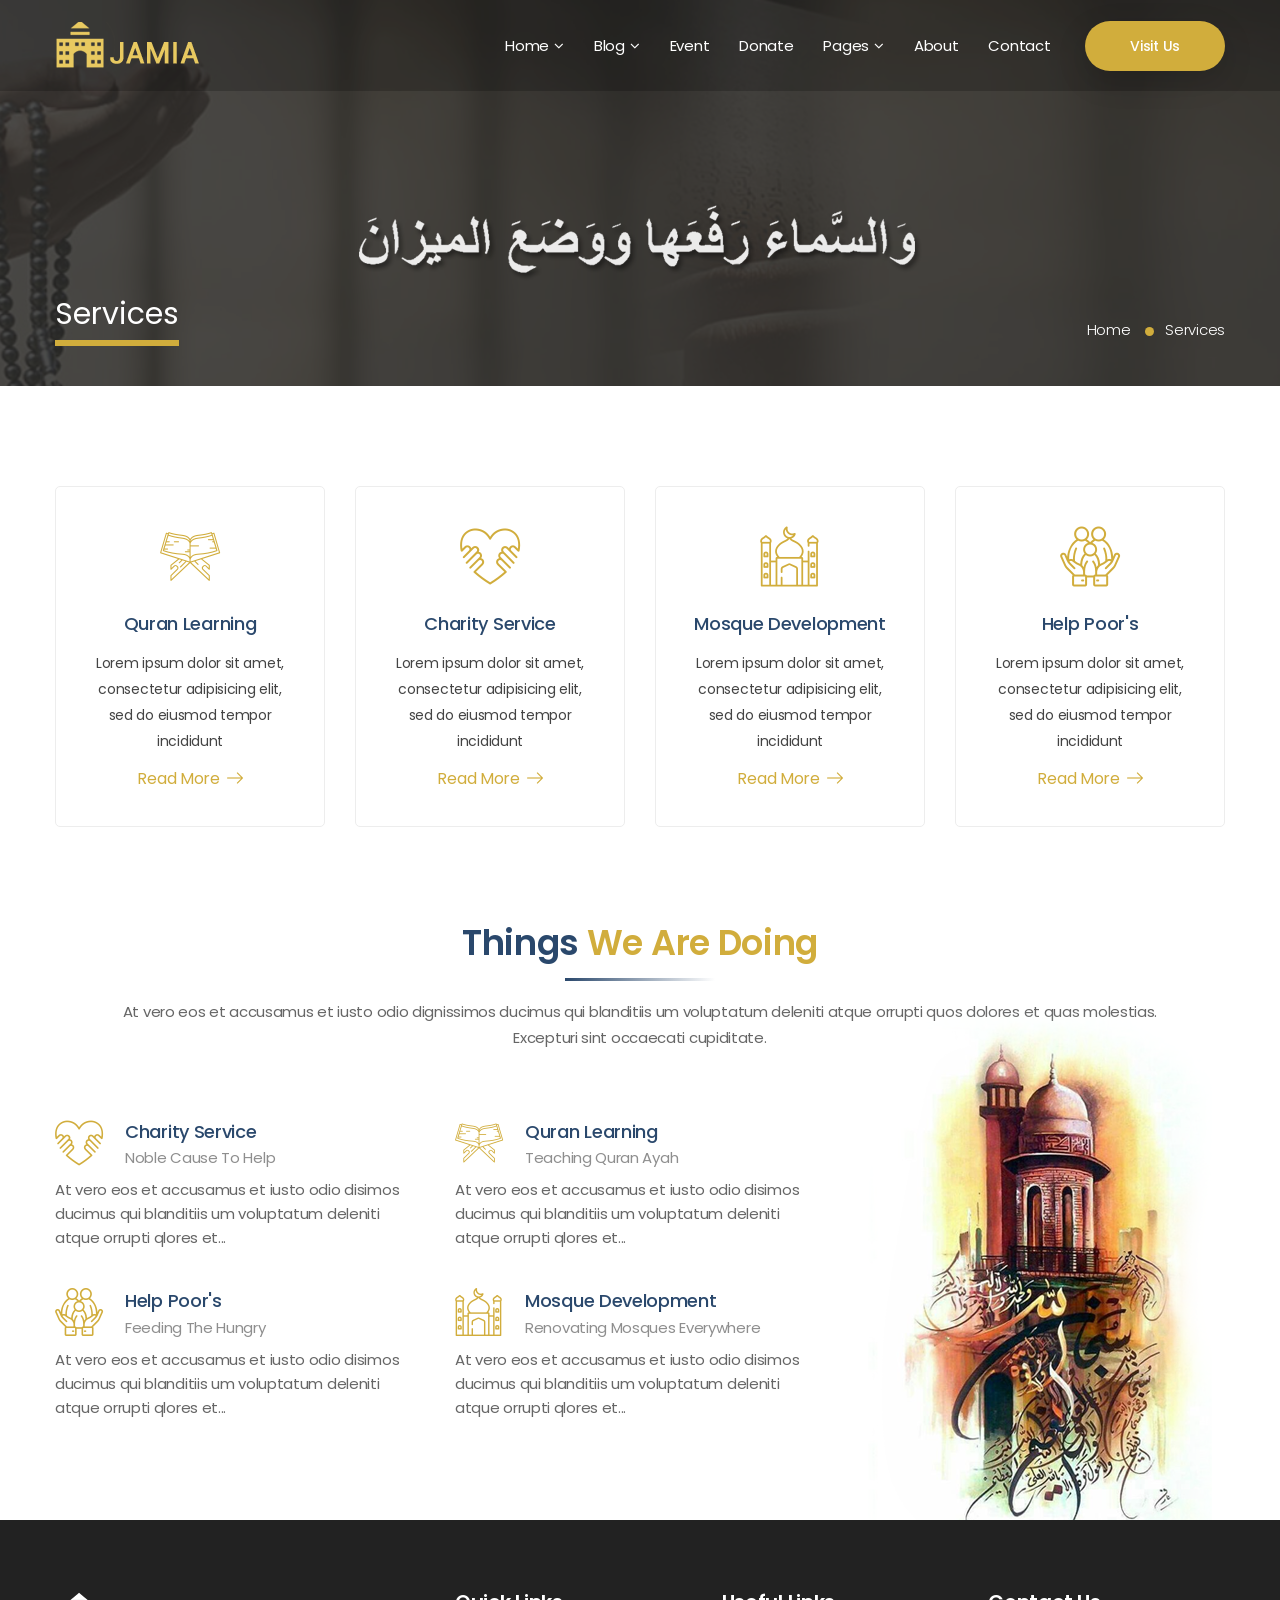
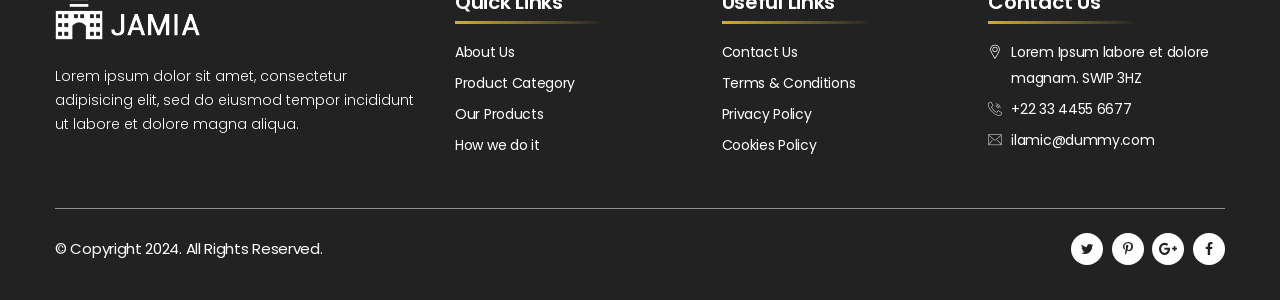
<file: services.html>
<!DOCTYPE html>
<html lang="en">


<head>
    <meta charset="UTF-8">
    <meta name="viewport" content="width=device-width, initial-scale=1, shrink-to-fit=no">
    <meta name="description" content="" />
    <meta name="keywords" content="" />
    <link rel="icon" href="assets/images/favicon.png" sizes="32x32" type="image/png">
    <title>Jamia - Islamic Center </title>

    <link rel="stylesheet" href="assets/css/icons.min.css">
    <link rel="stylesheet" href="assets/css/bootstrap.min.css">
    <link rel="stylesheet" href="assets/css/animate.min.css">
    <link rel="stylesheet" href="assets/css/fancybox.min.css">
    <link rel="stylesheet" href="assets/css/owl.carousel.min.css">
    <link rel="stylesheet" href="assets/css/style.css">
    <link rel="stylesheet" href="assets/css/responsive.css">

    <!-- Color Scheme -->
    <link rel="stylesheet" href="assets/css/colors/color.css" title="color" /><!-- Color -->
    <link rel="alternate stylesheet" href="assets/css/colors/color2.css" title="color2" /> <!-- Color2 -->
    <link rel="alternate stylesheet" href="assets/css/colors/color3.css" title="color3" /> <!-- Color3 -->
    <link rel="alternate stylesheet" href="assets/css/colors/color4.css" title="color4" /> <!-- Color4 -->
</head>
<body>
    <main>
        <div class="pageloader-wrap">
            <div class="loader">
                <div class="loader__bar"></div>
                <div class="loader__bar"></div>
                <div class="loader__bar"></div>
                <div class="loader__bar"></div>
                <div class="loader__bar"></div>
                <div class="loader__ball"></div>
            </div>
        </div><!-- Pageloader Wrap -->
        <div class="sidepanel">
            <span><i class="fa fa-cog fa-spin"></i></span>
            <div class="color-picker">
                <h3>Choose Your Color</h3>
                <a class="color applied" onclick="setActiveStyleSheet('color'); return false;"></a>
                <a class="color2" onclick="setActiveStyleSheet('color2'); return false;"></a>
                <a class="color3" onclick="setActiveStyleSheet('color3'); return false;"></a>
                <a class="color4" onclick="setActiveStyleSheet('color4'); return false;"></a>
            </div><!-- Color Picker -->
        </div><!-- Side Panel -->
        <header class="style1">
            <div class="container">
                <div class="logo"><a href="index.html" title="Logo"><img src="assets/images/logo.png" alt="logo.png"></a></div>
                <nav>
                    <div>
                        <a class="thm-btn brd-rd40" href="#" title="">Visit Us</a>
                        <ul>
                            <li class="menu-item-has-children"><a href="#" title="">Home</a>
                                <ul>
                                    <li><a href="index.html" title="">Home - Classic</a></li>
                                    <li><a href="index2.html" title="">Home - Prayers</a></li>
                                    <li><a href="index-simple.html" title="">Home - Divine</a></li>
									<li><a href="index-simple2.html" title="">Home - Modern</a></li>
									<li style = "background:#efefef;"><a href="https://nauthemes.net/html/jamia-rtl/index.html" target = "_blank" title="">RTL Version</a></li>
                                    <li class="menu-item-has-children"><a href="#" title="">Header Styles</a>
                                        <ul>
                                            <li><a href="index.html" title="">Header Style 1</a></li>
                                            <li><a href="index2.html" title="">Header Style 2</a></li>
                                        </ul>
                                    </li>
                                </ul>
                            </li>
                            <li class="menu-item-has-children"><a href="#" title="">Blog</a>
                                <ul>
                                    <li><a href="blog.html" title="">Blog</a></li>
                                    <li><a href="blog-detail.html" title="">Blog Detail</a></li>
                                </ul>
                            </li>
                            <li><a href="event.html" title="">Event</a></li>
                            <li><a href="crowd-funding.html" title="">Donate</a></li>
                            <li class="menu-item-has-children"><a href="#" title="">Pages</a>
								<ul>
									<li><a href="team.html" title="">Team Grid View</a></li>
									<li><a href="team2.html" title="">Team Round View</a></li>
									<li><a href="portfolio.html" title="">Our Portfolio</a></li>
									<li><a href="services.html" title="">Our Services</a></li>
								</ul>
							</li>
                            <li><a href="about.html" title="">About</a></li>
                            <li><a href="contact.html" title="">Contact</a></li>
                        </ul>
                    </div>
                </nav>
            </div>
        </header><!-- Header -->
        <div class="rspn-hdr">
            <div class="rspn-mdbr">
                <ul class="rspn-scil">
                    <li><a href="#" title="Twitter" target="_blank"><i class="fa fa-twitter"></i></a></li>
                    <li><a href="#" title="Facebook" target="_blank"><i class="fa fa-facebook"></i></a></li>
                    <li><a href="#" title="Linkedin" target="_blank"><i class="fa fa-linkedin"></i></a></li>
                    <li><a href="#" title="Google Plus" target="_blank"><i class="fa fa-google-plus"></i></a></li>                   
                </ul>
                <form class="rspn-srch">
                    <input type="text" placeholder="Enter Your Keyword" />
                    <button type="submit"><i class="fa fa-search"></i></button>
                </form>
            </div>
            <div class="lg-mn">
                <div class="logo"><a href="index.html" title="Logo"><img src="assets/images/logo2.png" alt="logo2.png"></a></div>
                <div class="rspn-cnt">
                    <span><i class="fa fa-envelope thm-clr"></i><a href="#" title="">info@bismillah.com</a></span>
                    <span><i class="fa fa-phone thm-clr"></i>+(00) 123-345-11</span>
                </div>
                <span class="rspn-mnu-btn"><i class="fa fa-list-ul"></i></span>
            </div>
            <div class="rsnp-mnu">
                <span class="rspn-mnu-cls"><i class="fa fa-times"></i></span>
                <ul>
                    <li class="menu-item-has-children"><a href="#" title="">Home</a>
                        <ul>
                            <li><a href="index.html" title="">Homepage 1</a></li>
                            <li><a href="index2.html" title="">Homepage 2</a></li>
                            <li><a href="index-simple.html" title="">Simple Homepage</a></li>
                            <li class="menu-item-has-children"><a href="#" title="">Header Styles</a>
                                <ul>
                                    <li><a href="index.html" title="">Header Style 1</a></li>
                                    <li><a href="index2.html" title="">Header Style 2</a></li>
                                </ul>
                            </li>
                        </ul>
                    </li>
                    <li class="menu-item-has-children"><a href="#" title="">Blog</a>
                        <ul>
                            <li><a href="blog.html" title="">Blog</a></li>
                            <li><a href="blog-detail.html" title="">Blog Detail</a></li>
                        </ul>
                    </li>
                    <li><a href="event.html" title="">Event</a></li>
                    <li><a href="crowd-funding.html" title="">Donate</a></li>
                    <li class="menu-item-has-children"><a href="#" title="">Pages</a>
								<ul>
									<li><a href="team.html" title="">Team Grid View</a></li>
									<li><a href="team2.html" title="">Team Round View</a></li>
									<li><a href="portfolio.html" title="">Our Portfolio</a></li>
									<li><a href="services.html" title="">Our Services</a></li>
								</ul>
							</li>
                    <li><a href="about.html" title="">About</a></li>
                    <li><a href="contact.html" title="">Contact</a></li>
                </ul>
            </div><!-- Responsive Menu -->
        </div><!-- Responsive Header -->
        <section>
            <div class="gap remove-bottom black-layer2 opc85">
                <div class="fixed-bg" style="background-image: url(assets/images/parallax12.jpg);"></div>
                <div class="container">
                    <div class="page-title-wrap">
                        <h1><img src="assets/images/resources/page-title-ayat.png" alt="page-title-ayat.png"></h1>
                        <h2>Services</h2>
                        <ul class="breadcrumbs">
                            <li><a href="index.html" title="">Home</a></li>
                            <li>Services</li>
                        </ul>
                    </div><!-- Page Title Wrap -->
                </div>
            </div>
        </section>
		<section>
            <div class="gap remove-bottom">
                <div class="container">
                    <div class="serv-wrap text-center remove-ext3">
                        <div class="row">
                            <div class="col-md-3 col-sm-6 col-lg-3">
                                <div class="srv-box2">
                                    <i class="flaticon-quran-rehal"></i>
                                    <div class="srv-info2">
                                        <h4>Quran Learning</h4>
                                        <p>Lorem ipsum dolor sit amet, consectetur adipisicing elit, sed do eiusmod tempor incididunt</p>
                                        <a href="#" title="">Read More<i class="flaticon-right-arrow"></i></a>
                                    </div>
                                </div>
                            </div>
                            <div class="col-md-3 col-sm-6 col-lg-3">
                                <div class="srv-box2">
                                    <i class="flaticon-heart-1"></i>
                                    <div class="srv-info2">
                                        <h4>Charity Service</h4>
                                        <p>Lorem ipsum dolor sit amet, consectetur adipisicing elit, sed do eiusmod tempor incididunt</p>
                                        <a href="#" title="">Read More<i class="flaticon-right-arrow"></i></a>
                                    </div>
                                </div>
                            </div>
                            <div class="col-md-3 col-sm-6 col-lg-3">
                                <div class="srv-box2">
                                    <i class="flaticon-mosque"></i>
                                    <div class="srv-info2">
                                        <h4>Mosque Development</h4>
                                        <p>Lorem ipsum dolor sit amet, consectetur adipisicing elit, sed do eiusmod tempor incididunt</p>
                                        <a href="#" title="">Read More<i class="flaticon-right-arrow"></i></a>
                                    </div>
                                </div>
                            </div>
                            <div class="col-md-3 col-sm-6 col-lg-3">
                                <div class="srv-box2">
                                    <i class="flaticon-social-care"></i>
                                    <div class="srv-info2">
                                        <h4>Help Poor's</h4>
                                        <p>Lorem ipsum dolor sit amet, consectetur adipisicing elit, sed do eiusmod tempor incididunt</p>
                                        <a href="#" title="">Read More<i class="flaticon-right-arrow"></i></a>
                                    </div>
                                </div>
                            </div>
                        </div>
                    </div><!-- Serv Wrap -->
                </div>
            </div>
        </section>
        <section>
            <div class="gap">
                <div class="container">
                    <div class="sec-title style2 text-center">
                        <div class="sec-title-inner">
                            <h3><span class="secndry-clr">Things</span> We Are Doing</h3>
                        </div>
                        <p>At vero eos et accusamus et iusto odio dignissimos ducimus qui blanditiis um voluptatum deleniti atque orrupti quos dolores et quas molestias. Excepturi sint occaecati cupiditate.</p>
                    </div>
                    <div class="srv-wrap3">
                        <div class="row">
                            <div class="col-md-4 col-sm-12 col-lg-4">
                                <div class="srv-mckp">
                                    <img src="assets/images/resources/srv-img.png" alt="srv-img.png">
                                </div>
                            </div>
                            <div class="col-md-8 col-sm-12 col-lg-8">
                                <div class="remove-ext5">
                                    <div class="row">
                                        <div class="col-md-6 col-sm-6 col-lg-6">
                                            <div class="srv-box3">
                                                <div class="srv-ttl">
                                                    <i class="flaticon-quran-rehal"></i>
                                                    <h4>Quran Learning</h4>
                                                    <span>Teaching Quran Ayah</span>
                                                </div>
                                                <p>At vero eos et accusamus et iusto odio disimos ducimus qui blanditiis um voluptatum deleniti atque orrupti qlores et...</p>
                                            </div>
                                        </div>
                                        <div class="col-md-6 col-sm-6 col-lg-6">
                                            <div class="srv-box3">
                                                <div class="srv-ttl">
                                                    <i class="flaticon-heart-1"></i>
                                                    <h4>Charity Service</h4>
                                                    <span>Noble Cause To Help</span>
                                                </div>
                                                <p>At vero eos et accusamus et iusto odio disimos ducimus qui blanditiis um voluptatum deleniti atque orrupti qlores et...</p>
                                            </div>
                                        </div>
                                        <div class="col-md-6 col-sm-6 col-lg-6">
                                            <div class="srv-box3">
                                                <div class="srv-ttl">
                                                    <i class="flaticon-mosque"></i>
                                                    <h4>Mosque Development</h4>
                                                    <span>Renovating Mosques Everywhere</span>
                                                </div>
                                                <p>At vero eos et accusamus et iusto odio disimos ducimus qui blanditiis um voluptatum deleniti atque orrupti qlores et...</p>
                                            </div>
                                        </div>
                                        <div class="col-md-6 col-sm-6 col-lg-6">
                                            <div class="srv-box3">
                                                <div class="srv-ttl">
                                                    <i class="flaticon-social-care"></i>
                                                    <h4>Help Poor's</h4>
                                                    <span>Feeding The Hungry</span>
                                                </div>
                                                <p>At vero eos et accusamus et iusto odio disimos ducimus qui blanditiis um voluptatum deleniti atque orrupti qlores et...</p>
                                            </div>
                                        </div>
                                    </div>
                                </div>
                            </div>
                        </div>
                    </div>
                </div>
            </div>
        </section>
        
        <footer>
            <div class="gap top-spac70 drk-bg2 remove-bottom">
                <div class="container">
                    <div class="footer-data">
                        <div class="row">
                            <div class="col-md-4 col-sm-12 col-lg-4">
                                <div class="wdgt-box">
                                    <div class="logo"><a href="index.html" title="Logo"><img src="assets/images/logo2.png" alt="logo2.png"></a></div>
                                    <p>Lorem ipsum dolor sit amet, consectetur adipisicing elit, sed do eiusmod tempor incididunt ut labore et dolore magna aliqua.</p>
                                </div>
                            </div>
                            <div class="col-md-8 col-sm-12 col-lg-8">
                                <div class="row">
                                    <div class="col-md-4 col-sm-4 col-lg-4">
                                        <div class="wdgt-box">
                                            <h4>Quick Links</h4>
                                            <ul>
                                                <li><a href="#" title="">About Us</a></li>
                                                <li><a href="#" title="">Product Category</a></li>
                                                <li><a href="#" title="">Our Products</a></li>
                                                <li><a href="#" title="">How we do it</a></li>
                                            </ul>
                                        </div>
                                    </div>
                                    <div class="col-md-4 col-sm-4 col-lg-4">
                                        <div class="wdgt-box">
                                            <h4>Useful Links</h4>
                                            <ul>
                                                <li><a href="#" title="">Contact Us</a></li>
                                                <li><a href="#" title="">Terms & Conditions</a></li>
                                                <li><a href="#" title="">Privacy Policy</a></li>
                                                <li><a href="#" title="">Cookies Policy</a></li>
                                            </ul>
                                        </div>
                                    </div>
                                    <div class="col-md-4 col-sm-4 col-lg-4">
                                        <div class="wdgt-box">
                                            <h4>Contact Us</h4>
                                            <ul class="cont-lst">
                                                <li><i class="flaticon-location-pin"></i>Lorem Ipsum labore et dolore magnam. SWIP 3HZ</li>
                                                <li><i class="flaticon-call"></i>+22 33 4455 6677</li>
                                                <li><i class="flaticon-email"></i><a href="#" title="">ilamic@dummy.com</a></li>
                                            </ul>
                                        </div>
                                    </div>
                                </div>
                            </div>
                        </div>
                    </div><!-- Footer Data -->
                    <div class="bottom-bar">
                        <p>&copy; Copyright 2024. All Rights Reserved.</p>
                        <div class="scl">
                            <a href="#" title="Twitter" target="_blank"><i class="fa fa-twitter"></i></a>
                            <a href="#" title="Pinterest" target="_blank"><i class="fa fa-pinterest-p"></i></a>
                            <a href="#" title="Google Plus" target="_blank"><i class="fa fa-google-plus"></i></a>
                            <a href="#" title="Facebook" target="_blank"><i class="fa fa-facebook"></i></a>
                        </div>
                    </div><!-- Bottom Bar -->
                </div>
            </div>
        </footer>
    </main><!-- Main Wrapper -->

    <script src="assets/js/jquery.min.js"></script>
    <script src="assets/js/bootstrap.min.js"></script>
    <script src="assets/js/downCount.js"></script>
    <script src="assets/js/fancybox.min.js"></script>
    <script src="assets/js/isotope.pkgd.min.js"></script>
    <script src="assets/js/perfectscrollbar.min.js"></script>
    <script src="assets/js/wow.min.js"></script>
    <script src="assets/js/owl.carousel.min.js"></script>
    <script src="assets/js/custom-scripts.js"></script>
</body>	

</html>
</file>
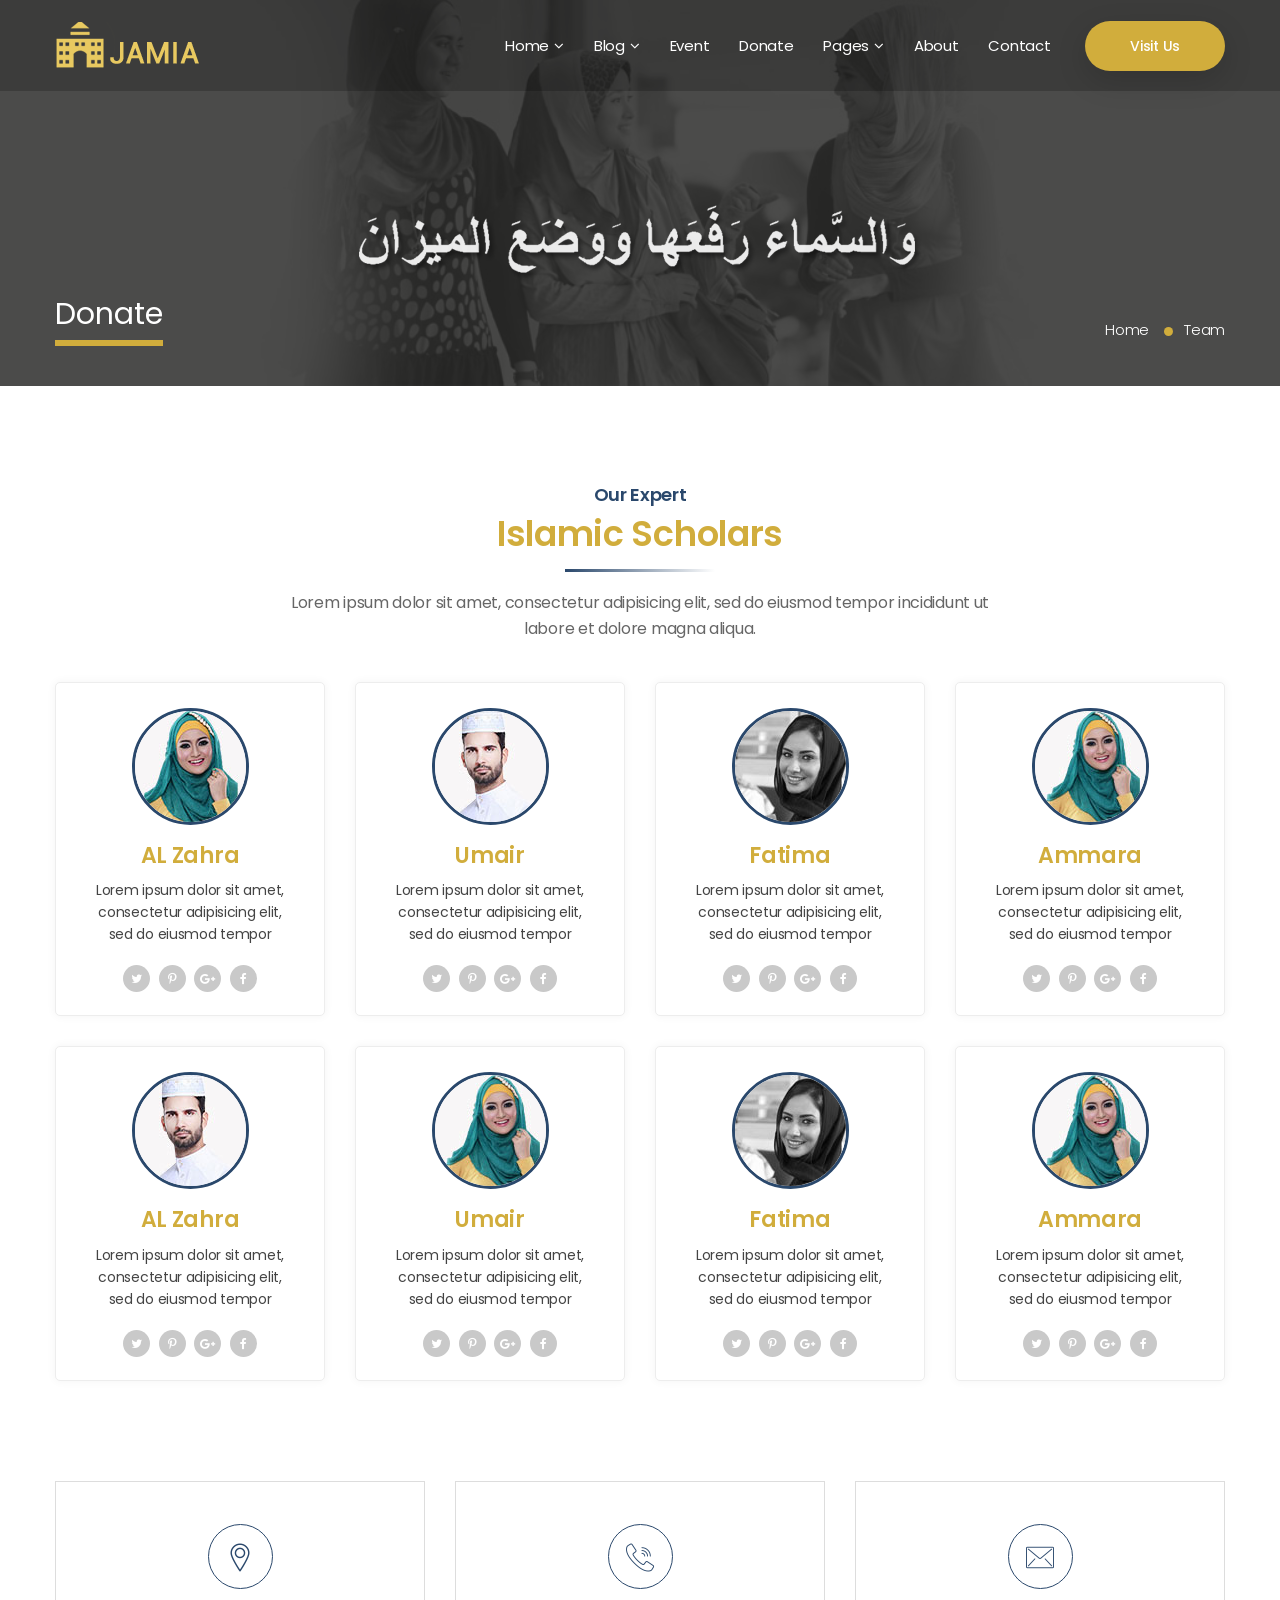
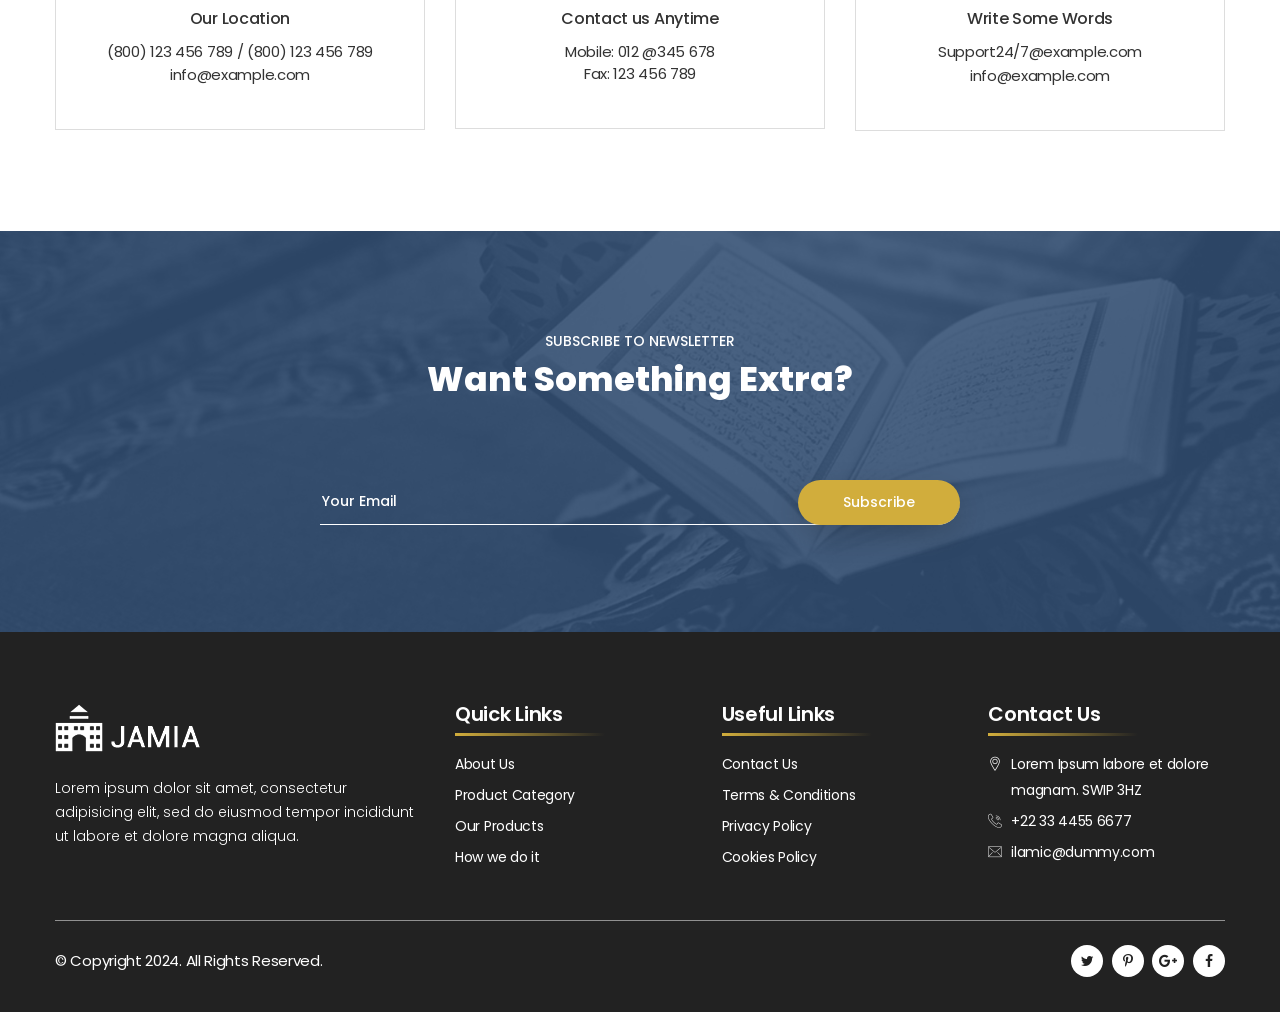
<file: team.html>
<!DOCTYPE html>
<html lang="en">


<head>
    <meta charset="UTF-8">
    <meta name="viewport" content="width=device-width, initial-scale=1, shrink-to-fit=no">
    <meta name="description" content="" />
    <meta name="keywords" content="" />
    <link rel="icon" href="assets/images/favicon.png" sizes="32x32" type="image/png">
    <title>Jamia - Islamic Center </title>

    <link rel="stylesheet" href="assets/css/icons.min.css">
    <link rel="stylesheet" href="assets/css/bootstrap.min.css">
    <link rel="stylesheet" href="assets/css/animate.min.css">
    <link rel="stylesheet" href="assets/css/fancybox.min.css">
    <link rel="stylesheet" href="assets/css/owl.carousel.min.css">
    <link rel="stylesheet" href="assets/css/style.css">
    <link rel="stylesheet" href="assets/css/responsive.css">

    <!-- Color Scheme -->
    <link rel="stylesheet" href="assets/css/colors/color.css" title="color" /><!-- Color -->
    <link rel="alternate stylesheet" href="assets/css/colors/color2.css" title="color2" /> <!-- Color2 -->
    <link rel="alternate stylesheet" href="assets/css/colors/color3.css" title="color3" /> <!-- Color3 -->
    <link rel="alternate stylesheet" href="assets/css/colors/color4.css" title="color4" /> <!-- Color4 -->
</head>
<body>
    <main>
        <div class="pageloader-wrap">
            <div class="loader">
                <div class="loader__bar"></div>
                <div class="loader__bar"></div>
                <div class="loader__bar"></div>
                <div class="loader__bar"></div>
                <div class="loader__bar"></div>
                <div class="loader__ball"></div>
            </div>
        </div><!-- Pageloader Wrap -->
        <div class="sidepanel">
            <span><i class="fa fa-cog fa-spin"></i></span>
            <div class="color-picker">
                <h3>Choose Your Color</h3>
                <a class="color applied" onclick="setActiveStyleSheet('color'); return false;"></a>
                <a class="color2" onclick="setActiveStyleSheet('color2'); return false;"></a>
                <a class="color3" onclick="setActiveStyleSheet('color3'); return false;"></a>
                <a class="color4" onclick="setActiveStyleSheet('color4'); return false;"></a>
            </div><!-- Color Picker -->
        </div><!-- Side Panel -->
        <header class="style1">
            <div class="container">
                <div class="logo"><a href="index.html" title="Logo"><img src="assets/images/logo.png" alt="logo.png"></a></div>
                <nav>
                    <div>
                        <a class="thm-btn brd-rd40" href="#" title="">Visit Us</a>
                        <ul>
                            <li class="menu-item-has-children"><a href="#" title="">Home</a>
                                <ul>
                                    <li><a href="index.html" title="">Home - Classic</a></li>
                                    <li><a href="index2.html" title="">Home - Prayers</a></li>
                                    <li><a href="index-simple.html" title="">Home - Divine</a></li>
									<li><a href="index-simple2.html" title="">Home - Modern</a></li>
									<li style = "background:#efefef;"><a href="https://nauthemes.net/html/jamia-rtl/index.html" target = "_blank" title="">RTL Version</a></li>
                                    <li class="menu-item-has-children"><a href="#" title="">Header Styles</a>
                                        <ul>
                                            <li><a href="index.html" title="">Header Style 1</a></li>
                                            <li><a href="index2.html" title="">Header Style 2</a></li>
                                        </ul>
                                    </li>
                                </ul>
                            </li>
                            <li class="menu-item-has-children"><a href="#" title="">Blog</a>
                                <ul>
                                    <li><a href="blog.html" title="">Blog</a></li>
                                    <li><a href="blog-detail.html" title="">Blog Detail</a></li>
                                </ul>
                            </li>
                            <li><a href="event.html" title="">Event</a></li>
                            <li><a href="crowd-funding.html" title="">Donate</a></li>
                            <li class="menu-item-has-children"><a href="#" title="">Pages</a>
								<ul>
									<li><a href="team.html" title="">Team Grid View</a></li>
									<li><a href="team2.html" title="">Team Round View</a></li>
									<li><a href="portfolio.html" title="">Our Portfolio</a></li>
									<li><a href="services.html" title="">Our Services</a></li>
								</ul>
							</li>
                            <li><a href="about.html" title="">About</a></li>
                            <li><a href="contact.html" title="">Contact</a></li>
                        </ul>
                    </div>
                </nav>
            </div>
        </header><!-- Header -->
        <div class="rspn-hdr">
            <div class="rspn-mdbr">
                <ul class="rspn-scil">
                    <li><a href="#" title="Twitter" target="_blank"><i class="fa fa-twitter"></i></a></li>
                    <li><a href="#" title="Facebook" target="_blank"><i class="fa fa-facebook"></i></a></li>
                    <li><a href="#" title="Linkedin" target="_blank"><i class="fa fa-linkedin"></i></a></li>
                    <li><a href="#" title="Google Plus" target="_blank"><i class="fa fa-google-plus"></i></a></li>                   
                </ul>
                <form class="rspn-srch">
                    <input type="text" placeholder="Enter Your Keyword" />
                    <button type="submit"><i class="fa fa-search"></i></button>
                </form>
            </div>
            <div class="lg-mn">
                <div class="logo"><a href="index.html" title="Logo"><img src="assets/images/logo2.png" alt="logo2.png"></a></div>
                <div class="rspn-cnt">
                    <span><i class="fa fa-envelope thm-clr"></i><a href="#" title="">info@bismillah.com</a></span>
                    <span><i class="fa fa-phone thm-clr"></i>+(00) 123-345-11</span>
                </div>
                <span class="rspn-mnu-btn"><i class="fa fa-list-ul"></i></span>
            </div>
            <div class="rsnp-mnu">
                <span class="rspn-mnu-cls"><i class="fa fa-times"></i></span>
                <ul>
                    <li class="menu-item-has-children"><a href="#" title="">Home</a>
                        <ul>
                            <li><a href="index.html" title="">Homepage 1</a></li>
                            <li><a href="index2.html" title="">Homepage 2</a></li>
                            <li><a href="index-simple.html" title="">Simple Homepage 1</a></li>
							<li><a href="index-simple2.html" title="">Simple Homepage 2</a></li>
                            <li class="menu-item-has-children"><a href="#" title="">Header Styles</a>
                                <ul>
                                    <li><a href="index.html" title="">Header Style 1</a></li>
                                    <li><a href="index2.html" title="">Header Style 2</a></li>
                                </ul>
                            </li>
                        </ul>
                    </li>
                    <li class="menu-item-has-children"><a href="#" title="">Blog</a>
                        <ul>
                            <li><a href="blog.html" title="">Blog</a></li>
                            <li><a href="blog-detail.html" title="">Blog Detail</a></li>
                        </ul>
                    </li>
                    <li><a href="event.html" title="">Event</a></li>
                    <li><a href="crowd-funding.html" title="">Donate</a></li>
                    <li class="menu-item-has-children"><a href="#" title="">Pages</a>
								<ul>
									<li><a href="team.html" title="">Team Grid View</a></li>
									<li><a href="team2.html" title="">Team Round View</a></li>
									<li><a href="portfolio.html" title="">Our Portfolio</a></li>
									<li><a href="services.html" title="">Our Services</a></li>
								</ul>
							</li>
                    <li><a href="about.html" title="">About</a></li>
                    <li><a href="contact.html" title="">Contact</a></li>
                </ul>
            </div><!-- Responsive Menu -->
        </div><!-- Responsive Header -->
        <section>
            <div class="gap remove-bottom black-layer2 opc85">
                <div class="fixed-bg" style="background-image: url(assets/images/parallax15.jpg);"></div>
                <div class="container">
                    <div class="page-title-wrap">
                        <h1><img src="assets/images/resources/page-title-ayat.png" alt="page-title-ayat.png"></h1>
                        <h2>Donate</h2>
                        <ul class="breadcrumbs">
                            <li><a href="index.html" title="">Home</a></li>
                            <li>Team</li>
                        </ul>
                    </div><!-- Page Title Wrap -->
                </div>
            </div>
        </section>
        <section>
            <div class="gap">
                <div class="container">
                    <div class="sec-title text-center">
                        <div class="sec-title-inner">
                            <span>Our Expert</span>
                            <h3>Islamic Scholars</h3>
                        </div>
                        <p>Lorem ipsum dolor sit amet, consectetur adipisicing elit, sed do eiusmod tempor incididunt ut labore et dolore magna aliqua.</p>
                    </div>
                    <div class="team-wrap2 text-center remove-ext3">
                        <div class="row">
                            <div class="col-md-3 col-sm-6 col-lg-3">
                                <div class="team-box2">
                                    <img src="assets/images/resources/team-img2-1.jpg" alt="team-img2-1.jpg">
                                    <div class="team-info2">
                                        <h4>AL Zahra</h4>
                                        <p>Lorem ipsum dolor sit amet, consectetur adipisicing elit, sed do eiusmod tempor</p>
                                        <div class="team-scl">
                                            <a href="#" title="Twitter" target="_blank"><i class="fa fa-twitter"></i></a>
                                            <a href="#" title="Pinterest" target="_blank"><i class="fa fa-pinterest-p"></i></a>
                                            <a href="#" title="Google Plus" target="_blank"><i class="fa fa-google-plus"></i></a>
                                            <a href="#" title="Facebook" target="_blank"><i class="fa fa-facebook"></i></a>
                                        </div>
                                    </div>
                                </div>
                            </div>
                            <div class="col-md-3 col-sm-6 col-lg-3">
                                <div class="team-box2">
                                    <img src="assets/images/resources/team-img2-2.jpg" alt="team-img2-2.jpg">
                                    <div class="team-info2">
                                        <h4>Umair</h4>
                                        <p>Lorem ipsum dolor sit amet, consectetur adipisicing elit, sed do eiusmod tempor</p>
                                        <div class="team-scl">
                                            <a href="#" title="Twitter" target="_blank"><i class="fa fa-twitter"></i></a>
                                            <a href="#" title="Pinterest" target="_blank"><i class="fa fa-pinterest-p"></i></a>
                                            <a href="#" title="Google Plus" target="_blank"><i class="fa fa-google-plus"></i></a>
                                            <a href="#" title="Facebook" target="_blank"><i class="fa fa-facebook"></i></a>
                                        </div>
                                    </div>
                                </div>
                            </div>
                            <div class="col-md-3 col-sm-6 col-lg-3">
                                <div class="team-box2">
                                    <img src="assets/images/resources/team-img2-3.jpg" alt="team-img2-3.jpg">
                                    <div class="team-info2">
                                        <h4>Fatima</h4>
                                        <p>Lorem ipsum dolor sit amet, consectetur adipisicing elit, sed do eiusmod tempor</p>
                                        <div class="team-scl">
                                            <a href="#" title="Twitter" target="_blank"><i class="fa fa-twitter"></i></a>
                                            <a href="#" title="Pinterest" target="_blank"><i class="fa fa-pinterest-p"></i></a>
                                            <a href="#" title="Google Plus" target="_blank"><i class="fa fa-google-plus"></i></a>
                                            <a href="#" title="Facebook" target="_blank"><i class="fa fa-facebook"></i></a>
                                        </div>
                                    </div>
                                </div>
                            </div>
                            <div class="col-md-3 col-sm-6 col-lg-3">
                                <div class="team-box2">
                                    <img src="assets/images/resources/team-img2-4.jpg" alt="team-img2-4.jpg">
                                    <div class="team-info2">
                                        <h4>Ammara</h4>
                                        <p>Lorem ipsum dolor sit amet, consectetur adipisicing elit, sed do eiusmod tempor</p>
                                        <div class="team-scl">
                                            <a href="#" title="Twitter" target="_blank"><i class="fa fa-twitter"></i></a>
                                            <a href="#" title="Pinterest" target="_blank"><i class="fa fa-pinterest-p"></i></a>
                                            <a href="#" title="Google Plus" target="_blank"><i class="fa fa-google-plus"></i></a>
                                            <a href="#" title="Facebook" target="_blank"><i class="fa fa-facebook"></i></a>
                                        </div>
                                    </div>
                                </div>
                            </div>
                            <div class="col-md-3 col-sm-6 col-lg-3">
                                <div class="team-box2">
                                    <img src="assets/images/resources/team-img2-5.jpg" alt="team-img2-5.jpg">
                                    <div class="team-info2">
                                        <h4>AL Zahra</h4>
                                        <p>Lorem ipsum dolor sit amet, consectetur adipisicing elit, sed do eiusmod tempor</p>
                                        <div class="team-scl">
                                            <a href="#" title="Twitter" target="_blank"><i class="fa fa-twitter"></i></a>
                                            <a href="#" title="Pinterest" target="_blank"><i class="fa fa-pinterest-p"></i></a>
                                            <a href="#" title="Google Plus" target="_blank"><i class="fa fa-google-plus"></i></a>
                                            <a href="#" title="Facebook" target="_blank"><i class="fa fa-facebook"></i></a>
                                        </div>
                                    </div>
                                </div>
                            </div>
                            <div class="col-md-3 col-sm-6 col-lg-3">
                                <div class="team-box2">
                                    <img src="assets/images/resources/team-img2-6.jpg" alt="team-img2-6.jpg">
                                    <div class="team-info2">
                                        <h4>Umair</h4>
                                        <p>Lorem ipsum dolor sit amet, consectetur adipisicing elit, sed do eiusmod tempor</p>
                                        <div class="team-scl">
                                            <a href="#" title="Twitter" target="_blank"><i class="fa fa-twitter"></i></a>
                                            <a href="#" title="Pinterest" target="_blank"><i class="fa fa-pinterest-p"></i></a>
                                            <a href="#" title="Google Plus" target="_blank"><i class="fa fa-google-plus"></i></a>
                                            <a href="#" title="Facebook" target="_blank"><i class="fa fa-facebook"></i></a>
                                        </div>
                                    </div>
                                </div>
                            </div>
                            <div class="col-md-3 col-sm-6 col-lg-3">
                                <div class="team-box2">
                                    <img src="assets/images/resources/team-img2-7.jpg" alt="team-img2-7.jpg">
                                    <div class="team-info2">
                                        <h4>Fatima</h4>
                                        <p>Lorem ipsum dolor sit amet, consectetur adipisicing elit, sed do eiusmod tempor</p>
                                        <div class="team-scl">
                                            <a href="#" title="Twitter" target="_blank"><i class="fa fa-twitter"></i></a>
                                            <a href="#" title="Pinterest" target="_blank"><i class="fa fa-pinterest-p"></i></a>
                                            <a href="#" title="Google Plus" target="_blank"><i class="fa fa-google-plus"></i></a>
                                            <a href="#" title="Facebook" target="_blank"><i class="fa fa-facebook"></i></a>
                                        </div>
                                    </div>
                                </div>
                            </div>
                            <div class="col-md-3 col-sm-6 col-lg-3">
                                <div class="team-box2">
                                    <img src="assets/images/resources/team-img2-8.jpg" alt="team-img2-8.jpg">
                                    <div class="team-info2">
                                        <h4>Ammara</h4>
                                        <p>Lorem ipsum dolor sit amet, consectetur adipisicing elit, sed do eiusmod tempor</p>
                                        <div class="team-scl">
                                            <a href="#" title="Twitter" target="_blank"><i class="fa fa-twitter"></i></a>
                                            <a href="#" title="Pinterest" target="_blank"><i class="fa fa-pinterest-p"></i></a>
                                            <a href="#" title="Google Plus" target="_blank"><i class="fa fa-google-plus"></i></a>
                                            <a href="#" title="Facebook" target="_blank"><i class="fa fa-facebook"></i></a>
                                        </div>
                                    </div>
                                </div>
                            </div>
                        </div>
                    </div><!-- Team Wrap -->
                </div>
            </div>
        </section>
        <section>
            <div class="gap remove-gap">
                <div class="container">
                    <div class="contact-info-wrap text-center remove-ext3">
                        <div class="row">
                            <div class="col-md-4 col-sm-6 col-lg-4">
                                <div class="contact-info-box">
                                    <i class="flaticon-location-pin"></i>
                                    <strong>Our Location</strong>
                                    <span>(800) 123 456 789 / (800) 123 456 789</span>
                                    <a href="#" title="">info@example.com</a>
                                </div>
                            </div>
                            <div class="col-md-4 col-sm-6 col-lg-4">
                                <div class="contact-info-box">
                                    <i class="flaticon-call"></i>
                                    <strong>Contact us Anytime</strong>
                                    <span>Mobile: 012 @345 678</span>
                                    <span>Fax: 123 456 789</span>
                                </div>
                            </div>
                            <div class="col-md-4 col-sm-6 col-lg-4">
                                <div class="contact-info-box">
                                    <i class="flaticon-email"></i>
                                    <strong>Write Some Words</strong>
                                    <a href="#" title="">Support24/7@example.com</a>
                                    <a href="#" title="">info@example.com</a>
                                </div>
                            </div>
                        </div>
                    </div><!-- Contact Info Wrap -->
                </div>
            </div>
        </section>
        <section>
            <div class="gap blue-layer opc85">
                <div class="fixed-bg" style="background-image: url(assets/images/parallax9.jpg);"></div>
                <div class="container">
                    <div class="newsletter-wrap2 text-center">
                        <div class="newsletter-inner">
                            <div class="nwsltr-title2 text-center">
                                <span>SUBSCRIBE TO NEWSLETTER</span>
                                <h3>Want Something Extra?</h3>
                            </div>
                            <form>
                                <input type="email" placeholder="Your Email">
                                <button class="thm-btn" type="submit">Subscribe</button>
                            </form>
                        </div>
                    </div>
                </div>
            </div>
        </section>
        <footer>
            <div class="gap top-spac70 drk-bg2 remove-bottom">
                <div class="container">
                    <div class="footer-data">
                        <div class="row">
                            <div class="col-md-4 col-sm-12 col-lg-4">
                                <div class="wdgt-box">
                                    <div class="logo"><a href="index.html" title="Logo"><img src="assets/images/logo2.png" alt="logo2.png"></a></div>
                                    <p>Lorem ipsum dolor sit amet, consectetur adipisicing elit, sed do eiusmod tempor incididunt ut labore et dolore magna aliqua.</p>
                                </div>
                            </div>
                            <div class="col-md-8 col-sm-12 col-lg-8">
                                <div class="row">
                                    <div class="col-md-4 col-sm-4 col-lg-4">
                                        <div class="wdgt-box">
                                            <h4>Quick Links</h4>
                                            <ul>
                                                <li><a href="#" title="">About Us</a></li>
                                                <li><a href="#" title="">Product Category</a></li>
                                                <li><a href="#" title="">Our Products</a></li>
                                                <li><a href="#" title="">How we do it</a></li>
                                            </ul>
                                        </div>
                                    </div>
                                    <div class="col-md-4 col-sm-4 col-lg-4">
                                        <div class="wdgt-box">
                                            <h4>Useful Links</h4>
                                            <ul>
                                                <li><a href="#" title="">Contact Us</a></li>
                                                <li><a href="#" title="">Terms & Conditions</a></li>
                                                <li><a href="#" title="">Privacy Policy</a></li>
                                                <li><a href="#" title="">Cookies Policy</a></li>
                                            </ul>
                                        </div>
                                    </div>
                                    <div class="col-md-4 col-sm-4 col-lg-4">
                                        <div class="wdgt-box">
                                            <h4>Contact Us</h4>
                                            <ul class="cont-lst">
                                                <li><i class="flaticon-location-pin"></i>Lorem Ipsum labore et dolore magnam. SWIP 3HZ</li>
                                                <li><i class="flaticon-call"></i>+22 33 4455 6677</li>
                                                <li><i class="flaticon-email"></i><a href="#" title="">ilamic@dummy.com</a></li>
                                            </ul>
                                        </div>
                                    </div>
                                </div>
                            </div>
                        </div>
                    </div><!-- Footer Data -->
                    <div class="bottom-bar">
                        <p>&copy; Copyright 2024. All Rights Reserved.</p>
                        <div class="scl">
                            <a href="#" title="Twitter" target="_blank"><i class="fa fa-twitter"></i></a>
                            <a href="#" title="Pinterest" target="_blank"><i class="fa fa-pinterest-p"></i></a>
                            <a href="#" title="Google Plus" target="_blank"><i class="fa fa-google-plus"></i></a>
                            <a href="#" title="Facebook" target="_blank"><i class="fa fa-facebook"></i></a>
                        </div>
                    </div><!-- Bottom Bar -->
                </div>
            </div>
        </footer>
    </main><!-- Main Wrapper -->

    <script src="assets/js/jquery.min.js"></script>
    <script src="assets/js/bootstrap.min.js"></script>
    <script src="assets/js/downCount.js"></script>
    <script src="assets/js/fancybox.min.js"></script>
    <script src="assets/js/isotope.pkgd.min.js"></script>
    <script src="assets/js/perfectscrollbar.min.js"></script>
    <script src="assets/js/wow.min.js"></script>
    <script src="assets/js/owl.carousel.min.js"></script>
    <script src="assets/js/custom-scripts.js"></script>
</body>	

</html>
</file>
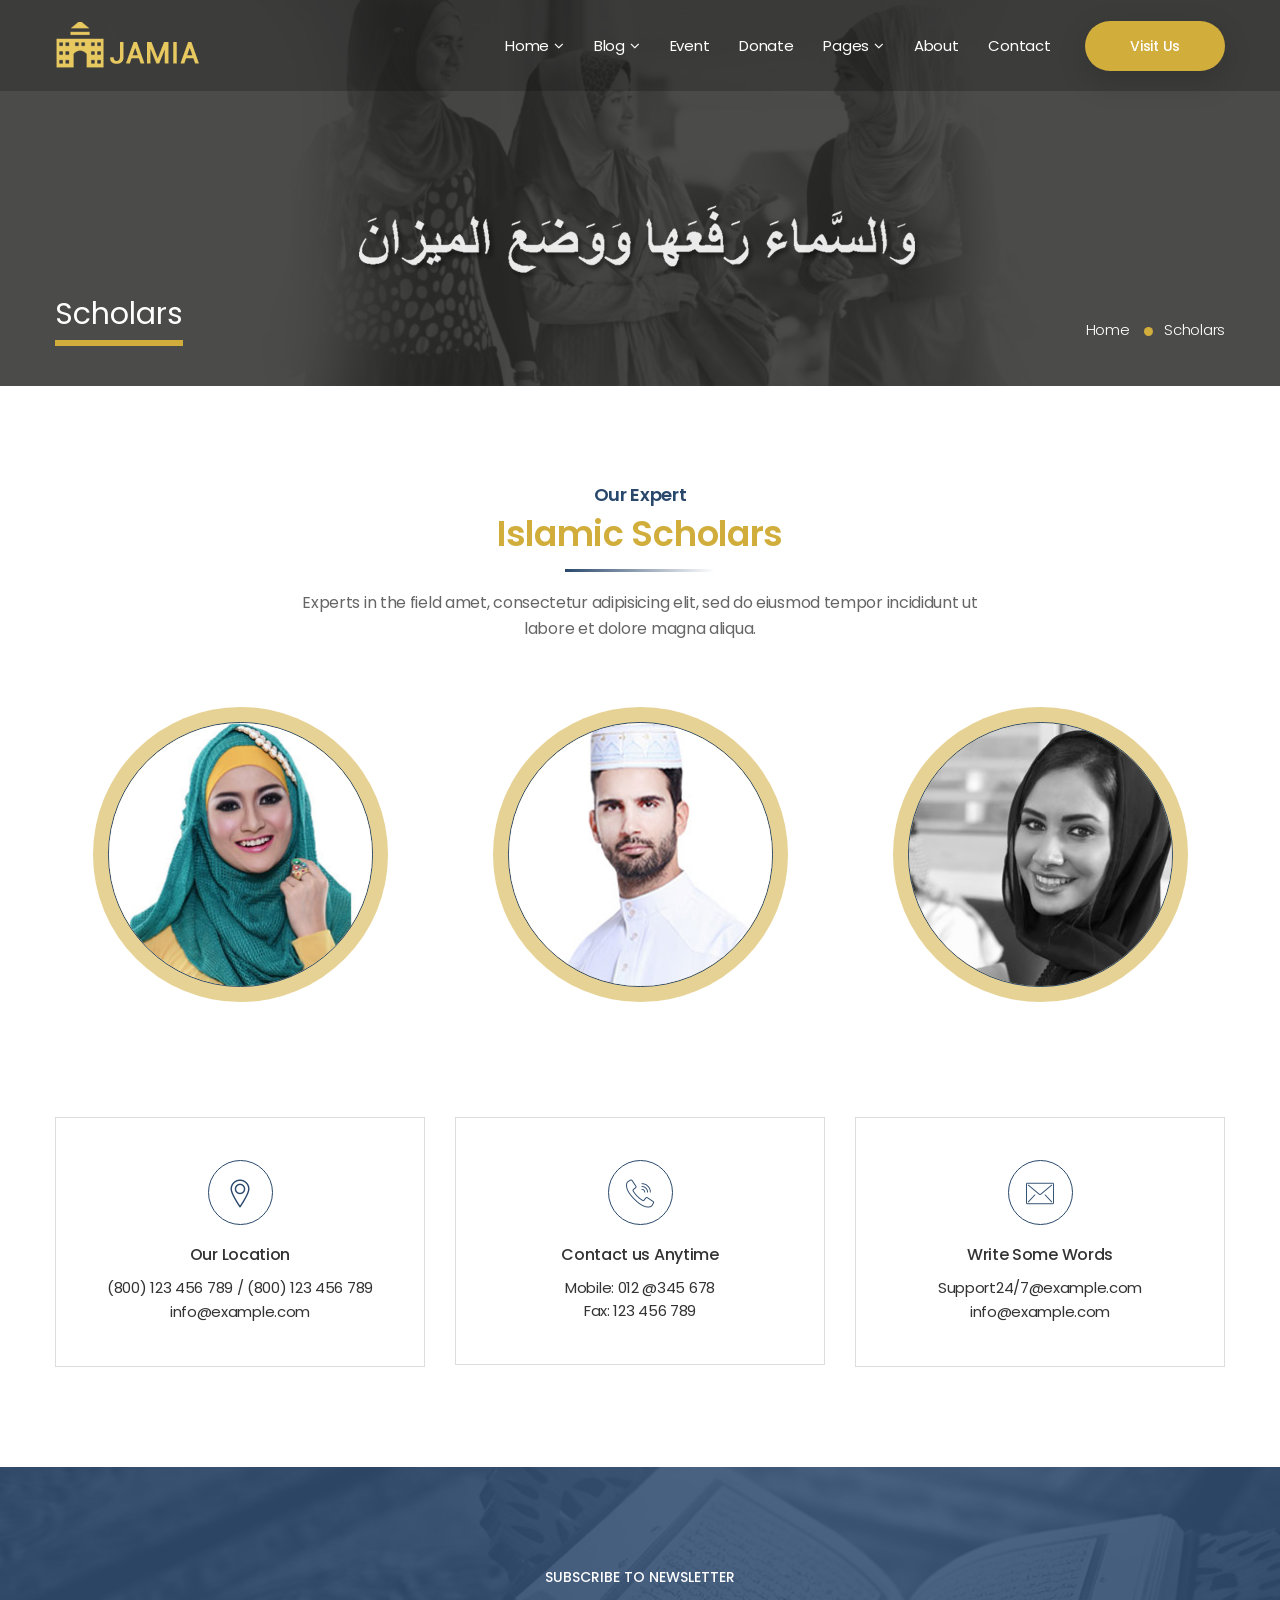
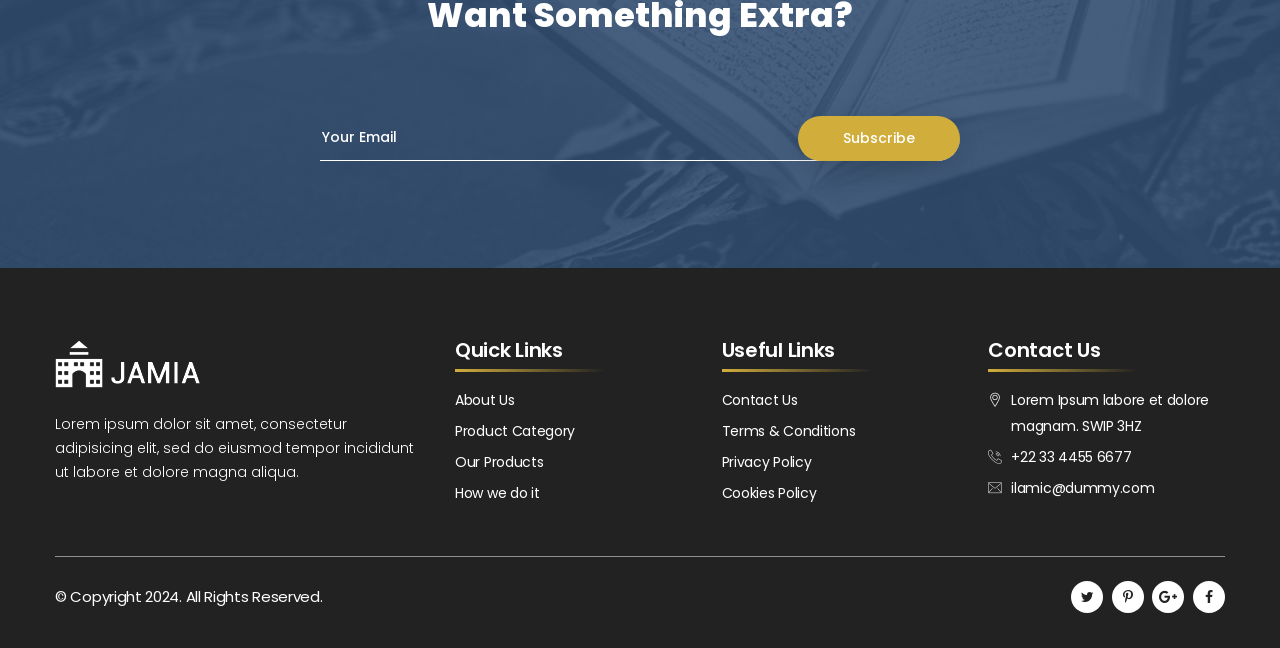
<file: team2.html>
<!DOCTYPE html>
<html lang="en">


<head>
    <meta charset="UTF-8">
    <meta name="viewport" content="width=device-width, initial-scale=1, shrink-to-fit=no">
    <meta name="description" content="" />
    <meta name="keywords" content="" />
    <link rel="icon" href="assets/images/favicon.png" sizes="32x32" type="image/png">
    <title>Jamia - Islamic Center </title>

    <link rel="stylesheet" href="assets/css/icons.min.css">
    <link rel="stylesheet" href="assets/css/bootstrap.min.css">
    <link rel="stylesheet" href="assets/css/animate.min.css">
    <link rel="stylesheet" href="assets/css/fancybox.min.css">
    <link rel="stylesheet" href="assets/css/owl.carousel.min.css">
    <link rel="stylesheet" href="assets/css/style.css">
    <link rel="stylesheet" href="assets/css/responsive.css">

    <!-- Color Scheme -->
    <link rel="stylesheet" href="assets/css/colors/color.css" title="color" /><!-- Color -->
    <link rel="alternate stylesheet" href="assets/css/colors/color2.css" title="color2" /> <!-- Color2 -->
    <link rel="alternate stylesheet" href="assets/css/colors/color3.css" title="color3" /> <!-- Color3 -->
    <link rel="alternate stylesheet" href="assets/css/colors/color4.css" title="color4" /> <!-- Color4 -->
</head>
<body>
    <main>
        <div class="pageloader-wrap">
            <div class="loader">
                <div class="loader__bar"></div>
                <div class="loader__bar"></div>
                <div class="loader__bar"></div>
                <div class="loader__bar"></div>
                <div class="loader__bar"></div>
                <div class="loader__ball"></div>
            </div>
        </div><!-- Pageloader Wrap -->
        <div class="sidepanel">
            <span><i class="fa fa-cog fa-spin"></i></span>
            <div class="color-picker">
                <h3>Choose Your Color</h3>
                <a class="color applied" onclick="setActiveStyleSheet('color'); return false;"></a>
                <a class="color2" onclick="setActiveStyleSheet('color2'); return false;"></a>
                <a class="color3" onclick="setActiveStyleSheet('color3'); return false;"></a>
                <a class="color4" onclick="setActiveStyleSheet('color4'); return false;"></a>
            </div><!-- Color Picker -->
        </div><!-- Side Panel -->
        <header class="style1">
            <div class="container">
                <div class="logo"><a href="index.html" title="Logo"><img src="assets/images/logo.png" alt="logo.png"></a></div>
                <nav>
                    <div>
                        <a class="thm-btn brd-rd40" href="#" title="">Visit Us</a>
                        <ul>
                            <li class="menu-item-has-children"><a href="#" title="">Home</a>
                                <ul>
                                    <li><a href="index.html" title="">Home - Classic</a></li>
                                    <li><a href="index2.html" title="">Home - Prayers</a></li>
                                    <li><a href="index-simple.html" title="">Home - Divine</a></li>
									<li><a href="index-simple2.html" title="">Home - Modern</a></li>
									<li style = "background:#efefef;"><a href="https://nauthemes.net/html/jamia-rtl/index.html" target = "_blank" title="">RTL Version</a></li>
                                    <li class="menu-item-has-children"><a href="#" title="">Header Styles</a>
                                        <ul>
                                            <li><a href="index.html" title="">Header Style 1</a></li>
                                            <li><a href="index2.html" title="">Header Style 2</a></li>
                                        </ul>
                                    </li>
                                </ul>
                            </li>
                            <li class="menu-item-has-children"><a href="#" title="">Blog</a>
                                <ul>
                                    <li><a href="blog.html" title="">Blog</a></li>
                                    <li><a href="blog-detail.html" title="">Blog Detail</a></li>
                                </ul>
                            </li>
                            <li><a href="event.html" title="">Event</a></li>
                            <li><a href="crowd-funding.html" title="">Donate</a></li>
                            <li class="menu-item-has-children"><a href="#" title="">Pages</a>
								<ul>
									<li><a href="team.html" title="">Team Grid View</a></li>
									<li><a href="team2.html" title="">Team Round View</a></li>
									<li><a href="portfolio.html" title="">Our Portfolio</a></li>
									<li><a href="services.html" title="">Our Services</a></li>
								</ul>
							</li>
                            <li><a href="about.html" title="">About</a></li>
                            <li><a href="contact.html" title="">Contact</a></li>
                        </ul>
                    </div>
                </nav>
            </div>
        </header><!-- Header -->
        <div class="rspn-hdr">
            <div class="rspn-mdbr">
                <ul class="rspn-scil">
                    <li><a href="#" title="Twitter" target="_blank"><i class="fa fa-twitter"></i></a></li>
                    <li><a href="#" title="Facebook" target="_blank"><i class="fa fa-facebook"></i></a></li>
                    <li><a href="#" title="Linkedin" target="_blank"><i class="fa fa-linkedin"></i></a></li>
                    <li><a href="#" title="Google Plus" target="_blank"><i class="fa fa-google-plus"></i></a></li>                   
                </ul>
                <form class="rspn-srch">
                    <input type="text" placeholder="Enter Your Keyword" />
                    <button type="submit"><i class="fa fa-search"></i></button>
                </form>
            </div>
            <div class="lg-mn">
                <div class="logo"><a href="index.html" title="Logo"><img src="assets/images/logo2.png" alt="logo2.png"></a></div>
                <div class="rspn-cnt">
                    <span><i class="fa fa-envelope thm-clr"></i><a href="#" title="">info@bismillah.com</a></span>
                    <span><i class="fa fa-phone thm-clr"></i>+(00) 123-345-11</span>
                </div>
                <span class="rspn-mnu-btn"><i class="fa fa-list-ul"></i></span>
            </div>
            <div class="rsnp-mnu">
                <span class="rspn-mnu-cls"><i class="fa fa-times"></i></span>
                <ul>
                    <li class="menu-item-has-children"><a href="#" title="">Home</a>
                        <ul>
                            <li><a href="index.html" title="">Homepage 1</a></li>
                            <li><a href="index2.html" title="">Homepage 2</a></li>
                            <li><a href="index-simple.html" title="">Simple Homepage 1</a></li>
							<li><a href="index-simple2.html" title="">Simple Homepage 2</a></li>
                            <li class="menu-item-has-children"><a href="#" title="">Header Styles</a>
                                <ul>
                                    <li><a href="index.html" title="">Header Style 1</a></li>
                                    <li><a href="index2.html" title="">Header Style 2</a></li>
                                </ul>
                            </li>
                        </ul>
                    </li>
                    <li class="menu-item-has-children"><a href="#" title="">Blog</a>
                        <ul>
                            <li><a href="blog.html" title="">Blog</a></li>
                            <li><a href="blog-detail.html" title="">Blog Detail</a></li>
                        </ul>
                    </li>
                    <li><a href="event.html" title="">Event</a></li>
                    <li><a href="crowd-funding.html" title="">Donate</a></li>
                    <li class="menu-item-has-children"><a href="#" title="">Pages</a>
								<ul>
									<li><a href="team.html" title="">Team Grid View</a></li>
									<li><a href="team2.html" title="">Team Round View</a></li>
									<li><a href="portfolio.html" title="">Our Portfolio</a></li>
									<li><a href="services.html" title="">Our Services</a></li>
								</ul>
							</li>
                    <li><a href="about.html" title="">About</a></li>
                    <li><a href="contact.html" title="">Contact</a></li>
                </ul>
            </div><!-- Responsive Menu -->
        </div><!-- Responsive Header -->
        <section>
            <div class="gap remove-bottom black-layer2 opc85">
                <div class="fixed-bg" style="background-image: url(assets/images/parallax15.jpg);"></div>
                <div class="container">
                    <div class="page-title-wrap">
                        <h1><img src="assets/images/resources/page-title-ayat.png" alt="page-title-ayat.png"></h1>
                        <h2>Scholars</h2>
                        <ul class="breadcrumbs">
                            <li><a href="index.html" title="">Home</a></li>
                            <li>Scholars</li>
                        </ul>
                    </div><!-- Page Title Wrap -->
                </div>
            </div>
        </section>
        <section>
            <div class="gap white-layer opc9">
                <div class="container">
                    <div class="sec-title text-center">
                        <div class="sec-title-inner">
                            <span>Our Expert</span>
                            <h3>Islamic Scholars</h3>
                        </div>
                        <p>Experts in the field amet, consectetur adipisicing elit, sed do eiusmod tempor incididunt ut labore et dolore magna aliqua.</p>
                    </div>
                    <div class="team-wrap text-center remove-ext5">
                        <div class="row">
                            <div class="col-md-4 col-sm-6 col-lg-4">
                                <div class="team-box">
                                    <img src="assets/images/resources/team-img1-1.jpg" alt="team-img1-1.jpg">
                                    <div class="team-info">
                                        <h4>Al Zahra</h4>
                                        <p>Lorem ipsum dolor sit amet, consectetur adipisicing elit, sed do eiusmod tempor</p>
                                        <div class="team-scl">
                                            <a href="#" title="Twitter" target="_blank"><i class="fa fa-twitter"></i></a>
                                            <a href="#" title="Pinterest" target="_blank"><i class="fa fa-pinterest-p"></i></a>
                                            <a href="#" title="Google Plus" target="_blank"><i class="fa fa-google-plus"></i></a>
                                            <a href="#" title="Facebook" target="_blank"><i class="fa fa-facebook"></i></a>
                                        </div>
                                    </div>
                                </div>
                            </div>
                            <div class="col-md-4 col-sm-6 col-lg-4">
                                <div class="team-box">
                                    <img src="assets/images/resources/team-img1-2.jpg" alt="team-img1-2.jpg">
                                    <div class="team-info">
                                        <h4>Umair</h4>
                                        <p>Lorem ipsum dolor sit amet, consectetur adipisicing elit, sed do eiusmod tempor</p>
                                        <div class="team-scl">
                                            <a href="#" title="Twitter" target="_blank"><i class="fa fa-twitter"></i></a>
                                            <a href="#" title="Pinterest" target="_blank"><i class="fa fa-pinterest-p"></i></a>
                                            <a href="#" title="Google Plus" target="_blank"><i class="fa fa-google-plus"></i></a>
                                            <a href="#" title="Facebook" target="_blank"><i class="fa fa-facebook"></i></a>
                                        </div>
                                    </div>
                                </div>
                            </div>
                            <div class="col-md-4 col-sm-6 col-lg-4">
                                <div class="team-box">
                                    <img src="assets/images/resources/team-img1-3.jpg" alt="team-img1-3.jpg">
                                    <div class="team-info">
                                        <h4>Fatima</h4>
                                        <p>Lorem ipsum dolor sit amet, consectetur adipisicing elit, sed do eiusmod tempor</p>
                                        <div class="team-scl">
                                            <a href="#" title="Twitter" target="_blank"><i class="fa fa-twitter"></i></a>
                                            <a href="#" title="Pinterest" target="_blank"><i class="fa fa-pinterest-p"></i></a>
                                            <a href="#" title="Google Plus" target="_blank"><i class="fa fa-google-plus"></i></a>
                                            <a href="#" title="Facebook" target="_blank"><i class="fa fa-facebook"></i></a>
                                        </div>
                                    </div>
                                </div>
                            </div>
                        </div>
                    </div><!-- Team Wrap -->
                </div>
            </div>
        </section>
        <section>
            <div class="gap remove-gap">
                <div class="container">
                    <div class="contact-info-wrap text-center remove-ext3">
                        <div class="row">
                            <div class="col-md-4 col-sm-6 col-lg-4">
                                <div class="contact-info-box">
                                    <i class="flaticon-location-pin"></i>
                                    <strong>Our Location</strong>
                                    <span>(800) 123 456 789 / (800) 123 456 789</span>
                                    <a href="#" title="">info@example.com</a>
                                </div>
                            </div>
                            <div class="col-md-4 col-sm-6 col-lg-4">
                                <div class="contact-info-box">
                                    <i class="flaticon-call"></i>
                                    <strong>Contact us Anytime</strong>
                                    <span>Mobile: 012 @345 678</span>
                                    <span>Fax: 123 456 789</span>
                                </div>
                            </div>
                            <div class="col-md-4 col-sm-6 col-lg-4">
                                <div class="contact-info-box">
                                    <i class="flaticon-email"></i>
                                    <strong>Write Some Words</strong>
                                    <a href="#" title="">Support24/7@example.com</a>
                                    <a href="#" title="">info@example.com</a>
                                </div>
                            </div>
                        </div>
                    </div><!-- Contact Info Wrap -->
                </div>
            </div>
        </section>
        <section>
            <div class="gap blue-layer opc85">
                <div class="fixed-bg" style="background-image: url(assets/images/parallax9.jpg);"></div>
                <div class="container">
                    <div class="newsletter-wrap2 text-center">
                        <div class="newsletter-inner">
                            <div class="nwsltr-title2 text-center">
                                <span>SUBSCRIBE TO NEWSLETTER</span>
                                <h3>Want Something Extra?</h3>
                            </div>
                            <form>
                                <input type="email" placeholder="Your Email">
                                <button class="thm-btn" type="submit">Subscribe</button>
                            </form>
                        </div>
                    </div>
                </div>
            </div>
        </section>
        <footer>
            <div class="gap top-spac70 drk-bg2 remove-bottom">
                <div class="container">
                    <div class="footer-data">
                        <div class="row">
                            <div class="col-md-4 col-sm-12 col-lg-4">
                                <div class="wdgt-box">
                                    <div class="logo"><a href="index.html" title="Logo"><img src="assets/images/logo2.png" alt="logo2.png"></a></div>
                                    <p>Lorem ipsum dolor sit amet, consectetur adipisicing elit, sed do eiusmod tempor incididunt ut labore et dolore magna aliqua.</p>
                                </div>
                            </div>
                            <div class="col-md-8 col-sm-12 col-lg-8">
                                <div class="row">
                                    <div class="col-md-4 col-sm-4 col-lg-4">
                                        <div class="wdgt-box">
                                            <h4>Quick Links</h4>
                                            <ul>
                                                <li><a href="#" title="">About Us</a></li>
                                                <li><a href="#" title="">Product Category</a></li>
                                                <li><a href="#" title="">Our Products</a></li>
                                                <li><a href="#" title="">How we do it</a></li>
                                            </ul>
                                        </div>
                                    </div>
                                    <div class="col-md-4 col-sm-4 col-lg-4">
                                        <div class="wdgt-box">
                                            <h4>Useful Links</h4>
                                            <ul>
                                                <li><a href="#" title="">Contact Us</a></li>
                                                <li><a href="#" title="">Terms & Conditions</a></li>
                                                <li><a href="#" title="">Privacy Policy</a></li>
                                                <li><a href="#" title="">Cookies Policy</a></li>
                                            </ul>
                                        </div>
                                    </div>
                                    <div class="col-md-4 col-sm-4 col-lg-4">
                                        <div class="wdgt-box">
                                            <h4>Contact Us</h4>
                                            <ul class="cont-lst">
                                                <li><i class="flaticon-location-pin"></i>Lorem Ipsum labore et dolore magnam. SWIP 3HZ</li>
                                                <li><i class="flaticon-call"></i>+22 33 4455 6677</li>
                                                <li><i class="flaticon-email"></i><a href="#" title="">ilamic@dummy.com</a></li>
                                            </ul>
                                        </div>
                                    </div>
                                </div>
                            </div>
                        </div>
                    </div><!-- Footer Data -->
                    <div class="bottom-bar">
                        <p>&copy; Copyright 2024. All Rights Reserved.</p>
                        <div class="scl">
                            <a href="#" title="Twitter" target="_blank"><i class="fa fa-twitter"></i></a>
                            <a href="#" title="Pinterest" target="_blank"><i class="fa fa-pinterest-p"></i></a>
                            <a href="#" title="Google Plus" target="_blank"><i class="fa fa-google-plus"></i></a>
                            <a href="#" title="Facebook" target="_blank"><i class="fa fa-facebook"></i></a>
                        </div>
                    </div><!-- Bottom Bar -->
                </div>
            </div>
        </footer>
    </main><!-- Main Wrapper -->

    <script src="assets/js/jquery.min.js"></script>
    <script src="assets/js/bootstrap.min.js"></script>
    <script src="assets/js/downCount.js"></script>
    <script src="assets/js/fancybox.min.js"></script>
    <script src="assets/js/isotope.pkgd.min.js"></script>
    <script src="assets/js/perfectscrollbar.min.js"></script>
    <script src="assets/js/wow.min.js"></script>
    <script src="assets/js/owl.carousel.min.js"></script>
    <script src="assets/js/custom-scripts.js"></script>
</body>	


</html>
</file>
<file: assets/css/style.css>
/*-------------------------------------------
Project: Jamia - Islamic Center Website
Author: Kamrul Hasan
URL: https://webdeveloperkamrul.github.io/MyPortfolioWebsite/
Version: 1.0.2
------------------------------------------------*/
/*** ======= // TABLE OF CONTENT // ============================
01- Google Fonts
02- General Styling
03- Cross Browser Compatibility
04- Project Style
05- Header Styles
    05.1- Header Style 1
    05.2- Header Style 2
    05.3- DropDown
    05.4- Sticky Header
06- Responsive Header
    06.1- Responsive Menu
07- Theme Button
08- Featured Area
09- Pillars Sec
10- Sec Title
11- About Sec
12- Service Sec
13- Support Sec
14- Team Sec
15- Events & Prayer Timing Sec
16- Testimonials Sec
17- Featured Sec
18- Footer
19- Bottom Bar
20- Featured Area Style 2
21- History Sec
22- Sec Title Style 2
23- Team Style 2
24- Service Style 2
25- Features Sec
26- Support Style 2
27- Testimonials Style 2
28- Newsletter Sec
29- Page Title Wrap
30- Contact Info Wrap
31- Newsletter Style 2
32- Contact Page
33- Blog Page
34- Pagination Wrap
35- Event Page
36- Bord Sec
37- Crowd Funding Page
38- Expans
39- About Page
40- Message
41- Portfolio
42- Place
43- Blog Detail Page
44- Sidebar
45- Shapes Style
46- Sidepanel
47- Header Search
48- Page Loaders

===================================================== ***/

/*===== Google Fonts =====*/
@import url(https://fonts.googleapis.com/css?family=Poppins:300,300i,400,400i,500,500i,600,600i,700,700i);
@import url('https://fonts.googleapis.com/css?family=Roboto:300,300i,400,400i,500,500i,700,700i');


/*===== General Styling =====*/
html, 
body {overflow-x:hidden;}
body {
  float: left;
  font-family: Poppins;
  letter-spacing: -.3px;
  margin: 0;
  position: relative;
  width: 100%;
}
h1,h2,h3,h4,h5,h6 {
  font-family: Poppins;
  color: #444;
  font-weight: 700;
}
p {
  font-family: Poppins;
  color: #666;
  line-height: 26px;
  font-size: 15px;
  font-weight: 400;
}
ul li,
ol li {
  font-family: Poppins;
  color:#666;
  font-size:14px;
  line-height:26px;
}
a {color: inherit;}
a:hover,
a:focus,
ins {
  text-decoration:none;
  outline:none;
}
input,
textarea,
select,
button {border: 0;}
button,
input[type="submit"],
.fileContainer,
input[type="file"] {cursor: pointer;}
input:focus,
textarea:focus,
select:focus,
button:focus,
a:focus,
.form-wrp fieldset p a:focus,
.page-link:focus,
.btn.focus, 
.btn:focus,
.bootstrap-select .dropdown-toggle:focus {
  border-color: transparent;
  outline: none !important;
  -webkit-box-shadow: none !important;
  -ms-box-shadow: none !important;
  -o-box-shadow: none !important;
  box-shadow: none !important;
}
textarea {resize: none;}
main {
  float: left;
  position: relative;
  width: 100%;
}
body.boxed {text-align: center;}
body.boxed main {
  float: none;
  display: inline-block;
  text-align: left;
  width: 1720px;
}
section {
  float:left;
  position:relative;
  width:100%;
}
.gap {
  float: left;
  padding: 100px 0;
  position: relative;
  width: 100%;
}
.less-gap,
.gap.less-gap {padding: 80px 0;}
.top-spac30,
.gap.top-spac30 {padding-top: 30px;}
.bottom-spac30,
.gap.bottom-spac30 {padding-bottom: 30px;}
.top-spac40,
.gap.top-spac40 {padding-top: 40px;}
.bottom-spac40,
.gap.bottom-spac40 {padding-bottom: 40px;}
.top-spac50,
.gap.top-spac50 {padding-top: 50px;}
.bottom-spac50,
.gap.bottom-spac50 {padding-bottom: 50px;}
.top-spac60,
.gap.top-spac60 {padding-top: 60px;}
.bottom-spac60,
.gap.bottom-spac60 {padding-bottom: 60px;}
.top-spac70,
.gap.top-spac70 {padding-top: 70px;}
.bottom-spac70,
.gap.bottom-spac70 {padding-bottom: 70px;}
.top-spac80,
.gap.top-spac80 {padding-top: 80px;}
.bottom-spac80,
.gap.bottom-spac80 {padding-bottom: 80px;}
.top-spac90,
.gap.top-spac90 {padding-top: 90px;}
.bottom-spac90,
.gap.bottom-spac90 {padding-bottom: 90px;}
.top-spac120,
.gap.top-spac120 {padding-top: 120px;}
.bottom-spac120,
.gap.bottom-spac120 {padding-bottom: 120px;}
.top-spac140,
.gap.top-spac140 {padding-top: 140px;}
.bottom-spac140,
.gap.bottom-spac140 {padding-bottom: 140px;}
.top-spac170,
.gap.top-spac170 {padding-top: 170px;}
.bottom-spac170,
.gap.bottom-spac170 {padding-bottom: 170px;}
.top-spac180,
.gap.top-spac180 {padding-top: 180px;}
.bottom-spac180,
.gap.bottom-spac180 {padding-bottom: 180px;}
.top-spac200,
.gap.top-spac200 {padding-top: 200px;}
.bottom-spac200,
.gap.bottom-spac200 {padding-bottom: 200px;}
.top-spac220,
.gap.top-spac220 {padding-top: 220px;}
.bottom-spac220,
.gap.bottom-spac220 {padding-bottom: 220px;}
.top-spac230,
.gap.top-spac230 {padding-top: 230px;}
.bottom-spac230,
.gap.bottom-spac230 {padding-bottom: 230px;}
.top-spac250,
.gap.top-spac250 {padding-top: 250px;}
.bottom-spac250,
.gap.bottom-spac250 {padding-bottom: 250px;}
.top-spac270,
.gap.top-spac270 {padding-top: 270px;}
.bottom-spac270,
.gap.bottom-spac270 {padding-bottom: 270px;}
.remove-gap,
.gap.remove-gap {padding-top: 0;}
.remove-bottom,
.gap.remove-bottom {padding-bottom: 0;}
.no-gap,
.gap.no-gap {padding: 0;}
.wht-bg {background-color: #fff;}
.drk-bg {background-color: #383838;}
.drk-bg2 {background-color: #222;}
.gray-bg {background-color: #edf8fd;}
.gray-bg2 {background-color: #f6f6f6;}
.container {
  padding: 0;
  max-width:1170px;
}
.remove-ext,
.remove-ext1,
.remove-ext2,
.remove-ext3,
.remove-ext4,
.remove-ext5,
.remove-ext6,
.remove-ext7,
.remove-ext8,
.remove-ext9,
.remove-ext10,
.remove-ext11,
.remove-ext12,
.remove-ext13,
.remove-ext14,
.remove-ext15 {
  float: left;
  margin-bottom: -20px;
  z-index: 1;
  width: 100%;
}
.remove-ext1 {margin-bottom: -15px;}
.remove-ext2 {margin-bottom: -25px;}
.remove-ext3 {margin-bottom: -30px;}
.remove-ext4 {margin-bottom: -35px;}
.remove-ext5 {margin-bottom: -40px;}
.remove-ext6 {margin-bottom: -45px;}
.remove-ext7 {margin-bottom: -50px;}
.remove-ext8 {margin-bottom: -55px;}
.remove-ext9 {margin-bottom: -60px;}
.remove-ext10 {margin-bottom: -65px;}
.remove-ext11 {margin-bottom: -70px;}
.remove-ext12 {margin-bottom: -75px;}
.remove-ext13 {margin-bottom: -80px;}
.remove-ext14 {margin-bottom: -85px;}
.remove-ext15 {margin-bottom: -90px;}
.ovrlp50,
.ovrlp75,
.ovrlp90,
.ovrlp100,
.ovrlp-120,
.ovrlp-200,
.ovrlp-240 {
  position: relative;
  z-index: 1;
}
.ovrlp50 {margin-top: -50px;}
.ovrlp75 {margin-top: -75px;}
.ovrlp90 {margin-top: -90px;}
.ovrlp100 {margin-top: -100px;}
.ovrlp-200 {margin-bottom: -200px;}
.ovrlp-240 {margin-bottom: -240px;}
.ovrlp-120 {margin-bottom: -120px;}
.mrg {margin: 0;}
.mrg > div {padding: 0;}
.mrg5 {margin: 0 -2.5px;}
.mrg5 > div {padding: 0 2.5px;}
.mrg6 {margin: 0 -3px;}
.mrg6 > div {padding: 0 3px;}
.mrg10 {margin: 0 -5px;}
.mrg10 > div {padding: 0 5px;}
.mrg15 {margin: 0 -7.5px;}
.mrg15 > div {padding: 0 7.5px;}
.mrg20 {margin: 0 -10px;}
.mrg20 > div {padding: 0 10px;}
.mrg25 {margin: 0 -12.5px;}
.mrg25 > div {padding: 0 12.5px;}
.mrg40 {margin: 0 -20px;}
.mrg40 > div {padding: 0 20px;}
.mrg55 {margin: 0 -27.5px;}
.mrg55 > div {padding: 0 27.5px;}
.fixed-bg {
  background-position: center;
  height:100%;
  width:100%;
  margin:0;
  position:absolute;
  left:0;
  top:0;
  z-index:-2;
}
.fixed-bg {
  background-attachment: scroll;
  background-size:cover;
}
.fixed-bg.ptrn-bg {background-size: initial;}
.black-layer:before,
.black-layer2:before,
.black-layer3:before,
.white-layer:before,
.gray-layer:before,
.gray-layer2:before,
.white-grad-layer:before,
.thm-layer:before,
.blue-layer:before {
  content: "";
  height: 100%;
  left: 0;
  position: absolute;
  top: 0;
  width: 100%;
  z-index: -1;
}
.blue-layer:before {background-color: #2c496f;}
.white-layer:before {background-color:#ffffff;}
.gray-layer:before {background-color: #f1f1f1}
.gray-layer2:before {background-color: #cfcfcf;}
.black-layer:before {background-color: #000000;}
.black-layer2:before {background-color: #2c2c2b;}
.black-layer3:before {background-color: #3f3f43;}
.white-grad-layer:before {
  background-image: -moz-linear-gradient(left,  rgba(255,255,255,.8) 0%, rgba(255,255,255,.95) 25%, rgba(255,255,255,0.9) 35%, rgba(255,255,255,0) 100%);
  background-image: -webkit-linear-gradient(left,  rgba(255,255,255,.8) 0%,rgba(255,255,255,.95) 25%,rgba(255,255,255,0.9) 35%,rgba(255,255,255,0) 100%);
  background-image: linear-gradient(to right, rgba(255,255,255,.8) 0%,rgba(255,255,255,.95) 25%,rgba(255,255,255,0.9) 35%,rgba(255,255,255,0) 100%);
  filter: progid:DXImageTransform.Microsoft.gradient( startColorstr='#ffffff', endColorstr='#00ffffff',GradientType=1 );

 }
.opc1:before {opacity: .1;}
.opc15:before {opacity: .15;}
.opc2:before {opacity: .2;}
.opc25:before {opacity: .25;}
.opc3:before {opacity: .3;}
.opc35:before {opacity: .35;}
.opc4:before {opacity: .4;}
.opc45:before {opacity: .45;}
.opc5:before {opacity: .5;}
.opc55:before {opacity: .55;}
.opc6:before {opacity: .6;}
.opc65:before {opacity: .65;}
.opc7:before {opacity: .7;}
.opc75:before {opacity: .75;}
.opc8:before {opacity: .8;}
.opc85:before {opacity: .85;}
.opc9:before {opacity: .9;}
.opc95:before {opacity: .95;}
iframe {
  border: 0;
  width: 100%;
}
img {
  height: auto;
  max-width: 100%;
  vertical-align: middle;
}
.wdth5 {width: 5%;}
.wdth10 {width: 10%;}
.wdth15 {width: 15%;}
.wdth20 {width: 20%;}
.wdth25 {width: 25%;}
.wdth30 {width: 30%;}
.wdth35 {width: 35%;}
.wdth40 {width: 40%;}
.wdth45 {width: 45%;}
.wdth50 {width: 50%;}
.wdth55 {width: 55%;}
.wdth60 {width: 60%;}
.wdth65 {width: 65%;}
.wdth70 {width: 70%;}
.wdth75 {width: 75%;}
.wdth80 {width: 80%;}
.wdth85 {width: 85%;}
.wdth90 {width: 90%;}
.wdth95 {width: 95%;}
.wdth100 {width: 100%;}
.particle-bx {
  position: absolute;
  top: 0;
  left: 0;
  right: 0;
  bottom: 0;
}
.wow {visibility: hidden;}

/*===== Cross Browser Compatibility =====*/
i,
a,
img,
input,
button,
textarea,
:before,
:after,
label,
span,
nav > ul li,
.featured-cap > *,
.team-info,
.team-box2,
.bord-info,
.prtfl-info,
header,
.srv-box2,
.srv-info2 > *,
.contact-form-model-wrap
{
  -webkit-transition: all .25s linear;
  -ms-transition: all .25s linear;
  -o-transition: all .25s linear;
  transition: all .25s linear;
}

nav ul ul,
.header-search,
.srch-cls-btn,
.rsnp-mnu,
.sidepanel,
.plr-box > i
{
  -webkit-transition: all 600ms cubic-bezier(0.175, 0.885, 0.320, 1); /* older webkit */
  -webkit-transition: all 600ms cubic-bezier(0.175, 0.885, 0.320, 1.275); 
  -moz-transition: all 600ms cubic-bezier(0.175, 0.885, 0.320, 1.275); 
  -o-transition: all 600ms cubic-bezier(0.175, 0.885, 0.320, 1.275); 
  transition: all 600ms cubic-bezier(0.175, 0.885, 0.320, 1.275); /* easeOutBack */
  -webkit-transition-timing-function: cubic-bezier(0.175, 0.885, 0.320, 1); /* older webkit */
  -webkit-transition-timing-function: cubic-bezier(0.175, 0.885, 0.320, 1.275); 
  -moz-transition-timing-function: cubic-bezier(0.175, 0.885, 0.320, 1.275); 
  -o-transition-timing-function: cubic-bezier(0.175, 0.885, 0.320, 1.275); 
  transition-timing-function: cubic-bezier(0.175, 0.885, 0.320, 1.275); /* easeOutBack */
}

.brd-rd50,
.pilr-box > i
{
  -webkit-border-radius: 50%;
  border-radius: 50%;
}

.brd-rd40
{
  -webkit-border-radius: 40px;
  border-radius: 40px;
}

.brd-rd30
{
  -webkit-border-radius: 30px;
  border-radius: 30px;
}

.brd-rd20
{
  -webkit-border-radius: 20px;
  border-radius: 20px;
}

.brd-rd10
{
  -webkit-border-radius: 10px;
  border-radius: 10px;
}

.brd-rd5
{
  -webkit-border-radius: 5px;
  border-radius: 5px;
}

.brd-rd3
{
  -webkit-border-radius: 3px;
  border-radius: 3px;
}

.brd-rd0
{
  -webkit-border-radius: 0px;
  border-radius: 0px;
}
.bootstrap-select:not([class*="col-"]):not([class*="form-control"]):not(.input-group-btn) {width: 100%;}
.wow {visibility: hidden;}
.slimScrollDiv {
  float: left;
  width: 100%;
}

/*===== Project Style =====*/

/*===== Header Style 1 =====*/
header {
  float: left;
  position: relative;
  width: 100%;
  z-index: 999;
}
header.style1 {
  position: fixed;
  top: 0;
  left: 0;
  padding: 15px 0 20px 0;
  background: rgba(0,0,0,0.2);
}
header.style1 .logo {float: left; padding-top:5px;}
header.style1 nav {margin-top: 6px;}
.logo {display: inline-block;}
.logo > a {
  float: left;
  width: 100%;
  padding: 2px 0;
}
nav {display: inline-block;}
.logo + nav {float: right;}
nav > div {
  float: left;
  width: 100%;
}
nav > div > ul {float: right;}
nav > div > a {float: right;}
nav > div > a + ul {margin-right: 35px;}
nav > div ul {
  padding-left: 0;
  list-style: none;
  margin-bottom: 0;
  float: left;
  width: 100%; 
}
nav > div > ul {
  display: inline-block;
  width: auto;
}
nav > div ul li {
  float: left;
  width: 100%;
  position: relative;
  font-size: 14px;
}
nav > div > ul > li {
  width: auto;
  line-height: 50px;
  font-size: 15px;
}
header.style1 nav > div > ul > li {color: #fff;}
nav > div > ul > li + li {margin-left: 30px;}
/*===== Header Style 2 =====*/
header.style2 {
  background-color: #fff;
  position: fixed;
  left: 0;
  right: 0;
  top: 0;
}
header.style2 .logo {float: left;}
header.style2 .logo > a {padding: 13.5px 0;}
header.style2 nav > div > ul > li {line-height: 75px;}
header.style2 nav > div > a.thm-btn {
  padding: 9.5px 20px;
  margin-top: 16.5px;
}
header.style2 nav > div > a.srch-btn {
  margin-left: 20px;
  margin-top: 25px;
  font-size: 18px;
  display:none;
}
/*===== DropDown =====*/
nav > div ul ul {
  position: absolute;
  left: 100%;
  top: 100%;
  background-color: rgba(255,255,255,1);
  -webkit-box-shadow: 0 0 20px rgba(0,0,0,.15);
  -ms-box-shadow: 0 0 20px rgba(0,0,0,.15);
  -o-box-shadow: 0 0 20px rgba(0,0,0,.15);
  box-shadow: 0 0 20px rgba(0,0,0,.15);
  z-index: 1;
  min-width: 220px;
  padding: 5px 0;
  opacity: 0;
  visibility: hidden;
}
nav > div ul ul li {
  float: left;
  width: 100%;
}
nav > div ul ul li a {
  float: left;
  width: 100%;
  padding: 10px 20px;
}
nav > div ul ul li + li {border-top: 1px solid #e0e0e0;}
nav > div ul li.menu-item-has-children:hover > ul {
  opacity: 1;
  visibility: visible;
  left: 0;
}
nav > div > ul > li.menu-item-has-children > a::before {
  content: "\f107";
  font-family: fontawesome;
  position: absolute;
  right: 0;
}
nav > div > ul > li.menu-item-has-children {padding-right: 15px;}
nav > div ul ul ul {
  top: 60%;
  left: 100%;
}
nav > div ul ul li.menu-item-has-children:hover > ul {
  left: 100%;
  top: 0;
}
nav > div ul ul li.menu-item-has-children:before {
    content: "\f105";
    font-family: fontawesome;
    position: absolute;
    right: 25px;
    line-height: 50px;
}
/*===== Sticky Header =====*/
header.sticky-active {
  -webkit-box-shadow: 0 0 20px rgba(0,0,0,.15);
  -ms-box-shadow: 0 0 20px rgba(0,0,0,.15);
  -o-box-shadow: 0 0 20px rgba(0,0,0,.15);
  box-shadow: 0 0 20px rgba(0,0,0,.15);
}
header.style2.sticky-active .logo,
header.style2.sticky-active nav {margin-bottom: -6.4px;}
header.style1.sticky-active {
  background-color: #fff;
  padding: 15px 0;
}
header.style1.sticky-active nav {margin-top: 0;}
header.style1.sticky-active nav > div > ul > li {color: #666;}
/*===== Responsive Header =====*/
.rspn-hdr {
  display: none;
  float: left;
  width: 100%;
  position: relative;
  z-index: 999;
  background-color: #333;
}
.rspn-mdbr {
  background-color: #252a2c;
  float: left;
  width: 100%;
}
.rspn-scil {
  float: left;
  list-style: outside none none;
  margin-bottom: 0;
  padding-left: 0;
}
.rspn-scil > li {
  color: #fff;
  float: left;
  font-size: 10px;
  line-height: 38px;
  margin-right: 1px;
  text-align: center;
}
.rspn-scil > li:last-child {margin-right: 0;}
.rspn-scil > li a {
  background-color: #3d3d3d;
  color: inherit;
  float: left;
  height: 38px;
  width: 33px;
}
.rspn-srch {
  float: right;
  height: 38px;
  position: relative;
  width: calc(100% - 135px);
}
.rspn-srch > input {
  background-color: transparent;
  border: 0 none;
  color: #7e7e7e;
  font-size: 12px;
  height: 100%;
  padding: 0 7%;
  width: 100%;
}
.rspn-srch > input:focus {font-style: normal;}
.rspn-srch > button {
  background-color: transparent;
  border: 0;
  color: #999;
  font-size: 12px;
  height: 100%;
  position: absolute;
  right: 10px;
  top: 0;
}
.lg-mn {
  float: left;
  padding: 20px;
  position: relative;
  width: 100%;
}
.lg-mn .logo {
  float: left;
  width: auto;
}
.lg-mn .logo > a {padding: 0;}
.lg-mn {text-align: center;}
.rspn-cnt {
  display: inline-block;
  margin-top: 15px;
}
.rspn-cnt > span {
  display: inline-block;
  margin:  0 8px;
  font-size: 14px;
  color: #fff;
}
.rspn-cnt > span i {margin-right: 8px;}
.rspn-mnu-btn {
  background-color: #fff;
  color: #141414;
  cursor: pointer;
  font-size: 13px;
  height: 40px;
  line-height: 40px;
  position: absolute;
  right: 20px;
  text-align: center;
  top: 50%;
  width: 40px;
  margin-top: -20px;
}
/*===== Responsive Menu =====*/
.rsnp-mnu {
  background-color: #0c0c0c;
  bottom: 0;
  opacity: 0;
  padding: 85px 40px 50px;
  position: fixed;
  right: -350px;
  top: 0;
  visibility: hidden;
  z-index: 99999;
  max-width: 350px;
  width: 100%;
}
.rsnp-mnu.slidein {
  opacity: 1;
  right: 0;
  visibility: visible;
}
.rspn-mnu-cls {
  background-color: #303030;
  color: #fff;
  cursor: pointer;
  font-size: 13px;
  height: 40px;
  line-height: 40px;
  position: absolute;
  right: 12px;
  text-align: center;
  top: 12px;
  width: 40px;
}
.rsnp-mnu > ul {
  display: inline-block;
  list-style: outside none none;
  margin-bottom: 0;
  padding-left: 0;
  overflow-y: auto !important;
  height: 300px;
  width: 100% !important;
}
.rsnp-mnu > ul > li {
  color: #fff;
  float: left;
  font-size: 14px;
  font-weight: 500;
  margin-bottom: 20px;
  position: relative;
  text-transform: uppercase;
  width: 100%;
}
.rsnp-mnu > ul > li a {
  color: inherit;
  display: block;
}
.rsnp-mnu > ul > li:last-child {margin-bottom: 0;}
.rsnp-mnu > ul ul {
  display: none;
  list-style: outside none none;
  margin-bottom: 0;
  padding-left: 20px;
  opacity: 1;
  position: static;
  visibility: visible;
}
.rsnp-mnu ul li.menu-item-has-children.active > a {margin-bottom: 15px;}
.rsnp-mnu > ul li.menu-item-has-children::before {
  content: ". . .";
  right: 0;
  position: absolute;
  top: -2px;
}
.rsnp-mnu > ul ul > li {
  color: #a4a4a4;
  font-size: 13px;
  margin-bottom: 12px;
  position: relative;
  text-transform: initial;
}
.rsnp-mnu > ul ul > li:last-child {margin-bottom: 0;}
/*===== Theme Button =====*/
.thm-btn,
.secndry-btn {
  display: inline-block;
  color: #fff;
  position: relative;
  z-index: 1;
  overflow: hidden;
  padding: 14.5px 45px;
  font-size: 14px;
  font-weight: 500;
  -webkit-box-shadow: 0 10px 30px rgba(0,0,0,0.15);
  -ms-box-shadow: 0 10px 30px rgba(0,0,0,0.15);
  -o-box-shadow: 0 10px 30px rgba(0,0,0,0.15);
  box-shadow: 0 10px 30px rgba(0,0,0,0.15);
}
.thm-btn i,
.secndry-btn i {margin-left: 5px;}
.thm-btn:before,
.secndry-btn:before {
  content: "";
  position: absolute;
  left: 40%;
  right: 40%;
  z-index: -1;
  top: 0;
  bottom: 0;
  opacity: 0;
  background-color: #000;
}
.thm-btn:hover:before, 
.thm-btn:focus:before,
.secndry-btn:hover:before,
.secndry-btn:focus:before {
  left: 0;
  right: 0;
  opacity: .4;
}
.thm-btn:hover, 
.thm-btn:focus,
.secndry-btn:hover,
.secndry-btn:focus {color: #fff;}
/*===== Featured Area =====*/
.featured-area-wrap {
  float: left;
  position: relative;
  width: 100%;
}
.featured-area {
  float: left;
  width: 100%;
}
.featured-item {
  float: left;
  position: relative;
  z-index: 1;
  width: 100%;
  background-size: cover;
  background-position: center;
  padding: 200px 15px;
}
.featured-item:before {
  content: "";
  position: absolute;
  left: 0;
  right: 0;
  top: 0;
  bottom: 0;
  z-index: -1;
  background-color: #2a486c;
  opacity: .65;
}
.featured-cap {
  display: inline-block;
  max-width: 50%;
  padding:20px 0 60px 0;
}
.featured-cap > img {
  width: auto !important;
  display: inline-block !important;
}
.featured-cap > * {opacity: 0;}
.owl-item.active .featured-cap > * {opacity: 1;}
.featured-cap > h3 {
  color: #fff;
  font-size: 35px;
  margin-bottom: 0;
  font-weight: 400;
  font-family: roboto;
}
.featured-cap > img + img,
.featured-cap > img + h1 {margin: 10px 0 0;}
.featured-cap > img + h3,
.featured-cap > h1 + h3 {margin-top: 3px;}
.featured-cap > h3 + span {margin-top: 15px;}
.featured-cap > span {
  color: #fff;
  display: block;
  font-size: 22px;
  font-weight: 300;
}
.featured-cap > span + a {margin-top: 30px;}
/*===== Pillars Sec =====*/
.plrs-wrap {
  float: left;
  width: 100%;
}
.remove-ext5 .plr-box {margin-bottom: 40px; padding-top:10px;}
.plr-box {
  float: left;
  position: relative;
  width: 100%;
}
.plr-box > i {
  color: #2a486c;
  font-size: 55px;
  display: inline-block;
  background-color: #fff;
  border: 1px solid #2a486c;
  -webkit-border-radius: 50%;
  border-radius: 50%;
  height: 106px;
  width: 106px;
  line-height: 104px;
  position: relative;
  z-index: 1;
  margin-bottom: 10px;
}
.plr-box:hover > i {color: #fff;}
.plr-box > i:after {
  content: "";
  position: absolute;
  left: -10px;
  top: -10px;
  right: -10px;
  bottom: -10px;
  z-index: -1;
  border: 10px solid;
  -webkit-border-radius: inherit;
  border-radius: inherit;
  opacity: .55;
  -webkit-box-shadow: 0 5px 20px rgba(0,0,0,0.2);
  -ms-box-shadow: 0 5px 20px rgba(0,0,0,0.2);
  -o-box-shadow: 0 5px 20px rgba(0,0,0,0.2);
  box-shadow: 0 5px 20px rgba(0,0,0,0.2);
}
.pilr-info {
  float: left;
  width: 100%;
}
.plr-box > i + .pilr-info {margin-top: 25px;}
.pilr-info > h4 {
  margin-bottom: 0;
  color: #2a486c;
  font-size: 24px;
  font-weight: 600;
}
.pilr-info > p {
  margin-bottom: 0;
  font-size: 15px;
  line-height: 24px;
  color: #000;
}
.pilr-info > h4 + p {margin-top: 15px;}
/*===== Sec Title =====*/
.sec-title {
  float: left;
  width: 100%;
  position: relative;
  margin-bottom: 20px;
}
.sec-title-inner {
  position: relative;
  padding-bottom: 17px;
}
.sec-title-inner:before {
  content: "";
  position: absolute;
  left: 0;
  width: 150px;
  height: 3px;
  bottom: 0;
}
.text-center .sec-title-inner:before {
  left: 50%;
  margin-left: -75px;
}
.sec-title-inner > span {
  display: inline-block;
  font-size: 18px;
  font-weight: 600;
}
.sec-title-inner > span + h3 {margin-top: 5px;}
.sec-title-inner > h3 {
  margin-bottom: 0;
  font-size: 35px;
  font-weight: 600;
}
.sec-title-inner > h3 span {color: #534a4a;}
.sec-title > p {
  margin-bottom: 0;
  display: inline-block;
  font-size: 16px;
  max-width: 60%;
}
.sec-title-inner + p {margin-top: 18px;}
/*===== About Sec =====*/
.abot-wrap {
  float: left;
  width: 100%;
}
.abot-sec {
  float: left;
  width: 100%;
}
.abot-sec .sec-title {
  float: none;
  display: inline-block;
}
.abot-sec > p {
  margin-bottom: 0;
  color: #222;
  max-width: 82%;
}
.abot-sec > p + a {margin-top: 25px;}
/*===== Service Sec =====*/
.serv-wrap {
  float: left;
  width: 100%;
}
.sec-title + .serv-wrap {margin-top: 40px;}
.srv-tl {
  float: left;
  width: 100%;
}
.srv-tl > h2 {
  margin-bottom: 0;
  font-size: 45.5px;
  text-transform: uppercase;
  font-weight: 500;
}
.srv-tl > h2 span {font-weight: 700;}
.srv-tl > h5 {
  margin-bottom: 0;
  font-size: 27.15px;
  line-height: 36px;
  font-weight: 400;
}
.srv-tl > h2 + h5 {margin-top: 5px;}
.bg-mode-clr {
  background-color: rgba(255,255,255,.96);
  background-blend-mode: saturation;
}
.remove-ext9 .serv-box {margin-bottom: 60px;}
.remove-ext10 .serv-box {margin-bottom: 65px;}
.serv-box {
  float: left;
  width: 100%;
}
.serv-box > i {
  font-size: 50px;
  float: left;
  line-height: initial;
}
.serv-box:hover > i {
  -webkit-transform: rotateY(180deg);
  -ms-transform: rotateY(180deg);
  -o-transform: rotateY(180deg);
  transform: rotateY(180deg);
}
.serv-info {
  float: left;
  width: 100%;
}
.serv-box > i + .serv-info {
  width: calc(100% - 50px);
  padding-left: 15px;
}
.serv-info > h4 {
  margin-bottom: 0;
  font-size: 18px;
  font-weight: 500;
}
.serv-info > h4 + p {margin-top: 10px;}
.serv-info > p {
  margin-bottom: 0;
  line-height: 24px;
}
/*===== Support Sec =====*/
.black-layer .sec-title-inner:before,
.black-layer2 .sec-title-inner:before {
  background-image: -moz-linear-gradient(359deg, rgba(255,255,255,1) 0%, rgba(255,255,255,0) 100%);
  background-image: -webkit-gradient(linear, left top, right top, color-stop(0%, rgba(255,255,255,1)), color-stop(100%, rgba(255,255,255,0)));
  background-image: -webkit-linear-gradient(359deg, rgba(255,255,255,1) 0%, rgba(255,255,255,0) 100%);
  background-image: -o-linear-gradient(359deg, rgba(255,255,255,1) 0%, rgba(255,255,255,0) 100%);
  background-image: -ms-linear-gradient(359deg, rgba(255,255,255,1) 0%, rgba(255,255,255,0) 100%);
  background-image: linear-gradient(91deg, rgba(255,255,255,1) 0%, rgba(255,255,255,0) 100%);
  filter: progid:DXImageTransform.Microsoft.gradient( startColorstr='#ffffff', endColorstr='#ffffff',GradientType=1 );
}
.suprt-wrap {
  float: left;
  width: 100%;
}
.suprt-sec {
  float: left;
  width: 100%;
}
.black-layer2 .sec-title-inner > span, 
.black-layer2 .suprt-sec > p {color: #fff;}
.suprt-sec .sec-title {
  float: none;
  display: inline-block;
}
.suprt-sec > p {
  margin-bottom: 0;
  font-size: 18px;
  line-height: 30px;
  font-weight: 300;
  letter-spacing: 0;
  max-width: 90%;
}
.suprt-prgrs {
  width: 100%;
  margin-left: -35px;
  display: inline-block;
}
.suprt-prgrs .suprt-prg {
  float: left;
  max-width: 23%;
  margin-top: 10px;
}
.suprt-prg .circliful > text:first-child {
  -webkit-transform: translateY(10px);
  -ms-transform: translateY(10px);
  -o-transform: translateY(10px);
  transform: translateY(10px);
  font-weight: 500;
}
.suprt-prgrs + a {margin-top: 55px;}
/*===== Team Sec =====*/
.sec-title + .team-wrap {margin-top: 60px;}
.team-wrap {
  float: left;
  width: 100%;
}
.remove-ext5 .team-box {margin-bottom: 70px;}
.team-box {
  display: inline-block;
  position: relative;
  -webkit-border-radius: 50%;
  border-radius: 50%;
  max-width: 265px;
  z-index: 1;
}
.team-box:before {
  content: "";
  position: absolute;
  left: -15px;
  right: -15px;
  top: -15px;
  bottom: -15px;
  opacity: .55;
  z-index: -1;
  -webkit-border-radius: inherit;
  border-radius: inherit;
}
.team-info {
  position: absolute;
  left: 0;
  right: 0;
  padding: 0 15px;
  z-index: 1;
  top: 65%;
  -webkit-transform: translateY(-50%);
  -ms-transform: translateY(-50%);
  -o-transform: translateY(-50%);
  transform: translateY(-50%);
  opacity: 0;
}
.team-box > img {
  -webkit-border-radius: inherit;
  border-radius: inherit;
  border: 1px solid;
}
.team-box:after {
  content: "";
  position: absolute;
  left: 0;
  right: 0;
  top: 0;
  bottom: 0;
  -webkit-border-radius: inherit;
  border-radius: inherit;
  opacity: 0;
  -webkit-transform: scale(.3);
  -ms-transform: scale(.3);
  -o-transform: scale(.3);
  transform: scale(.3);
}
.team-box:hover::after {
  -webkit-transform: scale(1);
  -ms-transform: scale(1);
  -o-transform: scale(1);
  transform: scale(1);
  opacity: .7;
}
.team-info > h4 {
  margin-bottom: 0;
  font-size: 25px;
  font-weight: 600;
}
.team-info > h4 + p {margin-top: 5px;}
.team-info > p {
  margin-bottom: 0;
  font-size: 14px;
  line-height: 22px;
  color: #fff;
  font-weight: 300;
}
.team-scl {display: inline-block;}
.team-info > p + .team-scl {margin-top: 15px;}
.team-scl > a {
  display: inline-block;
  line-height: 27px;
  width: 27px;
  background-color: #fff;
  -webkit-border-radius: 50%;
  border-radius: 50%;
  font-size: 12px;
  text-align: center;
}
.team-scl > a:hover, 
.team-scl > a:focus {color: #fff;}
.team-box:hover .team-info {
  opacity: 1;
  top: 50%;
}
/*===== Events & Prayer Timing Sec =====*/
.evnt-pry-wrap {
  float: left;
  width: 100%;
}
.sec-title + .evnt-wrap {margin-top: 10px;}
.evnt-pry-wrap .evnt-wrap {width: calc(100% - 20px);}
.evnt-wrap {
  float: left;
  width: 100%;
}
.remove-ext5 .evnt-box {margin-bottom: 35px;}
.evnt-box {
  float: left;
  width: 100%;
}
.evnt-thmb {
  float: left;
  width: 100%;
  position: relative;
  overflow: hidden;
}
.evnt-thmb > a {
  display: inline-block;
  width: 100%;
}
.evnt-thmb > a img {width: 100%;}
.evnt-thmb > a:before {
  content: "";
  position: absolute;
  left: 0;
  right: 0;
  top: 0;
  bottom: 0;
  background-color: #000;
  opacity: 0;
  z-index: 1;
}
.evnt-box:hover .evnt-thmb > a::before {opacity: .5;}
.evnt-box:hover .evnt-thmb > a img {
  -webkit-transform: scale(1.1) rotate(2deg);
  -ms-transform: scale(1.1) rotate(2deg);
  -o-transform: scale(1.1) rotate(2deg);
  transform: scale(1.1) rotate(2deg);
}
.evnt-info {
  float: left;
  width: 100%;
}
.evnt-thmb + .evnt-info {margin-top: 20px;}
.evnt-info > h4 {
  margin-bottom: 0;
  font-size: 22px;
  font-weight: 600;
}
.pst-mta {
  display: inline-block;
  padding-left: 0;
  list-style: none;
  margin-bottom: 0;
  width: 100%;
}
.evnt-info > h4 + .pst-mta {margin-top: 10px;}
.pst-mta > li {
  display: inline-block;
  color: #534a4a;
}
.pst-mta > li i {margin-right: 8px;}
.pst-mta > li + li {margin-left: 20px;}
.evnt-info > p {
  margin-bottom: 0;
  color: #534a4a;
  max-width: 90%;
}
.evnt-info > ul + p {margin-top: 5px;}
.prayer-times {
  padding-left: 0;
  list-style: none;
  margin-bottom: 0;
  float: left;
  width: 100%;
}
.sec-title + .prayer-times {margin-top: 5px;}
.prayer-times > li {
  display: table;
  width: 100%;
  float: left;
  font-size: 16px;
  color: #5e5e5e;
  line-height: 45px;
}
.prayer-times > li span {
  display: table-cell;
  vertical-align: middle;
  width: 33.334%;
}
.prayer-times > li.pry-tim-hed {font-weight: 600;}
.prayer-times > li + li {border-top: 1px solid rgba(0,0,0,.15);}
.prayer-times > li span.thm-clr {font-weight: 500;}
.prayer-times > li span:last-child {text-align: right;}
/*===== Testimonials Sec =====*/
.testi-wrap {
  float: left;
  width: 100%;
}
.sec-title + .testi-wrap {margin-top: 25px;}
.testi-car {
  display: inline-block !important;
  max-width: 860px;
}
.testi-itm {
  float: left;
  width: 100%;
  border: 1px solid;
  background-color: #fff;
  position: relative;
  margin-top: 75px;
  padding: 78px 30px 35px;
  opacity: .92;
}
.testi-itm > i {
  position: absolute;
  left: 50%;
  -webkit-border-radius: 50%;
  border-radius: 50%;
  z-index: 1;
  top: -60px;
  -webkit-transform: translateX(-50%);
  -ms-transform: translateX(-50%);
  -o-transform: translateX(-50%);
  transform: translateX(-50%);
}
.testi-itm > i img {
  -webkit-border-radius: inherit;
  border-radius: inherit;
  border: 1px solid;
}
.testi-itm > i:before {
  content: "";
  position: absolute;
  left: -10px;
  right: -10px;
  top: -10px;
  bottom: -10px;
  z-index: -1;
  -webkit-border-radius: inherit;
  border-radius: inherit;
  opacity: .55;
  -webkit-box-shadow: 0 5px 20px rgba(0,0,0,.2);
  -ms-box-shadow: 0 5px 20px rgba(0,0,0,.2);
  -o-box-shadow: 0 5px 20px rgba(0,0,0,.2);
  box-shadow: 0 5px 20px rgba(0,0,0,.2);
}
.testi-info {
  float: left;
  width: 100%;
}
.testi-info > h4 {
  margin-bottom: 0;
  text-transform: uppercase;
  font-size: 18px;
  font-weight: 600;
  letter-spacing: 0;
}
.testi-info > h4 + p {margin-top: 15px;}
.testi-info > p {
  margin-bottom: 0;
  font-size: 18px;
  line-height:26px;
  display: inline-block;
  max-width: 90%;
  position: relative;
}
.testi-info > p i:first-child {
    left: -10px;
    top: -5px;
}
.testi-info > p i {
  font-size: 30px;
  font-weight: 700;
  position: absolute;
  line-height: initial;
  padding-left:5px;
}
/*===== Featured Sec =====*/
.fea-wrap {
  float: left;
  width: 100%;
}
.remove-ext5 .fea-box {margin-bottom: 40px;}
.fea-box {
  float: left;
  width: 100%;
}
.fea-box > i {
  -webkit-border-radius: 50%;
  border-radius: 50%;
  font-style: normal;
  border: 1px dotted #6c6c6c;
  line-height: 75px;
  width: 75px;
  display: inline-block;
  height: 75px;
  font-size: 23px;
}
.fea-info {
  float: left;
  width: 100%;
}
.fea-box > i + .fea-info {margin-top: 20px;}
.fea-info > h4 {
  margin-bottom: 0;
  font-size: 18px;
  font-weight: 600;
  color: #2d2d2d;
}
.fea-info > h4 + p {margin-top: 13px;}
.fea-info > p {
  margin-bottom: 0;
  font-size: 17px;
  color: #2d2d2d;
}
/*===== Footer =====*/
footer {
  float: left;
  width: 100%;
}
.footer-data {
  float: left;
  width: 100%;
}
.wdgt-box {
  float: left;
  width: 100%;
  margin-bottom: 50px;
}
.wdgt-box > p {
  margin-bottom: 0;
  font-size: 14px;
  line-height: 24px;
  letter-spacing: 0;
  font-weight: 300;
}
.logo + p {margin-top: 15px;}
.drk-bg .wdgt-box > p,
.drk-bg2 .wdgt-box > p {color: #fff;}
.wdgt-box > h4 {
  position: relative;
  font-size: 20px;
  font-weight: 600;
  margin-bottom: 15px;
  padding-bottom: 10px;
}
.wdgt-box.style2 > h4 {padding-bottom: 0;}
.wdgt-box.style2 > h4:before {display: none;}
.drk-bg .wdgt-box > h4, 
.drk-bg .wdgt-box > ul li,
.drk-bg2 .wdgt-box > h4, 
.drk-bg2 .wdgt-box > ul li {color: #fff;}
.wdgt-box > h4:before {
  content: "";
  position: absolute;
  left: 0;
  width: 150px;
  height: 3px;
  bottom: 0;
}
.wdgt-box > ul {
  padding-left: 0;
  list-style: none;
  margin-bottom: 0;
  float: left;
  width: 100%;
}
.wdgt-box > ul li {
  float: left;
  width: 100%;
  font-weight: 400;
  position: relative;
}
.cont-lst > li {padding-left: 23px;}
.cont-lst > li i {
  position: absolute;
  left: 0;
  top: 0;
}
.wdgt-box > ul li + li {margin-top: 5px;}
/*===== Bottom Bar =====*/
.footer-data + .bottom-bar {border-top: 1px solid rgba(255,255,255,.5);}
.bottom-bar {
  float: left;
  width: 100%;
  padding: 24px 0 35px;
}
.drk-bg .bottom-bar > p,
.drk-bg2 .bottom-bar > p,
.scl > a:hover,
.scl > a:focus {color: #fff;}
.bottom-bar > p {
  margin-bottom: 0;
  display: inline-block;
  line-height: 32px;
}
.scl {display: inline-block;}
.bottom-bar > p + .scl {float: right;}
.scl > a {
  line-height: 32px;
  width: 32px;
  display: inline-block;
  background-color: #fff;
  text-align: center;
  -webkit-border-radius: 50%;
  border-radius: 50%;
  font-size: 14px;
  color: #222;
}
.scl > a + a {margin-left: 5px;}
/*===== Featured Area Style 2 =====*/
.featured-item.style2 {padding: 180px 15px 130px;}
.featured-item.style2::before {background-color: #0a0a0a;}
.featured-area2 .owl-dots {
  position: absolute;
  left: 50%;
  bottom: 65px;
  line-height: initial;
  -webkit-transform: translateX(-50%);
  -ms-transform: translateX(-50%);
  -o-transform: translateX(-50%);
  transform: translateX(-50%);
  display:none;
}
.featured-area2 .owl-dots button.owl-dot {
  background-color: rgba(255,255,255,.55);
  height: 9px;
  width: 9px;
  -webkit-border-radius: 50%;
  border-radius: 50%;
  margin: 0 4px;
}
.featured-area2 .owl-nav {
  position: absolute;
  left: 75px;
  right: 75px;
  top: 55%;
}
.featured-area2 .owl-nav > button.owl-prev {left: 0;}
.featured-area2 .owl-nav > button.owl-next {right: 0;}
.featured-area2 .owl-nav > button.owl-prev, 
.featured-area2 .owl-nav > button.owl-next {
  color: #fff;
  font-size: 30px;
  position: absolute;
  -webkit-transform: translateY(-50%);
  -ms-transform: translateY(-50%);
  -o-transform: translateY(-50%);
  transform: translateY(-50%);
  margin-top: -50px;
}
/*===== History Sec =====*/
.hstry-wrap {
  float: left;
  width: 100%;
}
.hstry-img {
  float: left;
  width: 100%;
  position: relative;
}
.hstry-img:before {
  height: 380px;
  width: 380px;
  border: 15px solid;
  content: "";
  position: absolute;
  left: 0;
  z-index: -1;
  top: 50%;
  margin-top: -190px;
}
.hstry-img.text-center:before {
  left: 50%;
  margin-left: -190px;
}
.hstry-desc {
  float: left;
  width: 100%;
  margin-top: 25px;
}
.hstry-desc > span {
  display: block;
  text-transform: uppercase;
  font-size: 16px;
}
.hstry-desc > span + h2 {margin-top: 5px;}
.hstry-desc > h2 {
  margin-bottom: 0;
  font-size: 38px;
  font-weight: 600;
}
.hstry-desc > h2 + p {margin-top: 20px;}
.hstry-desc > p {
  margin-bottom: 0;
  font-size: 16.5px;
  color: #444;
}
.hstry-desc > p + strong {margin-top: 20px;}
.hstry-desc > strong {
  display: block;
  font-weight: 600;
  font-size: 18px;
  color: #444;
}
.hstry-desc > strong + ul {margin-top: 10px;}
.hstry-desc > ul {
  padding-left: 0;
  margin-bottom: 0;
  float: left;
  width: 100%;
  list-style: none;
}
.hstry-desc > ul li {
  font-size: 15.5px;
  font-weight: 500;
  color: #444;
  float: left;
  position: relative;
  padding: 0 15px 0 20px;
  width: 50%;
  margin-top: 10px;
}
.hstry-desc > ul li:before {
  content: "";
  height: 11px;
  width: 11px;
  -webkit-border-radius: 50%;
  border-radius: 50%;
  position: absolute;
  left: 0;
  top: 7px;
}
/*===== Sec Title Style 2 =====*/
.sec-title2 {
  float: left;
  width: 100%;
  margin-bottom: 40px;
}
.sec-title-inner2 > span {
  display: block;
  font-size: 18px;
  font-weight: 600;
  line-height:18px;
}
.thm-layer .sec-title-inner2 > span, 
.thm-layer .sec-title-inner2 > h3,
.thm-layer .sec-title2 > p,
.black-layer3 .sec-title-inner2 > span, 
.black-layer3 .sec-title-inner2 > h3,
.black-layer3 .sec-title2 > p {color: #fff;}
.sec-title-inner2 > span + h3 {margin-top: 10px;}
.sec-title-inner2 > h3 {
  margin-bottom: 0;
  font-size: 35px;
  font-weight: 600;
}
.sec-title-inner2 + p {margin-top: 15px;}
.sec-title2 > p {
  margin-bottom: 0;
  color: #444;
  display: inline-block;
  max-width: 685px;
  letter-spacing: 0;
}
/*===== Team Style 2 =====*/
.remove-ext3 .team-box2 {margin-bottom: 30px;}
.team-box2 {
  float: left;
  padding: 25px 31px 23px;
  position: relative;
  border: 1px solid #ededed;
  -webkit-border-radius: 5px;
  border-radius: 5px;
  width: 100%;
  background-color: #fff;
  -webkit-box-shadow: 0 0 10px rgba(0,0,0,.05);
  -ms-box-shadow: 0 0 10px rgba(0,0,0,.05);
  -o-box-shadow: 0 0 10px rgba(0,0,0,.05);
  box-shadow: 0 0 10px rgba(0,0,0,.05);
}
.team-box2:hover {
  border-color: #fff;
  -webkit-box-shadow: 0 10px 70px rgba(0,0,0,.15);
  -ms-box-shadow: 0 10px 70px rgba(0,0,0,.15);
  -o-box-shadow: 0 10px 70px rgba(0,0,0,.15);
  box-shadow: 0 10px 70px rgba(0,0,0,.15);
}
.team-box2 > img {
  -webkit-border-radius: 50%;
  border-radius: 50%;
  border: 3px solid;
  display: inline-block;
}
.team-info2 {
  float: left;
  width: 100%;
}
.team-box2 > img + .team-info2 {margin-top: 18px;}
.team-info2 > h4 {
  margin-bottom: 0;
  font-weight: 600;
  font-size: 22px;
}
.team-info2 > h4 + p {margin-top: 10px;}
.team-info2 > p {
  margin-bottom: 0;
  font-size: 14px;
  line-height: 22px;
  color: #444;
}
.team-info2 > p + .team-scl {margin-top: 20px;}
.team-box2 .team-scl > a {
  background-color: #c9c9c9;
  color: #fff;
  margin: 0 2.5px;
}
.team-box2:hover .team-info2 > h4,
.team-box2:hover .team-info2 > p {color: #fff;}
.team-box2 .team-scl > a:hover, 
.team-box2 .team-scl > a:focus {background-color: #333 !important;}
/*===== Service Style 2 =====*/
.remove-ext3 .srv-box2 {margin-bottom: 30px;}
.srv-box2 {
  border: 1px solid #ededed;
  -webkit-border-radius: 5px;
  border-radius: 5px;
  float: left;
  width: 100%;
  padding: 25px 30px 35px;
}
.srv-box2:hover > i {color: #fff;}
.srv-box2:hover .srv-info2 > h4, 
.srv-box2:hover .srv-info2 > p, 
.srv-box2:hover .srv-info2 > a {color: #fff;}
.srv-box2 > i {
  font-size: 60px;
  display: inline-block;
}
.srv-info2 {
  float: left;
  width: 100%;
}
.srv-box2 > i + .srv-info2 {margin-top: 10px;}
.srv-info2 > h4 {
  font-weight: 500;
  font-size: 18px;
  margin-bottom: 0;
}
.srv-info2 > h4 + p {margin-top: 15px;}
.srv-info2 > p {
  margin-bottom: 0;
  color: #444;
  font-size: 14px;
}
.srv-info2 > p + a {margin-top: 12px;}
.srv-info2 > a {
  display: inline-block;
  font-size: 16px;
}
.srv-info2 > a i {margin-left: 7px;}
.view-all {
  float: left;
  margin-top: 50px;
  width: 100%;
  margin-bottom:-10px;
}
/*===== Features Sec =====*/
.fea-car {
  float: left;
  width: 100%;
}
.fea-itm {
  float: left;
  background-size: cover;
  background-position: center;
  width: 100%;
  padding: 55px 30px;
  position: relative;
  z-index: 1;
  margin:15px 0;
}
.fea-itm:before {
  content: "";
  position: absolute;
  left: 0;
  right: 0;
  top: 0;
  bottom: 0;
  background-color: #5cab4b;
  z-index: -1;
}
.fea-itm > i {
  color: #fff;
  font-size: 55px;
  display: inline-block;
}
.fea-info2 {
  float: left;
  width: 100%;
}
.fea-info2 > h4 {
  color: #fff;
  position: relative;
  font-size: 28px;
  font-weight: 600;
  left: 0;
  margin-bottom: 0;
  padding-bottom: 10px;
}
.fea-info2 > h4:before {
  content: "";
  position: absolute;
  left: 50%;
  width: 45px;
  height: 3px;
  bottom: 0;
  margin-left: -22.5px;
  background:#fff !important;
}
.fea-info2 > h4 + p {margin-top: 15px;}
.fea-info2 > p {
  margin-bottom: 0;
  color: #fff;
  display: inline-block;
  max-width: 86%;
  line-height: 24px;
}
.fea-info2 > p + a {margin-top: 35px;}
.fea-info2 > a {
  display: inline-block;
  background-color: #fff;
  -webkit-border-radius: 40px;
  border-radius: 40px;
  border: 2px solid #fff;
  text-transform: uppercase;
  padding: 11.4px 60px;
  letter-spacing: 0;
}
.fea-car > .row > div:nth-child(2) {z-index: 9;}
.fea-car > .row > div:nth-child(2) .fea-itm:before {opacity: .68;}
.fea-car > .row > div:nth-child(2) .fea-info2 > h4:before {background-color: #fff;}
.fea-car > .row > div:nth-child(2) .fea-info2 > a, 
.fea-info2 > a:hover, 
.fea-info2 > a:focus {
  background-color: transparent;
  color: #fff;
}
.fea-car > .row > div:nth-child(2) .fea-info2 > a {
  -webkit-transform: scale(.9);
  -ms-transform: scale(.9);
  -o-transform: scale(.9);
  transform: scale(.9);
}
.fea-car > .row > div:nth-child(2) .fea-info2 > a:hover,
.fea-car > .row > div:nth-child(2) .fea-info2 > a:focus {background-color: #fff;}
/*===== Support Style 2 =====*/
.suprt-prgrs.style2 {margin: -25px 0 0;}
.suprt-prgrs.style2 .suprt-prg {
  float: none;
  display: inline-block;
  max-width: 22%;
  margin-top: 0;
  padding: 0 30px;
}
.suprt-prgrs.style2 .suprt-prg circle {stroke-width: 8px;}
.suprt-prgrs.style2 .suprt-prg circle.border {stroke: #fff;}
.suprt-prgrs.style2 .suprt-prg text:first-child {fill: #fff;}
/*===== Testimonials Style 2 =====*/
.testi-wrap.style2 .testi-itm {
  background-color: transparent;
  border: 0;
  padding: 0;
  margin-top: 0;
}
.testi-wrap.style2 .testi-itm > i {
  position: static;
  -webkit-transform: translate(0);
  -ms-transform: translate(0);
  -o-transform: translate(0);
  transform: translate(0);
  display: inline-block;
  margin: 10px 0 25px;
}
.testi-wrap.style2 .testi-itm > i:before {opacity: 1;}
.testi-wrap.style2 .testi-info > p {max-width: 84%;}
/*===== Newsletter Sec =====*/
.nwsltr-wrp {
  float: left;
  width: 100%;
}
.nwsltr-innr {
  display: inline-block;
  max-width: 585px;
  width: 100%;
}
.nwsltr-title {
  float: left;
  width: 100%;
}
.nwsltr-title > h3 {
  margin-bottom: 0;
  font-size: 35px;
  letter-spacing: 0;
}
.nwsltr-title > h3 + span {margin-top: 2px;}
.nwsltr-title > span {
  display: block;
  font-size: 14px;
}
.thm-layer .nwsltr-title > h3, 
.thm-layer .nwsltr-title > span {color: #fff;}
.nwsltr-innr > form {
  float: left;
  width: 100%;
  position: relative;
}
.nwsltr-title + form {margin-top: 15px;}
.nwsltr-innr > form input {
  -webkit-border-radius: 40px;
  border-radius: 40px;
  font-size: 16px;
  color: #222;
  font-weight: 300;
  background-color: rgba(255,255,255,.65);
  padding: 15.5px 30px;
  float: left;
  width: 100%;
}
.nwsltr-innr > form button {
  position: absolute;
  right: 0;
  bottom: 0;
  top: 0;
  -webkit-border-radius: 40px;
  border-radius: 40px;
  background-color: #222;
  color: #fff;
  font-weight: 700;
  font-size: 16px;
  text-transform: uppercase;
  padding: 10px 45px;
}
/*===== Page Title Wrap =====*/
.page-title-wrap {
  float: left;
  width: 100%;
  padding: 105px 0 40px;
}
.page-title-wrap > h1 {
  margin-bottom: 10px;
  text-align: center;
}
.page-title-wrap > h2 {
  position: relative;
  display: inline-block;
  font-size: 30px;
  margin-bottom: 0;
  padding-bottom: 14px;
  font-weight: 400;
  letter-spacing: 0;
}
.page-title-wrap > h2:before {
  content: "";
  position: absolute;
  height: 6px;
  width: 100%;
  left: 0;
  bottom: 0;
}
.black-layer2 .page-title-wrap > h2, 
.black-layer2 .breadcrumbs > li {color: #fff;}
.breadcrumbs {
  display: inline-block;
  padding-left: 0;
  list-style: none;
  margin-bottom: 0;
}
.page-title-wrap > h2 + .breadcrumbs {
  float: right;
  margin-top: 10px;
}
.breadcrumbs > li {
  float: left;
  font-size: 15px;
  font-weight: 300;
  position: relative;
  margin-top: 12px;
  line-height: initial;
}
.breadcrumbs > li + li {
  padding-left: 20px;
  margin-left: 15px;
}
.breadcrumbs > li + li:before {
  content: "";
  height: 9px;
  width: 9px;
  -webkit-border-radius: 50%;
  border-radius: 50%;
  background-color: #fff;
  position: absolute;
  left: 0;
  top: 9px;
}
.sec-title + .team-wrap2 {margin-top: 20px;}
/*===== Contact Info Wrap =====*/
.contact-info-wrap {
  float: left;
  width: 100%;
}
.remove-ext3 .contact-info-box {margin-bottom: 30px;}
.contact-info-box {
  float: left;
  padding: 42px 30px;
  border: 1px solid #ddd;
  width: 100%;
}
.contact-info-box > i {
  display: inline-block;
  line-height: 65px;
  height: 65px;
  width: 65px;
  border: 1px solid;
  -webkit-border-radius: 50%;
  border-radius: 50%;
  font-size: 28px;
}
.contact-info-box > strong {
  display: block;
  font-size: 16px;
  color: #333;
  font-weight: 500;
}
.contact-info-box > i + strong {margin-top: 18px;}
.contact-info-box > span {
  display: block;
  font-size: 15px;
  color: #333;
}
.contact-info-box > strong + span, 
.contact-info-box > strong + a {margin-top: 10px;}
.contact-info-box > a {
  color: #333;
  font-size: 15px;
  display: inline-block;
}
.contact-info-box:hover > i {color: #fff;}
/*===== Newsletter Style 2 =====*/
.newsletter-wrap2 {
  float: left;
  width: 100%;
}
.newsletter-inner {
  display: inline-block;
  max-width: 640px;
  width: 100%;
}
.nwsltr-title2 {
  float: left;
  width: 100%;
  margin-bottom: 30px;
}
.nwsltr-title2 > span {
  font-size: 14px;
  display: block;
  font-weight: 500;
  letter-spacing: 0;
}
.nwsltr-title2 > h3 {
  letter-spacing: 0;
  margin-bottom: 0;
  font-size: 34px;
  font-weight: 800;
}
.blue-layer .nwsltr-title2 > span, 
.blue-layer .nwsltr-title2 > h3 {color: #fff;}
.nwsltr-title2 > h3 + span,
.nwsltr-title2 > span + h3 {margin-top: 7px;}
.newsletter-inner > form {
  float: left;
  width: 100%;
  position: relative;
}
.nwsltr-title2 + form {margin-top: 50px;}
.newsletter-inner > form input {
  float: left;
  width: 100%;
  border-bottom: 1px solid #fff;
  background-color: transparent;
  color: #fff;
  height: 45px;
  -webkit-border-radius: 0 40px 40px 0;
  border-radius: 0 40px 40px 0;
  font-size: 14px;
  font-weight: 500;
}
.newsletter-inner > form input::-webkit-input-placeholder {color: #fff;}
.newsletter-inner > form input::-moz-placeholder {color: #fff;}
.newsletter-inner > form input:-ms-input-placeholder {color: #fff;}
.newsletter-inner > form input:-moz-placeholder {color: #fff;}
.newsletter-inner > form button {
  -webkit-border-radius: 40px;
  border-radius: 40px;
  padding: 12px 45px;
  position: absolute;
  right: 0;
  top: 0;
  bottom: 0px;
}
/*===== Contact Page =====*/
.sec-title + .contact-info-wrap,
.sec-title + .contact-form {margin-top: 30px;}
.contact-loc {
  float: left;
  width: 100%;
  height: 500px;
}
.cont-title {
  float: left;
  width: 100%;
  margin-bottom: 55px;
}
.cont-title > span {
  display: block;
  font-size: 14px;
  font-weight: 500;
  letter-spacing: 0;
}
.cont-title > span + h3 {margin-top: 20px;}
.cont-title > h3 {
  margin-bottom: 0;
  font-size: 28px;
  font-weight: 600;
  color: #373737;
  letter-spacing: 0;
}
.contact-form {
  float: left;
  width: 100%;
}
.contact-form > form {
  display: inline-block;
  max-width: 735px;
  width: 100%;
}
.contact-form > form input, 
.contact-form > form textarea {
  float: left;
  width: 100%;
  font-size: 15px;
  color: #333;
  border: 1px solid rgba(0,0,0,.3);
  padding: 10px 15px;
  height: 50px;
  margin-top: 20px;
}
.contact-form > form textarea {height: 155px;}
.contact-form > form textarea + button {margin-top: 40px;}
/*===== Blog Page =====*/
.blog-wrap {
  float: left;
  width: 100%;
}
.remove-ext7 .blog-box {margin-bottom: 50px;}
.blog-box {
  float: left;
  position: relative;
  width: 100%;
  -webkit-box-shadow: 0 0px 50px rgba(0,0,0,.15);
  -ms-box-shadow: 0 0px 50px rgba(0,0,0,.15);
  -o-box-shadow: 0 0px 50px rgba(0,0,0,.15);
  box-shadow: 0 0px 50px rgba(0,0,0,.15);
}
.blog-thmb {
  float: left;
  width: 100%;
  overflow: hidden;
}
.blog-thmb > a {
  display: inline-block;
  width: 100%;
  position: relative;
}
.blog-thmb > a img {width: 100%;}
.blog-thmb > a:before {
  content: "";
  position: absolute;
  left: 0;
  right: 0;
  top: 0;
  bottom: 0;
  opacity: 0;
  z-index: 1;
  background-color: #000;
}
.blog-box:hover .blog-thmb > a::before {opacity: .5;}
.blog-box:hover .blog-thmb > a img {
  -webkit-transform: scale(1.1) rotate(2deg);
  -ms-transform: scale(1.1) rotate(2deg);
  -o-transform: scale(1.1) rotate(2deg);
  transform: scale(1.1) rotate(2deg);
}
.blog-info {
  float: left;
  width: 100%;
  padding: 25px 25px 30px;
}
.pst-mta2 {
  display: inline-block;
  padding-left: 0;
  list-style: none;
  margin-bottom: 0;
  width: 100%;
}
.blog-info > li {float: left;}
.pst-mta2 > li {
  float: left;
  font-size: 15px;
  font-weight: 300;
  color: #1e1e1e;
}
.pst-mta2 > li i {margin-right: 10px;}
.pst-mta2 + h4 {margin-top: 2px;}
.blog-info > h4 {
  margin-bottom: 0;
  font-size: 22px;
  font-weight: 500;
}
.blog-info > h4 + p {margin-top: 17px;}
.blog-info > p {
  margin-bottom: 0;
  line-height: 25px;
}
.blog-info > p + a {margin-top: 23px;}
.blog-info > a {
  text-decoration: underline;
  display: inline-block;
  font-size: 15px;
  font-weight: 500;
}
/*===== Pagination Wrap =====*/
.pagination-wrap {
  float: left;
  width: 100%;
  margin-top: 55px;
  margin-bottom:-10px;
}
.pagination {
  display: inline-block;
  margin-bottom: 0;
}
.pagination > li {
  float: left;
  margin: 5px;
  font-weight: 500;
  letter-spacing: 0;
}
.pagination > li a {
  height: 33px;
  color: ;
  float: left;
  width: 33px;
  -webkit-border-radius: 50%;
  border-radius: 50%;
  border: 1px solid #d2d2d2;
  line-height: 33px;
}
.pagination > li.active a, 
.pagination > li a:hover, 
.pagination > li a:focus {color: #fff;}
/*===== Event Page =====*/
.event-wrap {
  float: left;
  width: 100%;
}
.event-desc {
  float: left;
  width: 100%;
}
.event-desc > h4 {
  position: relative;
  padding-bottom: 5px;
  font-size: 28px;
  font-weight: 600;
  margin-bottom: 0;
}
.event-desc > h4:before {
  content: "";
  position: absolute;
  left: 0;
  bottom: 0;
  height: 3px;
  width: 90px;
}
.event-desc > h4 + span {margin-top: 24px;}
.event-desc > span {
  display: block;
  font-size: 16px;
  font-weight: 600;
  color: #535353;
  opacity: .8;
  font-style: italic;
  line-height: 24px;
}
.event-desc > span + p {margin-top: 30px;}
.event-desc > p {
  font-size: 16px;
  font-weight: 500;
  color: #535353;
  margin-bottom: 0;
}
.remove-ext3 .event-box2 {margin-bottom: 30px;}
.event-box2 {
  float: left;
  width: 100%;
  -webkit-box-shadow: 0 0 30px rgba(0,0,0,.15);
  -ms-box-shadow: 0 0 30px rgba(0,0,0,.15);
  -o-box-shadow: 0 0 30px rgba(0,0,0,.15);
  box-shadow: 0 0 30px rgba(0,0,0,.15);
}
.event-thumb {
  float: left;
  width: 100%;
  position: relative;
  overflow: hidden;
}
.event-thumb > a {
  display: inline-block;
  width: 100%;
}
.event-thumb > a img {width: 100%;}
.event-thumb > a:before {
  content: "";
  position: absolute;
  left: 0;
  right: 0;
  top: 0;
  bottom: 0;
  background-color: #000;
  z-index: 1;
  opacity: 0;
}
.event-box2:hover .event-thumb > a::before {opacity: .5;}
.event-box2:hover .event-thumb > a img {
  -webkit-transform: scale(1.1) rotate(2deg);
  -ms-transform: scale(1.1) rotate(2deg);
  -o-transform: scale(1.1) rotate(2deg);
  transform: scale(1.1) rotate(2deg);
}
.event-info {
  float: left;
  padding: 25px 30px;
  width: 100%;
}
.event-info > h4 {
  font-weight: 500;
  margin-bottom: 0;
  font-size: 25px;
}
.event-info > h4 + p {margin-top: 10px;}
.event-info > p {
  margin-bottom: 0;
  line-height: 26px;
}
.event-info > p + ul {margin-top: 20px;}
.event-mta {
  padding-left: 0;
  list-style: none;
  margin-bottom: 0;
  display: inline-block;
  width: 100%;
}
.event-mta > li {
  font-size: 13px;
  color: #2f0230;
  font-weight: 500;
  float: left;
  width: 100%;
}
.event-mta > li i {
  width: 20px;
  text-align: center;
  margin-right: 10px;
  display: inline-block;
  font-size: 18px;
  float: left;
  line-height: inherit;
}
.event-mta > li + li {margin-top: 10px;}
.event-mta + a {
  margin-top: 25px;
  padding: 8px 45px;
  font-size: 12.8px;
}

.fnds-dnts-wrap {
  float: left;
  width: 100%;
}
.fnds-dnts-innr {
  display: inline-block;
  max-width: 470px;
}
.fnds-title {
  float: left;
  width: 100%;
}
.fnds-title > h3 {
  margin-bottom: 0;
  font-size: 34px;
  letter-spacing: 0;
}
.blue-layer .fnds-title > h3, 
.blue-layer .fnds-title > p {color: #fff;}
.fnds-title > h3 + p {margin-top: 7px;}
.fnds-title > p {
  margin-bottom: 0;
  letter-spacing: 0;
  font-size: 14px;
  line-height: 24px;
}
.fnds-dnts-innr > ul {
  padding-left: 0;
  list-style: none;
  margin-bottom: 0;
  display: inline-block;
  width: 100%;
}
.cwnt-tim {margin-top: 3px;}
.cwnt-tim > li {
  float: left;
  width: 30.334%;
  border: 1px dotted #fff;
  margin-top: 20px;
  padding: 25px 14px;
}
.cwnt-tim > li + li {margin-left: 20px;}
.cwnt-tim > li span {
  font-size: 43.9px;
  color: #fff;
  font-weight: 700;
  display: inline-block;
}
.cwnt-tim > li span + p,
.cwnt-tim > li p + span {margin-top: 7px;}
.cwnt-tim > li p {
  margin-bottom: 0;
  display: block;
  font-weight: 700;
  text-transform: uppercase;
  color: #fff;
  font-size: 26.3px;
}
.cwnt-tim + .dnt-mta {margin-top: 43px;}
.dnt-mta > li {
  color: #fff;
  display: inline-block;
  font-size: 14px;
  letter-spacing: 0;
}
.dnt-mta > li + li {margin-left: 15px;}
.dnt-mta > li i {
  float: left;
  line-height: inherit;
  font-size: 20px;
  margin-right: 7px;
}
/*=== Bord Sec ===*/
.sec-title.style2 > p {
  font-size: 15px;
  max-width: 90%;
}
.bord-wrap {
  float: left;
  width: 100%;
}
.sec-title + .bord-wrap {margin-top: 15px;}
.bord-box {
  float: left;
  width: 100%;
  position: relative;
  overflow: hidden;
}
.bord-box:before {
  position: absolute;
  left: 0;
  right: 0;
  top: 0;
  bottom: 0;
  background-color: #000;
  opacity: 0;
  content: "";
}
.bord-box:hover:before {opacity: .8;}
.bord-box > img {width: 100%;}
.bord-info {
  position: absolute;
  left: 0;
  right: 0;
  bottom: -80px;
  padding: 0 20px 32px;
  opacity: 0;
}
.bord-info > h4 {
  margin-bottom: 0;
  color: #fff;
  font-size: 24px;
  font-weight: 600;
  letter-spacing: 0;
}
.bord-info > h4 + p {margin-top: 5px;}
.bord-info > p {
  margin-bottom: 0;
  line-height: 20px;
  letter-spacing: 0;
  font-size: 14px;
  color: #fff;
}
.bord-info > p + span {margin-top: 5px;}
.bord-info > span {
  color: #fff;
  display: block;
  font-size: 15px;
  font-weight: 600;
}
.bord-box:hover .bord-info {
  opacity: 1;
  bottom: 0;
}
/*===== Crowd Funding Page =====*/
.abt-wrap2 {
  float: left;
  width: 100%;
  direction: rtl;
}
.abt-desc2 {
  float: left;
  width: 100%;
  direction: initial;
}
.abt-desc2 .sec-title > p {
  max-width: 100%;
  font-size: 18px;
}
.abt-desc2 > span {
  display: block;
  font-weight: 700;
  color: #585454;
  font-style: italic;
}
.abt-desc2 > span + p {margin-top: 15px;}
.abt-desc2 > p {
  margin-bottom: 0;
  font-size: 18px;
  line-height: 26px;
}
.abt-img2 {
  float: left;
  width: 100%;
}
.abt-img2 img {width: 100%;}
/*=== Expans ===*/
.remove-gap .expns-wrp {
  padding-top: 100px;
  border-top: 1px solid #e1e1e1;
}
.expns-wrp {
  float: left;
  width: 100%;
}
.remove-ext3 .expns-box {margin-bottom: 30px;}
.expns-box {
  float: left;
  width: 100%;
}
.expns-box > a {
  float: left;
  width: 100%;
  position: relative;
  overflow: hidden;
}
.expns-box > a:before {
  content: "";
  position: absolute;
  left: 0;
  right: 0;
  top: 0;
  bottom: 0;
  background-color: #000;
  z-index: 1;
  opacity: 0;
}
.expns-box:hover > a:before {opacity: .5}
.expns-box > a img {width: 100%;}
.expns-box:hover > a img {
  -webkit-transform: scale(1.1) rotate(2deg);
  -ms-transform: scale(1.1) rotate(2deg);
  -o-transform: scale(1.1) rotate(2deg);
  transform: scale(1.1) rotate(2deg);
}
.expns-info {
  float: left;
  width: 100%;
  border: 1px solid #ededed;
  padding: 25px 20px 30px;
  text-align: center;
}
.expns-info > h4 {
  font-size: 23.8px;
  margin-bottom: 0;
  text-align: initial;
  font-weight:600;
}
.expns-info > h4 + p {margin-top: 15px;}
.expns-info > p {
  margin-bottom: 0;
  font-size: 15.85px;
  line-height: 24px;
  font-weight: 400;
  text-align: initial;
}
.expns-info-innr {
  float: left;
  width: 100%;
  display: table;
  text-align: initial;
}
.expns-info > p + .expns-info-innr {margin-top: 12px;}
.expns-info-innr > * {
  display: table-cell;
  vertical-align: middle;
}
.expns-info-innr > span {
  width: 105px;
  font-size: 15.85px;
  font-weight: 500;
  min-width: 105px;
}
.expns-info-innr > span i {
  color: #a1a1a1;
  font-weight: 700;
  display: block;
  font-style: normal;
}
.expns-info-innr .expns-prg {min-width: 125px;}
.expns-info-innr + a {
    margin-top: 20px;
    font-weight: 500;
    font-size: 15px;
    padding: 10px 40px;
    letter-spacing: 0;
}

.contr-wrap {
  float: left;
  width: 100%;
}
.contr-inner {
  display: inline-block;
  text-align: initial;
  max-width: 1040px;
  width: 100%;
  overflow: hidden;
}
.contr-inr {
  padding: 55px 35px 40px;
  display: table-cell;
  vertical-align: middle;
  position: relative;
}
.contr-inr:before {
  content: "";
  opacity: .8;
  position: absolute;
  left: 0;
  right: 0;
  top: 0;
  bottom: 0;
  z-index: -1;
}
.contr-desc > h2 {
  margin-bottom: 0;
  color: #fff;
  font-size: 36px;
  font-weight: 600;
}
.contr-desc > h2 + p {margin-top: 5px;}
.contr-desc > p {
  margin-bottom: 0;
  font-size: 16px;
  color: #fff;
  line-height: 22px;
  max-width: 85%;
}
.contr-desc > p strong {
  font-style: italic;
  font-weight: 700;
}
.contr-butn > a {
  font-weight: 600;
  font-size: 20px;
  padding: 12px 60px;
}
.contr-butn:after {
  position: absolute;
  right: -60%;
  width: 200%;
  content: "";
  z-index: -1;
  height: 200%;
  top: 0;
  -webkit-transform: rotate(-47deg);
  -ms-transform: rotate(-47deg);
  -o-transform: rotate(-47deg);
  transform: rotate(-47deg);
}
.contr-desc {padding-left: 45px;}
/*===== About Page =====*/
.srv-wrap3 {
  float: left;
  width: 100%;
  direction: rtl;
}
.remove-ext5 .srv-box3 {margin-bottom: 40px;}
.srv-box3 {
  float: left;
  width: 100%;
  direction: ltr;
}
.srv-ttl {
  display: inline-block;
  position: relative;
  padding-left: 70px;
}
.srv-ttl > i {
  position: absolute;
  left: 0;
  font-size: 48px;
  line-height: initial;
  top: -12px;
}
.srv-box3:hover .srv-ttl > i {
  -webkit-transform: rotateY(180deg);
  -ms-transform: rotateY(180deg);
  -o-transform: rotateY(180deg);
  transform: rotateY(180deg);
}
.srv-ttl > h4 {
  margin-bottom: 0;
  font-size: 18px;
  font-weight: 500;
}
.srv-ttl > h4 + span {margin-top: 5px;}
.srv-ttl > span {
  display: block;
  font-size: 15px;
  color: #8e8e8e;
}
.srv-ttl + p {margin-top: 8px;}
.srv-box3 > p {
  margin-bottom: 0;
  line-height: 24px;
}
.srv-wrap3 .remove-ext5 {margin-top: 50px;}
.srv-mckp {
  float: left;
  width: 100%;
  position: relative;
}
.srv-mckp > img {
  position: absolute;
  left: 50%;
  -webkit-transform: translateX(-50%);
  -ms-transform: translateX(-50%);
  -o-transform: translateX(-50%);
  transform: translateX(-50%);
  top: -60px;
}
/*===== Message =====*/
.msn-wrap {
  float: left;
  width: 100%;
}
.msn-thmb-wrap {
  float: left;
  width: 100%;
  min-height: 455px;
  position: relative;
}
.msn-thmb-wrap > a {
  -webkit-box-shadow: 0 0 20px rgba(0,0,0,.15);
  -ms-box-shadow: 0 0 20px rgba(0,0,0,.15);
  -o-box-shadow: 0 0 20px rgba(0,0,0,.15);
  box-shadow: 0 0 20px rgba(0,0,0,.15);
  position: absolute;
	border: 10px solid #fff;
    background: #e4e4e4;
	padding:5px 10px;
}
.msn-thmb-wrap > a:hover {z-index: 1;}
.msn-desc {
  float: left;
  width: 100%;
}
.msn-desc > h3 {
  position: relative;
  margin-bottom: 0;
  padding-bottom: 12px;
  font-size: 28px;
  font-weight: 600;
  letter-spacing: 0;
}
.msn-desc > h3:before {
  height: 3px;
  width: 150px;
  position: absolute;
  content: "";
  left: 0;
  bottom: 0;
}
.msn-desc > h3 + p {margin-top: 25px;}
.msn-desc > p {
  margin-bottom: 0;
  line-height: 24px;
}
.msn-desc > p + ul,
.msn-desc > ul + p {margin-top: 17px;}
.msn-desc > ul {
  padding-left: 0;
  list-style: none;
  margin-bottom: 0;
  display: inline-block;
  width: 100%;
}
.msn-desc > ul li {
  float: left;
  width: 100%;
  font-size: 15px;
  letter-spacing: 0;
  padding-left: 30px;
  position: relative;
}
.msn-desc > ul li:before {
  content: "\f178";
  position: absolute;
  height: 18px;
  width: 18px;
  -webkit-border-radius: 50%;
  border-radius: 50%;
  left: 0;
  top: 4px;
  font-family: fontawesome;
  color: #fff;
  font-size: 12px;
  line-height: 18px;
  text-align: center;
}
.msn-desc > ul li + li {margin-top: 7px;}
.msn-desc > p + a {margin-top: 35px;}
.msn-desc > a {
  font-size: 15px;
  padding: 11.25px 45px;
  letter-spacing: 0;
}
/*===== Portfolio =====*/
.sec-title + .prtfl-wrap {margin-top: 25px;}
.prtfl-wrap {
  float: left;
  width: 100%;
}
.fltr-lnks {
  display: inline-block;
  padding-left: 0;
  list-style: none;
  margin-bottom: 0;
}
.fltr-lnks > li {
  display: inline-block;
  margin: 0 15px;
  font-weight: 500;
  font-size: 14px;
}
.fltr-lnks > li a {
  position: relative;
  padding-bottom: 3px;
}
.fltr-lnks > li a:before {
  content: "";
  position: absolute;
  left: 0;
  right: 80%;
  bottom: 0;
  height: 2px;
  opacity: 0;
}
.prtfl-dta {
  float: left;
  width: 100%;
}
.fltr-lnks + .prtfl-dta {margin-top: 35px;}
.fltr-lnks > li.active a::before, 
.fltr-lnks > li a:hover:before, 
.fltr-lnks > li a:focus:before {
  right: 0;
  opacity: 1;
}
.prtfl-box {
  float: left;
  width: 100%;
  position: relative;
}
.prtfl-box > img {width: 100%;}
.remove-ext1 .prtfl-box {margin-bottom: 15px;}
.prtfl-box:before {
  content: "";
  position: absolute;
  left: 45px;
  right: 45px;
  top: 45px;
  bottom: 45px;
  opacity: 0;
}
.prtfl-box:hover:before {
  opacity: .95;
  left: 15px;
  right: 15px;
  top: 15px;
  bottom: 15px;
}
.prtfl-info {
  position: absolute;
  left: 15px;
  right: 15px;
  top: 50%;
  padding: 0 15px;
  -webkit-transform: translateY(-50%);
  -ms-transform: translateY(-50%);
  -o-transform: translateY(-50%);
  transform: translateY(-50%);
  opacity: 0;
}
.prtfl-box:hover .prtfl-info {opacity: 1;}
.prtfl-info > a {
  display: inline-block;
  color: #fff;
  font-size: 14px;
}
.prtfl-info > a + h4 {margin-top: 5px;}
.prtfl-info > h4 {
  color: #fff;
  margin-bottom: 0;
  font-size: 14px;
  font-weight: 500;
  letter-spacing: 0;
}
.prtfl-info > h4 + span {margin-top: 10px;}
.prtfl-info > span {
  display: block;
  color: #fff;
  font-size: 14px;
  font-weight: 500;
  letter-spacing: 0;
}
/*===== Place =====*/
.place-wrap {
  float: left;
  width: 100%;
}
.place-inner {
  display: inline-block;
  max-width: 910px;
  width: 100%;
}
.place-inner > h2 {
  margin-bottom: 0;
  font-size: 49.2px;
  text-transform: uppercase;
  font-weight: 600;
}
.blue-layer .place-inner > h2, 
.blue-layer .place-inner > p {color: #fff;}
.place-inner > h2 + p {margin-top: 5px;}
.place-inner > p {
  margin-bottom: 0;
  line-height: 24px;
  font-size: 16px;
}
.place-inner > p + a {margin-top: 25px;}
.place-inner > a {padding: 13.5px 20px;}
/*===== Blog Detail Page =====*/
.blog-detail-wrp {
  float: left;
  width: 100%;
}
.blog-detail {
  float: left;
  width: 100%;
}
.blog-detail-inf {
  float: left;
  width: 100%;
  overflow: hidden;
}
.blog-detail-inf img {width: 100%;}
.blog-detail-inf-inr {
  float: left;
  width: 100%;
  padding: 20px;
  border: 1px solid #ddd;
  -webkit-border-radius: 0 0 5px 5px;
  border-radius: 0 0 5px 5px;
}
.blog-detail-inf-inr .pst-mta {margin-bottom: 0;}
.blog-detail-desc {
  float: left;
  width: 100%;
}
.blog-detail-desc > p {margin: 25px 0 0;}
blockquote {
  display: inline-block;
  background-color: #efefef;
  padding: 40px 50px;
  text-align: center;
  margin: 45px 0 15px;
  position: relative;
  font-style: italic;
  font-size: 20px;
  z-index: 1;
}
blockquote p {
  margin-bottom: 0;
  font-size: inherit;
}
blockquote p i.fa {
  position: absolute;
  top: 50%;
  left: 50%;
  font-size: 70px;
  z-index: -1;
  line-height: initial;
  -webkit-transform: translate(-50%, -50%);
  -ms-transform: translate(-50%, -50%);
  -o-transform: translate(-50%, -50%);
  transform: translate(-50%, -50%);
}
.pst-shr-tgs {
  float: left;
  width: 100%;
  margin-top: 45px;
  padding: 15px 0;
  border-top: 1px solid #ddd;
  border-bottom: 1px solid #ddd;
}
.tag-clouds {line-height: 30px;}
.tag-clouds > span,
.team-scl > span {
  display: inline-block;
  margin-right: 15px;
}
.tag-clouds > a {display: inline-block;}
.pst-shr-tgs .team-scl > a {
  background-color: #272727;
  color: #fff;
  margin: 0 2.5px;
}
.cmts-wrp {
  float: left;
  width: 100%;
  margin-top: 40px;
}
.cmts-wrp > h3 {margin-bottom: 25px; font-weight:600;}
.cmt-thrd {
  padding-left: 0;
  list-style: none;
  margin-bottom: 0;
  float: left;
  width: 100%;
}
.cmt-thrd > li {
  float: left;
  width: 100%;
}
.cmt-bx {
  float: left;
  width: 100%;
  padding-bottom: 30px;
  border-bottom: 1px solid #ddd;
  margin-bottom: 30px;
}
.cmt-bx > img {
  float: left;
  margin-right: 20px;
}
.cmt-inf {display: table;}
.cmt-inf > h6 {
  font-weight: 400;
  margin-bottom: 0;
}
.cmt-inf > span {display: inline-block;}
.cmt-inf > p {
  margin: 5px 0 0;
  line-height: 25px;
}
.cmt-inf > a {
  display: inline-block;
  font-weight: 600;
  margin-top: 5px;
  font-size: 15px;
}
.cmt-inf > a:hover, 
.cmt-inf > a:focus {color: #000;}
.cmt-frm {
  float: left;
  width: 100%;
  margin-top: 20px;
}
.cmt-thrd .children {
  padding-left: 50px;
  list-style: none;
  float: left;
  width: 100%;
  margin-bottom: 0;
}
.cmt-thrd .children > li {
  float: left;
  width: 100%;
}
.cmt-frm > h3 {margin-bottom: 30px; font-weight:600;}
.cmt-frm form button {min-width: initial;}
.cnt-frm {
  float: left;
  width: 100%;
}
.cnt-frm > form {
  float: left;
  width: 100%;
}
.cnt-frm > form input, 
.cnt-frm > form textarea {
  float: left;
  width: 100%;
  padding: 15px 30px;
  border: 1px solid #ddd;
  margin-bottom: 20px;
  font-size: 15px;
  height: 50px;
}
.cnt-frm > form textarea {height: 180px;}
.cnt-frm > form button {
  display: inline-block;
  margin-top: 20px;
}
/*===== Sidebar =====*/
.sidebar-wrp {
  float: left;
  width: 100%;
}
.sidebar-wrp .wdgt-box {
  float: left;
  margin-bottom: 40px;
  width: 100%;
}
.wdgt-box > form {
  float: left;
  width: 100%;
}
.wdgt-box > form input, 
.wdgt-box > form textarea {
  float: left;
  width: 100%;
  margin-bottom: 10px;
  border: 1px solid #ddd;
  font-size: 15px;
  padding: 10px 24px;
  color: #777;
}
.srch-frm {position: relative;}
.srch-frm > input {
  -webkit-border-radius: inherit;
  border-radius: inherit;
  margin-bottom: 0 !important;
}
.srch-frm > button {
  position: absolute;
  background-color: transparent;
  font-size: 13px;
  right: 0;
  top: 0;
  bottom: 0;
  width: 45px;
}
.sidebar-wrp .wdgt-box > ul.cat-lst li {text-align: right;}
.sidebar-wrp .wdgt-box > ul li a {float: left;}
.sidebar-wrp .wdgt-box > ul li + li {
  padding-top: 10px;
  margin-top: 10px;
  border-top: 1px dashed #ddd;
}
.sidebar-wrp .wdgt-box > ul li + li i {top: 15px;}
.lst-caus {
  float: left;
  width: 100%;
}
.lst-cas {
  float: left;
  width: 100%;
}
.lst-cas > h6 {
  margin: 10px 0 0;
  font-weight: 400;
}
.ltst-car.owl-carousel .owl-nav > button {
  line-height: 50px !important;
  width: 30px;
  font-size: 20px !important;
  -webkit-transform: translateY(0);
  -ms-transform: translateY(0);
  -o-transform: translateY(0);
  transform: translateY(0);
}
.ltst-car.owl-carousel .owl-nav {top: 60px;}
.rcnt-wrp {
  float: left;
  width: 100%;
}
.rcnt-bx {
  float: left;
  width: 100%;
}
.rcnt-bx + .rcnt-bx {margin-top: 20px;}
.rcnt-bx > a {
  float: left;
  overflow: hidden;
}
.rcnt-bx > a + .rcnt-inf {padding-left: 20px;}
.rcnt-bx {display: table;}
.rcnt-inf {
  display: table;
  margin-top: 7px;
}
.rcnt-inf > h6 {
  font-weight: 400;
  font-size: 16px;
  margin-bottom: 5px;
}
.rcnt-inf > span {
  display: inline-block;
  font-size: 14px;
}
.rcnt-inf > span i {margin-right: 5px;}

/*===== Shapes Style =====*/
.shp-img {
  position: absolute;
  left: 0;
  width: 100%;
  z-index: 3;
}
.botm-shp {bottom: -1px;}
.top-shp {top: 0;}
.lft-shp {left: -700px;}
.shp-lyr {
  position: absolute;
  top: 50%;
  -webkit-transform: translateY(-50%);
  -ms-transform: translateY(-50%);
  -o-transform: translateY(-50%);
  transform: translateY(-50%);
  height: 375px;
  width: 800px;
  -webkit-border-radius: 50%;
  border-radius: 50%;
  opacity: .23;
}


.contact-btn {
  position: fixed;
  right: 25px;
  z-index: 33;
  color: #fff;
  font-size: 15px;
  background-color: #252525;
  -webkit-transform: rotate(-90deg);
  -ms-transform: rotate(-90deg);
  -o-transform: rotate(-90deg);
  transform: rotate(-90deg);
  -webkit-transform-origin: center right;
  -ms-transform-origin: center right;
  -o-transform-origin: center right;
  transform-origin: center right;
  -webkit-border-radius: 5px 5px 0 0;
  border-radius: 5px 5px 0 0;
  padding: 10px 25px;
  line-height: initial;
  text-align: center;
  -webkit-box-shadow: 0 0 15px rgba(0,0,0,.15);
  -ms-box-shadow: 0 0 15px rgba(0,0,0,.15);
  -o-box-shadow: 0 0 15px rgba(0,0,0,.15);
  box-shadow: 0 0 15px rgba(0,0,0,.15);
  top: 100px;
}
.contact-btn i {
  margin-right: 10px;
  -webkit-transform: rotate(90deg);
  -ms-transform: rotate(90deg);
  -o-transform: rotate(90deg);
  transform: rotate(90deg);
  display: inline-block;
  font-size: 20px;
}
.contact-btn:hover, 
.contact-btn:focus, 
.contact-btn:hover i, 
.contact-btn:focus i {color: #fff;}
/*===== Sidepanel =====*/
.sidepanel {
  padding: 30px;
  position: fixed;
  width: 250px;
  background: #222222;
  z-index: 100000000;
  left: -250px;
  top: 100px;
  display:none;
}
.show {left: 0;}
.sidepanel > span {
  position: absolute;
  right: -50px;
  height: 50px;
  width: 50px;
  text-align: center;
  line-height: 50px;
  cursor: pointer;
  font-size: 22px;
  color: #ffffff;
  background: #222222;
  top: 0;
}
.color-picker {
  float: left;
  width: 100%;
}
.color-picker > h3 {
  float: left;
  width: 100%;
  margin: 0 0 20px;
  position: relative;
  font-weight: 700;
  color: #fff;
  font-size: 13px;
  padding-bottom: 13px;
}
.color-picker > h3::before {
  content: "";
  background: #777;
  height: 3px;
  width: 13px;
  left: 0;
  bottom: 0;
  position: absolute;
}
.color-picker > a::before {
  height: 100%;
  top: 0;
  left: 0;
  width: 0;
  position: absolute;
  z-index: 1;
  content: "";
}
.color-picker > a.color-picker::before {width: 100%;}
.color-picker > a::after {
  color: #fff;
  content: "✔";
  font-size: 16px;
  left: 50%;
  top: 50%;
  position: absolute;
  opacity: 0;
  -webkit-transform: translate(-50%, -50%);
  -moz-transform: translate(-50%, -50%);
  -ms-transform: translate(-50%, -50%);
  -o-transform: translate(-50%, -50%);
  transform: translate(-50%, -50%);
  z-index: 2;
}
.color-picker > a.applied::after {opacity: 1}
.color-picker > a {
  cursor: pointer;
  float: left;
  height: 35px;
  margin: 0 10px 10px 0;
  position: relative;
  width: 35px;
}
.color-picker .color {background-color: #d1ad3c;}
.color-picker .color2 {background-color: #b57c00;}
.color-picker .color3 {background-color: #38ab1e;}
.color-picker .color4 {background-color: #f64243;}
/*===== Header Search =====*/
.header-search {
  position: fixed;
  top: 0;
  bottom: 0;
  right: 0;
  background-color: rgba(0,0,0,.95);
  z-index: 9999;
  opacity: 0;
  visibility: hidden;
  left: 100%;
}
.srch-cls-btn {
  position: absolute;
  right: 20px;
  top: 20px;
  line-height: 45px;
  width: 45px;
  color: #333;
  background-color: #fff;
  text-align: center;
  font-size: 15px;
  cursor: pointer;
}
.srch-cls-btn:hover {color: #fff;}
.header-search > form {
  position: absolute;
  top: 50%;
  -webkit-transform: translateY(-50%);
  -ms-transform: translateY(-50%);
  -o-transform: translateY(-50%);
  transform: translateY(-50%);
  left: 0;
  right: 0;
}
.header-search > form input {
  float: left;
  width: 100%;
  padding: 20px 150px 20px 50px;
  font-size: 25px;
  background-color: transparent;
  color: #fff;
}
.header-search > form button {
  position: absolute;
  color: #fff;
  right: 100px;
  background-color: transparent;
  font-size: 25px;
  top: 50%;
  -webkit-transform: translateY(-50%);
  -ms-transform: translateY(-50%);
  -o-transform: translateY(-50%);
  transform: translateY(-50%);
}
.header-search.active {
  left: 0;
  opacity: 1;
  visibility: visible;
}
/*===== Page Loaders =====*/
.pageloader-wrap {
  position: fixed;
  left: 0;
  top: 0;
  bottom: 0;
  right: 0;
  background-color: #000;
  z-index: 99999;
}
.loader {
  position: absolute;
  left: 50%;
  top: 50%;
  width: 75px;
  height: 100px;
  -webkit-transform: translate(-50%, -50%);
  -ms-transform: translate(-50%, -50%);
  -o-transform: translate(-50%, -50%);
  transform: translate(-50%, -50%);
}
.loader__bar {
  position: absolute;
  bottom: 0;
  width: 10px;
  height: 50%;
  background: #fff;
  -webkit-transform-origin: center bottom;
          transform-origin: center bottom;
  box-shadow: 1px 1px 0 rgba(0, 0, 0, 0.2);
}
.loader__bar:nth-child(1) {
  left: 0px;
  -webkit-transform: scale(1, 0.2);
          transform: scale(1, 0.2);
  -webkit-animation: barUp1 4s infinite;
          animation: barUp1 4s infinite;
}
.loader__bar:nth-child(2) {
  left: 15px;
  -webkit-transform: scale(1, 0.4);
          transform: scale(1, 0.4);
  -webkit-animation: barUp2 4s infinite;
          animation: barUp2 4s infinite;
}
.loader__bar:nth-child(3) {
  left: 30px;
  -webkit-transform: scale(1, 0.6);
          transform: scale(1, 0.6);
  -webkit-animation: barUp3 4s infinite;
          animation: barUp3 4s infinite;
}
.loader__bar:nth-child(4) {
  left: 45px;
  -webkit-transform: scale(1, 0.8);
          transform: scale(1, 0.8);
  -webkit-animation: barUp4 4s infinite;
          animation: barUp4 4s infinite;
}
.loader__bar:nth-child(5) {
  left: 60px;
  -webkit-transform: scale(1, 1);
          transform: scale(1, 1);
  -webkit-animation: barUp5 4s infinite;
          animation: barUp5 4s infinite;
}
.loader__ball {
  position: absolute;
  bottom: 10px;
  left: 0;
  width: 10px;
  height: 10px;
  background: #fff;
  border-radius: 50%;
  -webkit-animation: ball 4s infinite;
          animation: ball 4s infinite;
}

@-webkit-keyframes ball {
  0% {
    -webkit-transform: translate(0, 0);
            transform: translate(0, 0);
  }
  5% {
    -webkit-transform: translate(8px, -14px);
            transform: translate(8px, -14px);
  }
  10% {
    -webkit-transform: translate(15px, -10px);
            transform: translate(15px, -10px);
  }
  17% {
    -webkit-transform: translate(23px, -24px);
            transform: translate(23px, -24px);
  }
  20% {
    -webkit-transform: translate(30px, -20px);
            transform: translate(30px, -20px);
  }
  27% {
    -webkit-transform: translate(38px, -34px);
            transform: translate(38px, -34px);
  }
  30% {
    -webkit-transform: translate(45px, -30px);
            transform: translate(45px, -30px);
  }
  37% {
    -webkit-transform: translate(53px, -44px);
            transform: translate(53px, -44px);
  }
  40% {
    -webkit-transform: translate(60px, -40px);
            transform: translate(60px, -40px);
  }
  50% {
    -webkit-transform: translate(60px, 0);
            transform: translate(60px, 0);
  }
  57% {
    -webkit-transform: translate(53px, -14px);
            transform: translate(53px, -14px);
  }
  60% {
    -webkit-transform: translate(45px, -10px);
            transform: translate(45px, -10px);
  }
  67% {
    -webkit-transform: translate(37px, -24px);
            transform: translate(37px, -24px);
  }
  70% {
    -webkit-transform: translate(30px, -20px);
            transform: translate(30px, -20px);
  }
  77% {
    -webkit-transform: translate(22px, -34px);
            transform: translate(22px, -34px);
  }
  80% {
    -webkit-transform: translate(15px, -30px);
            transform: translate(15px, -30px);
  }
  87% {
    -webkit-transform: translate(7px, -44px);
            transform: translate(7px, -44px);
  }
  90% {
    -webkit-transform: translate(0, -40px);
            transform: translate(0, -40px);
  }
  100% {
    -webkit-transform: translate(0, 0);
            transform: translate(0, 0);
  }
}

@keyframes ball {
  0% {
    -webkit-transform: translate(0, 0);
            transform: translate(0, 0);
  }
  5% {
    -webkit-transform: translate(8px, -14px);
            transform: translate(8px, -14px);
  }
  10% {
    -webkit-transform: translate(15px, -10px);
            transform: translate(15px, -10px);
  }
  17% {
    -webkit-transform: translate(23px, -24px);
            transform: translate(23px, -24px);
  }
  20% {
    -webkit-transform: translate(30px, -20px);
            transform: translate(30px, -20px);
  }
  27% {
    -webkit-transform: translate(38px, -34px);
            transform: translate(38px, -34px);
  }
  30% {
    -webkit-transform: translate(45px, -30px);
            transform: translate(45px, -30px);
  }
  37% {
    -webkit-transform: translate(53px, -44px);
            transform: translate(53px, -44px);
  }
  40% {
    -webkit-transform: translate(60px, -40px);
            transform: translate(60px, -40px);
  }
  50% {
    -webkit-transform: translate(60px, 0);
            transform: translate(60px, 0);
  }
  57% {
    -webkit-transform: translate(53px, -14px);
            transform: translate(53px, -14px);
  }
  60% {
    -webkit-transform: translate(45px, -10px);
            transform: translate(45px, -10px);
  }
  67% {
    -webkit-transform: translate(37px, -24px);
            transform: translate(37px, -24px);
  }
  70% {
    -webkit-transform: translate(30px, -20px);
            transform: translate(30px, -20px);
  }
  77% {
    -webkit-transform: translate(22px, -34px);
            transform: translate(22px, -34px);
  }
  80% {
    -webkit-transform: translate(15px, -30px);
            transform: translate(15px, -30px);
  }
  87% {
    -webkit-transform: translate(7px, -44px);
            transform: translate(7px, -44px);
  }
  90% {
    -webkit-transform: translate(0, -40px);
            transform: translate(0, -40px);
  }
  100% {
    -webkit-transform: translate(0, 0);
            transform: translate(0, 0);
  }
}
@-webkit-keyframes barUp1 {
  0% {
    -webkit-transform: scale(1, 0.2);
            transform: scale(1, 0.2);
  }
  40% {
    -webkit-transform: scale(1, 0.2);
            transform: scale(1, 0.2);
  }
  50% {
    -webkit-transform: scale(1, 1);
            transform: scale(1, 1);
  }
  90% {
    -webkit-transform: scale(1, 1);
            transform: scale(1, 1);
  }
  100% {
    -webkit-transform: scale(1, 0.2);
            transform: scale(1, 0.2);
  }
}
@keyframes barUp1 {
  0% {
    -webkit-transform: scale(1, 0.2);
            transform: scale(1, 0.2);
  }
  40% {
    -webkit-transform: scale(1, 0.2);
            transform: scale(1, 0.2);
  }
  50% {
    -webkit-transform: scale(1, 1);
            transform: scale(1, 1);
  }
  90% {
    -webkit-transform: scale(1, 1);
            transform: scale(1, 1);
  }
  100% {
    -webkit-transform: scale(1, 0.2);
            transform: scale(1, 0.2);
  }
}
@-webkit-keyframes barUp2 {
  0% {
    -webkit-transform: scale(1, 0.4);
            transform: scale(1, 0.4);
  }
  40% {
    -webkit-transform: scale(1, 0.4);
            transform: scale(1, 0.4);
  }
  50% {
    -webkit-transform: scale(1, 0.8);
            transform: scale(1, 0.8);
  }
  90% {
    -webkit-transform: scale(1, 0.8);
            transform: scale(1, 0.8);
  }
  100% {
    -webkit-transform: scale(1, 0.4);
            transform: scale(1, 0.4);
  }
}
@keyframes barUp2 {
  0% {
    -webkit-transform: scale(1, 0.4);
            transform: scale(1, 0.4);
  }
  40% {
    -webkit-transform: scale(1, 0.4);
            transform: scale(1, 0.4);
  }
  50% {
    -webkit-transform: scale(1, 0.8);
            transform: scale(1, 0.8);
  }
  90% {
    -webkit-transform: scale(1, 0.8);
            transform: scale(1, 0.8);
  }
  100% {
    -webkit-transform: scale(1, 0.4);
            transform: scale(1, 0.4);
  }
}
@-webkit-keyframes barUp3 {
  0% {
    -webkit-transform: scale(1, 0.6);
            transform: scale(1, 0.6);
  }
  100% {
    -webkit-transform: scale(1, 0.6);
            transform: scale(1, 0.6);
  }
}
@keyframes barUp3 {
  0% {
    -webkit-transform: scale(1, 0.6);
            transform: scale(1, 0.6);
  }
  100% {
    -webkit-transform: scale(1, 0.6);
            transform: scale(1, 0.6);
  }
}
@-webkit-keyframes barUp4 {
  0% {
    -webkit-transform: scale(1, 0.8);
            transform: scale(1, 0.8);
  }
  40% {
    -webkit-transform: scale(1, 0.8);
            transform: scale(1, 0.8);
  }
  50% {
    -webkit-transform: scale(1, 0.4);
            transform: scale(1, 0.4);
  }
  90% {
    -webkit-transform: scale(1, 0.4);
            transform: scale(1, 0.4);
  }
  100% {
    -webkit-transform: scale(1, 0.8);
            transform: scale(1, 0.8);
  }
}
@keyframes barUp4 {
  0% {
    -webkit-transform: scale(1, 0.8);
            transform: scale(1, 0.8);
  }
  40% {
    -webkit-transform: scale(1, 0.8);
            transform: scale(1, 0.8);
  }
  50% {
    -webkit-transform: scale(1, 0.4);
            transform: scale(1, 0.4);
  }
  90% {
    -webkit-transform: scale(1, 0.4);
            transform: scale(1, 0.4);
  }
  100% {
    -webkit-transform: scale(1, 0.8);
            transform: scale(1, 0.8);
  }
}
@-webkit-keyframes barUp5 {
  0% {
    -webkit-transform: scale(1, 1);
            transform: scale(1, 1);
  }
  40% {
    -webkit-transform: scale(1, 1);
            transform: scale(1, 1);
  }
  50% {
    -webkit-transform: scale(1, 0.2);
            transform: scale(1, 0.2);
  }
  90% {
    -webkit-transform: scale(1, 0.2);
            transform: scale(1, 0.2);
  }
  100% {
    -webkit-transform: scale(1, 1);
            transform: scale(1, 1);
  }
}
@keyframes barUp5 {
  0% {
    -webkit-transform: scale(1, 1);
            transform: scale(1, 1);
  }
  40% {
    -webkit-transform: scale(1, 1);
            transform: scale(1, 1);
  }
  50% {
    -webkit-transform: scale(1, 0.2);
            transform: scale(1, 0.2);
  }
  90% {
    -webkit-transform: scale(1, 0.2);
            transform: scale(1, 0.2);
  }
  100% {
    -webkit-transform: scale(1, 1);
            transform: scale(1, 1);
  }
}





/*===== Primary Color =====*/

/*===== Background Color =====*/
.thm-bg,
.thm-btn,
.thm-layer:before,
.team-box:before,
.team-scl > a:hover,
.team-scl > a:focus,
.testi-itm > i:before,
.scl > a:hover,
.scl > a:focus,
.owl-carousel .owl-dots button.owl-dot.active,
.hstry-desc > ul li:before,
.team-box2 .team-scl > a:hover,
.team-box2 .team-scl > a:focus,
.fea-info2 > h4:before,
.fea-car > .row > div:nth-child(2) .fea-itm:before,
.nwsltr-innr > form button:hover,
.nwsltr-innr > form button:focus,
.page-title-wrap > h2:before,
.contr-inr:before,
.contr-butn:after,
.pst-shr-tgs .team-scl > a:hover,
.pst-shr-tgs .team-scl > a:focus,
.shp-lyr,
.contact-btn:hover,
.contact-btn:focus,
.srch-cls-btn:hover,
.pageloader-wrap,
.rspn-mnu-btn:hover,
.rspn-scil > li a:hover,
.rspn-mnu-cls:hover,
.rspn-scil > li a:focus,
.plr-box:hover > i,
.breadcrumbs > li + li::before,
.srv-box2:hover,
.team-box2:hover,
.model-close:hover
{
  background-color: #d1ad3c;
}

.wdgt-box > h4:before
{
  background-image: -moz-linear-gradient(0deg, rgba(209,173,60,1) 0%, rgba(208,210,216,0) 100%);
  background-image: -webkit-gradient(linear, left top, right top, color-stop(0%, rgba(209,173,60,1)), color-stop(100%, rgba(208,210,216,0)));
  background-image: -webkit-linear-gradient(0deg, rgba(209,173,60,1) 0%, rgba(208,210,216,0) 100%);
  background-image: -o-linear-gradient(0deg, rgba(209,173,60,1) 0%, rgba(208,210,216,0) 100%);
  background-image: -ms-linear-gradient(0deg, rgba(209,173,60,1) 0%, rgba(208,210,216,0) 100%);
  background-image: linear-gradient(90deg, rgba(209,173,60,1) 0%, rgba(208,210,216,0) 100%);
  filter: progid:DXImageTransform.Microsoft.gradient( startColorstr='#d1ad3c', endColorstr='#d0d2d8',GradientType=1 );
}


/*===== Text Color =====*/
.thm-clr,
nav div > ul li:hover > a, 
nav div > ul li a:focus, 
nav div > ul li:hover > a:before, 
nav div > ul li a:focus:before,
.sec-title-inner > h3,
.srv-tl > h2 span,
.serv-box > i,
.serv-info > h4 a:hover,
.serv-info > h4 a:focus,
.team-info > h4,
.evnt-info > h4 a:hover,
.evnt-info > h4 a:focus,
.pst-mta > li.thm-clr,
.prayer-times > li span.thm-clr,
.wdgt-box > ul li:hover > a,
.wdgt-box > ul li a:focus,
.srch-btn:hover,
.srch-btn:focus,
.owl-carousel .owl-nav button.owl-next:hover, 
.owl-carousel .owl-nav button.owl-prev:hover,
.owl-carousel .owl-nav button.owl-next:focus, 
.owl-carousel .owl-nav button.owl-prev:focus,
.hstry-desc > span,
.hstry-desc > strong span,
.team-info2 > h4,
.sec-title-inner2 > h3,
.srv-box2 > i,
.srv-info2 > a,
.fea-info2 > a,
.breadcrumbs > li a:hover,
.breadcrumbs > li a:focus,
.contact-info-box > a:hover,
.contact-info-box > a:focus,
.cont-title > span,
.blog-info > a,
.blog-info > h4 a:hover,
.blog-info > h4 a:focus,
.pst-mta2 > li a:hover,
.pst-mta2 > li a:focus,
.event-info > h4 a:hover,
.event-info > h4 a:focus,
.event-mta > li i,
.srv-ttl > i,
.msn-desc > h3,
.fltr-lnks > li a:hover,
.fltr-lnks > li a:focus,
.fltr-lnks > li.active > a,
.prtfl-info > a:hover,
.prtfl-info > a:focus,
.tag-clouds > a:hover,
.tag-clouds > a:focus,
.cmt-inf > a,
.rcnt-inf > h6 a:hover,
.rcnt-inf > h6 a:focus,
.contact-btn i,
.header-search > form button:hover,
.header-search > form button:focus,
.rsnp-mnu ul > li > a:focus,
.rsnp-mnu ul > li:hover > a,
.rsnp-mnu ul > li.active > a,
.rspn-srch > button:hover,
.rsnp-mnu ul li.menu-item-has-children.active:before,
.rspn-cnt > span a:hover,
.rspn-cnt > span a:focus,
.rspn-srch > button:hover,
.rspn-srch > button:focus,
.evnt-info > h4 a:hover,
.evnt-info > h4 a:focus,
.expns-info > h4 a:hover,
.expns-info > h4 a:focus
{
  color: #d1ad3c;
}

/*===== Border Color =====*/
.thm-brd-clr,
.plr-box > i::after,
.testi-itm,
.hstry-img:before,
.thm-layer .team-box2 > img,
.plr-box:hover > i,
.srv-box2:hover
{
  border-color: #d1ad3c;
}



/*===== Secondary Color =====*/

/*===== Background Color =====*/
.secndry-bg,
.secndry-btn,
.team-box:after,
.contact-info-box:hover > i,
.pagination > li.active > a,
.pagination > li a:hover,
.pagination > li a:focus,
.msn-desc > ul li:before,
.prtfl-box:before,
.fltr-lnks > li a:before
{
  background-color: #2a486c;
}

.sec-title-inner:before,
.event-desc > h4:before,
.msn-desc > h3:before
{
  background-image: -moz-linear-gradient(359deg, rgba(42,72,108,1) 0%, rgba(80,125,179,0) 100%);
    background-image: -webkit-gradient(linear, left top, right top, color-stop(0%, rgba(42,72,108,1)), color-stop(100%, rgba(80,125,179,0)));
    background-image: -webkit-linear-gradient(359deg, rgba(42,72,108,1) 0%, rgba(80,125,179,0) 100%);
    background-image: -o-linear-gradient(359deg, rgba(42,72,108,1) 0%, rgba(80,125,179,0) 100%);
    background-image: -ms-linear-gradient(359deg, rgba(42,72,108,1) 0%, rgba(80,125,179,0) 100%);
    background-image: linear-gradient(91deg, rgba(42,72,108,1) 0%, rgba(80,125,179,0) 100%);
    filter: progid:DXImageTransform.Microsoft.gradient( startColorstr='#2a486c', endColorstr='#507db3',GradientType=1 );
}

/*===== Text Color =====*/
.secndry-clr,
.plr-box > i,
.pilr-info > h4,
.sec-title-inner > span,
.sec-title-inner > h3 span,
.srv-tl > h2,
.serv-info > h4,
.team-scl > a,
.evnt-info > h4,
.pry-tim-hed > span,
.testi-info > h4,
.sec-title-inner2 > span,
.srv-info2 > h4,
.srv-info2 > a:hover,
.srv-info2 > a:focus,
.contact-info-box > i,
.blog-info > a:hover,
.blog-info > a:focus,
.pagination > li a,
.srv-ttl > h4,
.msn-desc > ul li,
.cmt-inf > a:hover,
.cmt-inf > a:focus
{
  color: #2a486c;
}

/*===== Border Color =====*/
.secndry-brd-clr,
.plr-box > i,
.team-box > img,
.testi-itm > i img,
.team-box2 > img,
.contact-info-box > i,
.pagination > li.active > a,
.pagination > li a:hover,
.pagination > li a:focus
{
  border-color: #2a486c;
}


/*===== Contact Form Model =====*/
.contact-form-model-wrap {
  position: fixed;
  left: 0;
  right: 0;
  top: 0;
  bottom: 0;
  z-index: 99999;
  background-color: rgba(0,0,0,.9);
  padding: 110px 15px 70px;
  opacity: 0;
  visibility: hidden;
}
.contact-form-model-wrap.active {
  opacity: 1;
  visibility: visible;
}
.model-close {
  position: absolute;
  right: 30px;
  width: 40px;
  line-height: 40px;
  top: 40px;
  background-color: #fff;
  cursor: pointer;
  z-index: 99;
}
.model-close:hover {color: #fff;}
.contact-form-inner {
  display: inline-block;
  max-width: 800px;
  background-color: #fff;
  padding: 50px;
  overflow-y: auto;
  height: 650px;
  width: 100%;
}
.contact-form-inner .contact-form > form {max-width: 100%;}

.featured-area2.simple .owl-nav > button.owl-prev, 
.featured-area2.simple .owl-nav > button.owl-next {margin-top: 0;}

.evnt-thmb > a:before,
.blog-thmb > a:before,
.event-thumb > a:before,
.expns-box > a:before {
  background: #fff none repeat scroll 0 0;
  content: "";
  height: 220%;
  left: 20%;
  opacity: 0;
  position: absolute;
  top: -160%;
  -webkit-transform: rotate(45deg);
  -ms-transform: rotate(45deg);
  -o-transform: rotate(45deg);
  transform: rotate(45deg);
  width: 100px;
}
.evnt-thmb > a:hover:before,
.blog-thmb > a:hover:before,
.event-thumb > a:hover:before,
.expns-box > a:hover:before {
  left: 100%;
  opacity: 0.5;
  top: 100%;
}

.featured-area-wrap.fr-shdw {
  -webkit-box-shadow: 0 0 20px rgba(0,0,0,.15);
  -ms-box-shadow: 0 0 20px rgba(0,0,0,.15);
  -o-box-shadow: 0 0 20px rgba(0,0,0,.15);
  box-shadow: 0 0 20px rgba(0,0,0,.15);
}


.team-wrap.text-center.remove-ext3 {margin-bottom: -25px;}
.gap > .sec-title2 {padding: 0 15px;}
.style2 .logo img{
	width:95%;
}
header.sticky-active .logo img{
	width:85%;
}

.gap.remove-gap.three-block-section {
    padding-top: 0;
    padding-bottom: 0;
}
header.sticky-active{
	padding-bottom:6px;
}
.page-title-wrap h1 img {
    opacity: 0.9;
}
.blog-detail-inf-inr h4{
	padding:10px 0px 5px 0;
	font-weight:600;
}
.event-wrap .col-md-5.col-sm-12.col-lg-5 .event-desc > p{
	line-height:28px;
}
.style-4-donate .sec-title2 p{
	color:#fff;
}
.style-4-donate .view-all,
 .abot-wrap,
 .nwsltr-wrp,
 .testi-wrap {
	margin-bottom:-5px;
}

.sec-title,
.nwsltr-wrp {margin-top: -5px;}
.wh-no-shp .featured-item {padding-bottom: 130px;}
.wh-no-shp .featured-item .featured-cap {padding-bottom: 0;}
.slider-1 .featured-area2 .owl-nav {
  position: absolute;
  left: 75px;
  right: 75px;
  top: 57%;
}
.team-green-block .sec-title2.text-center{
	margin-top:-3px;
}
.team-green-block  .remove-ext3 .team-box2{
	margin-bottom:25px;
}
.donate-block .view-all{
	margin-bottom:-7px;
}
.owl-yellow .featured-cap{
	padding:100px 0 0 0;
}
.gap.style-4-donate {
	padding:95px 0 100px 0;
}
.fnds-dnts-wrap.text-center {
    margin-top: -7px;
}
.fea-car > .row > div:first-child .fea-itm {padding-left: 40%;}
.fea-car > .row > div:last-child .fea-itm {padding-right: 40%;}

.fea-car > .row > div {
  -ms-flex: 0 0 38.5%;
  flex: 0 0 38.5%;
  max-width: 38.5%;
}
.fea-car > .row > div:nth-child(2) {
  -ms-flex: 0 0 23%;
  flex: 0 0 23%;
  max-width: 23%;
}
.owl-curve-green .featured-cap{
	padding:0 0 80px 0;
}
.owl-curve-green .featured-area2 .owl-nav{
	top:50%;
}
.owl-carousel .owl-item .featured-cap h1 img {
    display: block;
    width: 90%;
    text-align: center;
    margin: 0 auto;
}
.featured-cap > h3{
	font-size:28px;
}
.featured-item.style2{
	padding:200px 15px 130px;
}
</file>
<file: assets/css/responsive.css>
@media (max-width: 1925px) {

}


@media (max-width: 1605px) {
.fea-car > .row > div:nth-child(2) .fea-itm {
  -webkit-transform: scale(1.05);
  -ms-transform: scale(1.05);
  -o-transform: scale(1.05);
  transform: scale(1.05);
  margin-top: 5px;
}
.fea-car > .row > div:first-child .fea-itm {padding-left: 30%;}
.fea-car > .row > div:last-child .fea-itm {padding-right: 30%;}

}


@media (max-width: 1445px) {

}


@media (max-width: 1370px) {


}


@media (max-width: 1290px){

}


@media (max-width: 1210px) {
.featured-cap {max-width: 60%;}

}


@media (max-width: 1030px) {

.container {padding: 0 15px;max-width: 100%;}
.featured-cap {max-width: 70%;}
.shp-lyr {display: none;}
.expns-info-innr > span {min-width: initial;width: initial;}
.fea-car > .row > div:first-child .fea-itm {padding-left: 30px;}
.fea-car > .row > div:last-child .fea-itm {padding-right: 30px;}
.fea-car > .row > div,
.fea-car > .row > div:nth-child(2) {
  -ms-flex: 0 0 33.333%;
  flex: 0 0 33.333%;
  max-width: 33.333%;
}
.fea-itm {padding: 40px;}
.fea-car > .row > div:nth-child(2) .fea-itm {padding: 45px 30px;margin-top: 10px;}

}


@media (max-width: 995px) {
main {padding-top: 0 !important;}
header {display: none;}
.rspn-hdr {display: block;}

}


@media (max-width: 770px) {

.owl-yellow .featured-cap {
    padding: 0;
}

.testi-info > p i:first-child {
    left: 0;
    top: -5px;
}
.featured-area2 .owl-nav{display:none;}
.featured-cap {max-width: 100%;}
.featured-item {padding: 100px 15px 130px;}
.srv-tl {margin-bottom: 50px; text-align: center;}
.sec-title > p,
.sec-title2 > p {max-width: 100%;}
.evnt-pry-wrap .evnt-wrap {margin-bottom: 0;}
.bottom-spac170.gray-layer2 {padding-bottom: 100px;}
.featured-area2 .owl-nav {left: 15px;right: 15px;}
.owl-item.center .fea-itm {
  -webkit-transform: scale(1);
  -ms-transform: scale(1);
  -o-transform: scale(1);
  transform: scale(1);
}
.fea-itm,
.abt-img2 {margin: 0;}
.suprt-prgrs.style2 .suprt-prg {max-width: 22%;}
.page-title-wrap {padding-top: 0;margin-top: -20px;}
.sidebar-wrp,
.abt-desc2 {margin-top: 50px;}
.event-desc {margin-bottom: 50px;}
.contr-butn::after {right: 0;top: 0;bottom: 0;left: 0;
  -webkit-transform: rotate(0);
  -ms-transform: rotate(0);
  -o-transform: rotate(0);
  transform: rotate(0);
}
.srv-mckp > img {position: static;
  -webkit-transform: translate(0);
  -ms-transform: translate(0);
  -o-transform: translate(0);
  transform: translate(0);
}
.srv-mckp {text-align: center;}
.msn-thmb-wrap {margin-bottom: 50px;}
.gap.top-spac220.bottom-spac220,
.gap.top-spac200.bottom-spac270 {padding: 170px 0;}
.suprt-prgrs.style2 .suprt-prg {padding: 0;}
.fea-car > .row > div:nth-child(2) .fea-itm {
  -webkit-transform: scale(1);
  -ms-transform: scale(1);
  -o-transform: scale(1);
  transform: scale(1);
  margin-top: 0;
  padding: 38px 30px;
}
.evnt-pry-wrap .evnt-wrap {width: 100%;}
.fea-car > .row > div,
.fea-car > .row > div:nth-child(2) {
  -ms-flex: 0 0 50%;
  flex: 0 0 50%;
  max-width: 50%;
}
.page-title-wrap {padding-left: 12%;padding-right: 12%;}
.suprt-sec {text-align: center;}
.suprt-sec > p {display: inline-block;}
.suprt-prgrs .suprt-prg {float: none;display: inline-block;}
.testi-wrap.style2 .testi-info > p {max-width: 98%;}
.page-title-wrap > h2 + .breadcrumbs {margin-top: 0;}


}


@media (max-width: 490px) {



.hstry-desc {
    float: left;
    width: 100%;
    margin-top: 60px;
}

.rspn-cnt {display: none;}
.featured-cap > h3 {font-size: 25px;}
.featured-cap > span {font-size: 18px;}
.srv-tl > h2,
.place-inner > h2 {font-size: 35px;}
.srv-tl > h5 {font-size: 22px;line-height: 33px;}
.suprt-prgrs .suprt-prg {max-width: 33%;}
.bottom-bar {text-align: center;}
.bottom-bar > p + .scl {display: inline-block;margin-top: 10px;float: none;}
.bottom-bar > p {width: 100%;}
.featured-item {padding: 80px 15px;}
.suprt-prgrs.style2 .suprt-prg {max-width: 32%;}
.top-spac170.bottom-spac230.thm-layer {padding: 100px 0 130px;}
.top-spac180.bottom-spac180.black-layer3 {padding: 100px 0 120px;}
.bottom-spac140.thm-layer {padding: 80px 0 100px;}
.hstry-desc > ul li {width: 100%;}
.pst-mta > li {width: 100%;}
.pst-mta > li + li {margin: 5px 0 0;}
blockquote {padding: 35px 20px;}
.tag-clouds.float-right {float: left !important;margin-top: 20px;}
.cmts-wrp {text-align: center;}
.cmt-bx > img {float: none;display: inline-block;margin: 0 0 20px;}
.cmt-inf {width: 100%;float: left;}
.cmt-thrd .children {padding-left: 0;}
.expns-info-innr > span {min-width: 105px;}
.contr-inner {text-align: center;}
.contr-inr {display: block;float: left;width: 100%;}
.contr-desc > p,
.sec-title.style2 > p,
.suprt-sec > p,
.abot-sec > p {max-width: 100%;}
.fltr-lnks > li {margin: 0 10px;}
.fea-car > .row > div,
.fea-car > .row > div:nth-child(2) {
  -ms-flex: 0 0 100%;
  flex: 0 0 100%;
  max-width: 100%;
}
.evnt-info .pst-mta > li {width: auto;}
.evnt-info .pst-mta > li + li {margin-left: 10px;}
.page-title-wrap {padding-left: 2%;padding-right: 2%;}

}


@media (max-width: 430px) {
.testi-info > p i{display:none;}
.hstry-img.text-center::before {left: 10px;right: 10px;width: auto;margin-left: 0;top: 150px;height: 310px;}
.fea-itm {padding: 40px 20px;}
.nwsltr-innr > form button {position: static;float: left;width: 100%;margin-top: 10px;}
.page-title-wrap {text-align: center;padding-left: 0;padding-right: 0;padding-bottom: 80px;}
.page-title-wrap > h2 {display: inline-block;}
.breadcrumbs {width: 100%;}
.breadcrumbs > li {float: none;display: inline-block;}
.page-title-wrap > h2 + .breadcrumbs {float: none;display: inline-block;}
.expns-info-innr > * {display: block;width: 100%;float: left;text-align: center;}
.expns-info-innr > span {width: 100%;min-width: initial;}
.expns-info-innr + a {padding: 10px 40px;font-size: 15px;}
.msn-thmb-wrap > img {position: static;float: left;width: 100%;}
.msn-thmb-wrap > img + img {margin-top: 10px;}
.srv-tl {text-align: center;}
.fea-itm {padding-bottom: 60px;}
.cwnt-tim > li {width: 47%;}
.cwnt-tim > li:last-child {margin-left: 0;}
.top-spac170.bottom-spac170 {padding: 100px 0;}
.blog-detail-inf-inr > h4 {line-height: 35px;}

}


@media (max-width: 330px) {
.cwnt-tim > li,
.msn-thmb-wrap > a img {width: 100%;}
.cwnt-tim > li + li {margin-left: 0;}
.expns-info > p + .expns-info-innr,
.suprt-prgrs + a {margin-top: 40px;}
.fltr-lnks > li {margin-top: 10px;}
.suprt-prgrs {margin-left: -20px;}
.msn-thmb-wrap > a {position: static;float: left;width: 100%;}
.msn-thmb-wrap > a + a,
.rcnt-wrp,
.wdgt-box > form {margin-top: 10px;}
.msn-desc > p + a {margin-top: 35px;}
.testi-wrap.style2 .testi-info > p {max-width: 100%;padding: 0 15px;}
.contact-btn {padding: 10px 25px;right: 24px;}
.tag-clouds > span, 
.team-scl > span {width: 100%;margin: 0 0 10px;}
.pst-shr-tgs .team-scl > a {float: none;}
.team-scl.float-left {text-align: center !important;}
.tag-clouds.float-right {width: 100%;text-align: center;}

}
</file>
<file: assets/css/colors/color.css>
/*===== Primary Color =====*/

/*===== Background Color =====*/
.thm-bg,
.thm-btn,
.thm-layer:before,
.team-box:before,
.team-scl > a:hover,
.team-scl > a:focus,
.testi-itm > i:before,
.scl > a:hover,
.scl > a:focus,
.owl-carousel .owl-dots button.owl-dot.active,
.hstry-desc > ul li:before,
.team-box2 .team-scl > a:hover,
.team-box2 .team-scl > a:focus,
.fea-info2 > h4:before,
.fea-car > .row > div:nth-child(2) .fea-itm:before,
.nwsltr-innr > form button:hover,
.nwsltr-innr > form button:focus,
.page-title-wrap > h2:before,
.contr-inr:before,
.contr-butn:after,
.pst-shr-tgs .team-scl > a:hover,
.pst-shr-tgs .team-scl > a:focus,
.shp-lyr,
.contact-btn:hover,
.contact-btn:focus,
.srch-cls-btn:hover,
.pageloader-wrap,
.rspn-mnu-btn:hover,
.rspn-scil > li a:hover,
.rspn-mnu-cls:hover,
.rspn-scil > li a:focus,
.plr-box:hover > i,
.breadcrumbs > li + li::before,
.srv-box2:hover,
.team-box2:hover,
.model-close:hover
{
	background-color: #d1ad3c;
}

.wdgt-box > h4:before
{
	background-image: -moz-linear-gradient(0deg, rgba(209,173,60,1) 0%, rgba(208,210,216,0) 100%);
    background-image: -webkit-gradient(linear, left top, right top, color-stop(0%, rgba(209,173,60,1)), color-stop(100%, rgba(208,210,216,0)));
    background-image: -webkit-linear-gradient(0deg, rgba(209,173,60,1) 0%, rgba(208,210,216,0) 100%);
    background-image: -o-linear-gradient(0deg, rgba(209,173,60,1) 0%, rgba(208,210,216,0) 100%);
    background-image: -ms-linear-gradient(0deg, rgba(209,173,60,1) 0%, rgba(208,210,216,0) 100%);
    background-image: linear-gradient(90deg, rgba(209,173,60,1) 0%, rgba(208,210,216,0) 100%);
    filter: progid:DXImageTransform.Microsoft.gradient( startColorstr='#d1ad3c', endColorstr='#d0d2d8',GradientType=1 );
}

/*===== Text Color =====*/
.thm-clr,
nav div > ul li:hover > a, 
nav div > ul li a:focus, 
nav div > ul li:hover > a:before, 
nav div > ul li a:focus:before,
.sec-title-inner > h3,
.srv-tl > h2 span,
.serv-box > i,
.serv-info > h4 a:hover,
.serv-info > h4 a:focus,
.team-info > h4,
.evnt-info > h4 a:hover,
.evnt-info > h4 a:focus,
.pst-mta > li.thm-clr,
.prayer-times > li span.thm-clr,
.wdgt-box > ul li:hover > a,
.wdgt-box > ul li a:focus,
.srch-btn:hover,
.srch-btn:focus,
.owl-carousel .owl-nav button.owl-next:hover, 
.owl-carousel .owl-nav button.owl-prev:hover,
.owl-carousel .owl-nav button.owl-next:focus, 
.owl-carousel .owl-nav button.owl-prev:focus,
.hstry-desc > span,
.hstry-desc > strong span,
.team-info2 > h4,
.sec-title-inner2 > h3,
.srv-box2 > i,
.srv-info2 > a,
.fea-info2 > a,
.breadcrumbs > li a:hover,
.breadcrumbs > li a:focus,
.contact-info-box > a:hover,
.contact-info-box > a:focus,
.cont-title > span,
.blog-info > a,
.blog-info > h4 a:hover,
.blog-info > h4 a:focus,
.pst-mta2 > li a:hover,
.pst-mta2 > li a:focus,
.event-info > h4 a:hover,
.event-info > h4 a:focus,
.event-mta > li i,
.srv-ttl > i,
.msn-desc > h3,
.fltr-lnks > li a:hover,
.fltr-lnks > li a:focus,
.fltr-lnks > li.active > a,
.prtfl-info > a:hover,
.prtfl-info > a:focus,
.tag-clouds > a:hover,
.tag-clouds > a:focus,
.cmt-inf > a,
.rcnt-inf > h6 a:hover,
.rcnt-inf > h6 a:focus,
.contact-btn i,
.header-search > form button:hover,
.header-search > form button:focus,
.rsnp-mnu ul > li > a:focus,
.rsnp-mnu ul > li:hover > a,
.rsnp-mnu ul > li.active > a,
.rspn-srch > button:hover,
.rsnp-mnu ul li.menu-item-has-children.active:before,
.rspn-cnt > span a:hover,
.rspn-cnt > span a:focus,
.rspn-srch > button:hover,
.rspn-srch > button:focus,
.evnt-info > h4 a:hover,
.evnt-info > h4 a:focus,
.expns-info > h4 a:hover,
.expns-info > h4 a:focus,
.fea-car > .row > div:nth-child(2) .fea-info2 > a:hover,
.fea-car > .row > div:nth-child(2) .fea-info2 > a:focus
{
	color: #d1ad3c;
}

/*===== Border Color =====*/
.thm-brd-clr,
.plr-box > i::after,
.testi-itm,
.hstry-img:before,
.thm-layer .team-box2 > img,
.plr-box:hover > i,
.srv-box2:hover
{
	border-color: #d1ad3c;
}



/*===== Secondary Color =====*/

/*===== Background Color =====*/
.secndry-bg,
.secndry-btn,
.team-box:after,
.contact-info-box:hover > i,
.pagination > li.active > a,
.pagination > li a:hover,
.pagination > li a:focus,
.msn-desc > ul li:before,
.prtfl-box:before,
.fltr-lnks > li a:before
{
	background-color: #2a486c;
}

.sec-title-inner:before,
.event-desc > h4:before,
.msn-desc > h3:before
{
	background-image: -moz-linear-gradient(359deg, rgba(42,72,108,1) 0%, rgba(80,125,179,0) 100%);
    background-image: -webkit-gradient(linear, left top, right top, color-stop(0%, rgba(42,72,108,1)), color-stop(100%, rgba(80,125,179,0)));
    background-image: -webkit-linear-gradient(359deg, rgba(42,72,108,1) 0%, rgba(80,125,179,0) 100%);
    background-image: -o-linear-gradient(359deg, rgba(42,72,108,1) 0%, rgba(80,125,179,0) 100%);
    background-image: -ms-linear-gradient(359deg, rgba(42,72,108,1) 0%, rgba(80,125,179,0) 100%);
    background-image: linear-gradient(91deg, rgba(42,72,108,1) 0%, rgba(80,125,179,0) 100%);
    filter: progid:DXImageTransform.Microsoft.gradient( startColorstr='#2a486c', endColorstr='#507db3',GradientType=1 );
}

/*===== Text Color =====*/
.secndry-clr,
.plr-box > i,
.pilr-info > h4,
.sec-title-inner > span,
.sec-title-inner > h3 span,
.srv-tl > h2,
.serv-info > h4,
.team-scl > a,
.evnt-info > h4,
.pry-tim-hed > span,
.testi-info > h4,
.sec-title-inner2 > span,
.srv-info2 > h4,
.srv-info2 > a:hover,
.srv-info2 > a:focus,
.contact-info-box > i,
.blog-info > a:hover,
.blog-info > a:focus,
.pagination > li a,
.srv-ttl > h4,
.msn-desc > ul li,
.cmt-inf > a:hover,
.cmt-inf > a:focus
{
	color: #2a486c;
}

/*===== Border Color =====*/
.secndry-brd-clr,
.plr-box > i,
.team-box > img,
.testi-itm > i img,
.team-box2 > img,
.contact-info-box > i,
.pagination > li.active > a,
.pagination > li a:hover,
.pagination > li a:focus
{
	border-color: #2a486c;
}
</file>
<file: assets/css/colors/color2.css>
/*===== Primary Color =====*/

/*===== Background Color =====*/
.thm-bg,
.thm-btn,
.thm-layer:before,
.team-box:before,
.team-scl > a:hover,
.team-scl > a:focus,
.testi-itm > i:before,
.scl > a:hover,
.scl > a:focus,
.owl-carousel .owl-dots button.owl-dot.active,
.hstry-desc > ul li:before,
.team-box2 .team-scl > a:hover,
.team-box2 .team-scl > a:focus,
.fea-info2 > h4:before,
.fea-car > .row > div:nth-child(2) .fea-itm:before,
.nwsltr-innr > form button:hover,
.nwsltr-innr > form button:focus,
.page-title-wrap > h2:before,
.contr-inr:before,
.contr-butn:after,
.pst-shr-tgs .team-scl > a:hover,
.pst-shr-tgs .team-scl > a:focus,
.shp-lyr,
.contact-btn:hover,
.contact-btn:focus,
.srch-cls-btn:hover,
.pageloader-wrap,
.rspn-mnu-btn:hover,
.rspn-scil > li a:hover,
.rspn-mnu-cls:hover,
.rspn-scil > li a:focus,
.plr-box:hover > i,
.breadcrumbs > li + li::before,
.srv-box2:hover,
.team-box2:hover,
.model-close:hover
{
	background-color: #b57c00;
}

.wdgt-box > h4:before
{
	background-image: -moz-linear-gradient(0deg, rgba(209,173,60,1) 0%, rgba(208,210,216,0) 100%);
    background-image: -webkit-gradient(linear, left top, right top, color-stop(0%, rgba(209,173,60,1)), color-stop(100%, rgba(208,210,216,0)));
    background-image: -webkit-linear-gradient(0deg, rgba(209,173,60,1) 0%, rgba(208,210,216,0) 100%);
    background-image: -o-linear-gradient(0deg, rgba(209,173,60,1) 0%, rgba(208,210,216,0) 100%);
    background-image: -ms-linear-gradient(0deg, rgba(209,173,60,1) 0%, rgba(208,210,216,0) 100%);
    background-image: linear-gradient(90deg, rgba(209,173,60,1) 0%, rgba(208,210,216,0) 100%);
    filter: progid:DXImageTransform.Microsoft.gradient( startColorstr='#d1ad3c', endColorstr='#d0d2d8',GradientType=1 );
}

/*===== Text Color =====*/
.thm-clr,
nav div > ul li:hover > a, 
nav div > ul li a:focus, 
nav div > ul li:hover > a:before, 
nav div > ul li a:focus:before,
.sec-title-inner > h3,
.srv-tl > h2 span,
.serv-box > i,
.serv-info > h4 a:hover,
.serv-info > h4 a:focus,
.team-info > h4,
.evnt-info > h4 a:hover,
.evnt-info > h4 a:focus,
.pst-mta > li.thm-clr,
.prayer-times > li span.thm-clr,
.wdgt-box > ul li:hover > a,
.wdgt-box > ul li a:focus,
.srch-btn:hover,
.srch-btn:focus,
.owl-carousel .owl-nav button.owl-next:hover, 
.owl-carousel .owl-nav button.owl-prev:hover,
.owl-carousel .owl-nav button.owl-next:focus, 
.owl-carousel .owl-nav button.owl-prev:focus,
.hstry-desc > span,
.hstry-desc > strong span,
.team-info2 > h4,
.sec-title-inner2 > h3,
.srv-box2 > i,
.srv-info2 > a,
.fea-info2 > a,
.breadcrumbs > li a:hover,
.breadcrumbs > li a:focus,
.contact-info-box > a:hover,
.contact-info-box > a:focus,
.cont-title > span,
.blog-info > a,
.blog-info > h4 a:hover,
.blog-info > h4 a:focus,
.pst-mta2 > li a:hover,
.pst-mta2 > li a:focus,
.event-info > h4 a:hover,
.event-info > h4 a:focus,
.event-mta > li i,
.srv-ttl > i,
.msn-desc > h3,
.fltr-lnks > li a:hover,
.fltr-lnks > li a:focus,
.fltr-lnks > li.active > a,
.prtfl-info > a:hover,
.prtfl-info > a:focus,
.tag-clouds > a:hover,
.tag-clouds > a:focus,
.cmt-inf > a,
.rcnt-inf > h6 a:hover,
.rcnt-inf > h6 a:focus,
.contact-btn i,
.header-search > form button:hover,
.header-search > form button:focus,
.rsnp-mnu ul > li > a:focus,
.rsnp-mnu ul > li:hover > a,
.rsnp-mnu ul > li.active > a,
.rspn-srch > button:hover,
.rsnp-mnu ul li.menu-item-has-children.active:before,
.rspn-cnt > span a:hover,
.rspn-cnt > span a:focus,
.rspn-srch > button:hover,
.rspn-srch > button:focus,
.evnt-info > h4 a:hover,
.evnt-info > h4 a:focus,
.expns-info > h4 a:hover,
.expns-info > h4 a:focus,
.fea-car > .row > div:nth-child(2) .fea-info2 > a:hover,
.fea-car > .row > div:nth-child(2) .fea-info2 > a:focus
{
	color: #b57c00;
}

/*===== Border Color =====*/
.thm-brd-clr,
.plr-box > i::after,
.testi-itm,
.hstry-img:before,
.thm-layer .team-box2 > img,
.plr-box:hover > i,
.srv-box2:hover
{
	border-color: #b57c00;
}



/*===== Secondary Color =====*/

/*===== Background Color =====*/
.secndry-bg,
.secndry-btn,
.team-box:after,
.contact-info-box:hover > i,
.pagination > li.active > a,
.pagination > li a:hover,
.pagination > li a:focus,
.msn-desc > ul li:before,
.prtfl-box:before,
.fltr-lnks > li a:before
{
	background-color: #2a486c;
}

.sec-title-inner:before,
.event-desc > h4:before,
.msn-desc > h3:before
{
	background-image: -moz-linear-gradient(359deg, rgba(42,72,108,1) 0%, rgba(80,125,179,0) 100%);
    background-image: -webkit-gradient(linear, left top, right top, color-stop(0%, rgba(42,72,108,1)), color-stop(100%, rgba(80,125,179,0)));
    background-image: -webkit-linear-gradient(359deg, rgba(42,72,108,1) 0%, rgba(80,125,179,0) 100%);
    background-image: -o-linear-gradient(359deg, rgba(42,72,108,1) 0%, rgba(80,125,179,0) 100%);
    background-image: -ms-linear-gradient(359deg, rgba(42,72,108,1) 0%, rgba(80,125,179,0) 100%);
    background-image: linear-gradient(91deg, rgba(42,72,108,1) 0%, rgba(80,125,179,0) 100%);
    filter: progid:DXImageTransform.Microsoft.gradient( startColorstr='#2a486c', endColorstr='#507db3',GradientType=1 );
}

/*===== Text Color =====*/
.secndry-clr,
.plr-box > i,
.pilr-info > h4,
.sec-title-inner > span,
.sec-title-inner > h3 span,
.srv-tl > h2,
.serv-info > h4,
.team-scl > a,
.evnt-info > h4,
.pry-tim-hed > span,
.testi-info > h4,
.sec-title-inner2 > span,
.srv-info2 > h4,
.srv-info2 > a:hover,
.srv-info2 > a:focus,
.contact-info-box > i,
.blog-info > a:hover,
.blog-info > a:focus,
.pagination > li a,
.srv-ttl > h4,
.msn-desc > ul li,
.cmt-inf > a:hover,
.cmt-inf > a:focus
{
	color: #2a486c;
}

/*===== Border Color =====*/
.secndry-brd-clr,
.plr-box > i,
.team-box > img,
.testi-itm > i img,
.team-box2 > img,
.contact-info-box > i,
.pagination > li.active > a,
.pagination > li a:hover,
.pagination > li a:focus
{
	border-color: #2a486c;
}
</file>
<file: assets/css/colors/color3.css>
/*===== Primary Color =====*/

/*===== Background Color =====*/
.thm-bg,
.thm-btn,
.thm-layer:before,
.team-box:before,
.team-scl > a:hover,
.team-scl > a:focus,
.testi-itm > i:before,
.scl > a:hover,
.scl > a:focus,
.owl-carousel .owl-dots button.owl-dot.active,
.hstry-desc > ul li:before,
.team-box2 .team-scl > a:hover,
.team-box2 .team-scl > a:focus,
.fea-info2 > h4:before,
.fea-car > .row > div:nth-child(2) .fea-itm:before,
.nwsltr-innr > form button:hover,
.nwsltr-innr > form button:focus,
.page-title-wrap > h2:before,
.contr-inr:before,
.contr-butn:after,
.pst-shr-tgs .team-scl > a:hover,
.pst-shr-tgs .team-scl > a:focus,
.shp-lyr,
.contact-btn:hover,
.contact-btn:focus,
.srch-cls-btn:hover,
.pageloader-wrap,
.rspn-mnu-btn:hover,
.rspn-scil > li a:hover,
.rspn-mnu-cls:hover,
.rspn-scil > li a:focus,
.plr-box:hover > i,
.breadcrumbs > li + li::before,
.srv-box2:hover,
.team-box2:hover,
.model-close:hover
{
	background-color: #38ab1e;
}

/*===== Text Color =====*/
.thm-clr,
nav div > ul li:hover > a, 
nav div > ul li a:focus, 
nav div > ul li:hover > a:before, 
nav div > ul li a:focus:before,
.sec-title-inner > h3,
.srv-tl > h2 span,
.serv-box > i,
.serv-info > h4 a:hover,
.serv-info > h4 a:focus,
.team-info > h4,
.evnt-info > h4 a:hover,
.evnt-info > h4 a:focus,
.pst-mta > li.thm-clr,
.prayer-times > li span.thm-clr,
.wdgt-box > ul li:hover > a,
.wdgt-box > ul li a:focus,
.srch-btn:hover,
.srch-btn:focus,
.owl-carousel .owl-nav button.owl-next:hover, 
.owl-carousel .owl-nav button.owl-prev:hover,
.owl-carousel .owl-nav button.owl-next:focus, 
.owl-carousel .owl-nav button.owl-prev:focus,
.hstry-desc > span,
.hstry-desc > strong span,
.team-info2 > h4,
.sec-title-inner2 > h3,
.srv-box2 > i,
.srv-info2 > a,
.fea-info2 > a,
.breadcrumbs > li a:hover,
.breadcrumbs > li a:focus,
.contact-info-box > a:hover,
.contact-info-box > a:focus,
.cont-title > span,
.blog-info > a,
.blog-info > h4 a:hover,
.blog-info > h4 a:focus,
.pst-mta2 > li a:hover,
.pst-mta2 > li a:focus,
.event-info > h4 a:hover,
.event-info > h4 a:focus,
.event-mta > li i,
.srv-ttl > i,
.msn-desc > h3,
.fltr-lnks > li a:hover,
.fltr-lnks > li a:focus,
.fltr-lnks > li.active > a,
.prtfl-info > a:hover,
.prtfl-info > a:focus,
.tag-clouds > a:hover,
.tag-clouds > a:focus,
.cmt-inf > a,
.rcnt-inf > h6 a:hover,
.rcnt-inf > h6 a:focus,
.contact-btn i,
.header-search > form button:hover,
.header-search > form button:focus,
.rsnp-mnu ul > li > a:focus,
.rsnp-mnu ul > li:hover > a,
.rsnp-mnu ul > li.active > a,
.rspn-srch > button:hover,
.rsnp-mnu ul li.menu-item-has-children.active:before,
.rspn-cnt > span a:hover,
.rspn-cnt > span a:focus,
.rspn-srch > button:hover,
.rspn-srch > button:focus,
.evnt-info > h4 a:hover,
.evnt-info > h4 a:focus,
.expns-info > h4 a:hover,
.expns-info > h4 a:focus,
.fea-car > .row > div:nth-child(2) .fea-info2 > a:hover,
.fea-car > .row > div:nth-child(2) .fea-info2 > a:focus
{
	color: #38ab1e;
}

/*===== Border Color =====*/
.thm-brd-clr,
.plr-box > i::after,
.testi-itm,
.hstry-img:before,
.thm-layer .team-box2 > img,
.plr-box:hover > i,
.srv-box2:hover
{
	border-color: #38ab1e;
}



/*===== Secondary Color =====*/

/*===== Background Color =====*/
.secndry-bg,
.secndry-btn,
.team-box:after,
.contact-info-box:hover > i,
.pagination > li.active > a,
.pagination > li a:hover,
.pagination > li a:focus,
.msn-desc > ul li:before,
.prtfl-box:before,
.fltr-lnks > li a:before
{
	background-color: #2a486c;
}

.sec-title-inner:before,
.event-desc > h4:before,
.msn-desc > h3:before
{
	background-image: -moz-linear-gradient(359deg, rgba(42,72,108,1) 0%, rgba(80,125,179,0) 100%);
    background-image: -webkit-gradient(linear, left top, right top, color-stop(0%, rgba(42,72,108,1)), color-stop(100%, rgba(80,125,179,0)));
    background-image: -webkit-linear-gradient(359deg, rgba(42,72,108,1) 0%, rgba(80,125,179,0) 100%);
    background-image: -o-linear-gradient(359deg, rgba(42,72,108,1) 0%, rgba(80,125,179,0) 100%);
    background-image: -ms-linear-gradient(359deg, rgba(42,72,108,1) 0%, rgba(80,125,179,0) 100%);
    background-image: linear-gradient(91deg, rgba(42,72,108,1) 0%, rgba(80,125,179,0) 100%);
    filter: progid:DXImageTransform.Microsoft.gradient( startColorstr='#2a486c', endColorstr='#507db3',GradientType=1 );
}

/*===== Text Color =====*/
.secndry-clr,
.plr-box > i,
.pilr-info > h4,
.sec-title-inner > span,
.sec-title-inner > h3 span,
.srv-tl > h2,
.serv-info > h4,
.team-scl > a,
.evnt-info > h4,
.pry-tim-hed > span,
.testi-info > h4,
.sec-title-inner2 > span,
.srv-info2 > h4,
.srv-info2 > a:hover,
.srv-info2 > a:focus,
.contact-info-box > i,
.blog-info > a:hover,
.blog-info > a:focus,
.pagination > li a,
.srv-ttl > h4,
.msn-desc > ul li,
.cmt-inf > a:hover,
.cmt-inf > a:focus
{
	color: #2a486c;
}

/*===== Border Color =====*/
.secndry-brd-clr,
.plr-box > i,
.team-box > img,
.testi-itm > i img,
.team-box2 > img,
.contact-info-box > i,
.pagination > li.active > a,
.pagination > li a:hover,
.pagination > li a:focus
{
	border-color: #2a486c;
}
</file>
<file: assets/css/colors/color4.css>
/*===== Primary Color =====*/

/*===== Background Color =====*/
.thm-bg,
.thm-btn,
.thm-layer:before,
.team-box:before,
.team-scl > a:hover,
.team-scl > a:focus,
.testi-itm > i:before,
.scl > a:hover,
.scl > a:focus,
.owl-carousel .owl-dots button.owl-dot.active,
.hstry-desc > ul li:before,
.team-box2 .team-scl > a:hover,
.team-box2 .team-scl > a:focus,
.fea-info2 > h4:before,
.fea-car > .row > div:nth-child(2) .fea-itm:before,
.nwsltr-innr > form button:hover,
.nwsltr-innr > form button:focus,
.page-title-wrap > h2:before,
.contr-inr:before,
.contr-butn:after,
.pst-shr-tgs .team-scl > a:hover,
.pst-shr-tgs .team-scl > a:focus,
.shp-lyr,
.contact-btn:hover,
.contact-btn:focus,
.srch-cls-btn:hover,
.pageloader-wrap,
.rspn-mnu-btn:hover,
.rspn-scil > li a:hover,
.rspn-mnu-cls:hover,
.rspn-scil > li a:focus,
.plr-box:hover > i,
.breadcrumbs > li + li::before,
.srv-box2:hover,
.team-box2:hover,
.model-close:hover
{
	background-color: #f64243;
}

.wdgt-box > h4:before
{
	background-image: -moz-linear-gradient(0deg, rgba(209,173,60,1) 0%, rgba(208,210,216,0) 100%);
    background-image: -webkit-gradient(linear, left top, right top, color-stop(0%, rgba(209,173,60,1)), color-stop(100%, rgba(208,210,216,0)));
    background-image: -webkit-linear-gradient(0deg, rgba(209,173,60,1) 0%, rgba(208,210,216,0) 100%);
    background-image: -o-linear-gradient(0deg, rgba(209,173,60,1) 0%, rgba(208,210,216,0) 100%);
    background-image: -ms-linear-gradient(0deg, rgba(209,173,60,1) 0%, rgba(208,210,216,0) 100%);
    background-image: linear-gradient(90deg, rgba(209,173,60,1) 0%, rgba(208,210,216,0) 100%);
    filter: progid:DXImageTransform.Microsoft.gradient( startColorstr='#d1ad3c', endColorstr='#d0d2d8',GradientType=1 );
}

/*===== Text Color =====*/
.thm-clr,
nav div > ul li:hover > a, 
nav div > ul li a:focus, 
nav div > ul li:hover > a:before, 
nav div > ul li a:focus:before,
.sec-title-inner > h3,
.srv-tl > h2 span,
.serv-box > i,
.serv-info > h4 a:hover,
.serv-info > h4 a:focus,
.team-info > h4,
.evnt-info > h4 a:hover,
.evnt-info > h4 a:focus,
.pst-mta > li.thm-clr,
.prayer-times > li span.thm-clr,
.wdgt-box > ul li:hover > a,
.wdgt-box > ul li a:focus,
.srch-btn:hover,
.srch-btn:focus,
.owl-carousel .owl-nav button.owl-next:hover, 
.owl-carousel .owl-nav button.owl-prev:hover,
.owl-carousel .owl-nav button.owl-next:focus, 
.owl-carousel .owl-nav button.owl-prev:focus,
.hstry-desc > span,
.hstry-desc > strong span,
.team-info2 > h4,
.sec-title-inner2 > h3,
.srv-box2 > i,
.srv-info2 > a,
.fea-info2 > a,
.breadcrumbs > li a:hover,
.breadcrumbs > li a:focus,
.contact-info-box > a:hover,
.contact-info-box > a:focus,
.cont-title > span,
.blog-info > a,
.blog-info > h4 a:hover,
.blog-info > h4 a:focus,
.pst-mta2 > li a:hover,
.pst-mta2 > li a:focus,
.event-info > h4 a:hover,
.event-info > h4 a:focus,
.event-mta > li i,
.srv-ttl > i,
.msn-desc > h3,
.fltr-lnks > li a:hover,
.fltr-lnks > li a:focus,
.fltr-lnks > li.active > a,
.prtfl-info > a:hover,
.prtfl-info > a:focus,
.tag-clouds > a:hover,
.tag-clouds > a:focus,
.cmt-inf > a,
.rcnt-inf > h6 a:hover,
.rcnt-inf > h6 a:focus,
.contact-btn i,
.header-search > form button:hover,
.header-search > form button:focus,
.rsnp-mnu ul > li > a:focus,
.rsnp-mnu ul > li:hover > a,
.rsnp-mnu ul > li.active > a,
.rspn-srch > button:hover,
.rsnp-mnu ul li.menu-item-has-children.active:before,
.rspn-cnt > span a:hover,
.rspn-cnt > span a:focus,
.rspn-srch > button:hover,
.rspn-srch > button:focus,
.evnt-info > h4 a:hover,
.evnt-info > h4 a:focus,
.expns-info > h4 a:hover,
.expns-info > h4 a:focus,
.fea-car > .row > div:nth-child(2) .fea-info2 > a:hover,
.fea-car > .row > div:nth-child(2) .fea-info2 > a:focus
{
	color: #f64243;
}

/*===== Border Color =====*/
.thm-brd-clr,
.plr-box > i::after,
.testi-itm,
.hstry-img:before,
.thm-layer .team-box2 > img,
.plr-box:hover > i,
.srv-box2:hover
{
	border-color: #f64243;
}



/*===== Secondary Color =====*/

/*===== Background Color =====*/
.secndry-bg,
.secndry-btn,
.team-box:after,
.contact-info-box:hover > i,
.pagination > li.active > a,
.pagination > li a:hover,
.pagination > li a:focus,
.msn-desc > ul li:before,
.prtfl-box:before,
.fltr-lnks > li a:before
{
	background-color: #2a486c;
}

.sec-title-inner:before,
.event-desc > h4:before,
.msn-desc > h3:before
{
	background-image: -moz-linear-gradient(359deg, rgba(42,72,108,1) 0%, rgba(80,125,179,0) 100%);
    background-image: -webkit-gradient(linear, left top, right top, color-stop(0%, rgba(42,72,108,1)), color-stop(100%, rgba(80,125,179,0)));
    background-image: -webkit-linear-gradient(359deg, rgba(42,72,108,1) 0%, rgba(80,125,179,0) 100%);
    background-image: -o-linear-gradient(359deg, rgba(42,72,108,1) 0%, rgba(80,125,179,0) 100%);
    background-image: -ms-linear-gradient(359deg, rgba(42,72,108,1) 0%, rgba(80,125,179,0) 100%);
    background-image: linear-gradient(91deg, rgba(42,72,108,1) 0%, rgba(80,125,179,0) 100%);
    filter: progid:DXImageTransform.Microsoft.gradient( startColorstr='#2a486c', endColorstr='#507db3',GradientType=1 );
}

/*===== Text Color =====*/
.secndry-clr,
.plr-box > i,
.pilr-info > h4,
.sec-title-inner > span,
.sec-title-inner > h3 span,
.srv-tl > h2,
.serv-info > h4,
.team-scl > a,
.evnt-info > h4,
.pry-tim-hed > span,
.testi-info > h4,
.sec-title-inner2 > span,
.srv-info2 > h4,
.srv-info2 > a:hover,
.srv-info2 > a:focus,
.contact-info-box > i,
.blog-info > a:hover,
.blog-info > a:focus,
.pagination > li a,
.srv-ttl > h4,
.msn-desc > ul li,
.cmt-inf > a:hover,
.cmt-inf > a:focus
{
	color: #2a486c;
}

/*===== Border Color =====*/
.secndry-brd-clr,
.plr-box > i,
.team-box > img,
.testi-itm > i img,
.team-box2 > img,
.contact-info-box > i,
.pagination > li.active > a,
.pagination > li a:hover,
.pagination > li a:focus
{
	border-color: #2a486c;
}
</file>
<file: assets/css/icons.min.css>
/*!
 *  Font Awesome 4.7.0 by @davegandy - http://fontawesome.io - @fontawesome
 *  License - http://fontawesome.io/license (Font: SIL OFL 1.1, CSS: MIT License)
 */
 @font-face{font-family:'FontAwesome';src:url('../fonts/fontawesome-webfont3e6e.eot?v=4.7.0');src:url('../fonts/fontawesome-webfontd41d.eot?#iefix&v=4.7.0') format('embedded-opentype'),url('../fonts/fontawesome-webfont3e6e.woff2?v=4.7.0') format('woff2'),url('../fonts/fontawesome-webfont3e6e.woff?v=4.7.0') format('woff'),url('../fonts/fontawesome-webfont3e6e.ttf?v=4.7.0') format('truetype'),url('../fonts/fontawesome-webfont3e6e.svg?v=4.7.0#fontawesomeregular') format('svg');font-weight:normal;font-style:normal}.fa{display:inline-block;font:normal normal normal 14px/1 FontAwesome;font-size:inherit;text-rendering:auto;-webkit-font-smoothing:antialiased;-moz-osx-font-smoothing:grayscale}.fa-lg{font-size:1.33333333em;line-height:.75em;vertical-align:-15%}.fa-2x{font-size:2em}.fa-3x{font-size:3em}.fa-4x{font-size:4em}.fa-5x{font-size:5em}.fa-fw{width:1.28571429em;text-align:center}.fa-ul{padding-left:0;margin-left:2.14285714em;list-style-type:none}.fa-ul>li{position:relative}.fa-li{position:absolute;left:-2.14285714em;width:2.14285714em;top:.14285714em;text-align:center}.fa-li.fa-lg{left:-1.85714286em}.fa-border{padding:.2em .25em .15em;border:solid .08em #eee;border-radius:.1em}.fa-pull-left{float:left}.fa-pull-right{float:right}.fa.fa-pull-left{margin-right:.3em}.fa.fa-pull-right{margin-left:.3em}.pull-right{float:right}.pull-left{float:left}.fa.pull-left{margin-right:.3em}.fa.pull-right{margin-left:.3em}.fa-spin{-webkit-animation:fa-spin 2s infinite linear;animation:fa-spin 2s infinite linear}.fa-pulse{-webkit-animation:fa-spin 1s infinite steps(8);animation:fa-spin 1s infinite steps(8)}@-webkit-keyframes fa-spin{0%{-webkit-transform:rotate(0deg);transform:rotate(0deg)}100%{-webkit-transform:rotate(359deg);transform:rotate(359deg)}}@keyframes fa-spin{0%{-webkit-transform:rotate(0deg);transform:rotate(0deg)}100%{-webkit-transform:rotate(359deg);transform:rotate(359deg)}}.fa-rotate-90{-ms-filter:"progid:DXImageTransform.Microsoft.BasicImage(rotation=1)";-webkit-transform:rotate(90deg);-ms-transform:rotate(90deg);transform:rotate(90deg)}.fa-rotate-180{-ms-filter:"progid:DXImageTransform.Microsoft.BasicImage(rotation=2)";-webkit-transform:rotate(180deg);-ms-transform:rotate(180deg);transform:rotate(180deg)}.fa-rotate-270{-ms-filter:"progid:DXImageTransform.Microsoft.BasicImage(rotation=3)";-webkit-transform:rotate(270deg);-ms-transform:rotate(270deg);transform:rotate(270deg)}.fa-flip-horizontal{-ms-filter:"progid:DXImageTransform.Microsoft.BasicImage(rotation=0, mirror=1)";-webkit-transform:scale(-1, 1);-ms-transform:scale(-1, 1);transform:scale(-1, 1)}.fa-flip-vertical{-ms-filter:"progid:DXImageTransform.Microsoft.BasicImage(rotation=2, mirror=1)";-webkit-transform:scale(1, -1);-ms-transform:scale(1, -1);transform:scale(1, -1)}:root .fa-rotate-90,:root .fa-rotate-180,:root .fa-rotate-270,:root .fa-flip-horizontal,:root .fa-flip-vertical{filter:none}.fa-stack{position:relative;display:inline-block;width:2em;height:2em;line-height:2em;vertical-align:middle}.fa-stack-1x,.fa-stack-2x{position:absolute;left:0;width:100%;text-align:center}.fa-stack-1x{line-height:inherit}.fa-stack-2x{font-size:2em}.fa-inverse{color:#fff}.fa-glass:before{content:"\f000"}.fa-music:before{content:"\f001"}.fa-search:before{content:"\f002"}.fa-envelope-o:before{content:"\f003"}.fa-heart:before{content:"\f004"}.fa-star:before{content:"\f005"}.fa-star-o:before{content:"\f006"}.fa-user:before{content:"\f007"}.fa-film:before{content:"\f008"}.fa-th-large:before{content:"\f009"}.fa-th:before{content:"\f00a"}.fa-th-list:before{content:"\f00b"}.fa-check:before{content:"\f00c"}.fa-remove:before,.fa-close:before,.fa-times:before{content:"\f00d"}.fa-search-plus:before{content:"\f00e"}.fa-search-minus:before{content:"\f010"}.fa-power-off:before{content:"\f011"}.fa-signal:before{content:"\f012"}.fa-gear:before,.fa-cog:before{content:"\f013"}.fa-trash-o:before{content:"\f014"}.fa-home:before{content:"\f015"}.fa-file-o:before{content:"\f016"}.fa-clock-o:before{content:"\f017"}.fa-road:before{content:"\f018"}.fa-download:before{content:"\f019"}.fa-arrow-circle-o-down:before{content:"\f01a"}.fa-arrow-circle-o-up:before{content:"\f01b"}.fa-inbox:before{content:"\f01c"}.fa-play-circle-o:before{content:"\f01d"}.fa-rotate-right:before,.fa-repeat:before{content:"\f01e"}.fa-refresh:before{content:"\f021"}.fa-list-alt:before{content:"\f022"}.fa-lock:before{content:"\f023"}.fa-flag:before{content:"\f024"}.fa-headphones:before{content:"\f025"}.fa-volume-off:before{content:"\f026"}.fa-volume-down:before{content:"\f027"}.fa-volume-up:before{content:"\f028"}.fa-qrcode:before{content:"\f029"}.fa-barcode:before{content:"\f02a"}.fa-tag:before{content:"\f02b"}.fa-tags:before{content:"\f02c"}.fa-book:before{content:"\f02d"}.fa-bookmark:before{content:"\f02e"}.fa-print:before{content:"\f02f"}.fa-camera:before{content:"\f030"}.fa-font:before{content:"\f031"}.fa-bold:before{content:"\f032"}.fa-italic:before{content:"\f033"}.fa-text-height:before{content:"\f034"}.fa-text-width:before{content:"\f035"}.fa-align-left:before{content:"\f036"}.fa-align-center:before{content:"\f037"}.fa-align-right:before{content:"\f038"}.fa-align-justify:before{content:"\f039"}.fa-list:before{content:"\f03a"}.fa-dedent:before,.fa-outdent:before{content:"\f03b"}.fa-indent:before{content:"\f03c"}.fa-video-camera:before{content:"\f03d"}.fa-photo:before,.fa-image:before,.fa-picture-o:before{content:"\f03e"}.fa-pencil:before{content:"\f040"}.fa-map-marker:before{content:"\f041"}.fa-adjust:before{content:"\f042"}.fa-tint:before{content:"\f043"}.fa-edit:before,.fa-pencil-square-o:before{content:"\f044"}.fa-share-square-o:before{content:"\f045"}.fa-check-square-o:before{content:"\f046"}.fa-arrows:before{content:"\f047"}.fa-step-backward:before{content:"\f048"}.fa-fast-backward:before{content:"\f049"}.fa-backward:before{content:"\f04a"}.fa-play:before{content:"\f04b"}.fa-pause:before{content:"\f04c"}.fa-stop:before{content:"\f04d"}.fa-forward:before{content:"\f04e"}.fa-fast-forward:before{content:"\f050"}.fa-step-forward:before{content:"\f051"}.fa-eject:before{content:"\f052"}.fa-chevron-left:before{content:"\f053"}.fa-chevron-right:before{content:"\f054"}.fa-plus-circle:before{content:"\f055"}.fa-minus-circle:before{content:"\f056"}.fa-times-circle:before{content:"\f057"}.fa-check-circle:before{content:"\f058"}.fa-question-circle:before{content:"\f059"}.fa-info-circle:before{content:"\f05a"}.fa-crosshairs:before{content:"\f05b"}.fa-times-circle-o:before{content:"\f05c"}.fa-check-circle-o:before{content:"\f05d"}.fa-ban:before{content:"\f05e"}.fa-arrow-left:before{content:"\f060"}.fa-arrow-right:before{content:"\f061"}.fa-arrow-up:before{content:"\f062"}.fa-arrow-down:before{content:"\f063"}.fa-mail-forward:before,.fa-share:before{content:"\f064"}.fa-expand:before{content:"\f065"}.fa-compress:before{content:"\f066"}.fa-plus:before{content:"\f067"}.fa-minus:before{content:"\f068"}.fa-asterisk:before{content:"\f069"}.fa-exclamation-circle:before{content:"\f06a"}.fa-gift:before{content:"\f06b"}.fa-leaf:before{content:"\f06c"}.fa-fire:before{content:"\f06d"}.fa-eye:before{content:"\f06e"}.fa-eye-slash:before{content:"\f070"}.fa-warning:before,.fa-exclamation-triangle:before{content:"\f071"}.fa-plane:before{content:"\f072"}.fa-calendar:before{content:"\f073"}.fa-random:before{content:"\f074"}.fa-comment:before{content:"\f075"}.fa-magnet:before{content:"\f076"}.fa-chevron-up:before{content:"\f077"}.fa-chevron-down:before{content:"\f078"}.fa-retweet:before{content:"\f079"}.fa-shopping-cart:before{content:"\f07a"}.fa-folder:before{content:"\f07b"}.fa-folder-open:before{content:"\f07c"}.fa-arrows-v:before{content:"\f07d"}.fa-arrows-h:before{content:"\f07e"}.fa-bar-chart-o:before,.fa-bar-chart:before{content:"\f080"}.fa-twitter-square:before{content:"\f081"}.fa-facebook-square:before{content:"\f082"}.fa-camera-retro:before{content:"\f083"}.fa-key:before{content:"\f084"}.fa-gears:before,.fa-cogs:before{content:"\f085"}.fa-comments:before{content:"\f086"}.fa-thumbs-o-up:before{content:"\f087"}.fa-thumbs-o-down:before{content:"\f088"}.fa-star-half:before{content:"\f089"}.fa-heart-o:before{content:"\f08a"}.fa-sign-out:before{content:"\f08b"}.fa-linkedin-square:before{content:"\f08c"}.fa-thumb-tack:before{content:"\f08d"}.fa-external-link:before{content:"\f08e"}.fa-sign-in:before{content:"\f090"}.fa-trophy:before{content:"\f091"}.fa-github-square:before{content:"\f092"}.fa-upload:before{content:"\f093"}.fa-lemon-o:before{content:"\f094"}.fa-phone:before{content:"\f095"}.fa-square-o:before{content:"\f096"}.fa-bookmark-o:before{content:"\f097"}.fa-phone-square:before{content:"\f098"}.fa-twitter:before{content:"\f099"}.fa-facebook-f:before,.fa-facebook:before{content:"\f09a"}.fa-github:before{content:"\f09b"}.fa-unlock:before{content:"\f09c"}.fa-credit-card:before{content:"\f09d"}.fa-feed:before,.fa-rss:before{content:"\f09e"}.fa-hdd-o:before{content:"\f0a0"}.fa-bullhorn:before{content:"\f0a1"}.fa-bell:before{content:"\f0f3"}.fa-certificate:before{content:"\f0a3"}.fa-hand-o-right:before{content:"\f0a4"}.fa-hand-o-left:before{content:"\f0a5"}.fa-hand-o-up:before{content:"\f0a6"}.fa-hand-o-down:before{content:"\f0a7"}.fa-arrow-circle-left:before{content:"\f0a8"}.fa-arrow-circle-right:before{content:"\f0a9"}.fa-arrow-circle-up:before{content:"\f0aa"}.fa-arrow-circle-down:before{content:"\f0ab"}.fa-globe:before{content:"\f0ac"}.fa-wrench:before{content:"\f0ad"}.fa-tasks:before{content:"\f0ae"}.fa-filter:before{content:"\f0b0"}.fa-briefcase:before{content:"\f0b1"}.fa-arrows-alt:before{content:"\f0b2"}.fa-group:before,.fa-users:before{content:"\f0c0"}.fa-chain:before,.fa-link:before{content:"\f0c1"}.fa-cloud:before{content:"\f0c2"}.fa-flask:before{content:"\f0c3"}.fa-cut:before,.fa-scissors:before{content:"\f0c4"}.fa-copy:before,.fa-files-o:before{content:"\f0c5"}.fa-paperclip:before{content:"\f0c6"}.fa-save:before,.fa-floppy-o:before{content:"\f0c7"}.fa-square:before{content:"\f0c8"}.fa-navicon:before,.fa-reorder:before,.fa-bars:before{content:"\f0c9"}.fa-list-ul:before{content:"\f0ca"}.fa-list-ol:before{content:"\f0cb"}.fa-strikethrough:before{content:"\f0cc"}.fa-underline:before{content:"\f0cd"}.fa-table:before{content:"\f0ce"}.fa-magic:before{content:"\f0d0"}.fa-truck:before{content:"\f0d1"}.fa-pinterest:before{content:"\f0d2"}.fa-pinterest-square:before{content:"\f0d3"}.fa-google-plus-square:before{content:"\f0d4"}.fa-google-plus:before{content:"\f0d5"}.fa-money:before{content:"\f0d6"}.fa-caret-down:before{content:"\f0d7"}.fa-caret-up:before{content:"\f0d8"}.fa-caret-left:before{content:"\f0d9"}.fa-caret-right:before{content:"\f0da"}.fa-columns:before{content:"\f0db"}.fa-unsorted:before,.fa-sort:before{content:"\f0dc"}.fa-sort-down:before,.fa-sort-desc:before{content:"\f0dd"}.fa-sort-up:before,.fa-sort-asc:before{content:"\f0de"}.fa-envelope:before{content:"\f0e0"}.fa-linkedin:before{content:"\f0e1"}.fa-rotate-left:before,.fa-undo:before{content:"\f0e2"}.fa-legal:before,.fa-gavel:before{content:"\f0e3"}.fa-dashboard:before,.fa-tachometer:before{content:"\f0e4"}.fa-comment-o:before{content:"\f0e5"}.fa-comments-o:before{content:"\f0e6"}.fa-flash:before,.fa-bolt:before{content:"\f0e7"}.fa-sitemap:before{content:"\f0e8"}.fa-umbrella:before{content:"\f0e9"}.fa-paste:before,.fa-clipboard:before{content:"\f0ea"}.fa-lightbulb-o:before{content:"\f0eb"}.fa-exchange:before{content:"\f0ec"}.fa-cloud-download:before{content:"\f0ed"}.fa-cloud-upload:before{content:"\f0ee"}.fa-user-md:before{content:"\f0f0"}.fa-stethoscope:before{content:"\f0f1"}.fa-suitcase:before{content:"\f0f2"}.fa-bell-o:before{content:"\f0a2"}.fa-coffee:before{content:"\f0f4"}.fa-cutlery:before{content:"\f0f5"}.fa-file-text-o:before{content:"\f0f6"}.fa-building-o:before{content:"\f0f7"}.fa-hospital-o:before{content:"\f0f8"}.fa-ambulance:before{content:"\f0f9"}.fa-medkit:before{content:"\f0fa"}.fa-fighter-jet:before{content:"\f0fb"}.fa-beer:before{content:"\f0fc"}.fa-h-square:before{content:"\f0fd"}.fa-plus-square:before{content:"\f0fe"}.fa-angle-double-left:before{content:"\f100"}.fa-angle-double-right:before{content:"\f101"}.fa-angle-double-up:before{content:"\f102"}.fa-angle-double-down:before{content:"\f103"}.fa-angle-left:before{content:"\f104"}.fa-angle-right:before{content:"\f105"}.fa-angle-up:before{content:"\f106"}.fa-angle-down:before{content:"\f107"}.fa-desktop:before{content:"\f108"}.fa-laptop:before{content:"\f109"}.fa-tablet:before{content:"\f10a"}.fa-mobile-phone:before,.fa-mobile:before{content:"\f10b"}.fa-circle-o:before{content:"\f10c"}.fa-quote-left:before{content:"\f10d"}.fa-quote-right:before{content:"\f10e"}.fa-spinner:before{content:"\f110"}.fa-circle:before{content:"\f111"}.fa-mail-reply:before,.fa-reply:before{content:"\f112"}.fa-github-alt:before{content:"\f113"}.fa-folder-o:before{content:"\f114"}.fa-folder-open-o:before{content:"\f115"}.fa-smile-o:before{content:"\f118"}.fa-frown-o:before{content:"\f119"}.fa-meh-o:before{content:"\f11a"}.fa-gamepad:before{content:"\f11b"}.fa-keyboard-o:before{content:"\f11c"}.fa-flag-o:before{content:"\f11d"}.fa-flag-checkered:before{content:"\f11e"}.fa-terminal:before{content:"\f120"}.fa-code:before{content:"\f121"}.fa-mail-reply-all:before,.fa-reply-all:before{content:"\f122"}.fa-star-half-empty:before,.fa-star-half-full:before,.fa-star-half-o:before{content:"\f123"}.fa-location-arrow:before{content:"\f124"}.fa-crop:before{content:"\f125"}.fa-code-fork:before{content:"\f126"}.fa-unlink:before,.fa-chain-broken:before{content:"\f127"}.fa-question:before{content:"\f128"}.fa-info:before{content:"\f129"}.fa-exclamation:before{content:"\f12a"}.fa-superscript:before{content:"\f12b"}.fa-subscript:before{content:"\f12c"}.fa-eraser:before{content:"\f12d"}.fa-puzzle-piece:before{content:"\f12e"}.fa-microphone:before{content:"\f130"}.fa-microphone-slash:before{content:"\f131"}.fa-shield:before{content:"\f132"}.fa-calendar-o:before{content:"\f133"}.fa-fire-extinguisher:before{content:"\f134"}.fa-rocket:before{content:"\f135"}.fa-maxcdn:before{content:"\f136"}.fa-chevron-circle-left:before{content:"\f137"}.fa-chevron-circle-right:before{content:"\f138"}.fa-chevron-circle-up:before{content:"\f139"}.fa-chevron-circle-down:before{content:"\f13a"}.fa-html5:before{content:"\f13b"}.fa-css3:before{content:"\f13c"}.fa-anchor:before{content:"\f13d"}.fa-unlock-alt:before{content:"\f13e"}.fa-bullseye:before{content:"\f140"}.fa-ellipsis-h:before{content:"\f141"}.fa-ellipsis-v:before{content:"\f142"}.fa-rss-square:before{content:"\f143"}.fa-play-circle:before{content:"\f144"}.fa-ticket:before{content:"\f145"}.fa-minus-square:before{content:"\f146"}.fa-minus-square-o:before{content:"\f147"}.fa-level-up:before{content:"\f148"}.fa-level-down:before{content:"\f149"}.fa-check-square:before{content:"\f14a"}.fa-pencil-square:before{content:"\f14b"}.fa-external-link-square:before{content:"\f14c"}.fa-share-square:before{content:"\f14d"}.fa-compass:before{content:"\f14e"}.fa-toggle-down:before,.fa-caret-square-o-down:before{content:"\f150"}.fa-toggle-up:before,.fa-caret-square-o-up:before{content:"\f151"}.fa-toggle-right:before,.fa-caret-square-o-right:before{content:"\f152"}.fa-euro:before,.fa-eur:before{content:"\f153"}.fa-gbp:before{content:"\f154"}.fa-dollar:before,.fa-usd:before{content:"\f155"}.fa-rupee:before,.fa-inr:before{content:"\f156"}.fa-cny:before,.fa-rmb:before,.fa-yen:before,.fa-jpy:before{content:"\f157"}.fa-ruble:before,.fa-rouble:before,.fa-rub:before{content:"\f158"}.fa-won:before,.fa-krw:before{content:"\f159"}.fa-bitcoin:before,.fa-btc:before{content:"\f15a"}.fa-file:before{content:"\f15b"}.fa-file-text:before{content:"\f15c"}.fa-sort-alpha-asc:before{content:"\f15d"}.fa-sort-alpha-desc:before{content:"\f15e"}.fa-sort-amount-asc:before{content:"\f160"}.fa-sort-amount-desc:before{content:"\f161"}.fa-sort-numeric-asc:before{content:"\f162"}.fa-sort-numeric-desc:before{content:"\f163"}.fa-thumbs-up:before{content:"\f164"}.fa-thumbs-down:before{content:"\f165"}.fa-youtube-square:before{content:"\f166"}.fa-youtube:before{content:"\f167"}.fa-xing:before{content:"\f168"}.fa-xing-square:before{content:"\f169"}.fa-youtube-play:before{content:"\f16a"}.fa-dropbox:before{content:"\f16b"}.fa-stack-overflow:before{content:"\f16c"}.fa-instagram:before{content:"\f16d"}.fa-flickr:before{content:"\f16e"}.fa-adn:before{content:"\f170"}.fa-bitbucket:before{content:"\f171"}.fa-bitbucket-square:before{content:"\f172"}.fa-tumblr:before{content:"\f173"}.fa-tumblr-square:before{content:"\f174"}.fa-long-arrow-down:before{content:"\f175"}.fa-long-arrow-up:before{content:"\f176"}.fa-long-arrow-left:before{content:"\f177"}.fa-long-arrow-right:before{content:"\f178"}.fa-apple:before{content:"\f179"}.fa-windows:before{content:"\f17a"}.fa-android:before{content:"\f17b"}.fa-linux:before{content:"\f17c"}.fa-dribbble:before{content:"\f17d"}.fa-skype:before{content:"\f17e"}.fa-foursquare:before{content:"\f180"}.fa-trello:before{content:"\f181"}.fa-female:before{content:"\f182"}.fa-male:before{content:"\f183"}.fa-gittip:before,.fa-gratipay:before{content:"\f184"}.fa-sun-o:before{content:"\f185"}.fa-moon-o:before{content:"\f186"}.fa-archive:before{content:"\f187"}.fa-bug:before{content:"\f188"}.fa-vk:before{content:"\f189"}.fa-weibo:before{content:"\f18a"}.fa-renren:before{content:"\f18b"}.fa-pagelines:before{content:"\f18c"}.fa-stack-exchange:before{content:"\f18d"}.fa-arrow-circle-o-right:before{content:"\f18e"}.fa-arrow-circle-o-left:before{content:"\f190"}.fa-toggle-left:before,.fa-caret-square-o-left:before{content:"\f191"}.fa-dot-circle-o:before{content:"\f192"}.fa-wheelchair:before{content:"\f193"}.fa-vimeo-square:before{content:"\f194"}.fa-turkish-lira:before,.fa-try:before{content:"\f195"}.fa-plus-square-o:before{content:"\f196"}.fa-space-shuttle:before{content:"\f197"}.fa-slack:before{content:"\f198"}.fa-envelope-square:before{content:"\f199"}.fa-wordpress:before{content:"\f19a"}.fa-openid:before{content:"\f19b"}.fa-institution:before,.fa-bank:before,.fa-university:before{content:"\f19c"}.fa-mortar-board:before,.fa-graduation-cap:before{content:"\f19d"}.fa-yahoo:before{content:"\f19e"}.fa-google:before{content:"\f1a0"}.fa-reddit:before{content:"\f1a1"}.fa-reddit-square:before{content:"\f1a2"}.fa-stumbleupon-circle:before{content:"\f1a3"}.fa-stumbleupon:before{content:"\f1a4"}.fa-delicious:before{content:"\f1a5"}.fa-digg:before{content:"\f1a6"}.fa-pied-piper-pp:before{content:"\f1a7"}.fa-pied-piper-alt:before{content:"\f1a8"}.fa-drupal:before{content:"\f1a9"}.fa-joomla:before{content:"\f1aa"}.fa-language:before{content:"\f1ab"}.fa-fax:before{content:"\f1ac"}.fa-building:before{content:"\f1ad"}.fa-child:before{content:"\f1ae"}.fa-paw:before{content:"\f1b0"}.fa-spoon:before{content:"\f1b1"}.fa-cube:before{content:"\f1b2"}.fa-cubes:before{content:"\f1b3"}.fa-behance:before{content:"\f1b4"}.fa-behance-square:before{content:"\f1b5"}.fa-steam:before{content:"\f1b6"}.fa-steam-square:before{content:"\f1b7"}.fa-recycle:before{content:"\f1b8"}.fa-automobile:before,.fa-car:before{content:"\f1b9"}.fa-cab:before,.fa-taxi:before{content:"\f1ba"}.fa-tree:before{content:"\f1bb"}.fa-spotify:before{content:"\f1bc"}.fa-deviantart:before{content:"\f1bd"}.fa-soundcloud:before{content:"\f1be"}.fa-database:before{content:"\f1c0"}.fa-file-pdf-o:before{content:"\f1c1"}.fa-file-word-o:before{content:"\f1c2"}.fa-file-excel-o:before{content:"\f1c3"}.fa-file-powerpoint-o:before{content:"\f1c4"}.fa-file-photo-o:before,.fa-file-picture-o:before,.fa-file-image-o:before{content:"\f1c5"}.fa-file-zip-o:before,.fa-file-archive-o:before{content:"\f1c6"}.fa-file-sound-o:before,.fa-file-audio-o:before{content:"\f1c7"}.fa-file-movie-o:before,.fa-file-video-o:before{content:"\f1c8"}.fa-file-code-o:before{content:"\f1c9"}.fa-vine:before{content:"\f1ca"}.fa-codepen:before{content:"\f1cb"}.fa-jsfiddle:before{content:"\f1cc"}.fa-life-bouy:before,.fa-life-buoy:before,.fa-life-saver:before,.fa-support:before,.fa-life-ring:before{content:"\f1cd"}.fa-circle-o-notch:before{content:"\f1ce"}.fa-ra:before,.fa-resistance:before,.fa-rebel:before{content:"\f1d0"}.fa-ge:before,.fa-empire:before{content:"\f1d1"}.fa-git-square:before{content:"\f1d2"}.fa-git:before{content:"\f1d3"}.fa-y-combinator-square:before,.fa-yc-square:before,.fa-hacker-news:before{content:"\f1d4"}.fa-tencent-weibo:before{content:"\f1d5"}.fa-qq:before{content:"\f1d6"}.fa-wechat:before,.fa-weixin:before{content:"\f1d7"}.fa-send:before,.fa-paper-plane:before{content:"\f1d8"}.fa-send-o:before,.fa-paper-plane-o:before{content:"\f1d9"}.fa-history:before{content:"\f1da"}.fa-circle-thin:before{content:"\f1db"}.fa-header:before{content:"\f1dc"}.fa-paragraph:before{content:"\f1dd"}.fa-sliders:before{content:"\f1de"}.fa-share-alt:before{content:"\f1e0"}.fa-share-alt-square:before{content:"\f1e1"}.fa-bomb:before{content:"\f1e2"}.fa-soccer-ball-o:before,.fa-futbol-o:before{content:"\f1e3"}.fa-tty:before{content:"\f1e4"}.fa-binoculars:before{content:"\f1e5"}.fa-plug:before{content:"\f1e6"}.fa-slideshare:before{content:"\f1e7"}.fa-twitch:before{content:"\f1e8"}.fa-yelp:before{content:"\f1e9"}.fa-newspaper-o:before{content:"\f1ea"}.fa-wifi:before{content:"\f1eb"}.fa-calculator:before{content:"\f1ec"}.fa-paypal:before{content:"\f1ed"}.fa-google-wallet:before{content:"\f1ee"}.fa-cc-visa:before{content:"\f1f0"}.fa-cc-mastercard:before{content:"\f1f1"}.fa-cc-discover:before{content:"\f1f2"}.fa-cc-amex:before{content:"\f1f3"}.fa-cc-paypal:before{content:"\f1f4"}.fa-cc-stripe:before{content:"\f1f5"}.fa-bell-slash:before{content:"\f1f6"}.fa-bell-slash-o:before{content:"\f1f7"}.fa-trash:before{content:"\f1f8"}.fa-copyright:before{content:"\f1f9"}.fa-at:before{content:"\f1fa"}.fa-eyedropper:before{content:"\f1fb"}.fa-paint-brush:before{content:"\f1fc"}.fa-birthday-cake:before{content:"\f1fd"}.fa-area-chart:before{content:"\f1fe"}.fa-pie-chart:before{content:"\f200"}.fa-line-chart:before{content:"\f201"}.fa-lastfm:before{content:"\f202"}.fa-lastfm-square:before{content:"\f203"}.fa-toggle-off:before{content:"\f204"}.fa-toggle-on:before{content:"\f205"}.fa-bicycle:before{content:"\f206"}.fa-bus:before{content:"\f207"}.fa-ioxhost:before{content:"\f208"}.fa-angellist:before{content:"\f209"}.fa-cc:before{content:"\f20a"}.fa-shekel:before,.fa-sheqel:before,.fa-ils:before{content:"\f20b"}.fa-meanpath:before{content:"\f20c"}.fa-buysellads:before{content:"\f20d"}.fa-connectdevelop:before{content:"\f20e"}.fa-dashcube:before{content:"\f210"}.fa-forumbee:before{content:"\f211"}.fa-leanpub:before{content:"\f212"}.fa-sellsy:before{content:"\f213"}.fa-shirtsinbulk:before{content:"\f214"}.fa-simplybuilt:before{content:"\f215"}.fa-skyatlas:before{content:"\f216"}.fa-cart-plus:before{content:"\f217"}.fa-cart-arrow-down:before{content:"\f218"}.fa-diamond:before{content:"\f219"}.fa-ship:before{content:"\f21a"}.fa-user-secret:before{content:"\f21b"}.fa-motorcycle:before{content:"\f21c"}.fa-street-view:before{content:"\f21d"}.fa-heartbeat:before{content:"\f21e"}.fa-venus:before{content:"\f221"}.fa-mars:before{content:"\f222"}.fa-mercury:before{content:"\f223"}.fa-intersex:before,.fa-transgender:before{content:"\f224"}.fa-transgender-alt:before{content:"\f225"}.fa-venus-double:before{content:"\f226"}.fa-mars-double:before{content:"\f227"}.fa-venus-mars:before{content:"\f228"}.fa-mars-stroke:before{content:"\f229"}.fa-mars-stroke-v:before{content:"\f22a"}.fa-mars-stroke-h:before{content:"\f22b"}.fa-neuter:before{content:"\f22c"}.fa-genderless:before{content:"\f22d"}.fa-facebook-official:before{content:"\f230"}.fa-pinterest-p:before{content:"\f231"}.fa-whatsapp:before{content:"\f232"}.fa-server:before{content:"\f233"}.fa-user-plus:before{content:"\f234"}.fa-user-times:before{content:"\f235"}.fa-hotel:before,.fa-bed:before{content:"\f236"}.fa-viacoin:before{content:"\f237"}.fa-train:before{content:"\f238"}.fa-subway:before{content:"\f239"}.fa-medium:before{content:"\f23a"}.fa-yc:before,.fa-y-combinator:before{content:"\f23b"}.fa-optin-monster:before{content:"\f23c"}.fa-opencart:before{content:"\f23d"}.fa-expeditedssl:before{content:"\f23e"}.fa-battery-4:before,.fa-battery:before,.fa-battery-full:before{content:"\f240"}.fa-battery-3:before,.fa-battery-three-quarters:before{content:"\f241"}.fa-battery-2:before,.fa-battery-half:before{content:"\f242"}.fa-battery-1:before,.fa-battery-quarter:before{content:"\f243"}.fa-battery-0:before,.fa-battery-empty:before{content:"\f244"}.fa-mouse-pointer:before{content:"\f245"}.fa-i-cursor:before{content:"\f246"}.fa-object-group:before{content:"\f247"}.fa-object-ungroup:before{content:"\f248"}.fa-sticky-note:before{content:"\f249"}.fa-sticky-note-o:before{content:"\f24a"}.fa-cc-jcb:before{content:"\f24b"}.fa-cc-diners-club:before{content:"\f24c"}.fa-clone:before{content:"\f24d"}.fa-balance-scale:before{content:"\f24e"}.fa-hourglass-o:before{content:"\f250"}.fa-hourglass-1:before,.fa-hourglass-start:before{content:"\f251"}.fa-hourglass-2:before,.fa-hourglass-half:before{content:"\f252"}.fa-hourglass-3:before,.fa-hourglass-end:before{content:"\f253"}.fa-hourglass:before{content:"\f254"}.fa-hand-grab-o:before,.fa-hand-rock-o:before{content:"\f255"}.fa-hand-stop-o:before,.fa-hand-paper-o:before{content:"\f256"}.fa-hand-scissors-o:before{content:"\f257"}.fa-hand-lizard-o:before{content:"\f258"}.fa-hand-spock-o:before{content:"\f259"}.fa-hand-pointer-o:before{content:"\f25a"}.fa-hand-peace-o:before{content:"\f25b"}.fa-trademark:before{content:"\f25c"}.fa-registered:before{content:"\f25d"}.fa-creative-commons:before{content:"\f25e"}.fa-gg:before{content:"\f260"}.fa-gg-circle:before{content:"\f261"}.fa-tripadvisor:before{content:"\f262"}.fa-odnoklassniki:before{content:"\f263"}.fa-odnoklassniki-square:before{content:"\f264"}.fa-get-pocket:before{content:"\f265"}.fa-wikipedia-w:before{content:"\f266"}.fa-safari:before{content:"\f267"}.fa-chrome:before{content:"\f268"}.fa-firefox:before{content:"\f269"}.fa-opera:before{content:"\f26a"}.fa-internet-explorer:before{content:"\f26b"}.fa-tv:before,.fa-television:before{content:"\f26c"}.fa-contao:before{content:"\f26d"}.fa-500px:before{content:"\f26e"}.fa-amazon:before{content:"\f270"}.fa-calendar-plus-o:before{content:"\f271"}.fa-calendar-minus-o:before{content:"\f272"}.fa-calendar-times-o:before{content:"\f273"}.fa-calendar-check-o:before{content:"\f274"}.fa-industry:before{content:"\f275"}.fa-map-pin:before{content:"\f276"}.fa-map-signs:before{content:"\f277"}.fa-map-o:before{content:"\f278"}.fa-map:before{content:"\f279"}.fa-commenting:before{content:"\f27a"}.fa-commenting-o:before{content:"\f27b"}.fa-houzz:before{content:"\f27c"}.fa-vimeo:before{content:"\f27d"}.fa-black-tie:before{content:"\f27e"}.fa-fonticons:before{content:"\f280"}.fa-reddit-alien:before{content:"\f281"}.fa-edge:before{content:"\f282"}.fa-credit-card-alt:before{content:"\f283"}.fa-codiepie:before{content:"\f284"}.fa-modx:before{content:"\f285"}.fa-fort-awesome:before{content:"\f286"}.fa-usb:before{content:"\f287"}.fa-product-hunt:before{content:"\f288"}.fa-mixcloud:before{content:"\f289"}.fa-scribd:before{content:"\f28a"}.fa-pause-circle:before{content:"\f28b"}.fa-pause-circle-o:before{content:"\f28c"}.fa-stop-circle:before{content:"\f28d"}.fa-stop-circle-o:before{content:"\f28e"}.fa-shopping-bag:before{content:"\f290"}.fa-shopping-basket:before{content:"\f291"}.fa-hashtag:before{content:"\f292"}.fa-bluetooth:before{content:"\f293"}.fa-bluetooth-b:before{content:"\f294"}.fa-percent:before{content:"\f295"}.fa-gitlab:before{content:"\f296"}.fa-wpbeginner:before{content:"\f297"}.fa-wpforms:before{content:"\f298"}.fa-envira:before{content:"\f299"}.fa-universal-access:before{content:"\f29a"}.fa-wheelchair-alt:before{content:"\f29b"}.fa-question-circle-o:before{content:"\f29c"}.fa-blind:before{content:"\f29d"}.fa-audio-description:before{content:"\f29e"}.fa-volume-control-phone:before{content:"\f2a0"}.fa-braille:before{content:"\f2a1"}.fa-assistive-listening-systems:before{content:"\f2a2"}.fa-asl-interpreting:before,.fa-american-sign-language-interpreting:before{content:"\f2a3"}.fa-deafness:before,.fa-hard-of-hearing:before,.fa-deaf:before{content:"\f2a4"}.fa-glide:before{content:"\f2a5"}.fa-glide-g:before{content:"\f2a6"}.fa-signing:before,.fa-sign-language:before{content:"\f2a7"}.fa-low-vision:before{content:"\f2a8"}.fa-viadeo:before{content:"\f2a9"}.fa-viadeo-square:before{content:"\f2aa"}.fa-snapchat:before{content:"\f2ab"}.fa-snapchat-ghost:before{content:"\f2ac"}.fa-snapchat-square:before{content:"\f2ad"}.fa-pied-piper:before{content:"\f2ae"}.fa-first-order:before{content:"\f2b0"}.fa-yoast:before{content:"\f2b1"}.fa-themeisle:before{content:"\f2b2"}.fa-google-plus-circle:before,.fa-google-plus-official:before{content:"\f2b3"}.fa-fa:before,.fa-font-awesome:before{content:"\f2b4"}.fa-handshake-o:before{content:"\f2b5"}.fa-envelope-open:before{content:"\f2b6"}.fa-envelope-open-o:before{content:"\f2b7"}.fa-linode:before{content:"\f2b8"}.fa-address-book:before{content:"\f2b9"}.fa-address-book-o:before{content:"\f2ba"}.fa-vcard:before,.fa-address-card:before{content:"\f2bb"}.fa-vcard-o:before,.fa-address-card-o:before{content:"\f2bc"}.fa-user-circle:before{content:"\f2bd"}.fa-user-circle-o:before{content:"\f2be"}.fa-user-o:before{content:"\f2c0"}.fa-id-badge:before{content:"\f2c1"}.fa-drivers-license:before,.fa-id-card:before{content:"\f2c2"}.fa-drivers-license-o:before,.fa-id-card-o:before{content:"\f2c3"}.fa-quora:before{content:"\f2c4"}.fa-free-code-camp:before{content:"\f2c5"}.fa-telegram:before{content:"\f2c6"}.fa-thermometer-4:before,.fa-thermometer:before,.fa-thermometer-full:before{content:"\f2c7"}.fa-thermometer-3:before,.fa-thermometer-three-quarters:before{content:"\f2c8"}.fa-thermometer-2:before,.fa-thermometer-half:before{content:"\f2c9"}.fa-thermometer-1:before,.fa-thermometer-quarter:before{content:"\f2ca"}.fa-thermometer-0:before,.fa-thermometer-empty:before{content:"\f2cb"}.fa-shower:before{content:"\f2cc"}.fa-bathtub:before,.fa-s15:before,.fa-bath:before{content:"\f2cd"}.fa-podcast:before{content:"\f2ce"}.fa-window-maximize:before{content:"\f2d0"}.fa-window-minimize:before{content:"\f2d1"}.fa-window-restore:before{content:"\f2d2"}.fa-times-rectangle:before,.fa-window-close:before{content:"\f2d3"}.fa-times-rectangle-o:before,.fa-window-close-o:before{content:"\f2d4"}.fa-bandcamp:before{content:"\f2d5"}.fa-grav:before{content:"\f2d6"}.fa-etsy:before{content:"\f2d7"}.fa-imdb:before{content:"\f2d8"}.fa-ravelry:before{content:"\f2d9"}.fa-eercast:before{content:"\f2da"}.fa-microchip:before{content:"\f2db"}.fa-snowflake-o:before{content:"\f2dc"}.fa-superpowers:before{content:"\f2dd"}.fa-wpexplorer:before{content:"\f2de"}.fa-meetup:before{content:"\f2e0"}.sr-only{position:absolute;width:1px;height:1px;padding:0;margin:-1px;overflow:hidden;clip:rect(0, 0, 0, 0);border:0}.sr-only-focusable:active,.sr-only-focusable:focus{position:static;width:auto;height:auto;margin:0;overflow:visible;clip:auto}


 

/*
	Flaticon icon font: Flaticon
	Creation date: 06/09/2018 18:04
*/

@font-face {
  font-family: "Flaticon";
  src: url("../fonts/Flaticon.eot");
  src: url("../fonts/Flaticond41d.eot?#iefix") format("embedded-opentype"),
       url("../fonts/Flaticon.woff") format("woff"),
       url("../fonts/Flaticon.ttf") format("truetype"),
       url("../fonts/Flaticon.svg#Flaticon") format("svg");
  font-weight: normal;
  font-style: normal;
}

@media screen and (-webkit-min-device-pixel-ratio:0) {
  @font-face {
    font-family: "Flaticon";
    src: url("../fonts/Flaticon.svg#Flaticon") format("svg");
  }
}

[class^="flaticon-"]:before, [class*=" flaticon-"]:before,
[class^="flaticon-"]:after, [class*=" flaticon-"]:after {   
  font-family: Flaticon;
  font-style: normal;
}

.flaticon-social-care:before { content: "\f100"; }
.flaticon-charity:before { content: "\f101"; }
.flaticon-heart:before { content: "\f102"; }
.flaticon-heart-1:before { content: "\f103"; }
.flaticon-hand:before { content: "\f104"; }
.flaticon-reading-quran:before { content: "\f105"; }
.flaticon-quran-rehal:before { content: "\f106"; }
.flaticon-mosque:before { content: "\f107"; }
.flaticon-islamic-ramadan:before { content: "\f108"; }
.flaticon-islamic-pray:before { content: "\f109"; }
.flaticon-kaaba-building:before { content: "\f10a"; }
.flaticon-grave:before { content: "\f10b"; }
.flaticon-right-arrow:before { content: "\f10c"; }
.flaticon-left-arrow:before { content: "\f10d"; }
.flaticon-museum:before { content: "\f10e"; }
.flaticon-comment:before { content: "\f10f"; }
.flaticon-location-pin:before { content: "\f110"; }
.flaticon-call:before { content: "\f111"; }
.flaticon-email:before { content: "\f112"; }
.flaticon-clock:before { content: "\f113"; }
</file>
